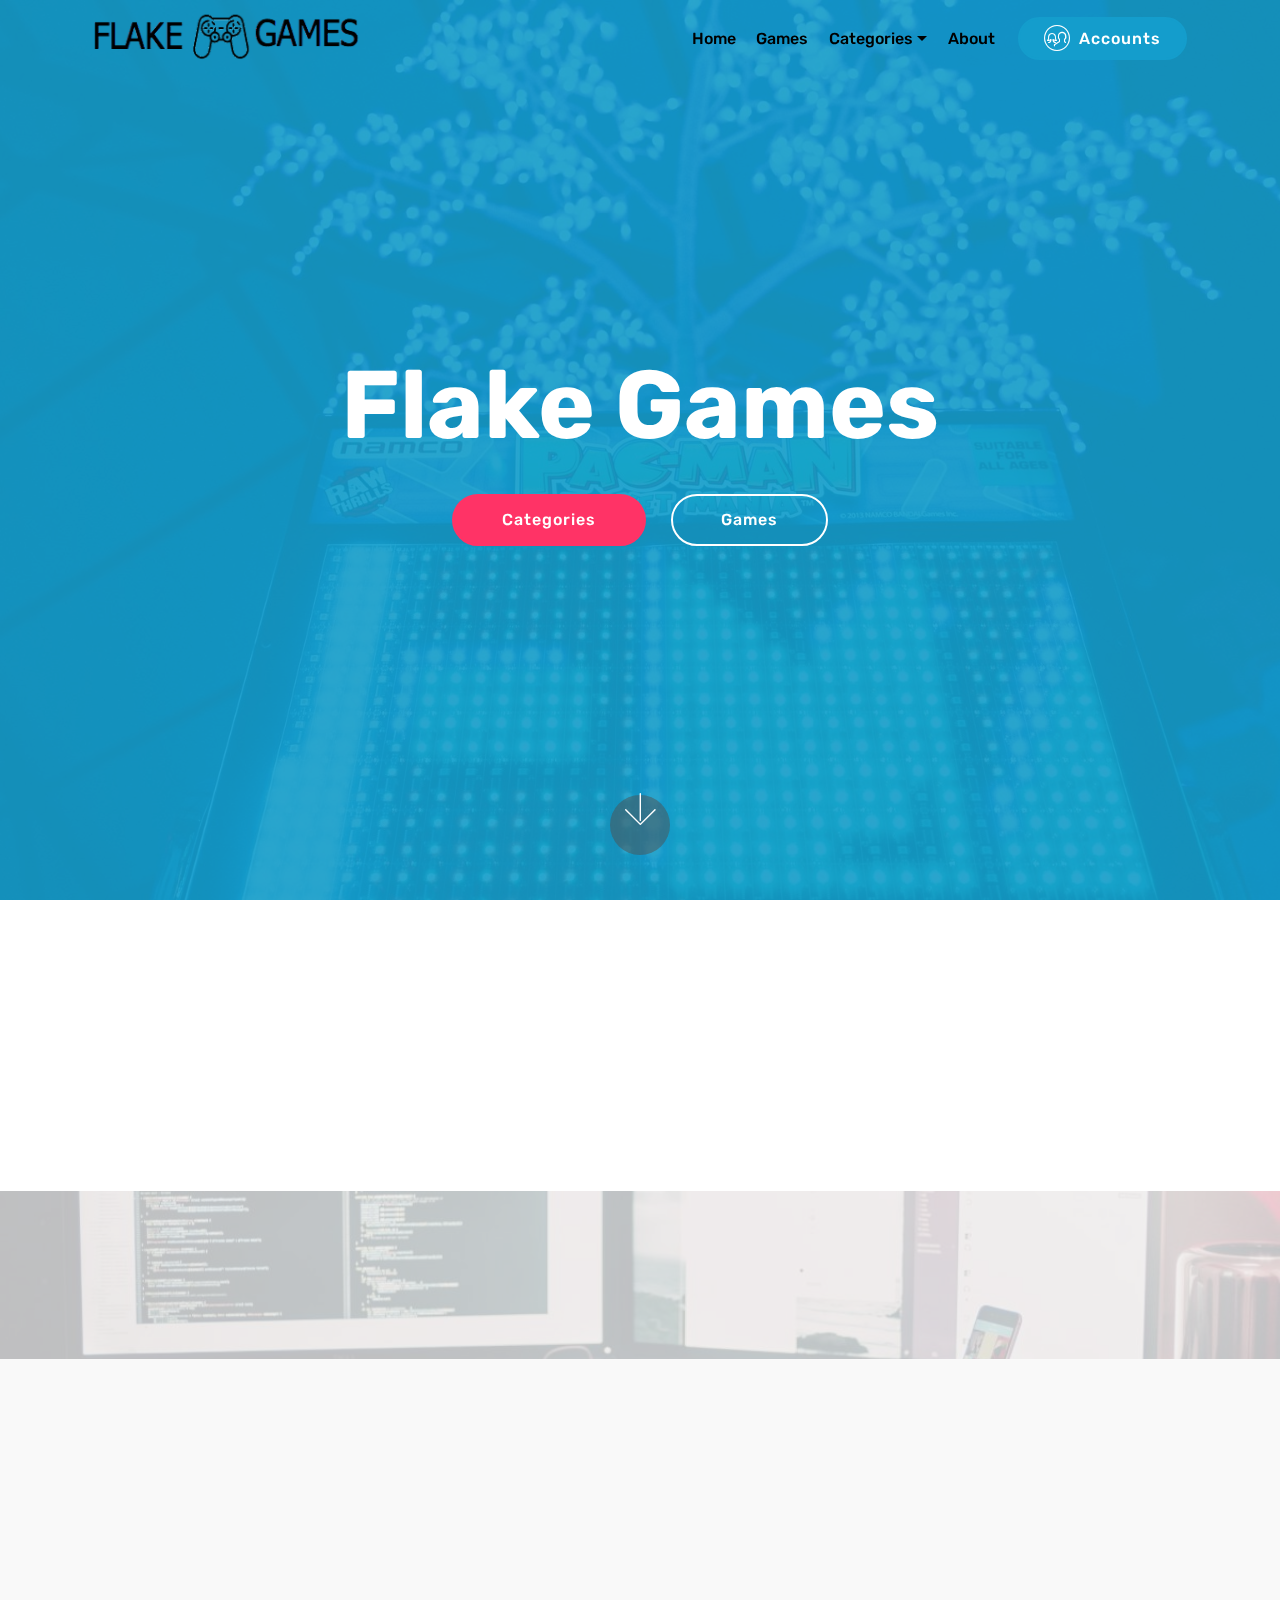
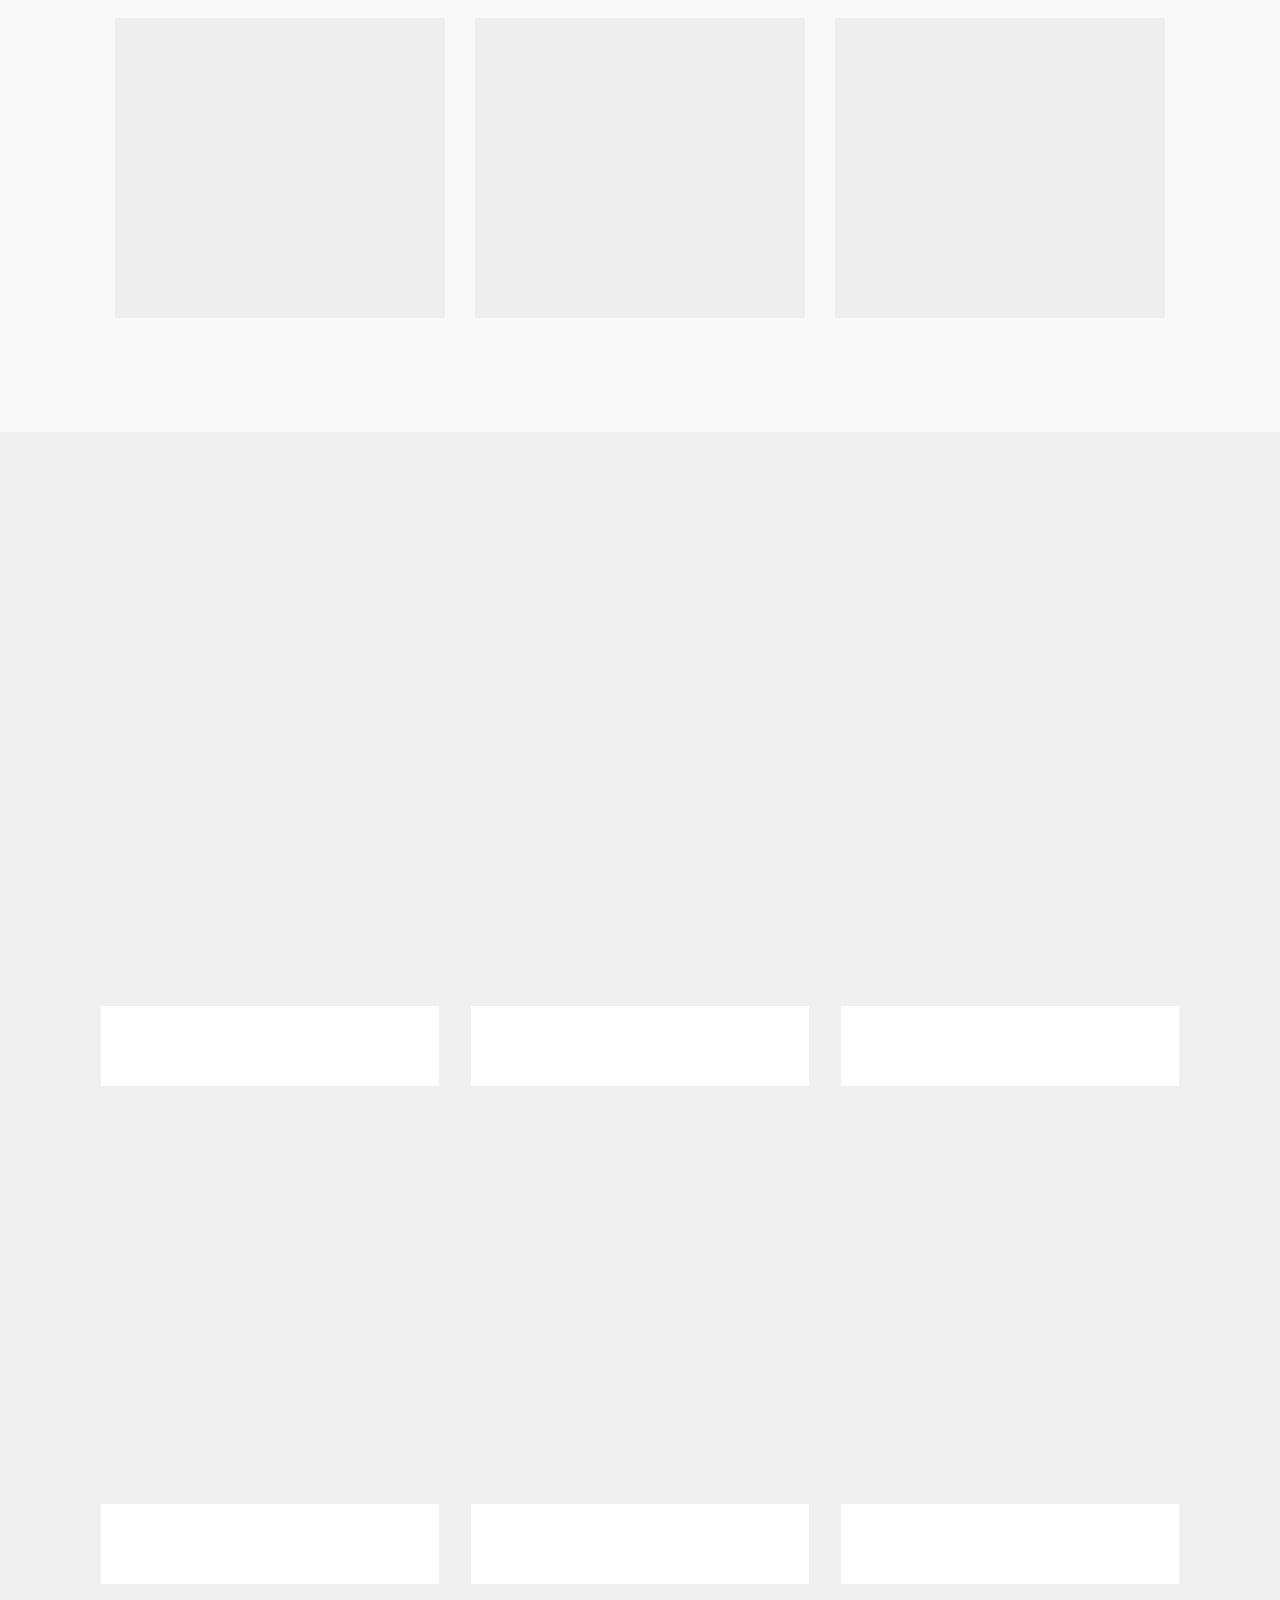
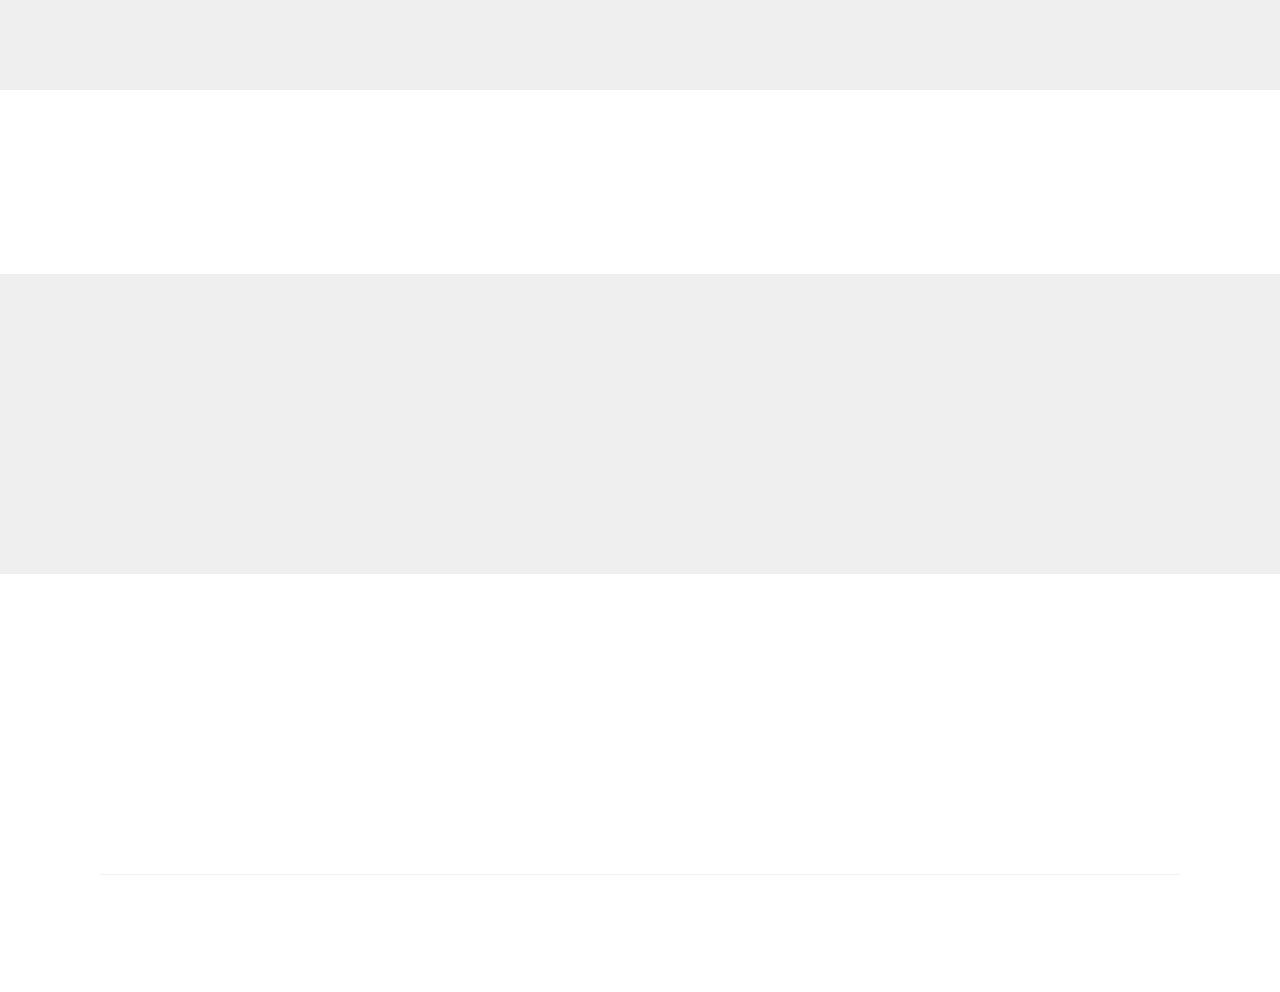
<file: index.html>
<!DOCTYPE html>
<html >
<head>
  <!-- Site made with Mobirise Website Builder v4.5.4, https://mobirise.com -->
  <meta charset="UTF-8">
  <meta http-equiv="X-UA-Compatible" content="IE=edge">
  <meta name="generator" content="Mobirise v4.5.4, mobirise.com">
  <meta name="viewport" content="width=device-width, initial-scale=1, minimum-scale=1">
  <link rel="shortcut icon" href="assets/images/controller-gamepad-icon-computer-game-video-games-1784573-128x128-1.png" type="image/x-icon">
  <meta name="description" content="Welcome to the all new redesigned Flake Games 3.0. Everything has been redesigned from the ground up to make it more useable for users. Here you can find lots of fun online games playable Free of charge to all users any time. FREE Online games ">
  <title>Flake Games</title>
  <link rel="stylesheet" href="assets/web/assets/mobirise-icons/mobirise-icons.css">
  <link rel="stylesheet" href="assets/tether/tether.min.css">
  <link rel="stylesheet" href="assets/bootstrap/css/bootstrap.min.css">
  <link rel="stylesheet" href="assets/bootstrap/css/bootstrap-grid.min.css">
  <link rel="stylesheet" href="assets/bootstrap/css/bootstrap-reboot.min.css">
  <link rel="stylesheet" href="assets/animatecss/animate.min.css">
  <link rel="stylesheet" href="assets/socicon/css/styles.css">
  <link rel="stylesheet" href="assets/dropdown/css/style.css">
  <link rel="stylesheet" href="assets/theme/css/style.css">
  <link rel="stylesheet" href="assets/mobirise/css/mbr-additional.css" type="text/css">
  
  
  
</head>
<body>
<section class="menu cid-qJvWB4aN1L" once="menu" id="menu2-1">

    

    <nav class="navbar navbar-expand beta-menu navbar-dropdown align-items-center navbar-fixed-top navbar-toggleable-sm bg-color transparent">
        <button class="navbar-toggler navbar-toggler-right" type="button" data-toggle="collapse" data-target="#navbarSupportedContent" aria-controls="navbarSupportedContent" aria-expanded="false" aria-label="Toggle navigation">
            <div class="hamburger">
                <span></span>
                <span></span>
                <span></span>
                <span></span>
            </div>
        </button>
        <div class="menu-logo">
            <div class="navbar-brand">
                <span class="navbar-logo">
                    <a href="index.html">
                        <img src="assets/images/invert-300x64.png" alt="Flake Games" title="Flake Games" style="height: 3.8rem;">
                    </a>
                </span>
                
            </div>
        </div>
        <div class="collapse navbar-collapse" id="navbarSupportedContent">
            <ul class="navbar-nav nav-dropdown" data-app-modern-menu="true"><li class="nav-item">
                    <a class="nav-link link text-black display-4" href="index.html">
                        Home</a>
                </li><li class="nav-item"><a class="nav-link link text-black display-4" href="/games">
                        Games</a></li><li class="nav-item dropdown"><a class="nav-link link text-black dropdown-toggle display-4" href="categories/index.html" data-toggle="dropdown-submenu" aria-expanded="false">Categories</a><div class="dropdown-menu"><a class="text-black dropdown-item display-4" href="/categories/editor.html" aria-expanded="false">Editor Choice<br></a><a class="text-black dropdown-item display-4" href="/categories/io.html" aria-expanded="false">Io Games</a><a class="text-black dropdown-item display-4" href="/categories/race.html" aria-expanded="false">Racing Games</a><a class="text-black dropdown-item display-4" href="/categories/sport.html" aria-expanded="false">Sport Games</a><a class="text-black dropdown-item display-4" href="/categories/single.html" aria-expanded="true">Single Player</a></div></li>
                <li class="nav-item">
                    <a class="nav-link link text-black display-4" href="https://flakega.me/about">
                        About</a>
                </li></ul>
            <div class="navbar-buttons mbr-section-btn"><a class="btn btn-sm btn-primary display-4" href="soon.html"><span class="mbri-users mbr-iconfont mbr-iconfont-btn"></span>
                    
                    Accounts</a></div>
        </div>
    </nav>
</section>

<section class="engine"><a href="https://mobirise.co/j">design your own website for free</a></section><section class="cid-qJvWAgj6VI mbr-fullscreen mbr-parallax-background" id="header2-0">

    

    <div class="mbr-overlay" style="opacity: 0.9; background-color: rgb(20, 157, 204);"></div>

    <div class="container align-center">
        <div class="row justify-content-md-center">
            <div class="mbr-white col-md-10">
                <h1 class="mbr-section-title mbr-bold pb-3 mbr-fonts-style display-1">
                    Flake Games</h1>
                
                
                <div class="mbr-section-btn"><a class="btn btn-md btn-secondary display-4" href="https://flakega.me/categories/index.html">Categories</a> 
                    <a class="btn btn-md btn-white-outline display-4" href="https://flakega.me/games">Games</a></div>
            </div>
        </div>
    </div>
    <div class="mbr-arrow hidden-sm-down" aria-hidden="true">
        <a href="#next">
            <i class="mbri-down mbr-iconfont"></i>
        </a>
    </div>
</section>

<section class="mbr-section info1 cid-qJvXYjua9s" id="info1-2">

    

    
    <div class="container">
        <div class="row justify-content-center content-row">
            <div class="media-container-column title col-12 col-lg-7 col-md-6">
                <h3 class="mbr-section-subtitle align-left mbr-light pb-3 mbr-fonts-style display-5">Now Available&nbsp;</h3>
                <h2 class="align-left mbr-bold mbr-fonts-style display-2">
                    Version 3</h2>
            </div>
            <div class="media-container-column col-12 col-lg-3 col-md-4">
                <div class="mbr-section-btn align-right py-4"><a class="btn btn-primary display-4" href="whatsnew.html">Whats New</a></div>
            </div>
        </div>
    </div>
</section>

<section class="mbr-section info1 cid-qLckK5BakW" id="info1-g">

    

    <div class="mbr-overlay" style="opacity: 0.8; background-color: rgb(239, 239, 239);">
    </div>
    <div class="container">
        <div class="row justify-content-center content-row">
            <div class="media-container-column title col-12 col-lg-7 col-md-6">
                <h3 class="mbr-section-subtitle align-left mbr-light pb-3 mbr-fonts-style display-5">
                    Want to be the first to know of all Updates?</h3>
                <h2 class="align-left mbr-bold mbr-fonts-style display-2">Push Notifications</h2>
            </div>
            <div class="media-container-column col-12 col-lg-3 col-md-4">
                <div class="mbr-section-btn align-right py-4"><a class="btn btn-primary display-4" href="notifications.html">Learn More</a> <a class="btn btn-primary-outline display-4" href="#">Subscribe</a></div>
            </div>
        </div>
    </div>
</section>

<section class="features15 cid-qJvYhEuIF2" id="features15-3">

    

    
    <div class="container">
        <h2 class="mbr-section-title pb-3 align-center mbr-fonts-style display-2">Best New Games</h2>
        <h3 class="mbr-section-subtitle display-5 align-center mbr-fonts-style">Some of the best new games on Flake Games</h3>

        <div class="media-container-row container pt-5 mt-2">

            <div class="col-12 col-md-6 mb-4 col-lg-4">
                <div class="card flip-card p-5 align-center">
                    <div class="card-front card_cont">
                        <img src="assets/images/golf-300x300.png" alt="Golf" title="Golf Battle Online">
                    </div>
                    <div class="card_back card_cont">
                        <h4 class="card-title display-5 py-2 mbr-fonts-style">
                            Golf Battle Online</h4>
                        
                    </div>
                </div>
            </div>

            <div class="col-12 col-md-6 mb-4 col-lg-4">
                
                <div class="card flip-card p-5 align-center">
                    <div class="card-front card_cont">
                        <img src="assets/images/nobrakes-300x300.png" alt="Mobirise" title="">
                    </div>
                    <div class="card_back card_cont">
                        <h4 class="card-title py-2 mbr-fonts-style display-5">
                            No brakes Io</h4>
                        
                    </div>
                </div>
            </div>
            
            <div class="col-12 col-md-6 mb-4 col-lg-4">
                <div class="card flip-card p-5 align-center">
                    <div class="card-front card_cont">
                        <img src="assets/images/flip-master-300x300.png" alt="Flip Master" title="Flip master">
                    </div>
                    <div class="card_back card_cont">
                        <h4 class="card-title py-2 mbr-fonts-style display-5">
                            Flip master</h4>
                        
                    </div>
                </div> 
            </div>

            
        </div>
</div></section>

<section class="features18 popup-btn-cards cid-qJvYzD6fsQ" id="features18-4">

    

    
    <div class="container">
        <h2 class="mbr-section-title pb-3 align-center mbr-fonts-style display-2">Featured Games</h2>
        
        <div class="media-container-row pt-5 ">
            <div class="card p-3 col-12 col-md-6 col-lg-4">
                <div class="card-wrapper ">
                    <div class="card-img">
                        <div class="mbr-overlay"></div>
                        <div class="mbr-section-btn text-center"><a href="https://flakega.me/games/flip-diving.html" class="btn btn-primary display-4">Play Now</a></div>
                        <img src="assets/images/flip-diving-icon-300x300.png" alt="Flip Diver" title="Flip Diver on flake">
                    </div>
                    <div class="card-box">
                        <h4 class="card-title mbr-fonts-style display-7">
                            Flip Diver</h4>
                        
                    </div>
                </div>
            </div>
            <div class="card p-3 col-12 col-md-6 col-lg-4">
                <div class="card-wrapper">
                    <div class="card-img">
                        <div class="mbr-overlay"></div>
                        <div class="mbr-section-btn text-center"><a href="/games/flipmaster.html" class="btn btn-primary display-4">Play Now</a></div>
                        <img src="assets/images/flip-master-300x300.png" alt="master" title="">
                    </div>
                    <div class="card-box">
                        <h4 class="card-title mbr-fonts-style display-7">
                            Flip Master</h4>
                        
                    </div>
                </div>
            </div>

            <div class="card p-3 col-12 col-md-6 col-lg-4">
                <div class="card-wrapper">
                    <div class="card-img">
                        <div class="mbr-overlay"></div>
                        <div class="mbr-section-btn text-center"><a href="/games/battle-golf-online.html" class="btn btn-primary display-4">Play Now</a></div>
                        <img src="assets/images/golf-300x300.png" alt="golf" title="">
                    </div>
                    <div class="card-box">
                        <h4 class="card-title mbr-fonts-style display-7">
                            Battle Golf Online</h4>
                        
                    </div>
                </div>
            </div>

            
        </div>
    </div>
</section>

<section class="features18 popup-btn-cards cid-qJvYXzFh0z" id="features18-5">

    

    
    <div class="container">
        
        
        <div class="media-container-row pt-5 ">
            <div class="card p-3 col-12 col-md-6 col-lg-4">
                <div class="card-wrapper ">
                    <div class="card-img">
                        <div class="mbr-overlay"></div>
                        <div class="mbr-section-btn text-center"><a href="/games/nobrakes.html" class="btn btn-primary display-4">Play Now</a></div>
                        <img src="assets/images/nobrakes-300x300.png" alt="No Brakes" title="No brakes IO">
                    </div>
                    <div class="card-box">
                        <h4 class="card-title mbr-fonts-style display-7">
                            No Brakes Io</h4>
                        
                    </div>
                </div>
            </div>
            <div class="card p-3 col-12 col-md-6 col-lg-4">
                <div class="card-wrapper">
                    <div class="card-img">
                        <div class="mbr-overlay"></div>
                        <div class="mbr-section-btn text-center"><a href="/games/tanxio.html" class="btn btn-primary display-4">Play Now</a></div>
                        <img src="assets/images/tanks-300x300.png" alt="Tanx.Io" title="Tanks">
                    </div>
                    <div class="card-box">
                        <h4 class="card-title mbr-fonts-style display-7">
                            tank.io</h4>
                        
                    </div>
                </div>
            </div>

            <div class="card p-3 col-12 col-md-6 col-lg-4">
                <div class="card-wrapper">
                    <div class="card-img">
                        <div class="mbr-overlay"></div>
                        <div class="mbr-section-btn text-center"><a href="/games/8ball.html" class="btn btn-primary display-4">Play Now</a></div>
                        <img src="assets/images/8-ball-pool-300x300.png" alt="8 Ball Pool" title="8ball">
                    </div>
                    <div class="card-box">
                        <h4 class="card-title mbr-fonts-style display-7">
                            8 ball Pool</h4>
                        
                    </div>
                </div>
            </div>

            
        </div>
    </div>
</section>

<section class="mbr-section content8 cid-qJvZJSN2cW" id="content8-7">

    

    <div class="container">
        <div class="media-container-row title">
            <div class="col-12 col-md-8">
                <div class="mbr-section-btn align-center"><a class="btn btn-primary display-4" href="gamedb.html">Game DataBase</a></div>
            </div>
        </div>
    </div>
</section>

<section class="cid-qJw2uE5LFz" id="social-buttons2-b">

    

    

    <div class="container">
        <div class="media-container-row">
            <div class="col-md-8 align-center">
                <h2 class="pb-3 mbr-fonts-style display-2">
                    FOLLOW US!
                </h2>
                <div class="social-list pl-0 mb-0">
                    <a href="https://twitter.com/flake_game" target="_blank">
                        <span class="px-2 mbr-iconfont mbr-iconfont-social socicon-twitter socicon"></span>
                    </a>
                    <a href="https://www.facebook.com/flakegames/" target="_blank">
                        <span class="px-2 mbr-iconfont mbr-iconfont-social socicon-facebook socicon"></span>
                    </a>
                    <a href="https://www.instagram.com/flakegame/" target="_blank">
                        <span class="px-2 mbr-iconfont mbr-iconfont-social socicon-instagram socicon"></span>
                    </a>
                    <a href="https://plus.google.com/+FlakeGa" target="_blank">
                        <span class="px-2 mbr-iconfont mbr-iconfont-social socicon-googleplus socicon"></span>
                    </a>
                    <a href="https://plus.google.com/u/0/+Mobirise" target="_blank">
                        
                    </a>
                    <a href="https://www.behance.net/Mobirise" target="_blank">
                        
                    </a>
                </div>
            </div>
        </div>
    </div>
</section>

<section class="footer3 cid-qJw2EpxHAA" id="footer3-d">

    

    

    <div class="container">
        <div class="media-container-row content">
            <div class="col-md-2 col-sm-4">
                <div class="mb-3 img-logo">
                    <a href="https://flakega.me">
                         <img src="assets/images/controller-gamepad-icon-computer-game-video-games-1784573-720x720.png" alt="Flake Games" title="Flake Games Icon">
                    </a>
                </div>
                <p class="mbr-fonts-style foot-logo display-7">Flake Games</p>
            </div>
            <div class="col-md-3 col-sm-4">
                <p class="mb-4 mbr-fonts-style foot-title display-7">
                    RESOURCE</p>
                <p class="mbr-text mbr-links-column mbr-fonts-style display-7">
                    <a href="/About" class="text-black">About</a>&nbsp;<br><a href="/games" class="text-black"></a><a href="/games" class="text-black">Games</a>
                    <br><a href="https://flakega.me/terms-service.html" class="text-black"></a><a href="https://flakega.me/terms-service.html" target="_blank" class="text-black">Terms</a>&nbsp;<br><a href="https://flakega.me/privacypolicy.htm" class="text-black">Privacy</a>&nbsp;<br><a href="/legal" class="text-black">L</a>egal</p>
            </div>
            <div class="col-md-3 col-sm-4">
                <p class="mb-4 mbr-fonts-style foot-title display-7">
                    CATEGORIES
                </p>
                <p class="mbr-text mbr-fonts-style mbr-links-column display-7"><a href="https://flakedevelop.me" class="text-black">Flake Development&nbsp;</a><br><a href="#" class="text-black">C</a>areer&nbsp;<br><a href="/beta" class="text-black">Beta</a>
                    <br><a href="/developer" class="text-black">Developer</a>&nbsp;<br><a href="https://flak.ga/SUBMITGAME" class="text-black">Submit Game</a></p>
            </div>
            <div class="col-md-4 col-sm-12">
                <p class="mb-4 mbr-fonts-style foot-title display-7">
                    SUBSCRIBE
                </p>
                <p class="mbr-text form-text mbr-fonts-style display-7">
                    Get updates and free resources.
                </p>
                <div class="media-container-column" data-form-type="formoid">
                    <div data-form-alert="" hidden="" class="align-center">Thank You. We will Add you soon.</div>

                    <form class="form-inline" action="https://mobirise.com/" method="post" data-form-title="Mobirise Form">
                        <input type="hidden" value="zUCsFbBkjuJJZtpOzvMR3XtzWSSxBsoFDZO9xZWEGwM5fKJj/x6BjydcYHF75MUq93pTmq+LleuUunhouOppeLw5fFpglMBwYz9HlvJ2NY6HhS1MXDrXrH7TqX3/r70U" data-form-email="true">
                        <div class="form-group">
                            <input type="email" class="form-control input-sm input-inverse my-2" name="email" required="" data-form-field="Email" placeholder="Email" id="email-footer3-d">
                        </div>
                        <div class="input-group-btn m-2">
                            <button href="" class="btn btn-primary display-4" type="submit" role="button">Subscribe</button>
                        </div>
                    </form>
                </div>

            </div>
        </div>
        <div class="footer-lower">
            <div class="media-container-row">
                <div class="col-sm-12">
                    <hr>
                </div>
            </div>
            <div class="media-container-row">
                <div class="col-sm-6 copyright">
                    <p class="mbr-text mbr-fonts-style display-7">
                        © Copyright 2016-2018 <a href="https://flakedevelop.me">Flake Development</a> - All Rights Reserved
                    </p>
                </div>
                <div class="col-md-6">
                    <div class="social-list align-right">
                        <div class="soc-item">
                            <a href="https://twitter.com/flake_game" target="_blank">
                                <span class="mbr-iconfont mbr-iconfont-social socicon-twitter socicon"></span>
                            </a>
                        </div>
                        <div class="soc-item">
                            <a href="https://www.facebook.com/flakegames/" target="_blank">
                                <span class="mbr-iconfont mbr-iconfont-social socicon-facebook socicon"></span>
                            </a>
                        </div>
                        <div class="soc-item">
                            <a href="https://plus.google.com/+FlakeGa" target="_blank">
                                <span class="mbr-iconfont mbr-iconfont-social socicon-googleplus socicon"></span>
                            </a>
                        </div>
                        <div class="soc-item">
                            <a href="https://www.instagram.com/flakegame/" target="_blank">
                                <span class="mbr-iconfont mbr-iconfont-social socicon-instagram socicon"></span>
                            </a>
                        </div>
                        
                        
                    </div>
                </div>
            </div>
        </div>
    </div>
</section>


  <script src="assets/web/assets/jquery/jquery.min.js"></script>
  <script src="assets/popper/popper.min.js"></script>
  <script src="assets/tether/tether.min.js"></script>
  <script src="assets/bootstrap/js/bootstrap.min.js"></script>
  <script src="assets/smoothscroll/smooth-scroll.js"></script>
  <script src="assets/parallax/jarallax.min.js"></script>
  <script src="assets/dropdown/js/script.min.js"></script>
  <script src="assets/touchswipe/jquery.touch-swipe.min.js"></script>
  <script src="assets/mbr-flip-card/mbr-flip-card.js"></script>
  <script src="assets/mbr-popup-btns/mbr-popup-btns.js"></script>
  <script src="assets/sociallikes/social-likes.js"></script>
  <script src="assets/viewportchecker/jquery.viewportchecker.js"></script>
  <script src="assets/theme/js/script.js"></script>
  <script src="assets/formoid/formoid.min.js"></script>
  
  
 <div id="scrollToTop" class="scrollToTop mbr-arrow-up"><a style="text-align: center;"><i></i></a></div>
    <input name="animation" type="hidden">
  </body>
</html>
</file>
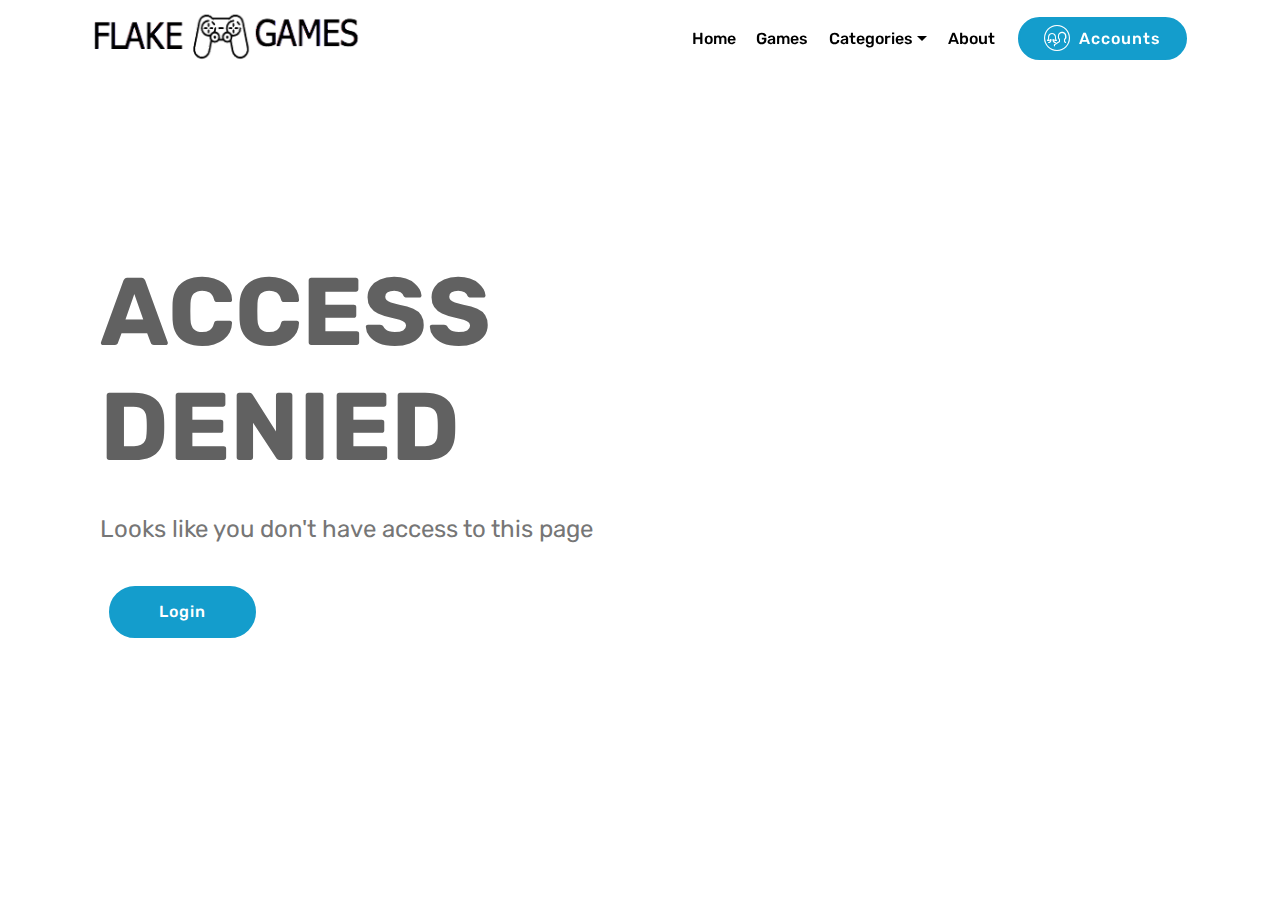
<file: AccessDenied.html>
<!DOCTYPE html>
<html >
<head>
  <!-- Site made with Mobirise Website Builder v4.5.4, https://mobirise.com -->
  <meta charset="UTF-8">
  <meta http-equiv="X-UA-Compatible" content="IE=edge">
  <meta name="generator" content="Mobirise v4.5.4, mobirise.com">
  <meta name="viewport" content="width=device-width, initial-scale=1, minimum-scale=1">
  <link rel="shortcut icon" href="assets/images/controller-gamepad-icon-computer-game-video-games-1784573-128x128-1.png" type="image/x-icon">
  <meta name="description" content="Site Builder Description">
  <title>ACCESS DENICED</title>
  <link rel="stylesheet" href="assets/web/assets/mobirise-icons/mobirise-icons.css">
  <link rel="stylesheet" href="assets/tether/tether.min.css">
  <link rel="stylesheet" href="assets/bootstrap/css/bootstrap.min.css">
  <link rel="stylesheet" href="assets/bootstrap/css/bootstrap-grid.min.css">
  <link rel="stylesheet" href="assets/bootstrap/css/bootstrap-reboot.min.css">
  <link rel="stylesheet" href="assets/dropdown/css/style.css">
  <link rel="stylesheet" href="assets/animatecss/animate.min.css">
  <link rel="stylesheet" href="assets/theme/css/style.css">
  <link rel="stylesheet" href="assets/mobirise/css/mbr-additional.css" type="text/css">
  
  
  
</head>
<body>
<section class="menu cid-qJvWB4aN1L" once="menu" id="menu2-11">

    

    <nav class="navbar navbar-expand beta-menu navbar-dropdown align-items-center navbar-fixed-top navbar-toggleable-sm bg-color transparent">
        <button class="navbar-toggler navbar-toggler-right" type="button" data-toggle="collapse" data-target="#navbarSupportedContent" aria-controls="navbarSupportedContent" aria-expanded="false" aria-label="Toggle navigation">
            <div class="hamburger">
                <span></span>
                <span></span>
                <span></span>
                <span></span>
            </div>
        </button>
        <div class="menu-logo">
            <div class="navbar-brand">
                <span class="navbar-logo">
                    <a href="index.html">
                        <img src="assets/images/invert-300x64.png" alt="Flake Games" title="Flake Games" style="height: 3.8rem;">
                    </a>
                </span>
                
            </div>
        </div>
        <div class="collapse navbar-collapse" id="navbarSupportedContent">
            <ul class="navbar-nav nav-dropdown" data-app-modern-menu="true"><li class="nav-item">
                    <a class="nav-link link text-black display-4" href="index.html">
                        Home</a>
                </li><li class="nav-item"><a class="nav-link link text-black display-4" href="/games">
                        Games</a></li><li class="nav-item dropdown"><a class="nav-link link text-black dropdown-toggle display-4" href="categories/index.html" data-toggle="dropdown-submenu" aria-expanded="false">Categories</a><div class="dropdown-menu"><a class="text-black dropdown-item display-4" href="/categories/editor.html" aria-expanded="false">Editor Choice<br></a><a class="text-black dropdown-item display-4" href="/categories/io.html" aria-expanded="false">Io Games</a><a class="text-black dropdown-item display-4" href="/categories/race.html" aria-expanded="false">Racing Games</a><a class="text-black dropdown-item display-4" href="/categories/sport.html" aria-expanded="false">Sport Games</a><a class="text-black dropdown-item display-4" href="/categories/single.html" aria-expanded="true">Single Player</a></div></li>
                <li class="nav-item">
                    <a class="nav-link link text-black display-4" href="https://flakega.me/about">
                        About</a>
                </li></ul>
            <div class="navbar-buttons mbr-section-btn"><a class="btn btn-sm btn-primary display-4" href="soon.html"><span class="mbri-users mbr-iconfont mbr-iconfont-btn"></span>
                    
                    Accounts</a></div>
        </div>
    </nav>
</section>

<section class="engine"><a href="https://mobirise.co/b">free site creator</a></section><section class="header9 cid-qM8oqyeEit mbr-fullscreen" id="header9-12">

    

    

    <div class="container">
        <div class="media-container-column mbr-white col-md-8">
            <h1 class="mbr-section-title align-left mbr-bold pb-3 mbr-fonts-style display-1">
                ACCESS DENIED</h1>
            
            <p class="mbr-text align-left pb-3 mbr-fonts-style display-5">
                Looks like you don't have access to this page</p>
            <div class="mbr-section-btn align-left"><a class="btn btn-md btn-primary display-4" href="#">Login</a></div>
        </div>
    </div>

    
</section>


  <script src="assets/web/assets/jquery/jquery.min.js"></script>
  <script src="assets/popper/popper.min.js"></script>
  <script src="assets/tether/tether.min.js"></script>
  <script src="assets/bootstrap/js/bootstrap.min.js"></script>
  <script src="assets/dropdown/js/script.min.js"></script>
  <script src="assets/touchswipe/jquery.touch-swipe.min.js"></script>
  <script src="assets/viewportchecker/jquery.viewportchecker.js"></script>
  <script src="assets/smoothscroll/smooth-scroll.js"></script>
  <script src="assets/theme/js/script.js"></script>
  
  
 <div id="scrollToTop" class="scrollToTop mbr-arrow-up"><a style="text-align: center;"><i></i></a></div>
    <input name="animation" type="hidden">
  </body>
</html>
</file>
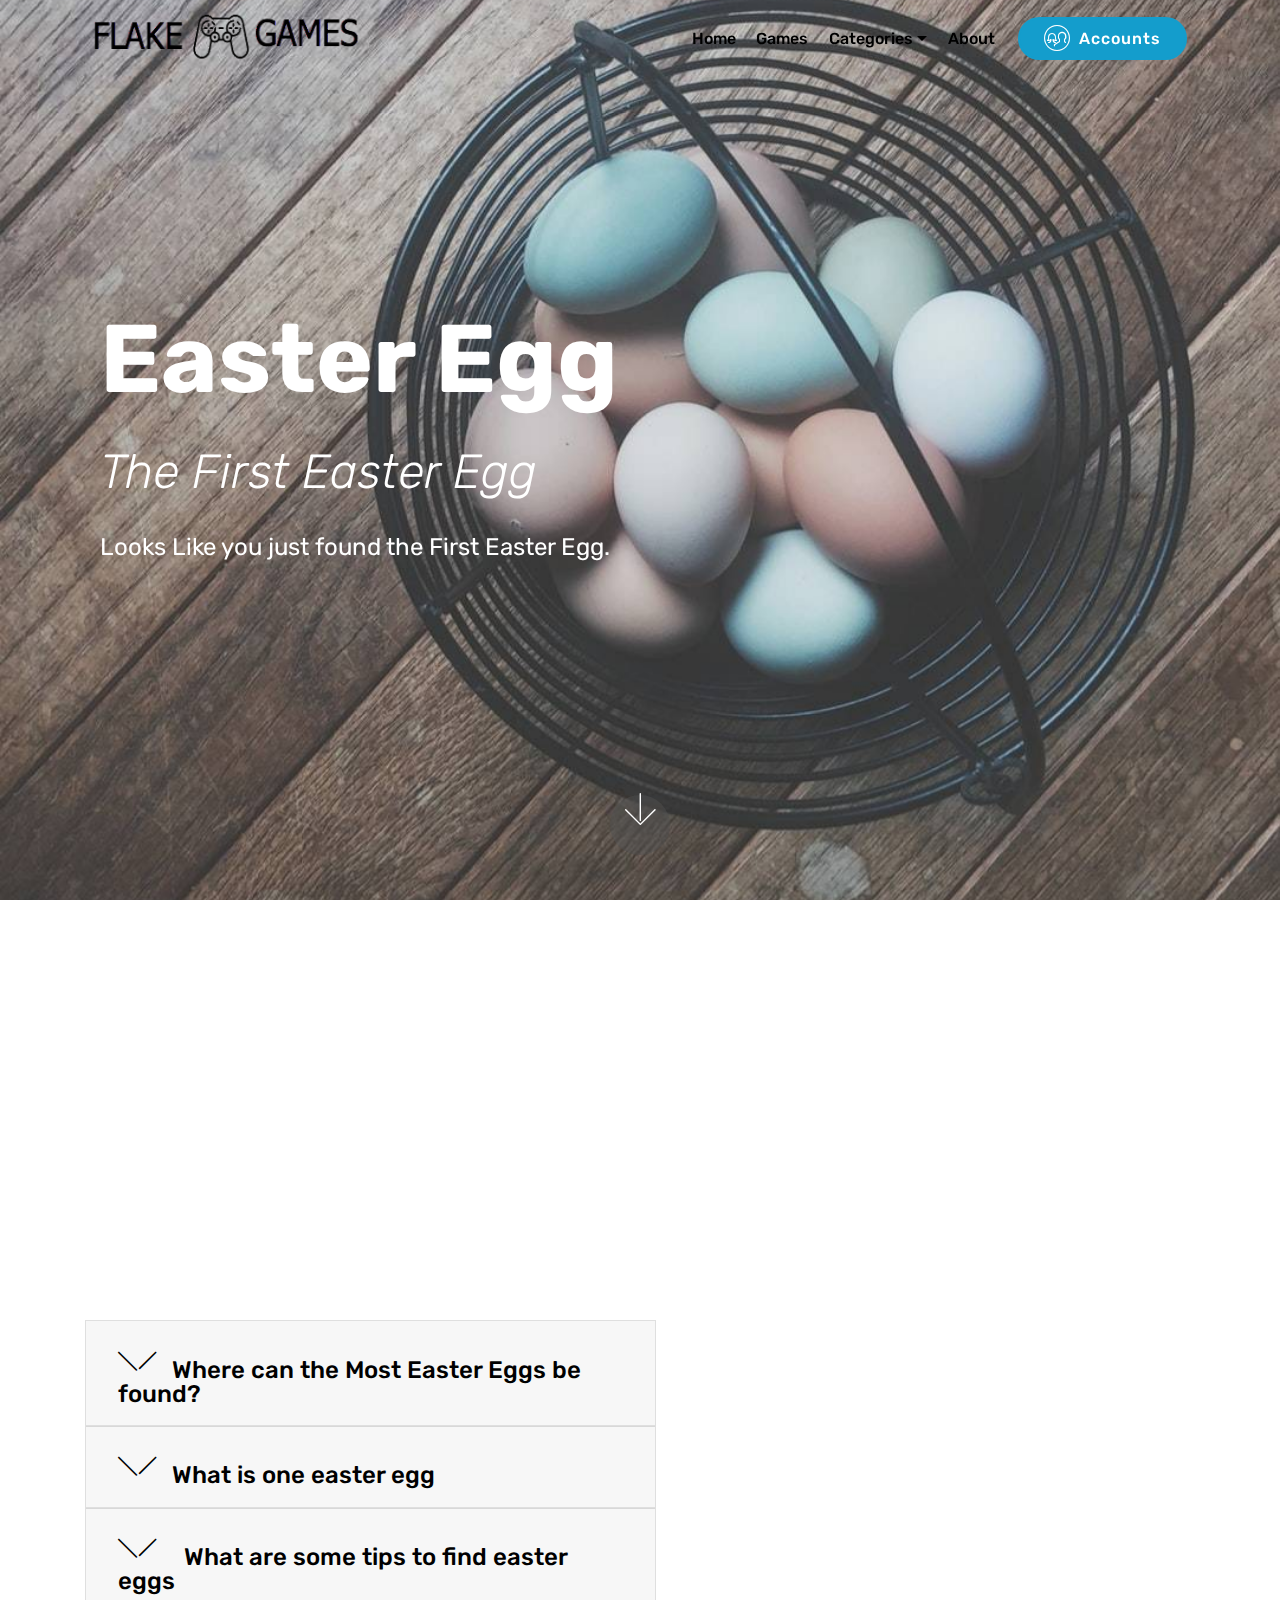
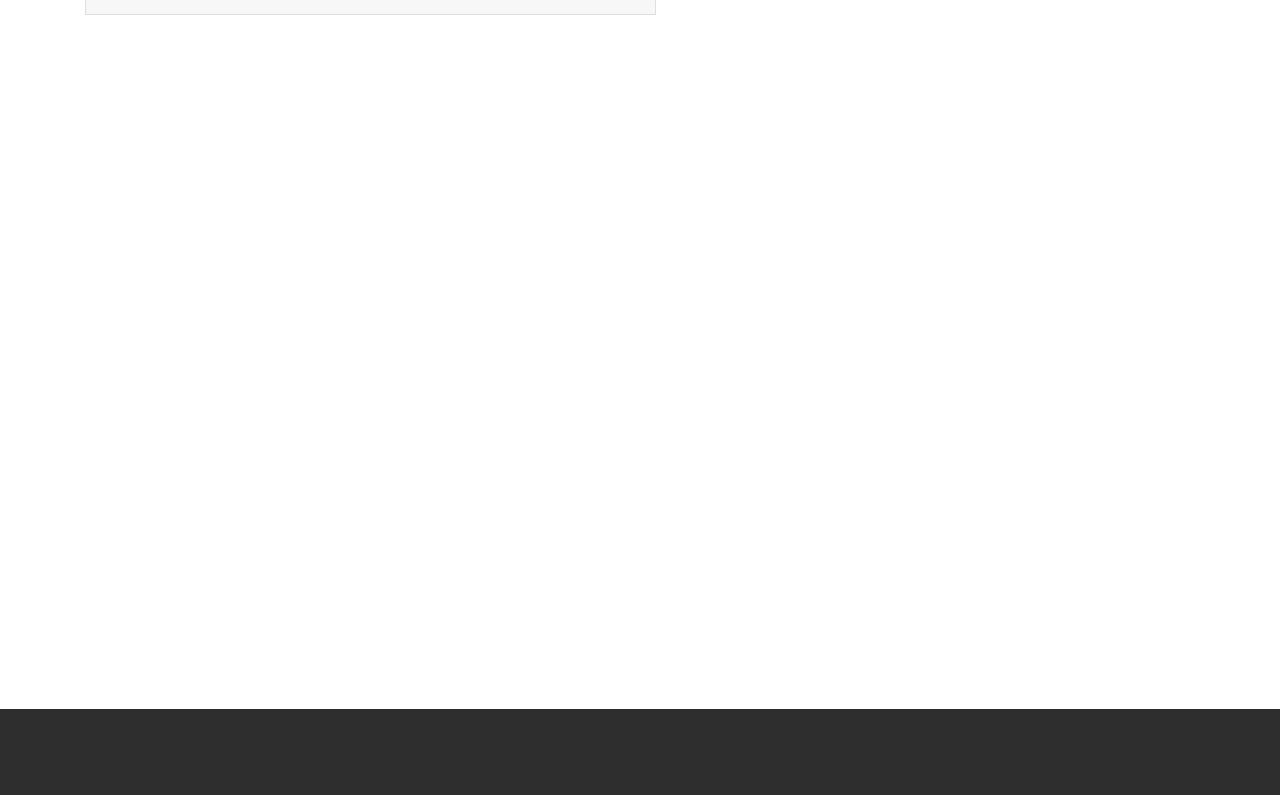
<file: easter.html>
<!DOCTYPE html>
<html >
<head>
  <!-- Site made with Mobirise Website Builder v4.5.4, https://mobirise.com -->
  <meta charset="UTF-8">
  <meta http-equiv="X-UA-Compatible" content="IE=edge">
  <meta name="generator" content="Mobirise v4.5.4, mobirise.com">
  <meta name="viewport" content="width=device-width, initial-scale=1, minimum-scale=1">
  <link rel="shortcut icon" href="assets/images/controller-gamepad-icon-computer-game-video-games-1784573-128x128-1.png" type="image/x-icon">
  <meta name="description" content="You found the first easter egg. Awesome Here you can find a list of hints to find the others">
  <title>Easter egg</title>
  <link rel="stylesheet" href="assets/web/assets/mobirise-icons/mobirise-icons.css">
  <link rel="stylesheet" href="assets/tether/tether.min.css">
  <link rel="stylesheet" href="assets/bootstrap/css/bootstrap.min.css">
  <link rel="stylesheet" href="assets/bootstrap/css/bootstrap-grid.min.css">
  <link rel="stylesheet" href="assets/bootstrap/css/bootstrap-reboot.min.css">
  <link rel="stylesheet" href="assets/dropdown/css/style.css">
  <link rel="stylesheet" href="assets/socicon/css/styles.css">
  <link rel="stylesheet" href="assets/animatecss/animate.min.css">
  <link rel="stylesheet" href="assets/theme/css/style.css">
  <link rel="stylesheet" href="assets/mobirise/css/mbr-additional.css" type="text/css">
  
  
  
</head>
<body>
<section class="menu cid-qJvWB4aN1L" once="menu" id="menu2-17">

    

    <nav class="navbar navbar-expand beta-menu navbar-dropdown align-items-center navbar-fixed-top navbar-toggleable-sm bg-color transparent">
        <button class="navbar-toggler navbar-toggler-right" type="button" data-toggle="collapse" data-target="#navbarSupportedContent" aria-controls="navbarSupportedContent" aria-expanded="false" aria-label="Toggle navigation">
            <div class="hamburger">
                <span></span>
                <span></span>
                <span></span>
                <span></span>
            </div>
        </button>
        <div class="menu-logo">
            <div class="navbar-brand">
                <span class="navbar-logo">
                    <a href="index.html">
                        <img src="assets/images/invert-300x64.png" alt="Flake Games" title="Flake Games" style="height: 3.8rem;">
                    </a>
                </span>
                
            </div>
        </div>
        <div class="collapse navbar-collapse" id="navbarSupportedContent">
            <ul class="navbar-nav nav-dropdown" data-app-modern-menu="true"><li class="nav-item">
                    <a class="nav-link link text-black display-4" href="index.html">
                        Home</a>
                </li><li class="nav-item"><a class="nav-link link text-black display-4" href="/games">
                        Games</a></li><li class="nav-item dropdown"><a class="nav-link link text-black dropdown-toggle display-4" href="categories/index.html" data-toggle="dropdown-submenu" aria-expanded="false">Categories</a><div class="dropdown-menu"><a class="text-black dropdown-item display-4" href="/categories/editor.html" aria-expanded="false">Editor Choice<br></a><a class="text-black dropdown-item display-4" href="/categories/io.html" aria-expanded="false">Io Games</a><a class="text-black dropdown-item display-4" href="/categories/race.html" aria-expanded="false">Racing Games</a><a class="text-black dropdown-item display-4" href="/categories/sport.html" aria-expanded="false">Sport Games</a><a class="text-black dropdown-item display-4" href="/categories/single.html" aria-expanded="true">Single Player</a></div></li>
                <li class="nav-item">
                    <a class="nav-link link text-black display-4" href="https://flakega.me/about">
                        About</a>
                </li></ul>
            <div class="navbar-buttons mbr-section-btn"><a class="btn btn-sm btn-primary display-4" href="soon.html"><span class="mbri-users mbr-iconfont mbr-iconfont-btn"></span>
                    
                    Accounts</a></div>
        </div>
    </nav>
</section>

<section class="engine"><a href="https://mobirise.co/i">build a website for free</a></section><section class="header9 cid-qM8rJx9AUW mbr-fullscreen mbr-parallax-background" id="header9-18">

    

    

    <div class="container">
        <div class="media-container-column mbr-white col-md-8">
            <h1 class="mbr-section-title align-left mbr-bold pb-3 mbr-fonts-style display-1">
                Easter Egg</h1>
            <h3 class="mbr-section-subtitle align-left mbr-light pb-3 mbr-fonts-style display-2">
                The First Easter Egg</h3>
            <p class="mbr-text align-left pb-3 mbr-fonts-style display-5">
                Looks Like you just found the First Easter Egg.&nbsp;</p>
            
        </div>
    </div>

    <div class="mbr-arrow hidden-sm-down" aria-hidden="true">
        <a href="#next">
            <i class="mbri-down mbr-iconfont"></i>
        </a>
    </div>
</section>

<section class="mbr-section content4 cid-qM8s4RB0r3" id="content4-19">

    

    <div class="container">
        <div class="media-container-row">
            <div class="title col-12 col-md-8">
                <h2 class="align-center pb-3 mbr-fonts-style display-2">
                    Easter Eggs</h2>
                <h3 class="mbr-section-subtitle align-center mbr-light mbr-fonts-style display-5">
                    Flake Games is full of Easter Eggs</h3>
                
            </div>
        </div>
    </div>
</section>

<section class="toggle2 cid-qM8sEzPpVB" id="toggle2-1d">
    
        

    
        <div class="container">
            <div class="media-container-row">
                    <div class="toggle-content">
                        <h2 class="mbr-section-title pb-3 align-left mbr-fonts-style display-2">
                            Hints</h2>
                        
                        <div id="bootstrap-toggle" class="toggle-panel accordionStyles tab-content pt-5 mt-2">
                            <div class="card">
                                <div class="card-header" role="tab" id="headingOne">
                                    <a role="button" class="collapsed panel-title text-black" data-toggle="collapse" data-parent="#accordion" data-core="" href="#collapse1_41" aria-expanded="false" aria-controls="collapse1">
                                        <h4 class="mbr-fonts-style display-5">
                                            <span class="sign mbr-iconfont mbri-arrow-down inactive"></span>Where can the Most Easter Eggs be found?</h4>
                                    </a>
                                </div>
                                <div id="collapse1_41" class="panel-collapse noScroll collapse" role="tabpanel" aria-labelledby="headingOne">
                                    <div class="panel-body p-4">
                                        <p class="mbr-fonts-style panel-text display-7">
                                           Well You can find the every where. on most pages</p>
                                    </div>
                                </div>
                            </div>
                            <div class="card">
                                <div class="card-header" role="tab" id="headingTwo">
                                    <a role="button" class="collapsed panel-title text-black" data-toggle="collapse" data-parent="#accordion" data-core="" href="#collapse2_41" aria-expanded="false" aria-controls="collapse2">
                                        <h4 class="mbr-fonts-style display-5">
                                            <span class="sign mbr-iconfont mbri-arrow-down inactive"></span>What is one easter egg</h4>
                                    </a>
                                </div>
                                <div id="collapse2_41" class="panel-collapse noScroll collapse" role="tabpanel" aria-labelledby="headingTwo">
                                    <div class="panel-body p-4">
                                        <p class="mbr-fonts-style panel-text display-7">
                                           This Page!</p>
                                    </div>
                                </div>
                            </div>
                            <div class="card">
                                <div class="card-header" role="tab" id="headingThree">
                                    <a role="button" class="collapsed panel-title text-black" data-toggle="collapse" data-parent="#accordion" data-core="" href="#collapse3_41" aria-expanded="true" aria-controls="collapse3">
                                        <h4 class="mbr-fonts-style display-5">
                                            <span class="sign mbr-iconfont mbri-arrow-down inactive"></span>&nbsp; What are some tips to find easter eggs</h4>
                                    </a>
                                </div>
                                <div id="collapse3_41" class="panel-collapse noScroll collapse" role="tabpanel" aria-labelledby="headingThree">
                                    <div class="panel-body p-4">
                                        <p class="mbr-fonts-style panel-text display-7">Try Diffent Things</p>
                                    </div>
                                </div>
                            </div>
                            
                            
                            
                        </div>
                    </div>
                <div class="mbr-figure" style="width: 89%;">
                     <img src="assets/images/mbr-694x1080.jpg" alt="Mobirise" title="">
                </div>
            </div>
        </div>
</section>

<section class="cid-qM8tvz9PMV" id="social-buttons1-1f">
    
    

    

    <div class="container">
        <div class="media-container-row">
            <div class="col-md-8 align-center">
                <h2 class="pb-3 mbr-section-title mbr-fonts-style display-2">
                    SHARE THIS PAGE!
                </h2>
                <div>
                    <div class="mbr-social-likes" data-counters="false">
                        <span class="btn btn-social facebook mx-2" title="Share link on Facebook">
                            <i class="socicon socicon-facebook"></i>
                        </span>
                        <span class="btn btn-social twitter mx-2" title="Share link on Twitter">
                            <i class="socicon socicon-twitter"></i>
                        </span>
                        <span class="btn btn-social plusone mx-2" title="Share link on Google+">
                            <i class="socicon socicon-googleplus"></i>
                        </span>
                        
                        
                    </div>
                </div>
            </div>
        </div>
    </div>
</section>

<section once="" class="cid-qM8tq6m79m" id="footer6-1e">

    

    

    <div class="container">
        <div class="media-container-row align-center mbr-white">
            <div class="col-12">
                <p class="mbr-text mb-0 mbr-fonts-style display-7">
                    © Copyright 2018 Flake Development - All Rights Reserved
                </p>
            </div>
        </div>
    </div>
</section>


  <script src="assets/web/assets/jquery/jquery.min.js"></script>
  <script src="assets/popper/popper.min.js"></script>
  <script src="assets/tether/tether.min.js"></script>
  <script src="assets/bootstrap/js/bootstrap.min.js"></script>
  <script src="assets/smoothscroll/smooth-scroll.js"></script>
  <script src="assets/dropdown/js/script.min.js"></script>
  <script src="assets/viewportchecker/jquery.viewportchecker.js"></script>
  <script src="assets/parallax/jarallax.min.js"></script>
  <script src="assets/mbr-switch-arrow/mbr-switch-arrow.js"></script>
  <script src="assets/sociallikes/social-likes.js"></script>
  <script src="assets/touchswipe/jquery.touch-swipe.min.js"></script>
  <script src="assets/theme/js/script.js"></script>
  
  
 <div id="scrollToTop" class="scrollToTop mbr-arrow-up"><a style="text-align: center;"><i></i></a></div>
    <input name="animation" type="hidden">
  </body>
</html>
</file>
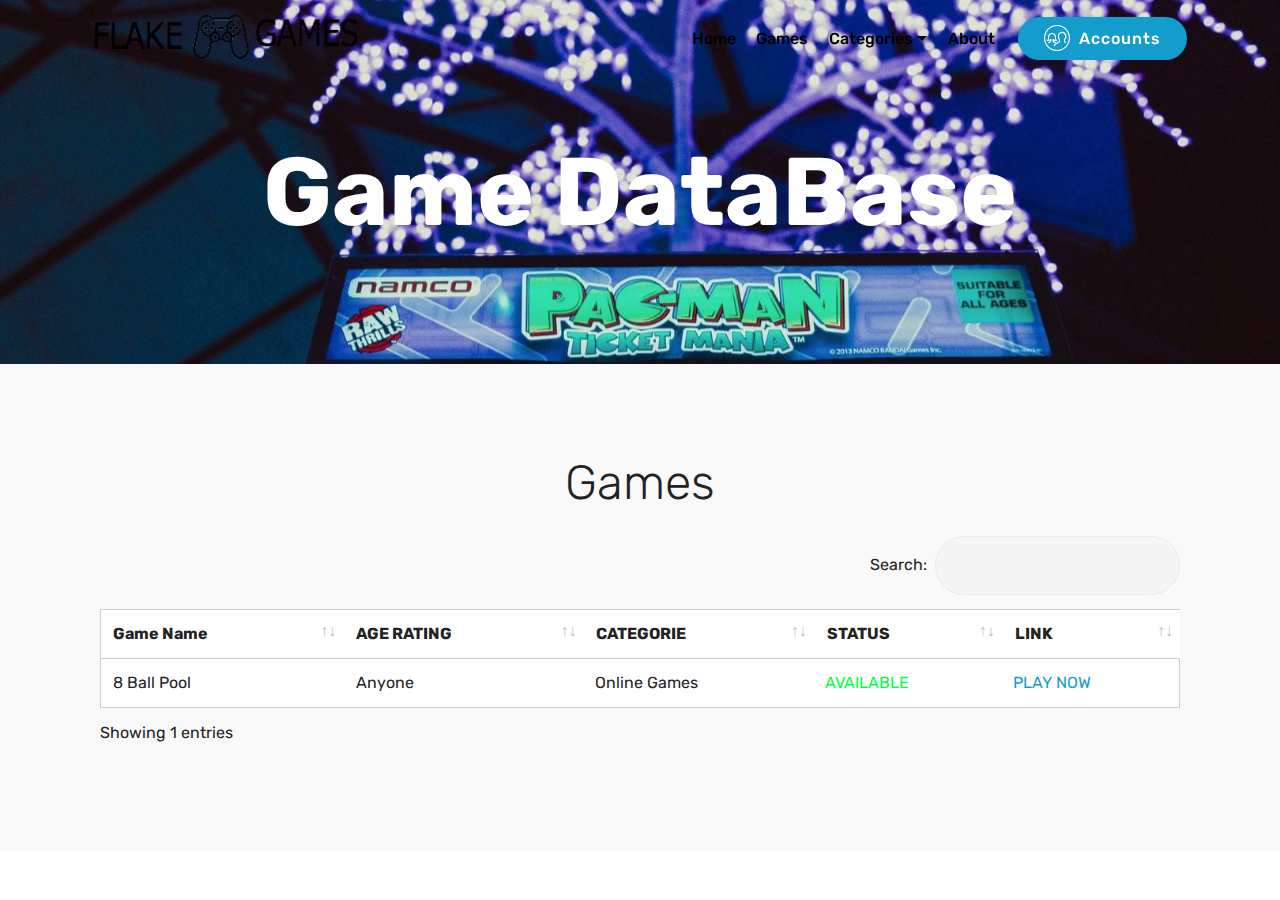
<file: gamedb.html>
<!DOCTYPE html>
<html >
<head>
  <!-- Site made with Mobirise Website Builder v4.5.4, https://mobirise.com -->
  <meta charset="UTF-8">
  <meta http-equiv="X-UA-Compatible" content="IE=edge">
  <meta name="generator" content="Mobirise v4.5.4, mobirise.com">
  <meta name="viewport" content="width=device-width, initial-scale=1, minimum-scale=1">
  <link rel="shortcut icon" href="assets/images/controller-gamepad-icon-computer-game-video-games-1784573-128x128-1.png" type="image/x-icon">
  <meta name="description" content="Welcome to the Database of all games on flake games, Here you can find an list of all current and upcoming games for Flake Games, You can easy search for an game on our data base and see if it is here now or planned.">
  <title>Game DataBase ~ Flake Games</title>
  <link rel="stylesheet" href="assets/web/assets/mobirise-icons/mobirise-icons.css">
  <link rel="stylesheet" href="assets/tether/tether.min.css">
  <link rel="stylesheet" href="assets/bootstrap/css/bootstrap.min.css">
  <link rel="stylesheet" href="assets/bootstrap/css/bootstrap-grid.min.css">
  <link rel="stylesheet" href="assets/bootstrap/css/bootstrap-reboot.min.css">
  <link rel="stylesheet" href="assets/dropdown/css/style.css">
  <link rel="stylesheet" href="assets/datatables/data-tables.bootstrap4.min.css">
  <link rel="stylesheet" href="assets/animatecss/animate.min.css">
  <link rel="stylesheet" href="assets/theme/css/style.css">
  <link rel="stylesheet" href="assets/mobirise/css/mbr-additional.css" type="text/css">
  
  
  
</head>
<body>
<section class="menu cid-qJvWB4aN1L" once="menu" id="menu2-8">

    

    <nav class="navbar navbar-expand beta-menu navbar-dropdown align-items-center navbar-fixed-top navbar-toggleable-sm bg-color transparent">
        <button class="navbar-toggler navbar-toggler-right" type="button" data-toggle="collapse" data-target="#navbarSupportedContent" aria-controls="navbarSupportedContent" aria-expanded="false" aria-label="Toggle navigation">
            <div class="hamburger">
                <span></span>
                <span></span>
                <span></span>
                <span></span>
            </div>
        </button>
        <div class="menu-logo">
            <div class="navbar-brand">
                <span class="navbar-logo">
                    <a href="index.html">
                        <img src="assets/images/invert-300x64.png" alt="Flake Games" title="Flake Games" style="height: 3.8rem;">
                    </a>
                </span>
                
            </div>
        </div>
        <div class="collapse navbar-collapse" id="navbarSupportedContent">
            <ul class="navbar-nav nav-dropdown" data-app-modern-menu="true"><li class="nav-item">
                    <a class="nav-link link text-black display-4" href="index.html">
                        Home</a>
                </li><li class="nav-item"><a class="nav-link link text-black display-4" href="/games">
                        Games</a></li><li class="nav-item dropdown"><a class="nav-link link text-black dropdown-toggle display-4" href="categories/index.html" data-toggle="dropdown-submenu" aria-expanded="false">Categories</a><div class="dropdown-menu"><a class="text-black dropdown-item display-4" href="/categories/editor.html" aria-expanded="false">Editor Choice<br></a><a class="text-black dropdown-item display-4" href="/categories/io.html" aria-expanded="false">Io Games</a><a class="text-black dropdown-item display-4" href="/categories/race.html" aria-expanded="false">Racing Games</a><a class="text-black dropdown-item display-4" href="/categories/sport.html" aria-expanded="false">Sport Games</a><a class="text-black dropdown-item display-4" href="/categories/single.html" aria-expanded="true">Single Player</a></div></li>
                <li class="nav-item">
                    <a class="nav-link link text-black display-4" href="https://flakega.me/about">
                        About</a>
                </li></ul>
            <div class="navbar-buttons mbr-section-btn"><a class="btn btn-sm btn-primary display-4" href="soon.html"><span class="mbri-users mbr-iconfont mbr-iconfont-btn"></span>
                    
                    Accounts</a></div>
        </div>
    </nav>
</section>

<section class="engine"><a href="https://mobirise.co/l">bootstrap themes</a></section><section class="header1 cid-qJw0QnrIef mbr-parallax-background" id="header1-9">

    

    

    <div class="container">
        <div class="row justify-content-md-center">
            <div class="mbr-white col-md-10">
                <h1 class="mbr-section-title align-center mbr-bold pb-3 mbr-fonts-style display-1">
                    Game DataBase</h1>
                
                
                
            </div>
        </div>
    </div>

</section>

<section class="section-table cid-qJw0XeOEbu" id="table1-a">

  
  
  <div class="container container-table">
      <h2 class="mbr-section-title mbr-fonts-style align-center pb-3 display-2">Games</h2>
      
      <div class="table-wrapper">
        <div class="container">
          <div class="row search">
            <div class="col-md-6"></div>
            <div class="col-md-6">
                <div class="dataTables_filter">
                  <label class="searchInfo mbr-fonts-style display-7">Search:</label>
                  <input class="form-control input-sm" disabled="">
                </div>
            </div>
          </div>
        </div>

        <div class="container scroll">
          <table class="table isSearch" cellspacing="0">
            <thead>
              <tr class="table-heads ">
                  
                  
                  
                  
              <th class="head-item mbr-fonts-style display-7">
                      Game Name&nbsp;</th><th class="head-item mbr-fonts-style display-7">
                      AGE RATING</th><th class="head-item mbr-fonts-style display-7">
                      CATEGORIE</th><th class="head-item mbr-fonts-style display-7">
                      STATUS</th><th class="head-item mbr-fonts-style display-7">
                      LINK</th></tr>
            </thead>

            <tbody>
              
              
              
              
            <tr> 
                
                
                
                
              <td class="body-item mbr-fonts-style display-7">8 Ball Pool</td><td class="body-item mbr-fonts-style display-7">Anyone<br></td><td class="body-item mbr-fonts-style display-7">Online Games</td><td class="body-item mbr-fonts-style display-7"><a href="#" class="text-warning">AVAILABLE</a></td><td class="body-item mbr-fonts-style display-7"><a href="/games/8-ball-pool.html" class="text-primary">PLAY NOW</a></td></tr></tbody>
          </table>
        </div>
        <div class="container table-info-container">
          <div class="row info">
            <div class="col-md-6">
              <div class="dataTables_info mbr-fonts-style display-7">
                <span class="infoBefore">Showing</span>
                <span class="inactive infoRows"></span>
                <span class="infoAfter">entries</span>
                <span class="infoFilteredBefore">(filtered from</span>
                <span class="inactive infoRows"></span>
                <span class="infoFilteredAfter"> total entries)</span>
              </div>
            </div>
            <div class="col-md-6"></div>
          </div>
        </div>
      </div>
    </div>
</section>


  <script src="assets/web/assets/jquery/jquery.min.js"></script>
  <script src="assets/popper/popper.min.js"></script>
  <script src="assets/tether/tether.min.js"></script>
  <script src="assets/bootstrap/js/bootstrap.min.js"></script>
  <script src="assets/smoothscroll/smooth-scroll.js"></script>
  <script src="assets/dropdown/js/script.min.js"></script>
  <script src="assets/datatables/jquery.data-tables.min.js"></script>
  <script src="assets/datatables/data-tables.bootstrap4.min.js"></script>
  <script src="assets/viewportchecker/jquery.viewportchecker.js"></script>
  <script src="assets/parallax/jarallax.min.js"></script>
  <script src="assets/touchswipe/jquery.touch-swipe.min.js"></script>
  <script src="assets/theme/js/script.js"></script>
  
  
 <div id="scrollToTop" class="scrollToTop mbr-arrow-up"><a style="text-align: center;"><i></i></a></div>
    <input name="animation" type="hidden">
  </body>
</html>
</file>
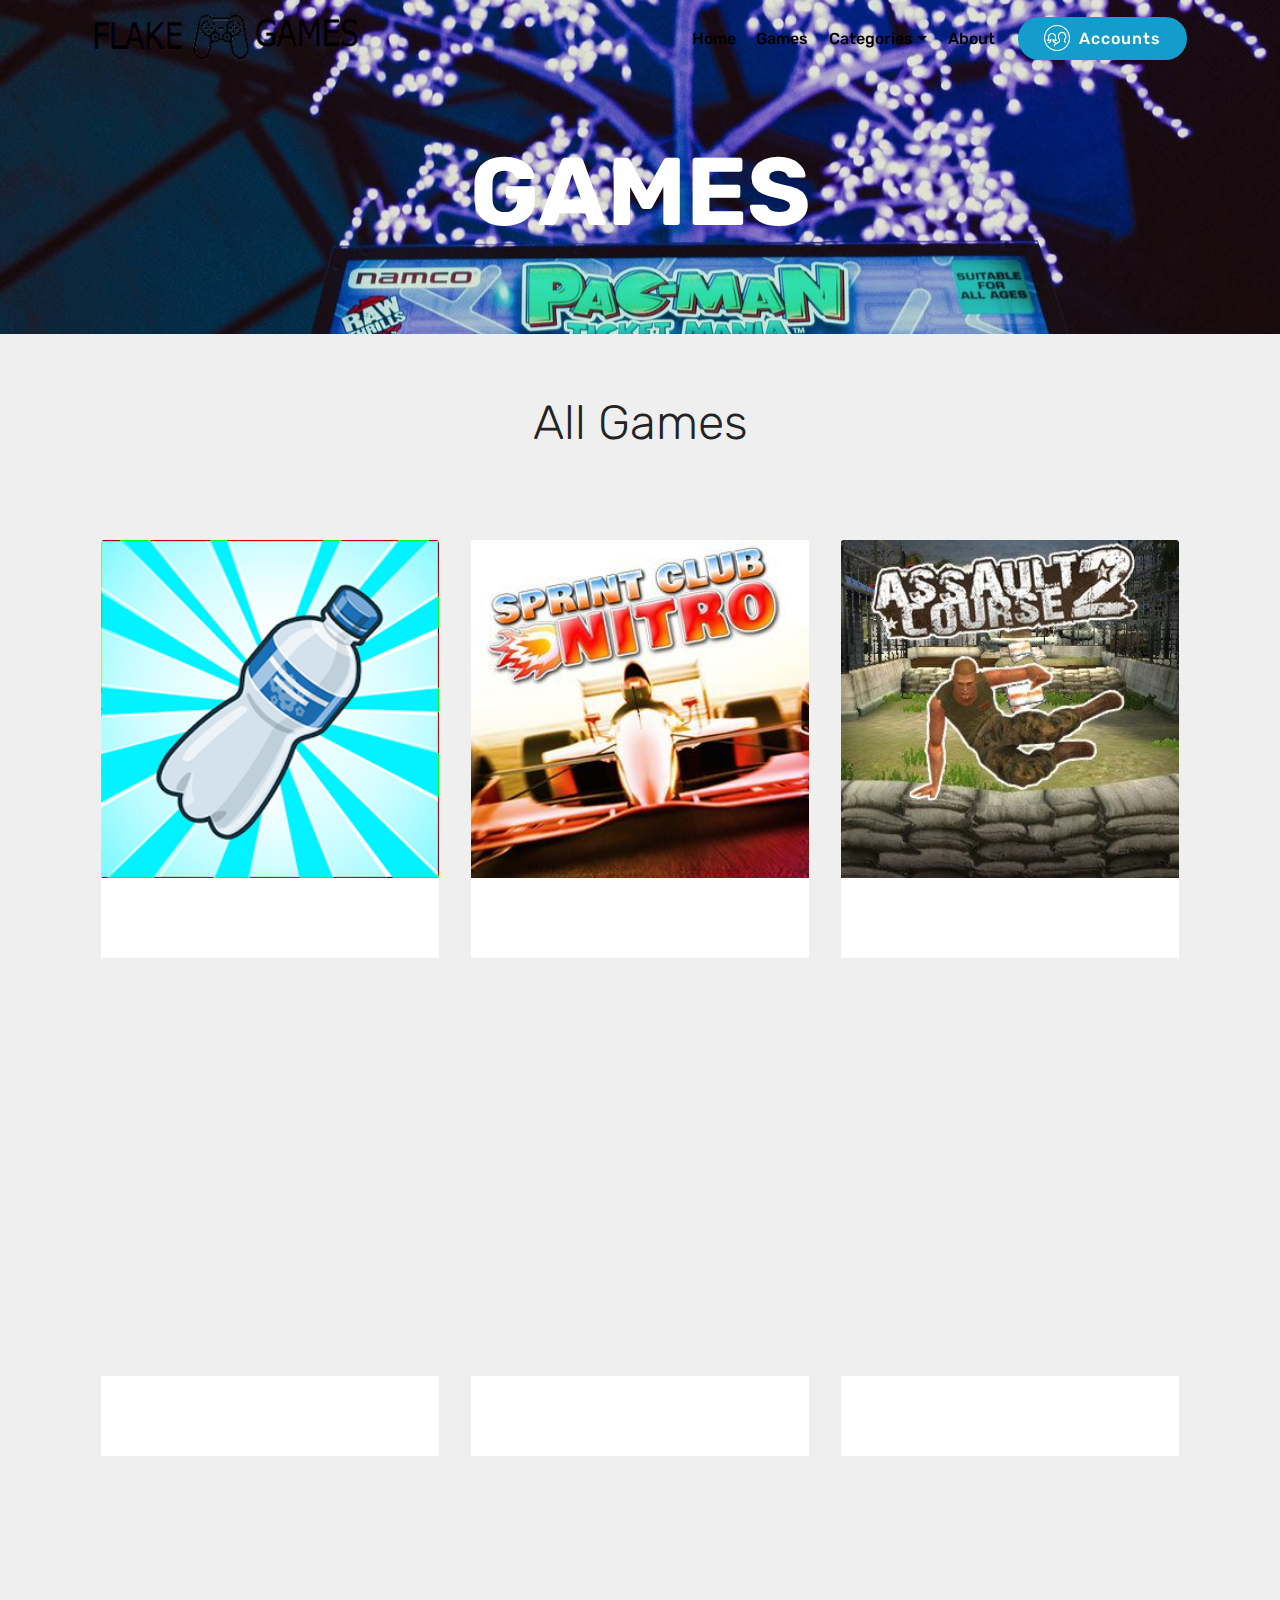
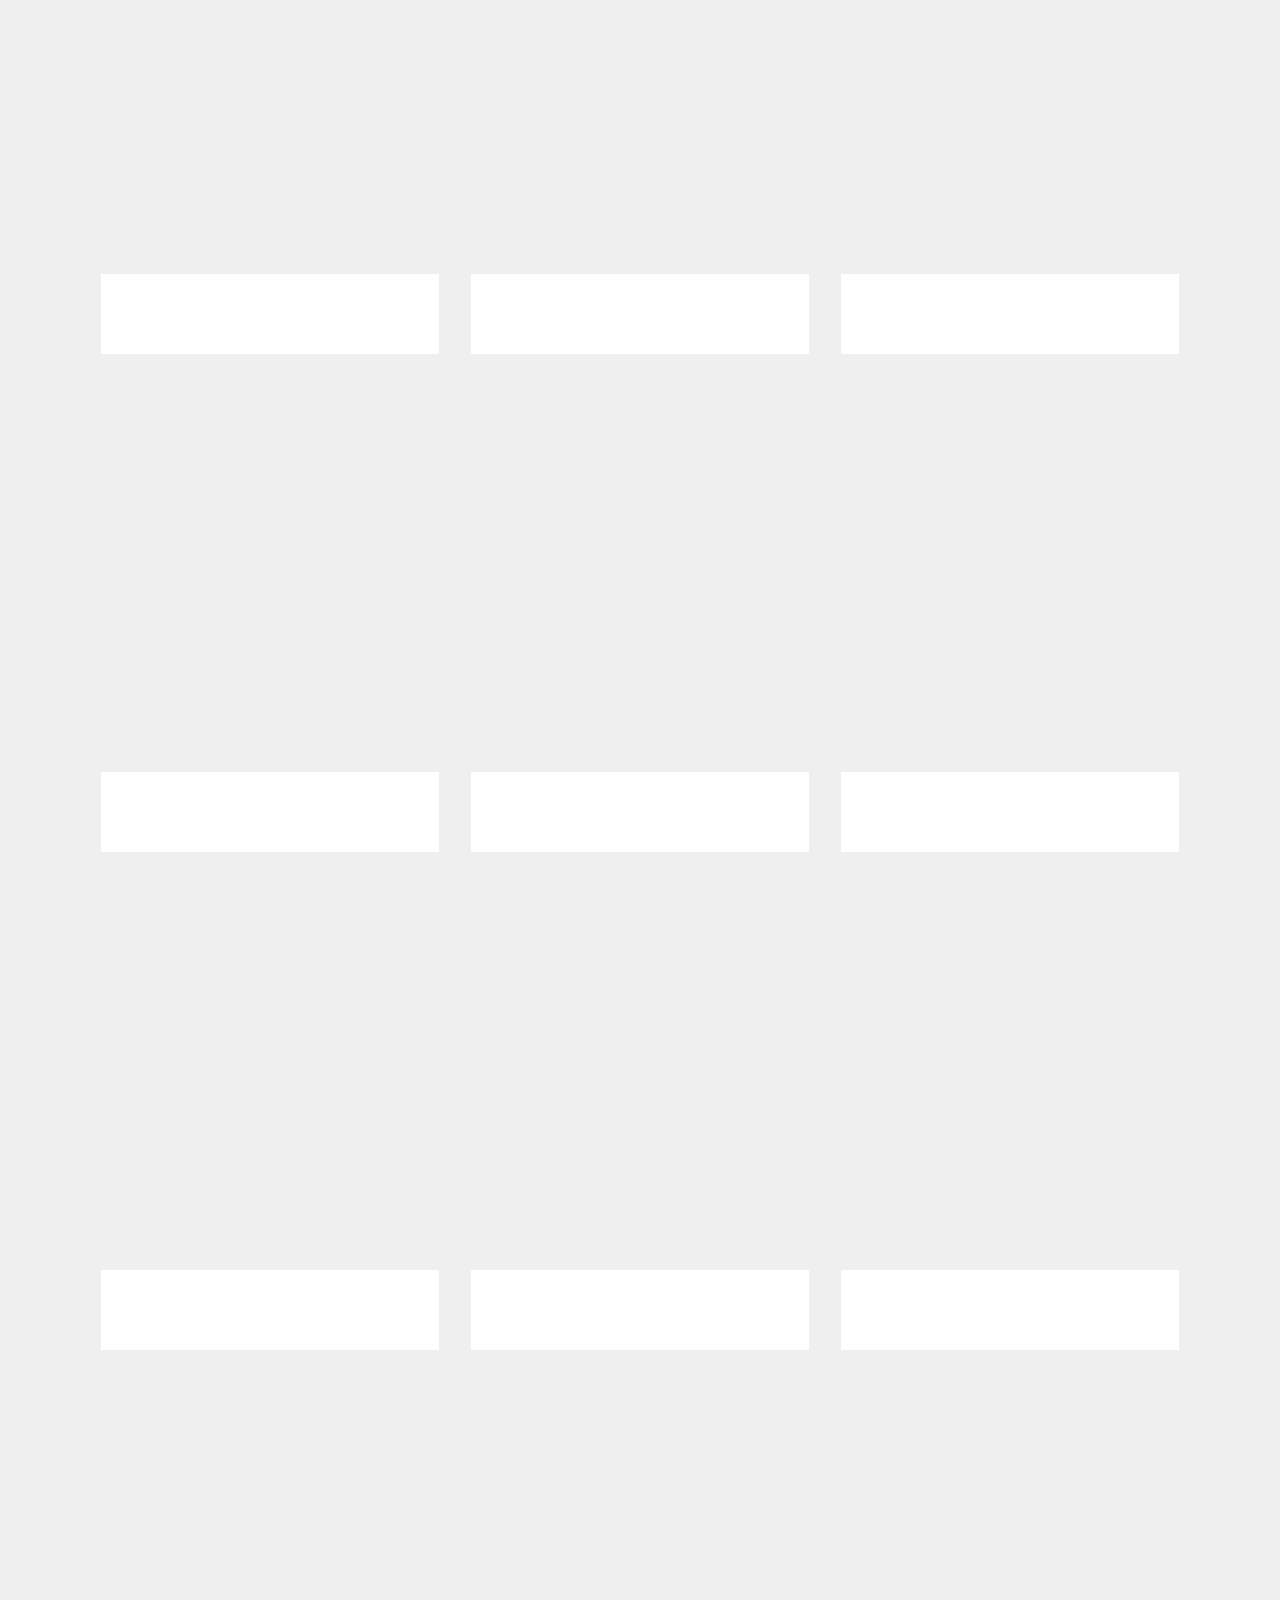
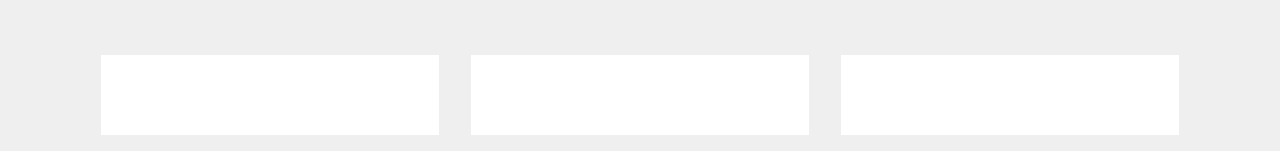
<file: games.html>
<!DOCTYPE html>
<html >
<head>
  <!-- Site made with Mobirise Website Builder v4.5.4, https://mobirise.com -->
  <meta charset="UTF-8">
  <meta http-equiv="X-UA-Compatible" content="IE=edge">
  <meta name="generator" content="Mobirise v4.5.4, mobirise.com">
  <meta name="viewport" content="width=device-width, initial-scale=1, minimum-scale=1">
  <link rel="shortcut icon" href="assets/images/controller-gamepad-icon-computer-game-video-games-1784573-128x128-1.png" type="image/x-icon">
  <meta name="description" content="View all the games flake games has to offer at the time plus exclusive flake games specal games.">
  <title>Games</title>
  <link rel="stylesheet" href="assets/web/assets/mobirise-icons/mobirise-icons.css">
  <link rel="stylesheet" href="assets/tether/tether.min.css">
  <link rel="stylesheet" href="assets/bootstrap/css/bootstrap.min.css">
  <link rel="stylesheet" href="assets/bootstrap/css/bootstrap-grid.min.css">
  <link rel="stylesheet" href="assets/bootstrap/css/bootstrap-reboot.min.css">
  <link rel="stylesheet" href="assets/dropdown/css/style.css">
  <link rel="stylesheet" href="assets/animatecss/animate.min.css">
  <link rel="stylesheet" href="assets/theme/css/style.css">
  <link rel="stylesheet" href="assets/mobirise/css/mbr-additional.css" type="text/css">
  
  
  
</head>
<body>
<section class="menu cid-qJvWB4aN1L" once="menu" id="menu2-o">

    

    <nav class="navbar navbar-expand beta-menu navbar-dropdown align-items-center navbar-fixed-top navbar-toggleable-sm bg-color transparent">
        <button class="navbar-toggler navbar-toggler-right" type="button" data-toggle="collapse" data-target="#navbarSupportedContent" aria-controls="navbarSupportedContent" aria-expanded="false" aria-label="Toggle navigation">
            <div class="hamburger">
                <span></span>
                <span></span>
                <span></span>
                <span></span>
            </div>
        </button>
        <div class="menu-logo">
            <div class="navbar-brand">
                <span class="navbar-logo">
                    <a href="index.html">
                        <img src="assets/images/invert-300x64.png" alt="Flake Games" title="Flake Games" style="height: 3.8rem;">
                    </a>
                </span>
                
            </div>
        </div>
        <div class="collapse navbar-collapse" id="navbarSupportedContent">
            <ul class="navbar-nav nav-dropdown" data-app-modern-menu="true"><li class="nav-item">
                    <a class="nav-link link text-black display-4" href="index.html">
                        Home</a>
                </li><li class="nav-item"><a class="nav-link link text-black display-4" href="/games">
                        Games</a></li><li class="nav-item dropdown"><a class="nav-link link text-black dropdown-toggle display-4" href="categories/index.html" data-toggle="dropdown-submenu" aria-expanded="false">Categories</a><div class="dropdown-menu"><a class="text-black dropdown-item display-4" href="/categories/editor.html" aria-expanded="false">Editor Choice<br></a><a class="text-black dropdown-item display-4" href="/categories/io.html" aria-expanded="false">Io Games</a><a class="text-black dropdown-item display-4" href="/categories/race.html" aria-expanded="false">Racing Games</a><a class="text-black dropdown-item display-4" href="/categories/sport.html" aria-expanded="false">Sport Games</a><a class="text-black dropdown-item display-4" href="/categories/single.html" aria-expanded="true">Single Player</a></div></li>
                <li class="nav-item">
                    <a class="nav-link link text-black display-4" href="https://flakega.me/about">
                        About</a>
                </li></ul>
            <div class="navbar-buttons mbr-section-btn"><a class="btn btn-sm btn-primary display-4" href="soon.html"><span class="mbri-users mbr-iconfont mbr-iconfont-btn"></span>
                    
                    Accounts</a></div>
        </div>
    </nav>
</section>

<section class="engine"><a href="https://mobirise.co/m">bootstrap table</a></section><section class="header1 cid-qLggzRNUtA mbr-parallax-background" id="header1-p">

    

    

    <div class="container">
        <div class="row justify-content-md-center">
            <div class="mbr-white col-md-10">
                <h1 class="mbr-section-title align-center mbr-bold pb-3 mbr-fonts-style display-1">
                    GAMES</h1>
                
                
                
            </div>
        </div>
    </div>

</section>

<section class="features18 popup-btn-cards cid-qLggDlZUDF" id="features18-q">

    

    
    <div class="container">
        <h2 class="mbr-section-title pb-3 align-center mbr-fonts-style display-2">All Games</h2>
        
        <div class="media-container-row pt-5 ">
            <div class="card p-3 col-12 col-md-6 col-lg-4">
                <div class="card-wrapper ">
                    <div class="card-img">
                        <div class="mbr-overlay"></div>
                        <div class="mbr-section-btn text-center">
                            <a href="https://mobirise.com" class="btn btn-primary display-4">Learn More</a>
                        </div>
                        <img src="assets/images/bottle-flip-300x300.png" alt="Game" title="">
                    </div>
                    <div class="card-box">
                        <h4 class="card-title mbr-fonts-style display-7">
                            Bottle Flip</h4>
                        
                    </div>
                </div>
            </div>
            <div class="card p-3 col-12 col-md-6 col-lg-4">
                <div class="card-wrapper">
                    <div class="card-img">
                        <div class="mbr-overlay"></div>
                        <div class="mbr-section-btn text-center">
                            <a href="https://mobirise.com" class="btn btn-primary display-4">Learn More</a>
                        </div>
                        <img src="assets/images/sprint-club-nitro-300-300x300.jpg" alt="Mobirise" title="">
                    </div>
                    <div class="card-box">
                        <h4 class="card-title mbr-fonts-style display-7">
                            Sprint Club</h4>
                        
                    </div>
                </div>
            </div>

            <div class="card p-3 col-12 col-md-6 col-lg-4">
                <div class="card-wrapper">
                    <div class="card-img">
                        <div class="mbr-overlay"></div>
                        <div class="mbr-section-btn text-center">
                            <a href="https://mobirise.com" class="btn btn-primary display-4">Learn More</a>
                        </div>
                        <img src="assets/images/assault-course-2-300x300.jpg" alt="Mobirise" title="">
                    </div>
                    <div class="card-box">
                        <h4 class="card-title mbr-fonts-style display-7">
                            Assault Course 2</h4>
                        
                    </div>
                </div>
            </div>

            
        </div>
    </div>
</section>

<section class="features18 popup-btn-cards cid-qLghIf8zwG" id="features18-y">

    

    
    <div class="container">
        
        
        <div class="media-container-row pt-5 ">
            <div class="card p-3 col-12 col-md-6 col-lg-4">
                <div class="card-wrapper ">
                    <div class="card-img">
                        <div class="mbr-overlay"></div>
                        <div class="mbr-section-btn text-center"><a href="https://flakega.me/games/flip-diving.html" class="btn btn-primary display-4">Play Now</a></div>
                        <img src="assets/images/flip-diving-icon-300x300.png" alt="Flip Diver" title="Flip Diver on flake">
                    </div>
                    <div class="card-box">
                        <h4 class="card-title mbr-fonts-style display-7">
                            Flip Diver</h4>
                        
                    </div>
                </div>
            </div>
            <div class="card p-3 col-12 col-md-6 col-lg-4">
                <div class="card-wrapper">
                    <div class="card-img">
                        <div class="mbr-overlay"></div>
                        <div class="mbr-section-btn text-center"><a href="https://flakega.me/games/flip-master.html" class="btn btn-primary display-4">Play Now</a></div>
                        <img src="assets/images/flip-master-300x300.png" alt="master" title="">
                    </div>
                    <div class="card-box">
                        <h4 class="card-title mbr-fonts-style display-7">
                            Flip Master</h4>
                        
                    </div>
                </div>
            </div>

            <div class="card p-3 col-12 col-md-6 col-lg-4">
                <div class="card-wrapper">
                    <div class="card-img">
                        <div class="mbr-overlay"></div>
                        <div class="mbr-section-btn text-center"><a href="/games/battle-golf-online.html" class="btn btn-primary display-4">Play Now</a></div>
                        <img src="assets/images/golf-300x300.png" alt="golf" title="">
                    </div>
                    <div class="card-box">
                        <h4 class="card-title mbr-fonts-style display-7">
                            Battle Golf Online</h4>
                        
                    </div>
                </div>
            </div>

            
        </div>
    </div>
</section>

<section class="features18 popup-btn-cards cid-qLghHONVWI" id="features18-x">

    

    
    <div class="container">
        
        
        <div class="media-container-row pt-5 ">
            <div class="card p-3 col-12 col-md-6 col-lg-4">
                <div class="card-wrapper ">
                    <div class="card-img">
                        <div class="mbr-overlay"></div>
                        <div class="mbr-section-btn text-center"><a href="/games/nobrakesio.html" class="btn btn-primary display-4">Play Now</a></div>
                        <img src="assets/images/nobrakes-300x300.png" alt="No Brakes" title="No brakes IO">
                    </div>
                    <div class="card-box">
                        <h4 class="card-title mbr-fonts-style display-7">
                            No Brakes Io</h4>
                        
                    </div>
                </div>
            </div>
            <div class="card p-3 col-12 col-md-6 col-lg-4">
                <div class="card-wrapper">
                    <div class="card-img">
                        <div class="mbr-overlay"></div>
                        <div class="mbr-section-btn text-center"><a href="/games/tanxio.html" class="btn btn-primary display-4">Play Now</a></div>
                        <img src="assets/images/tanks-300x300.png" alt="Tanx.Io" title="Tanks">
                    </div>
                    <div class="card-box">
                        <h4 class="card-title mbr-fonts-style display-7">
                            tank.io</h4>
                        
                    </div>
                </div>
            </div>

            <div class="card p-3 col-12 col-md-6 col-lg-4">
                <div class="card-wrapper">
                    <div class="card-img">
                        <div class="mbr-overlay"></div>
                        <div class="mbr-section-btn text-center"><a href="/games/8-ball-pool.html" class="btn btn-primary display-4">Play Now</a></div>
                        <img src="assets/images/8-ball-pool-300x300.png" alt="8 Ball Pool" title="8ball">
                    </div>
                    <div class="card-box">
                        <h4 class="card-title mbr-fonts-style display-7">
                            8 ball Pool</h4>
                        
                    </div>
                </div>
            </div>

            
        </div>
    </div>
</section>

<section class="features18 popup-btn-cards cid-qLggDEXixi" id="features18-r">

    

    
    <div class="container">
        
        
        <div class="media-container-row pt-5 ">
            <div class="card p-3 col-12 col-md-6 col-lg-4">
                <div class="card-wrapper ">
                    <div class="card-img">
                        <div class="mbr-overlay"></div>
                        <div class="mbr-section-btn text-center">
                            <a href="https://mobirise.com" class="btn btn-primary display-4">Learn More</a>
                        </div>
                        <img src="assets/images/roler-rider-300x300.jpg" alt="Mobirise" title="">
                    </div>
                    <div class="card-box">
                        <h4 class="card-title mbr-fonts-style display-7">
                            Roller Rider</h4>
                        
                    </div>
                </div>
            </div>
            <div class="card p-3 col-12 col-md-6 col-lg-4">
                <div class="card-wrapper">
                    <div class="card-img">
                        <div class="mbr-overlay"></div>
                        <div class="mbr-section-btn text-center">
                            <a href="https://mobirise.com" class="btn btn-primary display-4">Learn More</a>
                        </div>
                        <img src="assets/images/saloon-brawl-2-300x300.jpg" alt="Mobirise" title="">
                    </div>
                    <div class="card-box">
                        <h4 class="card-title mbr-fonts-style display-7">
                            Saloon Barwl 2</h4>
                        
                    </div>
                </div>
            </div>

            <div class="card p-3 col-12 col-md-6 col-lg-4">
                <div class="card-wrapper">
                    <div class="card-img">
                        <div class="mbr-overlay"></div>
                        <div class="mbr-section-btn text-center">
                            <a href="https://mobirise.com" class="btn btn-primary display-4">Learn More</a>
                        </div>
                        <img src="assets/images/stickman300-300x300.jpg" alt="Mobirise" title="">
                    </div>
                    <div class="card-box">
                        <h4 class="card-title mbr-fonts-style display-7">
                            Stick Man</h4>
                        
                    </div>
                </div>
            </div>

            
        </div>
    </div>
</section>

<section class="features18 popup-btn-cards cid-qLggVonhhk" id="features18-v">

    

    
    <div class="container">
        
        
        <div class="media-container-row pt-5 ">
            <div class="card p-3 col-12 col-md-6 col-lg-4">
                <div class="card-wrapper ">
                    <div class="card-img">
                        <div class="mbr-overlay"></div>
                        <div class="mbr-section-btn text-center">
                            <a href="https://mobirise.com" class="btn btn-primary display-4">Learn More</a>
                        </div>
                        <img src="assets/images/winter-bow-master-300x300.jpg" alt="Mobirise" title="">
                    </div>
                    <div class="card-box">
                        <h4 class="card-title mbr-fonts-style display-7">
                            Bow Master Japan</h4>
                        
                    </div>
                </div>
            </div>
            <div class="card p-3 col-12 col-md-6 col-lg-4">
                <div class="card-wrapper">
                    <div class="card-img">
                        <div class="mbr-overlay"></div>
                        <div class="mbr-section-btn text-center">
                            <a href="https://mobirise.com" class="btn btn-primary display-4">Learn More</a>
                        </div>
                        <img src="assets/images/supercarshowdown-2-300x300.jpg" alt="Mobirise" title="">
                    </div>
                    <div class="card-box">
                        <h4 class="card-title mbr-fonts-style display-7">
                            Super Car Showdown</h4>
                        
                    </div>
                </div>
            </div>

            <div class="card p-3 col-12 col-md-6 col-lg-4">
                <div class="card-wrapper">
                    <div class="card-img">
                        <div class="mbr-overlay"></div>
                        <div class="mbr-section-btn text-center">
                            <a href="https://mobirise.com" class="btn btn-primary display-4">Learn More</a>
                        </div>
                        <img src="assets/images/tumblestump-2-2-300x300.jpg" alt="Mobirise" title="">
                    </div>
                    <div class="card-box">
                        <h4 class="card-title mbr-fonts-style display-7">
                            Tumble Stump 2</h4>
                        
                    </div>
                </div>
            </div>

            
        </div>
    </div>
</section>

<section class="features18 popup-btn-cards cid-qLggVNUH5E" id="features18-w">

    

    
    <div class="container">
        
        
        <div class="media-container-row pt-5 ">
            <div class="card p-3 col-12 col-md-6 col-lg-4">
                <div class="card-wrapper ">
                    <div class="card-img">
                        <div class="mbr-overlay"></div>
                        <div class="mbr-section-btn text-center">
                            <a href="https://mobirise.com" class="btn btn-primary display-4">Learn More</a>
                        </div>
                        <img src="assets/images/01.jpg" alt="Mobirise">
                    </div>
                    <div class="card-box">
                        <h4 class="card-title mbr-fonts-style display-7">
                            No Coding
                        </h4>
                        
                    </div>
                </div>
            </div>
            <div class="card p-3 col-12 col-md-6 col-lg-4">
                <div class="card-wrapper">
                    <div class="card-img">
                        <div class="mbr-overlay"></div>
                        <div class="mbr-section-btn text-center">
                            <a href="https://mobirise.com" class="btn btn-primary display-4">Learn More</a>
                        </div>
                        <img src="assets/images/02.jpg" alt="Mobirise">
                    </div>
                    <div class="card-box">
                        <h4 class="card-title mbr-fonts-style display-7">
                            Mobile Friendly
                        </h4>
                        
                    </div>
                </div>
            </div>

            <div class="card p-3 col-12 col-md-6 col-lg-4">
                <div class="card-wrapper">
                    <div class="card-img">
                        <div class="mbr-overlay"></div>
                        <div class="mbr-section-btn text-center">
                            <a href="https://mobirise.com" class="btn btn-primary display-4">Learn More</a>
                        </div>
                        <img src="assets/images/03.jpg" alt="Mobirise">
                    </div>
                    <div class="card-box">
                        <h4 class="card-title mbr-fonts-style display-7">
                            Unique Styles
                        </h4>
                        
                    </div>
                </div>
            </div>

            
        </div>
    </div>
</section>


  <script src="assets/web/assets/jquery/jquery.min.js"></script>
  <script src="assets/popper/popper.min.js"></script>
  <script src="assets/tether/tether.min.js"></script>
  <script src="assets/bootstrap/js/bootstrap.min.js"></script>
  <script src="assets/smoothscroll/smooth-scroll.js"></script>
  <script src="assets/dropdown/js/script.min.js"></script>
  <script src="assets/mbr-popup-btns/mbr-popup-btns.js"></script>
  <script src="assets/viewportchecker/jquery.viewportchecker.js"></script>
  <script src="assets/parallax/jarallax.min.js"></script>
  <script src="assets/touchswipe/jquery.touch-swipe.min.js"></script>
  <script src="assets/theme/js/script.js"></script>
  
  
 <div id="scrollToTop" class="scrollToTop mbr-arrow-up"><a style="text-align: center;"><i></i></a></div>
    <input name="animation" type="hidden">
  </body>
</html>
</file>
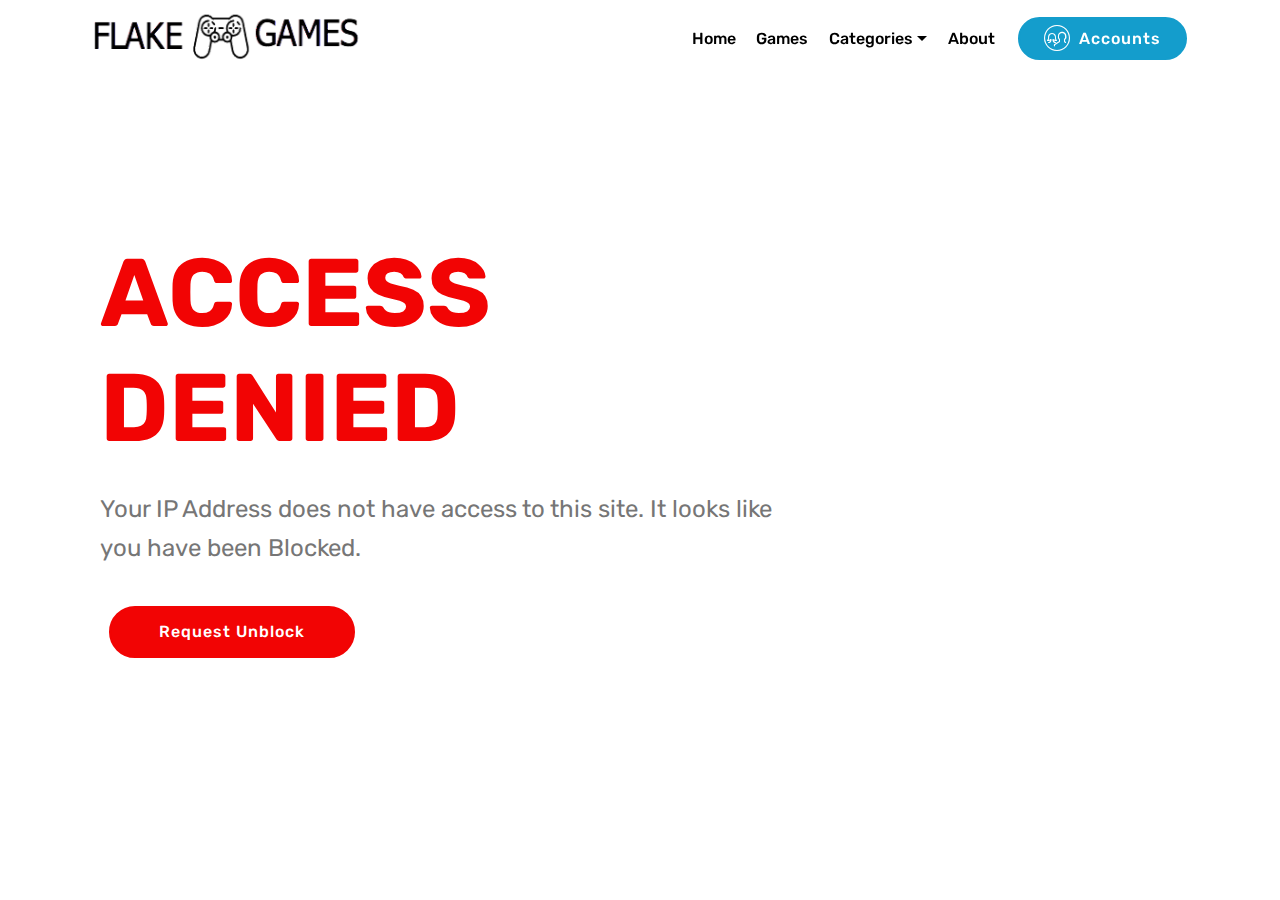
<file: ip-ban.html>
<!DOCTYPE html>
<html >
<head>
  <!-- Site made with Mobirise Website Builder v4.5.4, https://mobirise.com -->
  <meta charset="UTF-8">
  <meta http-equiv="X-UA-Compatible" content="IE=edge">
  <meta name="generator" content="Mobirise v4.5.4, mobirise.com">
  <meta name="viewport" content="width=device-width, initial-scale=1, minimum-scale=1">
  <link rel="shortcut icon" href="assets/images/controller-gamepad-icon-computer-game-video-games-1784573-128x128-1.png" type="image/x-icon">
  <meta name="description" content="You IP WAS BANNED FROM THIS SITE">
  <title>Banned IP</title>
  <link rel="stylesheet" href="assets/web/assets/mobirise-icons/mobirise-icons.css">
  <link rel="stylesheet" href="assets/tether/tether.min.css">
  <link rel="stylesheet" href="assets/bootstrap/css/bootstrap.min.css">
  <link rel="stylesheet" href="assets/bootstrap/css/bootstrap-grid.min.css">
  <link rel="stylesheet" href="assets/bootstrap/css/bootstrap-reboot.min.css">
  <link rel="stylesheet" href="assets/dropdown/css/style.css">
  <link rel="stylesheet" href="assets/animatecss/animate.min.css">
  <link rel="stylesheet" href="assets/theme/css/style.css">
  <link rel="stylesheet" href="assets/mobirise/css/mbr-additional.css" type="text/css">
  
  
  
</head>
<body>
<section class="menu cid-qJvWB4aN1L" once="menu" id="menu2-13">

    

    <nav class="navbar navbar-expand beta-menu navbar-dropdown align-items-center navbar-fixed-top navbar-toggleable-sm bg-color transparent">
        <button class="navbar-toggler navbar-toggler-right" type="button" data-toggle="collapse" data-target="#navbarSupportedContent" aria-controls="navbarSupportedContent" aria-expanded="false" aria-label="Toggle navigation">
            <div class="hamburger">
                <span></span>
                <span></span>
                <span></span>
                <span></span>
            </div>
        </button>
        <div class="menu-logo">
            <div class="navbar-brand">
                <span class="navbar-logo">
                    <a href="index.html">
                        <img src="assets/images/invert-300x64.png" alt="Flake Games" title="Flake Games" style="height: 3.8rem;">
                    </a>
                </span>
                
            </div>
        </div>
        <div class="collapse navbar-collapse" id="navbarSupportedContent">
            <ul class="navbar-nav nav-dropdown" data-app-modern-menu="true"><li class="nav-item">
                    <a class="nav-link link text-black display-4" href="index.html">
                        Home</a>
                </li><li class="nav-item"><a class="nav-link link text-black display-4" href="/games">
                        Games</a></li><li class="nav-item dropdown"><a class="nav-link link text-black dropdown-toggle display-4" href="categories/index.html" data-toggle="dropdown-submenu" aria-expanded="false">Categories</a><div class="dropdown-menu"><a class="text-black dropdown-item display-4" href="/categories/editor.html" aria-expanded="false">Editor Choice<br></a><a class="text-black dropdown-item display-4" href="/categories/io.html" aria-expanded="false">Io Games</a><a class="text-black dropdown-item display-4" href="/categories/race.html" aria-expanded="false">Racing Games</a><a class="text-black dropdown-item display-4" href="/categories/sport.html" aria-expanded="false">Sport Games</a><a class="text-black dropdown-item display-4" href="/categories/single.html" aria-expanded="true">Single Player</a></div></li>
                <li class="nav-item">
                    <a class="nav-link link text-black display-4" href="https://flakega.me/about">
                        About</a>
                </li></ul>
            <div class="navbar-buttons mbr-section-btn"><a class="btn btn-sm btn-primary display-4" href="soon.html"><span class="mbri-users mbr-iconfont mbr-iconfont-btn"></span>
                    
                    Accounts</a></div>
        </div>
    </nav>
</section>

<section class="engine"><a href="https://mobirise.co/n">bootstrap modal</a></section><section class="header9 cid-qM8p3FV7nv mbr-fullscreen" id="header9-14">

    

    

    <div class="container">
        <div class="media-container-column mbr-white col-md-8">
            <h1 class="mbr-section-title align-left mbr-bold pb-3 mbr-fonts-style display-1">ACCESS DENIED</h1>
            
            <p class="mbr-text align-left pb-3 mbr-fonts-style display-5">Your IP Address does not have access to this site. It looks like you have been Blocked. &nbsp;</p>
            <div class="mbr-section-btn align-left"><a class="btn btn-md btn-danger display-4" href="mailto:hello@flakedevelop.me">Request Unblock</a></div>
        </div>
    </div>

    
</section>


  <script src="assets/web/assets/jquery/jquery.min.js"></script>
  <script src="assets/popper/popper.min.js"></script>
  <script src="assets/tether/tether.min.js"></script>
  <script src="assets/bootstrap/js/bootstrap.min.js"></script>
  <script src="assets/dropdown/js/script.min.js"></script>
  <script src="assets/touchswipe/jquery.touch-swipe.min.js"></script>
  <script src="assets/viewportchecker/jquery.viewportchecker.js"></script>
  <script src="assets/smoothscroll/smooth-scroll.js"></script>
  <script src="assets/theme/js/script.js"></script>
  
  
 <div id="scrollToTop" class="scrollToTop mbr-arrow-up"><a style="text-align: center;"><i></i></a></div>
    <input name="animation" type="hidden">
  </body>
</html>
</file>
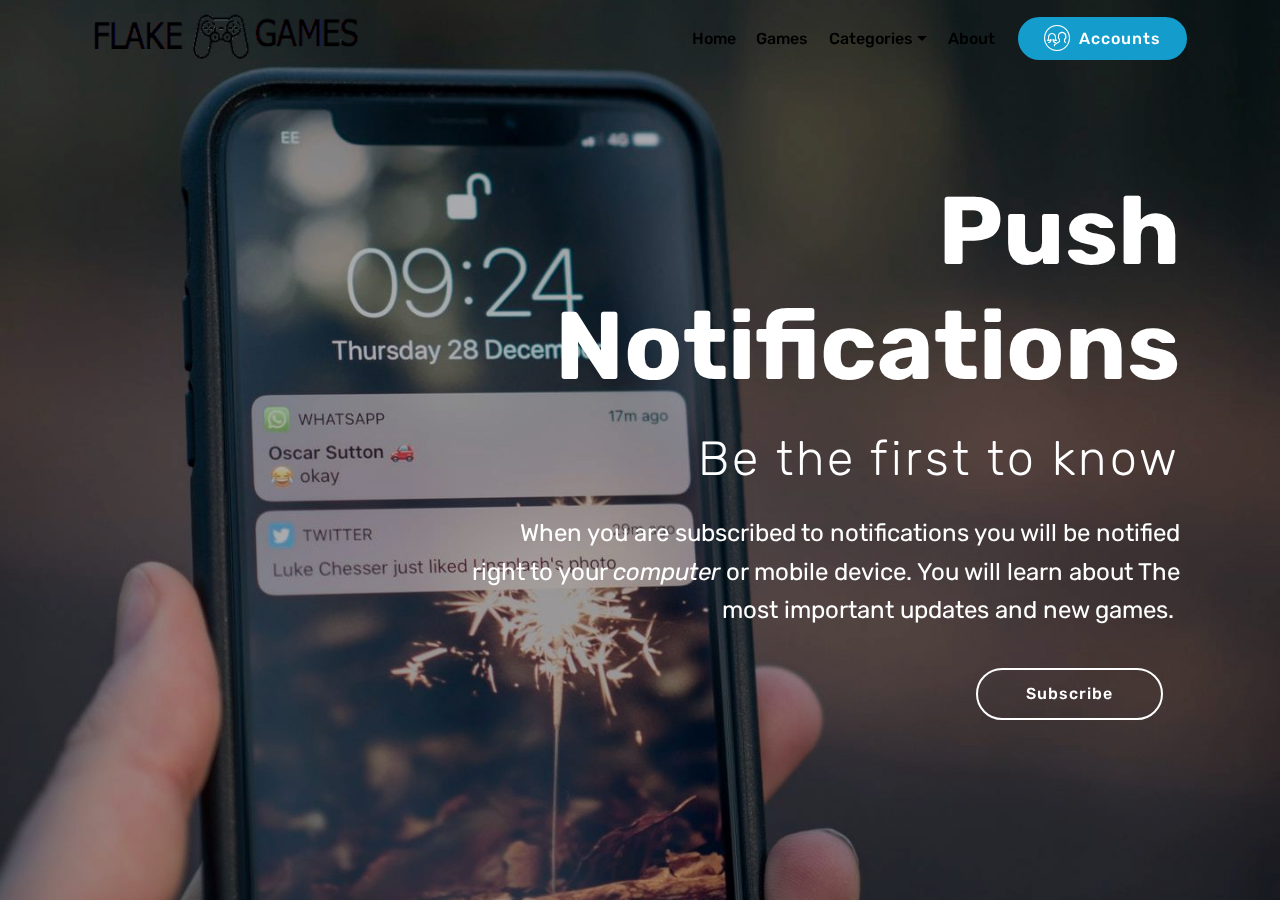
<file: notifications.html>
<!DOCTYPE html>
<html >
<head>
  <!-- Site made with Mobirise Website Builder v4.5.4, https://mobirise.com -->
  <meta charset="UTF-8">
  <meta http-equiv="X-UA-Compatible" content="IE=edge">
  <meta name="generator" content="Mobirise v4.5.4, mobirise.com">
  <meta name="viewport" content="width=device-width, initial-scale=1, minimum-scale=1">
  <link rel="shortcut icon" href="assets/images/controller-gamepad-icon-computer-game-video-games-1784573-128x128-1.png" type="image/x-icon">
  <meta name="description" content="Recive push Notifications to stay upto date with the latest infomation!">
  <title>Push Notifications</title>
  <link rel="stylesheet" href="assets/web/assets/mobirise-icons/mobirise-icons.css">
  <link rel="stylesheet" href="assets/tether/tether.min.css">
  <link rel="stylesheet" href="assets/bootstrap/css/bootstrap.min.css">
  <link rel="stylesheet" href="assets/bootstrap/css/bootstrap-grid.min.css">
  <link rel="stylesheet" href="assets/bootstrap/css/bootstrap-reboot.min.css">
  <link rel="stylesheet" href="assets/animatecss/animate.min.css">
  <link rel="stylesheet" href="assets/dropdown/css/style.css">
  <link rel="stylesheet" href="assets/theme/css/style.css">
  <link rel="stylesheet" href="assets/mobirise/css/mbr-additional.css" type="text/css">
  
  
  
</head>
<body>
<section class="menu cid-qJvWB4aN1L" once="menu" id="menu2-h">

    

    <nav class="navbar navbar-expand beta-menu navbar-dropdown align-items-center navbar-fixed-top navbar-toggleable-sm bg-color transparent">
        <button class="navbar-toggler navbar-toggler-right" type="button" data-toggle="collapse" data-target="#navbarSupportedContent" aria-controls="navbarSupportedContent" aria-expanded="false" aria-label="Toggle navigation">
            <div class="hamburger">
                <span></span>
                <span></span>
                <span></span>
                <span></span>
            </div>
        </button>
        <div class="menu-logo">
            <div class="navbar-brand">
                <span class="navbar-logo">
                    <a href="index.html">
                        <img src="assets/images/invert-300x64.png" alt="Flake Games" title="Flake Games" style="height: 3.8rem;">
                    </a>
                </span>
                
            </div>
        </div>
        <div class="collapse navbar-collapse" id="navbarSupportedContent">
            <ul class="navbar-nav nav-dropdown" data-app-modern-menu="true"><li class="nav-item">
                    <a class="nav-link link text-black display-4" href="index.html">
                        Home</a>
                </li><li class="nav-item"><a class="nav-link link text-black display-4" href="/games">
                        Games</a></li><li class="nav-item dropdown"><a class="nav-link link text-black dropdown-toggle display-4" href="categories/index.html" data-toggle="dropdown-submenu" aria-expanded="false">Categories</a><div class="dropdown-menu"><a class="text-black dropdown-item display-4" href="/categories/editor.html" aria-expanded="false">Editor Choice<br></a><a class="text-black dropdown-item display-4" href="/categories/io.html" aria-expanded="false">Io Games</a><a class="text-black dropdown-item display-4" href="/categories/race.html" aria-expanded="false">Racing Games</a><a class="text-black dropdown-item display-4" href="/categories/sport.html" aria-expanded="false">Sport Games</a><a class="text-black dropdown-item display-4" href="/categories/single.html" aria-expanded="true">Single Player</a></div></li>
                <li class="nav-item">
                    <a class="nav-link link text-black display-4" href="https://flakega.me/about">
                        About</a>
                </li></ul>
            <div class="navbar-buttons mbr-section-btn"><a class="btn btn-sm btn-primary display-4" href="soon.html"><span class="mbri-users mbr-iconfont mbr-iconfont-btn"></span>
                    
                    Accounts</a></div>
        </div>
    </nav>
</section>

<section class="engine"><a href="https://mobirise.co/j">design a website</a></section><section class="header10 cid-qLclpnPNRR mbr-fullscreen mbr-parallax-background" id="header10-i">

    

    <div class="mbr-overlay" style="opacity: 0.3; background-color: rgb(0, 0, 0);">
    </div>

    <div class="container">
        <div class="media-container-column mbr-white col-lg-8 col-md-10 ml-auto">
            <h1 class="mbr-section-title align-right mbr-bold pb-3 mbr-fonts-style display-1">Push Notifications
            </h1>
            <h3 class="mbr-section-subtitle align-right mbr-light pb-3 mbr-fonts-style display-2">
                Be the first to know</h3>
            <p class="mbr-text align-right pb-3 mbr-fonts-style display-5">
               When you are subscribed to notifications you will be notified right to your <em>computer</em> or mobile device. You will learn about The most important updates and new games.&nbsp;</p>
            <div class="mbr-section-btn align-right"><a class="btn btn-md btn-white-outline display-4" href="#">Subscribe</a></div>
        </div>
    </div>

    
</section>


  <script src="assets/web/assets/jquery/jquery.min.js"></script>
  <script src="assets/popper/popper.min.js"></script>
  <script src="assets/tether/tether.min.js"></script>
  <script src="assets/bootstrap/js/bootstrap.min.js"></script>
  <script src="assets/smoothscroll/smooth-scroll.js"></script>
  <script src="assets/touchswipe/jquery.touch-swipe.min.js"></script>
  <script src="assets/viewportchecker/jquery.viewportchecker.js"></script>
  <script src="assets/parallax/jarallax.min.js"></script>
  <script src="assets/dropdown/js/script.min.js"></script>
  <script src="assets/theme/js/script.js"></script>
  
  
 <div id="scrollToTop" class="scrollToTop mbr-arrow-up"><a style="text-align: center;"><i></i></a></div>
    <input name="animation" type="hidden">
  </body>
</html>
</file>
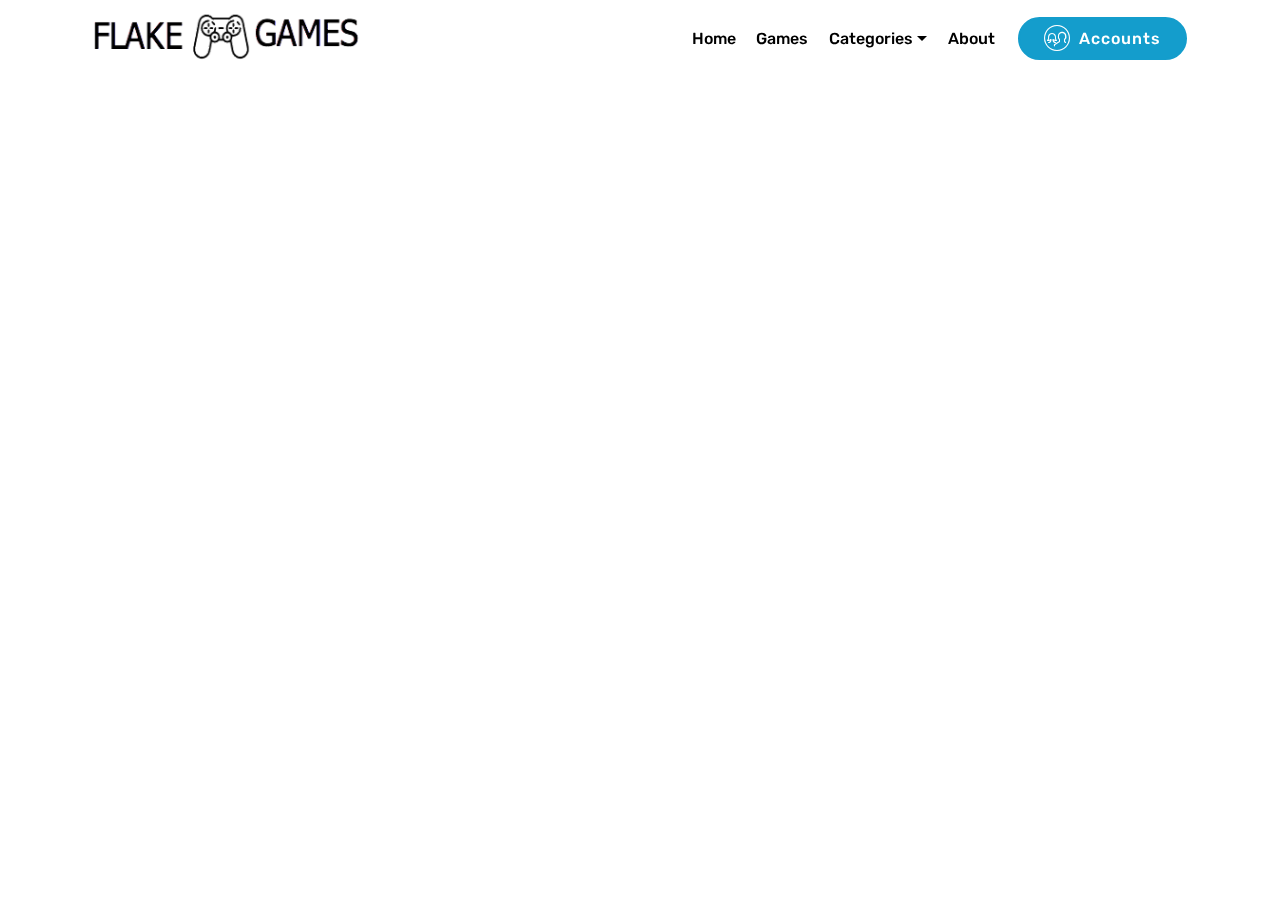
<file: page10.html>
<!DOCTYPE html>
<html >
<head>
  <!-- Site made with Mobirise Website Builder v4.5.4, https://mobirise.com -->
  <meta charset="UTF-8">
  <meta http-equiv="X-UA-Compatible" content="IE=edge">
  <meta name="generator" content="Mobirise v4.5.4, mobirise.com">
  <meta name="viewport" content="width=device-width, initial-scale=1, minimum-scale=1">
  <link rel="shortcut icon" href="assets/images/controller-gamepad-icon-computer-game-video-games-1784573-128x128-1.png" type="image/x-icon">
  <meta name="description" content="Web Maker Description">
  <title>Game Demo</title>
  <link rel="stylesheet" href="assets/web/assets/mobirise-icons/mobirise-icons.css">
  <link rel="stylesheet" href="assets/tether/tether.min.css">
  <link rel="stylesheet" href="assets/bootstrap/css/bootstrap.min.css">
  <link rel="stylesheet" href="assets/bootstrap/css/bootstrap-grid.min.css">
  <link rel="stylesheet" href="assets/bootstrap/css/bootstrap-reboot.min.css">
  <link rel="stylesheet" href="assets/dropdown/css/style.css">
  <link rel="stylesheet" href="assets/animatecss/animate.min.css">
  <link rel="stylesheet" href="assets/theme/css/style.css">
  <link rel="stylesheet" href="assets/mobirise/css/mbr-additional.css" type="text/css">
  
  
  
</head>
<body>
<section class="menu cid-qJvWB4aN1L" once="menu" id="menu2-1k">

    

    <nav class="navbar navbar-expand beta-menu navbar-dropdown align-items-center navbar-fixed-top navbar-toggleable-sm bg-color transparent">
        <button class="navbar-toggler navbar-toggler-right" type="button" data-toggle="collapse" data-target="#navbarSupportedContent" aria-controls="navbarSupportedContent" aria-expanded="false" aria-label="Toggle navigation">
            <div class="hamburger">
                <span></span>
                <span></span>
                <span></span>
                <span></span>
            </div>
        </button>
        <div class="menu-logo">
            <div class="navbar-brand">
                <span class="navbar-logo">
                    <a href="index.html">
                        <img src="assets/images/invert-300x64.png" alt="Flake Games" title="Flake Games" style="height: 3.8rem;">
                    </a>
                </span>
                
            </div>
        </div>
        <div class="collapse navbar-collapse" id="navbarSupportedContent">
            <ul class="navbar-nav nav-dropdown" data-app-modern-menu="true"><li class="nav-item">
                    <a class="nav-link link text-black display-4" href="index.html">
                        Home</a>
                </li><li class="nav-item"><a class="nav-link link text-black display-4" href="/games">
                        Games</a></li><li class="nav-item dropdown"><a class="nav-link link text-black dropdown-toggle display-4" href="categories/index.html" data-toggle="dropdown-submenu" aria-expanded="false">Categories</a><div class="dropdown-menu"><a class="text-black dropdown-item display-4" href="/categories/editor.html" aria-expanded="false">Editor Choice<br></a><a class="text-black dropdown-item display-4" href="/categories/io.html" aria-expanded="false">Io Games</a><a class="text-black dropdown-item display-4" href="/categories/race.html" aria-expanded="false">Racing Games</a><a class="text-black dropdown-item display-4" href="/categories/sport.html" aria-expanded="false">Sport Games</a><a class="text-black dropdown-item display-4" href="/categories/single.html" aria-expanded="true">Single Player</a></div></li>
                <li class="nav-item">
                    <a class="nav-link link text-black display-4" href="https://flakega.me/about">
                        About</a>
                </li></ul>
            <div class="navbar-buttons mbr-section-btn"><a class="btn btn-sm btn-primary display-4" href="soon.html"><span class="mbri-users mbr-iconfont mbr-iconfont-btn"></span>
                    
                    Accounts</a></div>
        </div>
    </nav>
</section>


  <section class="engine"><a href="https://mobirise.co/c">free web maker</a></section><script src="assets/web/assets/jquery/jquery.min.js"></script>
  <script src="assets/popper/popper.min.js"></script>
  <script src="assets/tether/tether.min.js"></script>
  <script src="assets/bootstrap/js/bootstrap.min.js"></script>
  <script src="assets/dropdown/js/script.min.js"></script>
  <script src="assets/touchswipe/jquery.touch-swipe.min.js"></script>
  <script src="assets/viewportchecker/jquery.viewportchecker.js"></script>
  <script src="assets/smoothscroll/smooth-scroll.js"></script>
  <script src="assets/theme/js/script.js"></script>
  
  
 <div id="scrollToTop" class="scrollToTop mbr-arrow-up"><a style="text-align: center;"><i></i></a></div>
    <input name="animation" type="hidden">
  </body>
</html>
</file>
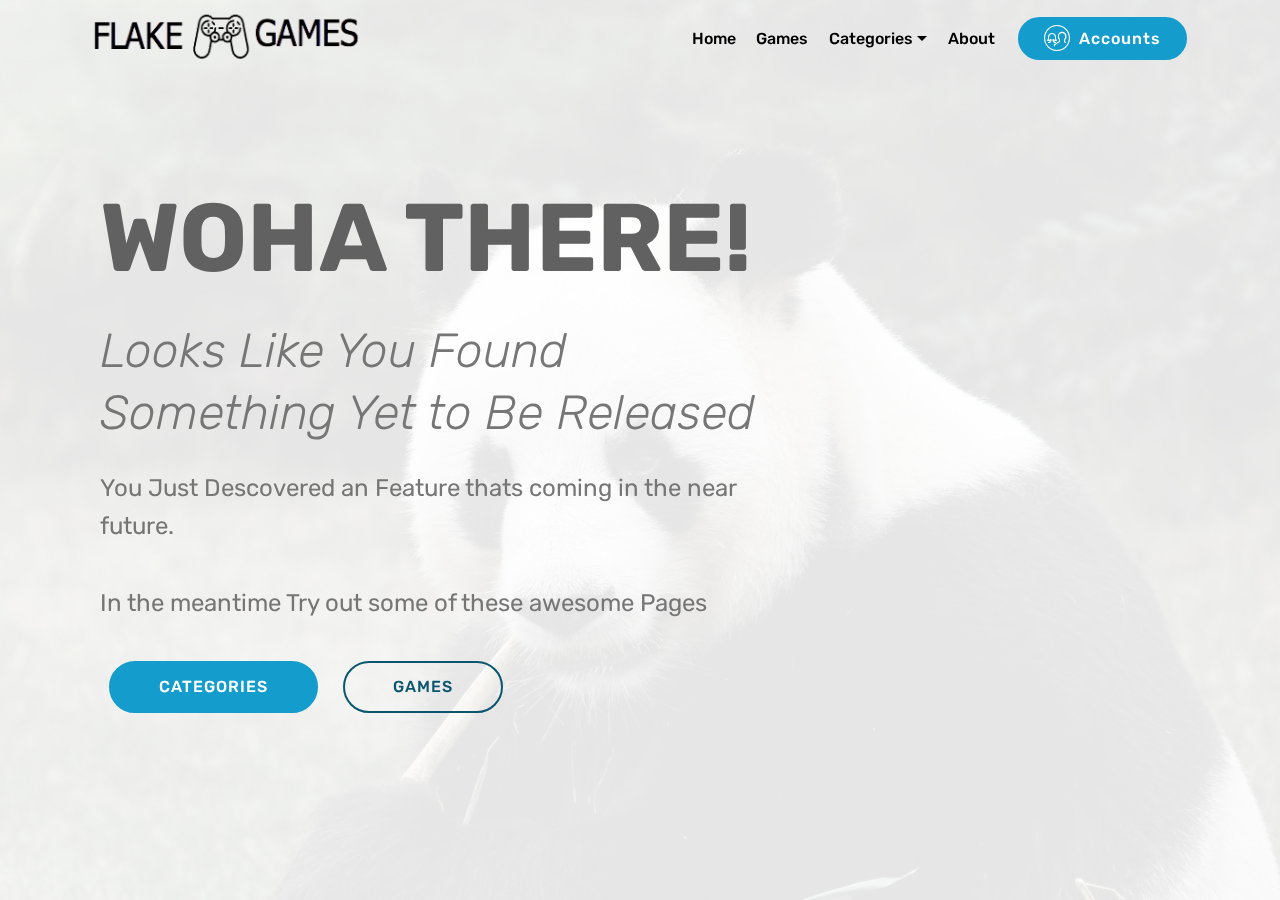
<file: soon.html>
<!DOCTYPE html>
<html >
<head>
  <!-- Site made with Mobirise Website Builder v4.5.4, https://mobirise.com -->
  <meta charset="UTF-8">
  <meta http-equiv="X-UA-Compatible" content="IE=edge">
  <meta name="generator" content="Mobirise v4.5.4, mobirise.com">
  <meta name="viewport" content="width=device-width, initial-scale=1, minimum-scale=1">
  <link rel="shortcut icon" href="assets/images/controller-gamepad-icon-computer-game-video-games-1784573-128x128-1.png" type="image/x-icon">
  <meta name="description" content="Woah There, Looks like this has yet to be released">
  <title>Coming Soon ~ Flake Games</title>
  <link rel="stylesheet" href="assets/web/assets/mobirise-icons/mobirise-icons.css">
  <link rel="stylesheet" href="assets/tether/tether.min.css">
  <link rel="stylesheet" href="assets/bootstrap/css/bootstrap.min.css">
  <link rel="stylesheet" href="assets/bootstrap/css/bootstrap-grid.min.css">
  <link rel="stylesheet" href="assets/bootstrap/css/bootstrap-reboot.min.css">
  <link rel="stylesheet" href="assets/animatecss/animate.min.css">
  <link rel="stylesheet" href="assets/dropdown/css/style.css">
  <link rel="stylesheet" href="assets/theme/css/style.css">
  <link rel="stylesheet" href="assets/mobirise/css/mbr-additional.css" type="text/css">
  
  
  
</head>
<body>
<section class="menu cid-qJvWB4aN1L" once="menu" id="menu2-e">

    

    <nav class="navbar navbar-expand beta-menu navbar-dropdown align-items-center navbar-fixed-top navbar-toggleable-sm bg-color transparent">
        <button class="navbar-toggler navbar-toggler-right" type="button" data-toggle="collapse" data-target="#navbarSupportedContent" aria-controls="navbarSupportedContent" aria-expanded="false" aria-label="Toggle navigation">
            <div class="hamburger">
                <span></span>
                <span></span>
                <span></span>
                <span></span>
            </div>
        </button>
        <div class="menu-logo">
            <div class="navbar-brand">
                <span class="navbar-logo">
                    <a href="index.html">
                        <img src="assets/images/invert-300x64.png" alt="Flake Games" title="Flake Games" style="height: 3.8rem;">
                    </a>
                </span>
                
            </div>
        </div>
        <div class="collapse navbar-collapse" id="navbarSupportedContent">
            <ul class="navbar-nav nav-dropdown" data-app-modern-menu="true"><li class="nav-item">
                    <a class="nav-link link text-black display-4" href="index.html">
                        Home</a>
                </li><li class="nav-item"><a class="nav-link link text-black display-4" href="/games">
                        Games</a></li><li class="nav-item dropdown"><a class="nav-link link text-black dropdown-toggle display-4" href="categories/index.html" data-toggle="dropdown-submenu" aria-expanded="false">Categories</a><div class="dropdown-menu"><a class="text-black dropdown-item display-4" href="/categories/editor.html" aria-expanded="false">Editor Choice<br></a><a class="text-black dropdown-item display-4" href="/categories/io.html" aria-expanded="false">Io Games</a><a class="text-black dropdown-item display-4" href="/categories/race.html" aria-expanded="false">Racing Games</a><a class="text-black dropdown-item display-4" href="/categories/sport.html" aria-expanded="false">Sport Games</a><a class="text-black dropdown-item display-4" href="/categories/single.html" aria-expanded="true">Single Player</a></div></li>
                <li class="nav-item">
                    <a class="nav-link link text-black display-4" href="https://flakega.me/about">
                        About</a>
                </li></ul>
            <div class="navbar-buttons mbr-section-btn"><a class="btn btn-sm btn-primary display-4" href="soon.html"><span class="mbri-users mbr-iconfont mbr-iconfont-btn"></span>
                    
                    Accounts</a></div>
        </div>
    </nav>
</section>

<section class="engine"><a href="https://mobirise.co/e">website design software</a></section><section class="header9 cid-qJw6tm52vx mbr-fullscreen mbr-parallax-background" id="header9-f">

    

    <div class="mbr-overlay" style="opacity: 0.9; background-color: rgb(255, 255, 255);">
    </div>

    <div class="container">
        <div class="media-container-column mbr-white col-md-8">
            <h1 class="mbr-section-title align-left mbr-bold pb-3 mbr-fonts-style display-1">
                WOHA THERE!</h1>
            <h3 class="mbr-section-subtitle align-left mbr-light pb-3 mbr-fonts-style display-2">
                Looks Like You Found Something Yet to Be Released</h3>
            <p class="mbr-text align-left pb-3 mbr-fonts-style display-5">
                You Just Descovered an Feature thats coming in the near future.<br><br>In the meantime Try out some of these awesome Pages</p>
            <div class="mbr-section-btn align-left"><a class="btn btn-md btn-primary display-4" href="categories">CATEGORIES</a>
                <a class="btn btn-md btn-primary-outline display-4" href="/games">GAMES</a></div>
        </div>
    </div>

    
</section>


  <script src="assets/web/assets/jquery/jquery.min.js"></script>
  <script src="assets/popper/popper.min.js"></script>
  <script src="assets/tether/tether.min.js"></script>
  <script src="assets/bootstrap/js/bootstrap.min.js"></script>
  <script src="assets/smoothscroll/smooth-scroll.js"></script>
  <script src="assets/touchswipe/jquery.touch-swipe.min.js"></script>
  <script src="assets/viewportchecker/jquery.viewportchecker.js"></script>
  <script src="assets/parallax/jarallax.min.js"></script>
  <script src="assets/dropdown/js/script.min.js"></script>
  <script src="assets/theme/js/script.js"></script>
  
  
 <div id="scrollToTop" class="scrollToTop mbr-arrow-up"><a style="text-align: center;"><i></i></a></div>
    <input name="animation" type="hidden">
  </body>
</html>
</file>
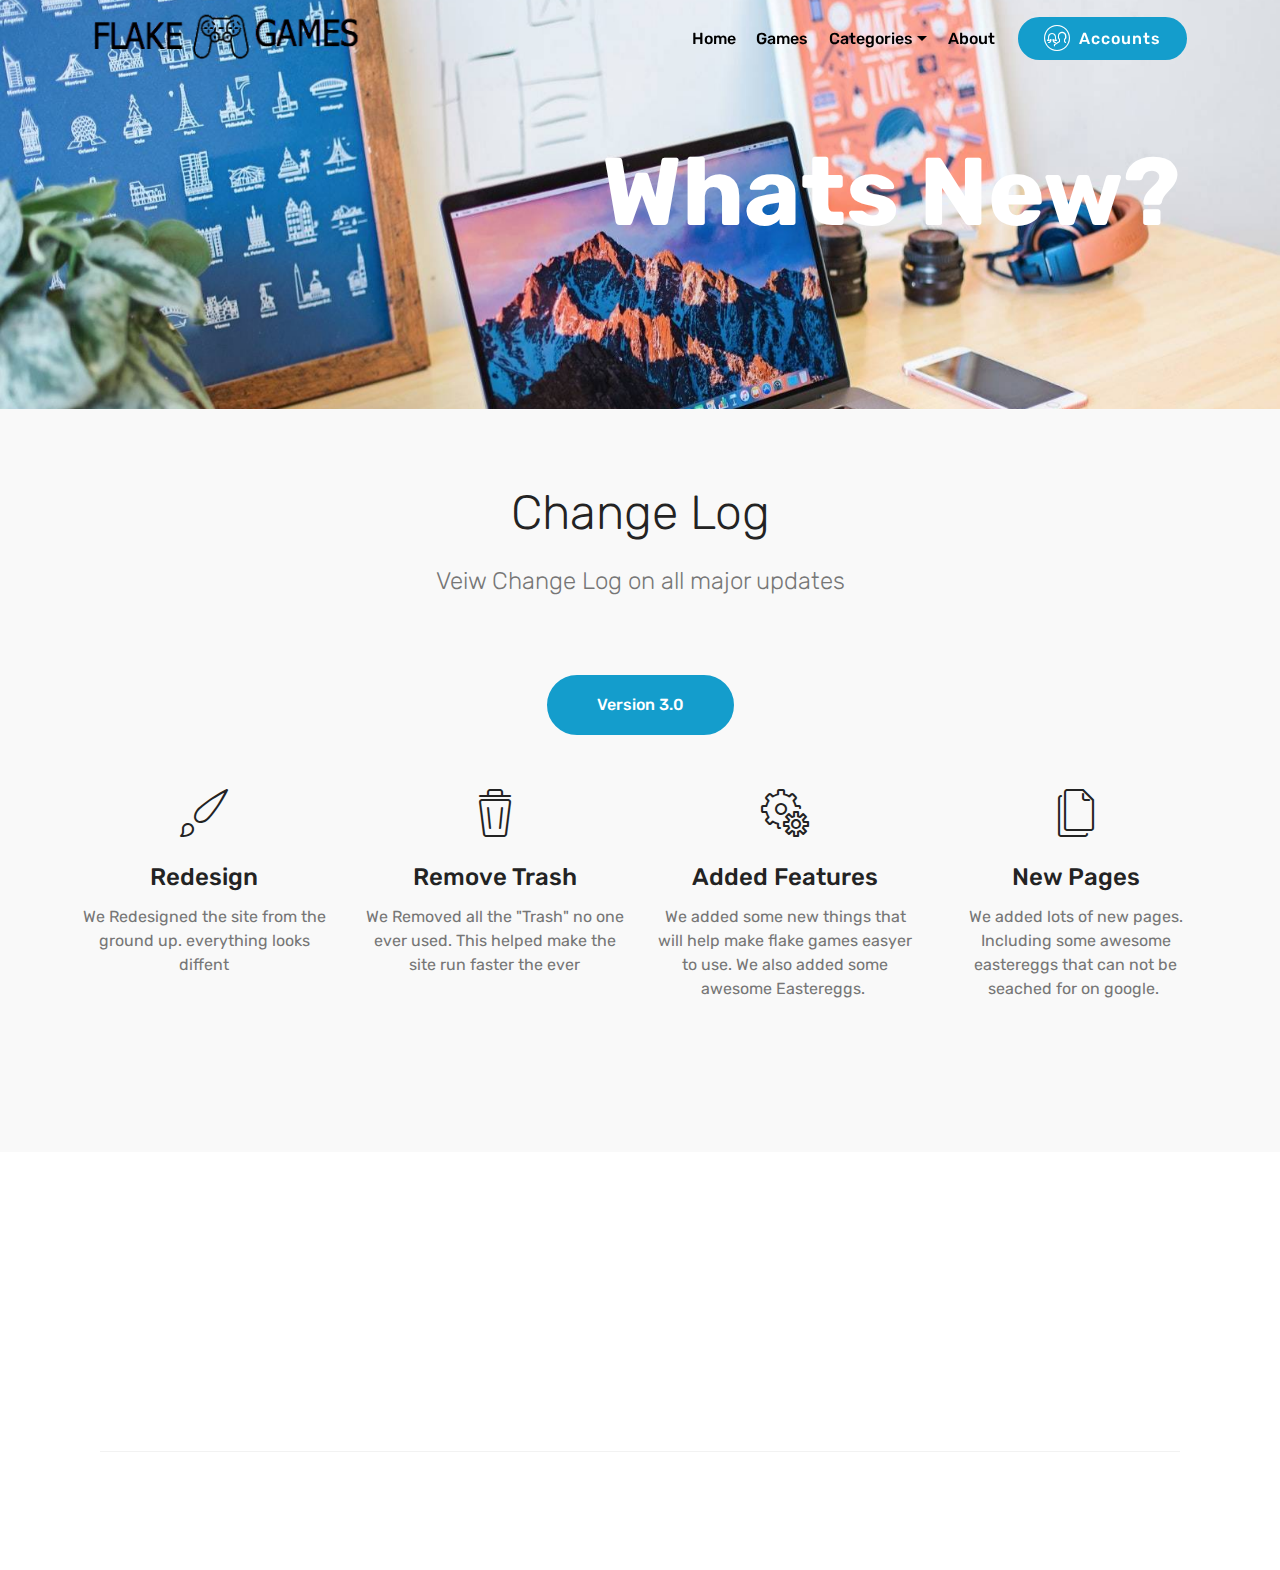
<file: whatsnew.html>
<!DOCTYPE html>
<html >
<head>
  <!-- Site made with Mobirise Website Builder v4.5.4, https://mobirise.com -->
  <meta charset="UTF-8">
  <meta http-equiv="X-UA-Compatible" content="IE=edge">
  <meta name="generator" content="Mobirise v4.5.4, mobirise.com">
  <meta name="viewport" content="width=device-width, initial-scale=1, minimum-scale=1">
  <link rel="shortcut icon" href="assets/images/controller-gamepad-icon-computer-game-video-games-1784573-128x128-1.png" type="image/x-icon">
  <meta name="description" content="Whats new In the latest Version of flake games? Where here is an list. ">
  <title>Whats New</title>
  <link rel="stylesheet" href="assets/web/assets/mobirise-icons-bold/mobirise-icons-bold.css">
  <link rel="stylesheet" href="assets/web/assets/mobirise-icons/mobirise-icons.css">
  <link rel="stylesheet" href="assets/tether/tether.min.css">
  <link rel="stylesheet" href="assets/bootstrap/css/bootstrap.min.css">
  <link rel="stylesheet" href="assets/bootstrap/css/bootstrap-grid.min.css">
  <link rel="stylesheet" href="assets/bootstrap/css/bootstrap-reboot.min.css">
  <link rel="stylesheet" href="assets/dropdown/css/style.css">
  <link rel="stylesheet" href="assets/socicon/css/styles.css">
  <link rel="stylesheet" href="assets/animatecss/animate.min.css">
  <link rel="stylesheet" href="assets/theme/css/style.css">
  <link rel="stylesheet" href="assets/mobirise/css/mbr-additional.css" type="text/css">
  
  
  
</head>
<body>
<section class="menu cid-qJvWB4aN1L" once="menu" id="menu2-k">

    

    <nav class="navbar navbar-expand beta-menu navbar-dropdown align-items-center navbar-fixed-top navbar-toggleable-sm bg-color transparent">
        <button class="navbar-toggler navbar-toggler-right" type="button" data-toggle="collapse" data-target="#navbarSupportedContent" aria-controls="navbarSupportedContent" aria-expanded="false" aria-label="Toggle navigation">
            <div class="hamburger">
                <span></span>
                <span></span>
                <span></span>
                <span></span>
            </div>
        </button>
        <div class="menu-logo">
            <div class="navbar-brand">
                <span class="navbar-logo">
                    <a href="index.html">
                        <img src="assets/images/invert-300x64.png" alt="Flake Games" title="Flake Games" style="height: 3.8rem;">
                    </a>
                </span>
                
            </div>
        </div>
        <div class="collapse navbar-collapse" id="navbarSupportedContent">
            <ul class="navbar-nav nav-dropdown" data-app-modern-menu="true"><li class="nav-item">
                    <a class="nav-link link text-black display-4" href="index.html">
                        Home</a>
                </li><li class="nav-item"><a class="nav-link link text-black display-4" href="/games">
                        Games</a></li><li class="nav-item dropdown"><a class="nav-link link text-black dropdown-toggle display-4" href="categories/index.html" data-toggle="dropdown-submenu" aria-expanded="false">Categories</a><div class="dropdown-menu"><a class="text-black dropdown-item display-4" href="/categories/editor.html" aria-expanded="false">Editor Choice<br></a><a class="text-black dropdown-item display-4" href="/categories/io.html" aria-expanded="false">Io Games</a><a class="text-black dropdown-item display-4" href="/categories/race.html" aria-expanded="false">Racing Games</a><a class="text-black dropdown-item display-4" href="/categories/sport.html" aria-expanded="false">Sport Games</a><a class="text-black dropdown-item display-4" href="/categories/single.html" aria-expanded="true">Single Player</a></div></li>
                <li class="nav-item">
                    <a class="nav-link link text-black display-4" href="https://flakega.me/about">
                        About</a>
                </li></ul>
            <div class="navbar-buttons mbr-section-btn"><a class="btn btn-sm btn-primary display-4" href="soon.html"><span class="mbri-users mbr-iconfont mbr-iconfont-btn"></span>
                    
                    Accounts</a></div>
        </div>
    </nav>
</section>

<section class="engine"><a href="https://mobirise.co/g">create a website for free</a></section><section class="header10 cid-qLcrRPMXL8 mbr-parallax-background" id="header10-l">

    

    

    <div class="container">
        <div class="media-container-column mbr-white col-lg-8 col-md-10 ml-auto">
            <h1 class="mbr-section-title align-right mbr-bold pb-3 mbr-fonts-style display-1">
                Whats New?</h1>
            
            
            
        </div>
    </div>

    
</section>

<section class="tabs3 cid-qLcs6cNPUw" id="tabs3-m">

    

    

    <div class="container">
        <h2 class="mbr-section-title align-center pb-3 mbr-fonts-style display-2">
           Change Log</h2>
        <h3 class="mbr-section-subtitle  display-5 align-center mbr-light mbr-fonts-style">
            Veiw Change Log on all major updates</h3>
    </div>
    <div class="container-fluid">
        <div class="row tabcont">
            <ul class="nav nav-tabs pt-3 mt-5" role="tablist">
                <li class="nav-item mbr-fonts-style"><a class="nav-link active display-7" role="tab" data-toggle="tab" href="#tabs3-m_tab0" aria-expanded="true">
                        Version 3.0</a></li>
                
                
                
                
                
            </ul>
        </div>
    </div>

    <div class="container">
        <div class="row px-1">
            <div class="tab-content">
                <div id="tab1" class="tab-pane in active mbr-table" role="tabpanel">
                    <div class="row tab-content-row">
                        <div class="col-xs-12 col-md-6 col-lg-3">
                            <div class="card-img ">
                                <span class="mbr-iconfont mbri-change-style"></span>
                            </div>
                            <h4 class="mbr-element-title  align-center mbr-fonts-style pb-2 display-5">Redesign</h4>
                            <p class="mbr-section-text  align-center mbr-fonts-style display-7">
                                We Redesigned the site from the ground up. everything looks diffent</p>
                        </div>

                        <div class="col-xs-12 col-md-6 col-lg-3">
                            <div class="card-img ">
                                <span class="mbr-iconfont mbri-trash"></span>
                            </div>
                            <h4 class="mbr-element-title  align-center mbr-fonts-style pb-2 display-5">
                                Remove Trash</h4>
                            <p class="mbr-section-text  align-center mbr-fonts-style display-7">
                                We Removed all the "Trash" no one ever used. This helped make the site run faster the ever</p>
                        </div>

                        <div class="col-xs-12 col-md-6 col-lg-3">
                            <div class="card-img ">
                                <span class="mbr-iconfont mbri-setting"></span>
                            </div>
                            <h4 class="mbr-element-title  align-center mbr-fonts-style pb-2 display-5">
                                Added Features</h4>
                            <p class="mbr-section-text  align-center mbr-fonts-style display-7">We added some new things that will help make flake games easyer to use. We also added some awesome Eastereggs.&nbsp;</p>
                        </div>

                        <div class="col-xs-12 col-md-6 col-lg-3">
                            <div class="card-img ">
                                <span class="mbr-iconfont mbri-pages"></span>
                            </div>
                            <h4 class="mbr-element-title  align-center mbr-fonts-style pb-2 display-5">
                                New Pages</h4>
                            <p class="mbr-section-text  align-center mbr-fonts-style display-7">
                                We added lots of new pages. Including some awesome eastereggs that can not be seached for on google.&nbsp;</p>
                        </div>
                    </div>
                </div>

                <div id="tab2" class="tab-pane  mbr-table" role="tabpanel">
                    <div class="row tab-content-row">
                        <div class="col-xs-12 col-md-6 col-lg-3">
                            <div class="card-img ">
                                <span class="mbri-bootstrap mbr-iconfont"></span>
                            </div>
                            <h4 class="mbr-element-title  align-center mbr-fonts-style pb-2 display-5">
                                IT'S EASY AND SIMPLE
                            </h4>
                            <p class="mbr-section-text  align-center mbr-fonts-style display-7">
                                Cut down the development time with drag-and-drop website builder. Drop the blocks into the page, edit content inline and publish - no technical skills required.
                            </p>
                        </div>

                        <div class="col-xs-12 col-md-6 col-lg-3">
                            <div class="card-img ">
                                <span class="mbri-bootstrap mbr-iconfont"></span>
                            </div>
                            <h4 class="mbr-element-title  align-center mbr-fonts-style pb-2 display-5">
                                IT'S EASY AND SIMPLE
                            </h4>
                            <p class="mbr-section-text  align-center mbr-fonts-style display-7">
                                Cut down the development time with drag-and-drop website builder. Drop the blocks into the page, edit content inline and publish - no technical skills required.
                            </p>
                        </div>

                        <div class="col-xs-12 col-md-6 col-lg-3">
                            <div class="card-img ">
                                <span class="mbri-bootstrap mbr-iconfont"></span>
                            </div>
                            <h4 class="mbr-element-title  align-center mbr-fonts-style pb-2 display-5">
                                IT'S EASY AND SIMPLE
                            </h4>
                            <p class="mbr-section-text  align-center mbr-fonts-style display-7">
                                Cut down the development time with drag-and-drop website builder. Drop the blocks into the page, edit content inline and publish - no technical skills required.
                            </p>
                        </div>

                        <div class="col-xs-12 col-md-6 col-lg-3">
                            <div class="card-img ">
                                <span class="mbri-bootstrap mbr-iconfont"></span>
                            </div>
                            <h4 class="mbr-element-title  align-center mbr-fonts-style pb-2 display-5">
                                IT'S EASY AND SIMPLE
                            </h4>
                            <p class="mbr-section-text  align-center mbr-fonts-style display-7">
                                Cut down the development time with drag-and-drop website builder. Drop the blocks into the page, edit content inline and publish - no technical skills required.
                            </p>
                        </div>
                    </div>
                </div>

                <div id="tab3" class="tab-pane  mbr-table" role="tabpanel">
                    <div class="row tab-content-row">
                        <div class="col-xs-12 col-md-6 col-lg-3">
                            <div class="card-img ">
                                <span class="mbr-iconfont mbri-magic-stick"></span>
                            </div>
                            <h4 class="mbr-element-title  align-center mbr-fonts-style pb-2 display-5">
                                Redesigned</h4>
                            <p class="mbr-section-text  align-center mbr-fonts-style display-7">
                                We redesigned Flake games from the ground up. Changing the look to a more simple modern look</p>
                        </div>

                        <div class="col-xs-12 col-md-6 col-lg-3">
                            <div class="card-img ">
                                <span class="mbr-iconfont mbrib-trash"></span>
                            </div>
                            <h4 class="mbr-element-title  align-center mbr-fonts-style pb-2 display-5">
                                Removed Trash</h4>
                            <p class="mbr-section-text  align-center mbr-fonts-style display-7">
                                We removed all the "trash" that no one ever used.</p>
                        </div>

                        <div class="col-xs-12 col-md-6 col-lg-3">
                            <div class="card-img ">
                                <span class="mbr-iconfont mbri-setting"></span>
                            </div>
                            <h4 class="mbr-element-title  align-center mbr-fonts-style pb-2 display-5">
                                Useful Features</h4>
                            <p class="mbr-section-text  align-center mbr-fonts-style display-7">since we removed the "trash" we needed something people will use more so we added new wedgets and interactive features.</p>
                        </div>

                        <div class="col-xs-12 col-md-6 col-lg-3">
                            <div class="card-img ">
                                <span class="mbr-iconfont mbrib-pages"></span>
                            </div>
                            <h4 class="mbr-element-title  align-center mbr-fonts-style pb-2 display-5">
                                New Pages</h4>
                            <p class="mbr-section-text  align-center mbr-fonts-style display-7">
                                We added alot of new pages. Inculding easteregg pages that can not be searched for but only found.&nbsp;</p>
                        </div>
                    </div>
                </div>

                <div id="tab4" class="tab-pane  mbr-table" role="tabpanel">
                    <div class="row tab-content-row">
                        <div class="col-xs-12 col-md-6 col-lg-3">
                            <div class="card-img ">
                                <span class="mbri-responsive mbr-iconfont"></span>
                            </div>
                            <h4 class="mbr-element-title  align-center mbr-fonts-style pb-2 display-5">
                                MOBILE FRIENDLY
                            </h4>
                            <p class="mbr-section-text  align-center mbr-fonts-style display-7">
                                No special actions required, all sites you make with Mobirise are mobile-friendly. You don't have to create a special mobile version of your site, it will adapt automagically.
                            </p>
                        </div>

                        <div class="col-xs-12 col-md-6 col-lg-3">
                            <div class="card-img ">
                                <span class="mbri-responsive mbr-iconfont"></span>
                            </div>
                            <h4 class="mbr-element-title  align-center mbr-fonts-style pb-2 display-5">
                                MOBILE FRIENDLY
                            </h4>
                            <p class="mbr-section-text  align-center mbr-fonts-style display-7">
                                No special actions required, all sites you make with Mobirise are mobile-friendly. You don't have to create a special mobile version of your site, it will adapt automagically.
                            </p>
                        </div>

                        <div class="col-xs-12 col-md-6 col-lg-3">
                            <div class="card-img ">
                                <span class="mbri-responsive mbr-iconfont"></span>
                            </div>
                            <h4 class="mbr-element-title  align-center mbr-fonts-style pb-2 display-5">
                                MOBILE FRIENDLY
                            </h4>
                            <p class="mbr-section-text  align-center mbr-fonts-style display-7">
                                No special actions required, all sites you make with Mobirise are mobile-friendly. You don't have to create a special mobile version of your site, it will adapt automagically.
                            </p>
                        </div>

                        <div class="col-xs-12 col-md-6 col-lg-3">
                            <div class="card-img ">
                                <span class="mbri-responsive mbr-iconfont"></span>
                            </div>
                            <h4 class="mbr-element-title  align-center mbr-fonts-style pb-2 display-5">
                                MOBILE FRIENDLY
                            </h4>
                            <p class="mbr-section-text  align-center mbr-fonts-style display-7">
                                No special actions required, all sites you make with Mobirise are mobile-friendly. You don't have to create a special mobile version of your site, it will adapt automagically.
                            </p>
                        </div>
                    </div>
                </div>

                <div id="tab5" class="tab-pane  mbr-table" role="tabpanel">
                    <div class="row tab-content-row">
                        <div class="col-xs-12 col-md-6 col-lg-3">
                            <div class="card-img ">
                                <span class="mbri-bootstrap mbr-iconfont"></span>
                            </div>
                            <h4 class="mbr-element-title  align-center mbr-fonts-style pb-2 display-5">
                                IT'S EASY AND SIMPLE
                            </h4>
                            <p class="mbr-section-text  align-center mbr-fonts-style display-7">
                                Cut down the development time with drag-and-drop website builder. Drop the blocks into the page, edit content inline and publish - no technical skills required.
                            </p>
                        </div>

                        <div class="col-xs-12 col-md-6 col-lg-3">
                            <div class="card-img ">
                                <span class="mbri-bootstrap mbr-iconfont"></span>
                            </div>
                            <h4 class="mbr-element-title  align-center mbr-fonts-style pb-2 display-5">
                                IT'S EASY AND SIMPLE
                            </h4>
                            <p class="mbr-section-text  align-center mbr-fonts-style display-7">
                                Cut down the development time with drag-and-drop website builder. Drop the blocks into the page, edit content inline and publish - no technical skills required.
                            </p>
                        </div>

                        <div class="col-xs-12 col-md-6 col-lg-3">
                            <div class="card-img ">
                                <span class="mbri-bootstrap mbr-iconfont"></span>
                            </div>
                            <h4 class="mbr-element-title  align-center mbr-fonts-style pb-2 display-5">
                                IT'S EASY AND SIMPLE
                            </h4>
                            <p class="mbr-section-text  align-center mbr-fonts-style display-7">
                                Cut down the development time with drag-and-drop website builder. Drop the blocks into the page, edit content inline and publish - no technical skills required.
                            </p>
                        </div>

                        <div class="col-xs-12 col-md-6 col-lg-3">
                            <div class="card-img ">
                                <span class="mbri-bootstrap mbr-iconfont"></span>
                            </div>
                            <h4 class="mbr-element-title  align-center mbr-fonts-style pb-2 display-5">
                                IT'S EASY AND SIMPLE
                            </h4>
                            <p class="mbr-section-text  align-center mbr-fonts-style display-7">
                                Cut down the development time with drag-and-drop website builder. Drop the blocks into the page, edit content inline and publish - no technical skills required.
                            </p>
                        </div>
                    </div>
                </div>

                <div id="tab6" class="tab-pane  mbr-table" role="tabpanel">
                    <div class="row tab-content-row">
                        <div class="col-xs-12 col-md-6 col-lg-3">
                            <div class="card-img ">
                                <span class="mbri-extension mbr-iconfont"></span>
                            </div>
                            <h4 class="mbr-element-title  align-center mbr-fonts-style pb-2 display-5">
                                TRENDY WEBSITE BLOCKS
                            </h4>
                            <p class="mbr-section-text  align-center mbr-fonts-style display-7">
                                Choose from the large selection  pre-made blocks - full-screen intro, bootstrap carousel, slider, responsive image gallery with, parallax scrolling, sticky header and more.
                            </p>
                        </div>

                        <div class="col-xs-12 col-md-6 col-lg-3">
                            <div class="card-img ">
                                <span class="mbri-extension mbr-iconfont"></span>
                            </div>
                            <h4 class="mbr-element-title  align-center mbr-fonts-style pb-2 display-5">
                                TRENDY WEBSITE BLOCKS
                            </h4>
                            <p class="mbr-section-text  align-center mbr-fonts-style display-7">
                                Choose from the large selection  pre-made blocks - full-screen intro, bootstrap carousel, slider, responsive image gallery with, parallax scrolling, sticky header and more.
                            </p>
                        </div>

                        <div class="col-xs-12 col-md-6 col-lg-3">
                            <div class="card-img ">
                                <span class="mbri-extension mbr-iconfont"></span>
                            </div>
                            <h4 class="mbr-element-title  align-center mbr-fonts-style pb-2 display-5">
                                TRENDY WEBSITE BLOCKS
                            </h4>
                            <p class="mbr-section-text  align-center mbr-fonts-style display-7">
                                Choose from the large selection  pre-made blocks - full-screen intro, bootstrap carousel, slider, responsive image gallery with, parallax scrolling, sticky header and more.
                            </p>
                        </div>

                        <div class="col-xs-12 col-md-6 col-lg-3">
                            <div class="card-img ">
                                <span class="mbri-extension mbr-iconfont"></span>
                            </div>
                            <h4 class="mbr-element-title  align-center mbr-fonts-style pb-2 display-5">
                                TRENDY WEBSITE BLOCKS
                            </h4>
                            <p class="mbr-section-text  align-center mbr-fonts-style display-7">
                                Choose from the large selection  pre-made blocks - full-screen intro, bootstrap carousel, slider, responsive image gallery with, parallax scrolling, sticky header and more.
                            </p>
                        </div>
                    </div>
                </div>
            </div>
        </div>
    </div>
</section>

<section class="footer3 cid-qM8u27r7m5" id="footer3-1g">

    

    

    <div class="container">
        <div class="media-container-row content">
            <div class="col-md-2 col-sm-4">
                <div class="mb-3 img-logo">
                    <a href="https://flakega.me">
                         <img src="assets/images/controller-gamepad-icon-computer-game-video-games-1784573-720x720.png" alt="Flake Games" title="Flake Games Icon">
                    </a>
                </div>
                <p class="mbr-fonts-style foot-logo display-7">Flake Games</p>
            </div>
            <div class="col-md-3 col-sm-4">
                <p class="mb-4 mbr-fonts-style foot-title display-7">
                    RESOURCE</p>
                <p class="mbr-text mbr-links-column mbr-fonts-style display-7">
                    <a href="/About" class="text-black">About</a>&nbsp;<br><a href="/games" class="text-black"></a><a href="/games" class="text-black">Games</a>
                    <br><a href="https://flakega.me/terms-service.html" class="text-black"></a><a href="https://flakega.me/terms-service.html" target="_blank" class="text-black">Terms</a>&nbsp;<br><a href="https://flakega.me/privacypolicy.htm" class="text-black">Privacy</a>&nbsp;<br><a href="/legal" class="text-black">LEGAL</a><br><a href="easter.html" class="text-black">Easter Egg</a></p>
            </div>
            <div class="col-md-3 col-sm-4">
                <p class="mb-4 mbr-fonts-style foot-title display-7">
                    CATEGORIES
                </p>
                <p class="mbr-text mbr-fonts-style mbr-links-column display-7"><a href="https://flakedevelop.me" class="text-black">Flake Development&nbsp;</a><br><a href="#" class="text-black">C</a>areer&nbsp;<br><a href="/beta" class="text-black">Beta</a>
                    <br><a href="/developer" class="text-black">Developer</a>&nbsp;<br><a href="https://flak.ga/SUBMITGAME" class="text-black">Submit Game</a></p>
            </div>
            <div class="col-md-4 col-sm-12">
                <p class="mb-4 mbr-fonts-style foot-title display-7">
                    SUBSCRIBE
                </p>
                <p class="mbr-text form-text mbr-fonts-style display-7">
                    Get updates and free resources.
                </p>
                <div class="media-container-column" data-form-type="formoid">
                    <div data-form-alert="" hidden="" class="align-center">Thank You. We will Add you soon.</div>

                    <form class="form-inline" action="https://mobirise.com/" method="post" data-form-title="Mobirise Form">
                        <input type="hidden" value="cvgVg9oWHldadT1SQugCXoCam/vvANzDdZUk32wr2itIZ6Qb3jC7GHXojDd0qf3THe48ZAL4ZKz+CI4+XvXT4k1XfCrh+e2QzmTD2/ejlVAnSoYyhWI7AWqrwQ6JZ1uh" data-form-email="true">
                        <div class="form-group">
                            <input type="email" class="form-control input-sm input-inverse my-2" name="email" required="" data-form-field="Email" placeholder="Email" id="email-footer3-1g">
                        </div>
                        <div class="input-group-btn m-2">
                            <button href="" class="btn btn-primary display-4" type="submit" role="button">Subscribe</button>
                        </div>
                    </form>
                </div>

            </div>
        </div>
        <div class="footer-lower">
            <div class="media-container-row">
                <div class="col-sm-12">
                    <hr>
                </div>
            </div>
            <div class="media-container-row">
                <div class="col-sm-6 copyright">
                    <p class="mbr-text mbr-fonts-style display-7">
                        © Copyright 2016-2018 <a href="https://flakedevelop.me">Flake Development</a> - All Rights Reserved
                    </p>
                </div>
                <div class="col-md-6">
                    <div class="social-list align-right">
                        <div class="soc-item">
                            <a href="https://twitter.com/flake_game" target="_blank">
                                <span class="mbr-iconfont mbr-iconfont-social socicon-twitter socicon"></span>
                            </a>
                        </div>
                        <div class="soc-item">
                            <a href="https://www.facebook.com/flakegames/" target="_blank">
                                <span class="mbr-iconfont mbr-iconfont-social socicon-facebook socicon"></span>
                            </a>
                        </div>
                        <div class="soc-item">
                            <a href="https://plus.google.com/+FlakeGa" target="_blank">
                                <span class="mbr-iconfont mbr-iconfont-social socicon-googleplus socicon"></span>
                            </a>
                        </div>
                        <div class="soc-item">
                            <a href="https://www.instagram.com/flakegame/" target="_blank">
                                <span class="mbr-iconfont mbr-iconfont-social socicon-instagram socicon"></span>
                            </a>
                        </div>
                        
                        
                    </div>
                </div>
            </div>
        </div>
    </div>
</section>


  <script src="assets/web/assets/jquery/jquery.min.js"></script>
  <script src="assets/popper/popper.min.js"></script>
  <script src="assets/tether/tether.min.js"></script>
  <script src="assets/bootstrap/js/bootstrap.min.js"></script>
  <script src="assets/dropdown/js/script.min.js"></script>
  <script src="assets/touchswipe/jquery.touch-swipe.min.js"></script>
  <script src="assets/viewportchecker/jquery.viewportchecker.js"></script>
  <script src="assets/parallax/jarallax.min.js"></script>
  <script src="assets/mbr-tabs/mbr-tabs.js"></script>
  <script src="assets/smoothscroll/smooth-scroll.js"></script>
  <script src="assets/theme/js/script.js"></script>
  <script src="assets/formoid/formoid.min.js"></script>
  
  
 <div id="scrollToTop" class="scrollToTop mbr-arrow-up"><a style="text-align: center;"><i></i></a></div>
    <input name="animation" type="hidden">
  </body>
</html>
</file>
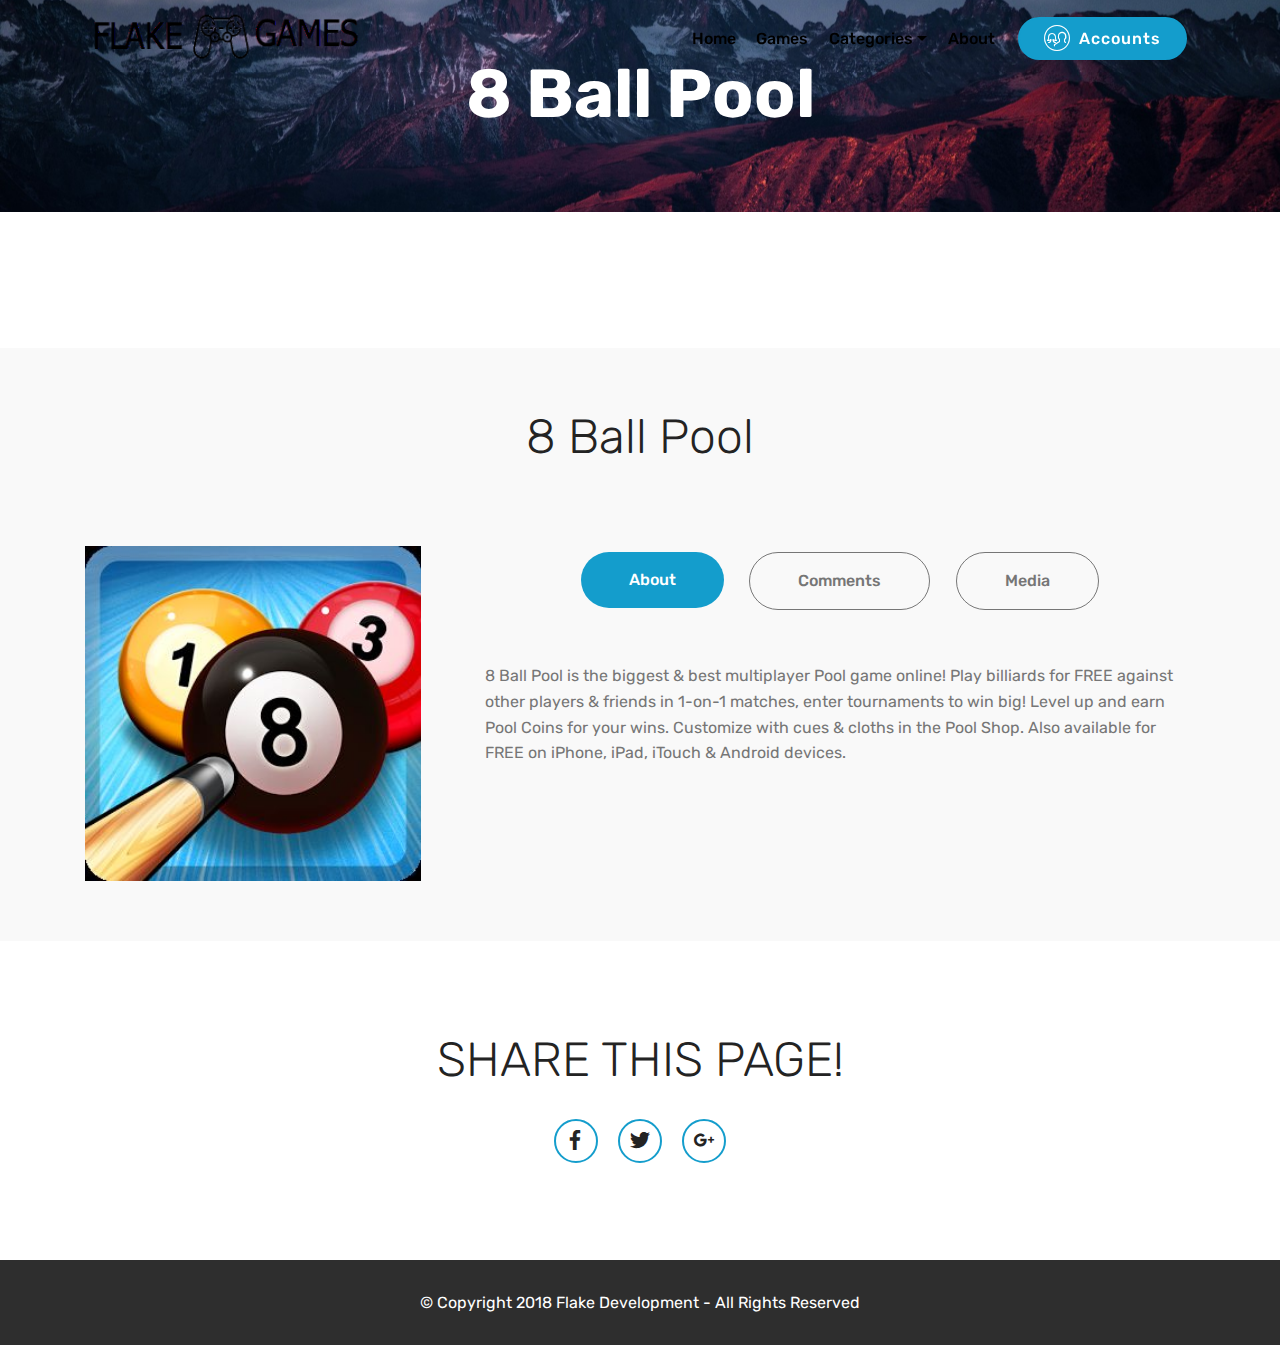
<file: games/8ball.html>
<!DOCTYPE html>
<html >
<head>
  <!-- Site made with Mobirise Website Builder v4.5.4, https://mobirise.com -->
  <meta charset="UTF-8">
  <meta http-equiv="X-UA-Compatible" content="IE=edge">
  <meta name="generator" content="Mobirise v4.5.4, mobirise.com">
  <meta name="viewport" content="width=device-width, initial-scale=1, minimum-scale=1">
  <link rel="shortcut icon" href="assets/images/invert-300x64.png" type="image/x-icon">
  <meta name="description" content="">
  <title>8 Ball Pool</title>
  <link rel="stylesheet" href="assets/web/assets/mobirise-icons/mobirise-icons.css">
  <link rel="stylesheet" href="assets/tether/tether.min.css">
  <link rel="stylesheet" href="assets/bootstrap/css/bootstrap.min.css">
  <link rel="stylesheet" href="assets/bootstrap/css/bootstrap-grid.min.css">
  <link rel="stylesheet" href="assets/bootstrap/css/bootstrap-reboot.min.css">
  <link rel="stylesheet" href="assets/socicon/css/styles.css">
  <link rel="stylesheet" href="assets/dropdown/css/style.css">
  <link rel="stylesheet" href="assets/theme/css/style.css">
  <link rel="stylesheet" href="assets/mobirise/css/mbr-additional.css" type="text/css">
  
  
  
</head>
<body>
<section class="menu cid-qOHngKPjLD" once="menu" id="menu2-a">

    

    <nav class="navbar navbar-expand beta-menu navbar-dropdown align-items-center navbar-fixed-top navbar-toggleable-sm bg-color transparent">
        <button class="navbar-toggler navbar-toggler-right" type="button" data-toggle="collapse" data-target="#navbarSupportedContent" aria-controls="navbarSupportedContent" aria-expanded="false" aria-label="Toggle navigation">
            <div class="hamburger">
                <span></span>
                <span></span>
                <span></span>
                <span></span>
            </div>
        </button>
        <div class="menu-logo">
            <div class="navbar-brand">
                <span class="navbar-logo">
                    <a href="index.html">
                        <img src="assets/images/invert-300x64.png" alt="Flake Games" title="Flake Games" style="height: 3.8rem;">
                    </a>
                </span>
                
            </div>
        </div>
        <div class="collapse navbar-collapse" id="navbarSupportedContent">
            <ul class="navbar-nav nav-dropdown" data-app-modern-menu="true"><li class="nav-item">
                    <a class="nav-link link text-black display-4" href="http://flakega.me">
                        Home</a>
                </li><li class="nav-item"><a class="nav-link link text-black display-4" href="http://flakega.me/games">
                        Games</a></li><li class="nav-item dropdown"><a class="nav-link link text-black dropdown-toggle display-4" href="categories/index.html" data-toggle="dropdown-submenu" aria-expanded="false">Categories</a><div class="dropdown-menu"><a class="text-black dropdown-item display-4" href="/categories/editor.html" aria-expanded="false">Editor Choice<br></a><a class="text-black dropdown-item display-4" href="/categories/io.html" aria-expanded="false">Io Games</a><a class="text-black dropdown-item display-4" href="/categories/race.html" aria-expanded="false">Racing Games</a><a class="text-black dropdown-item display-4" href="/categories/sport.html" aria-expanded="false">Sport Games</a><a class="text-black dropdown-item display-4" href="/categories/single.html" aria-expanded="true">Single Player</a></div></li>
                <li class="nav-item">
                    <a class="nav-link link text-black display-4" href="https://flakega.me/about">
                        About</a>
                </li></ul>
            <div class="navbar-buttons mbr-section-btn"><a class="btn btn-sm btn-primary display-4" href="soon.html"><span class="mbri-users mbr-iconfont mbr-iconfont-btn"></span>
                    
                    Accounts</a></div>
        </div>
    </nav>
</section>

<section class="engine"><a href="https://mobirise.co/m">bootstrap table</a></section><section class="mbr-section content5 cid-qOHla5LPiN mbr-parallax-background" id="content5-6">

    

    

    <div class="container">
        <div class="media-container-row">
            <div class="title col-12 col-md-8">
                <h2 class="align-center mbr-bold mbr-white pb-3 mbr-fonts-style display-1">8 Ball Pool</h2>
                
                
                
            </div>
        </div>
    </div>
</section>

<section class="cid-qOHkEu10z4" id="image1-2">

    

    <figure class="mbr-figure container">
        <div class="miniclip-game-embed" data-game-name="8-ball-pool-multiplayer" data-theme="5" data-width="1010" data-height="672" data-language="en"></div>
        <p style="text-align:center;">

    </figure>
</section>

<section class="tabs4 cid-qOHkSMFRJG" id="tabs4-4">

    

    

    <div class="container">
        <h2 class="mbr-section-title align-center pb-3 mbr-fonts-style display-2">
            8 Ball Pool</h2>
        

        <div class="media-container-row mt-5 pt-3">
            <div class="mbr-figure" style="width: 36%;">
                <img src="assets/images/8-ball-pool-300x300.jpg" alt="8 Ball Pool" title="8 Ball Pool on Flake Games">
            </div>
            <div class="tabs-container">
                <ul class="nav nav-tabs" role="tablist">
                    <li class="nav-item"><a class="nav-link mbr-fonts-style active display-7" role="tab" data-toggle="tab" href="#tabs4-4_tab0" aria-expanded="true">
                            About</a></li>
                    <li class="nav-item"><a class="nav-link mbr-fonts-style active display-7" role="tab" data-toggle="tab" href="#tabs4-4_tab1" aria-expanded="true">
                            Comments</a></li>
                    <li class="nav-item"><a class="nav-link mbr-fonts-style active display-7" role="tab" data-toggle="tab" href="#tabs4-4_tab2" aria-expanded="true">Media</a></li>
                    
                    
                    
                </ul>
                <div class="tab-content">
                    <div id="tab1" class="tab-pane in active" role="tabpanel">
                        <div class="row">
                            <div class="col-md-12">
                                <p class="mbr-text py-5 mbr-fonts-style display-7">8 Ball Pool is the biggest &amp; best multiplayer Pool game online! Play billiards for FREE against other players &amp; friends in 1-on-1 matches, enter tournaments to win big! Level up and earn Pool Coins for your wins. Customize with cues &amp; cloths in the Pool Shop. Also available for FREE on iPhone, iPad, iTouch &amp; Android devices.</p>
                            </div>
                        </div>
                    </div>
                    <div id="tab2" class="tab-pane" role="tabpanel">
                        <div class="row">
                            <div class="col-md-12">
                                <p class="mbr-text py-5 mbr-fonts-style display-7">
                                    Coming soon in version 3.0</p>
                            </div>
                        </div>
                    </div>
                    <div id="tab3" class="tab-pane" role="tabpanel">
                        <div class="row">
                            <div class="col-md-12">
                                <p class="mbr-text py-5 mbr-fonts-style display-7">
                                    NO MEDIA FOUND!</p>
                            </div>
                        </div>
                    </div>
                    <div id="tab4" class="tab-pane" role="tabpanel">
                        <div class="row">
                            <div class="col-md-12">
                                <p class="mbr-text py-5 mbr-fonts-style display-7">
                                    Sites made with Mobirise are 100% mobile-friendly according the latest Google Test and Google loves those websites (officially)!
                                </p>
                            </div>
                        </div>
                    </div>
                    <div id="tab5" class="tab-pane" role="tabpanel">
                        <div class="row">
                            <div class="col-md-12">
                                <p class="mbr-text py-5 mbr-fonts-style display-7">
                                    Mobirise themes are based on Bootstrap 3 and Bootstrap 4 - most powerful mobile first framework. Now, even if you're not code-savvy, you can be a part of an exciting growing bootstrap community.
                                </p>
                            </div>
                        </div>
                    </div>
                    <div id="tab6" class="tab-pane" role="tabpanel">
                        <div class="row">
                            <div class="col-md-12">
                                <p class="mbr-text py-5 mbr-fonts-style display-7">
                                    Choose from the large selection of latest pre-made blocks - full-screen intro, bootstrap carousel, content slider, responsive image gallery with lightbox, parallax scrolling, video backgrounds, hamburger menu, sticky header and more.
                                </p>
                            </div>
                        </div>
                    </div>
                </div>
            </div>
        </div>
    </div>
</section>

<section class="cid-qOHmfZv1Uq" id="social-buttons1-8">
    
    

    

    <div class="container">
        <div class="media-container-row">
            <div class="col-md-8 align-center">
                <h2 class="pb-3 mbr-section-title mbr-fonts-style display-2">
                    SHARE THIS PAGE!
                </h2>
                <div>
                    <div class="mbr-social-likes" data-counters="false">
                        <span class="btn btn-social facebook mx-2" title="Share link on Facebook">
                            <i class="socicon socicon-facebook"></i>
                        </span>
                        <span class="btn btn-social twitter mx-2" title="Share link on Twitter">
                            <i class="socicon socicon-twitter"></i>
                        </span>
                        <span class="btn btn-social plusone mx-2" title="Share link on Google+">
                            <i class="socicon socicon-googleplus"></i>
                        </span>
                        
                        
                    </div>
                </div>
            </div>
        </div>
    </div>
</section>

<section once="" class="cid-qOHmk47kT2" id="footer6-9">

    

    

    <div class="container">
        <div class="media-container-row align-center mbr-white">
            <div class="col-12">
                <p class="mbr-text mb-0 mbr-fonts-style display-7">
                    © Copyright 2018 Flake Development - All Rights Reserved
                </p>
            </div>
        </div>
    </div>
</section>


  <script src="assets/web/assets/jquery/jquery.min.js"></script>
  <script src="assets/popper/popper.min.js"></script>
  <script src="assets/tether/tether.min.js"></script>
  <script src="assets/bootstrap/js/bootstrap.min.js"></script>
  <script src="assets/smoothscroll/smooth-scroll.js"></script>
  <script src="assets/mbr-tabs/mbr-tabs.js"></script>
  <script src="assets/sociallikes/social-likes.js"></script>
  <script src="assets/dropdown/js/script.min.js"></script>
  <script src="assets/touchswipe/jquery.touch-swipe.min.js"></script>
  <script src="assets/parallax/jarallax.min.js"></script>
  <script src="assets/theme/js/script.js"></script>
  <script src="//static.miniclipcdn.com/js/game-embed.js"></script>

  
</body>
</html>
</file>
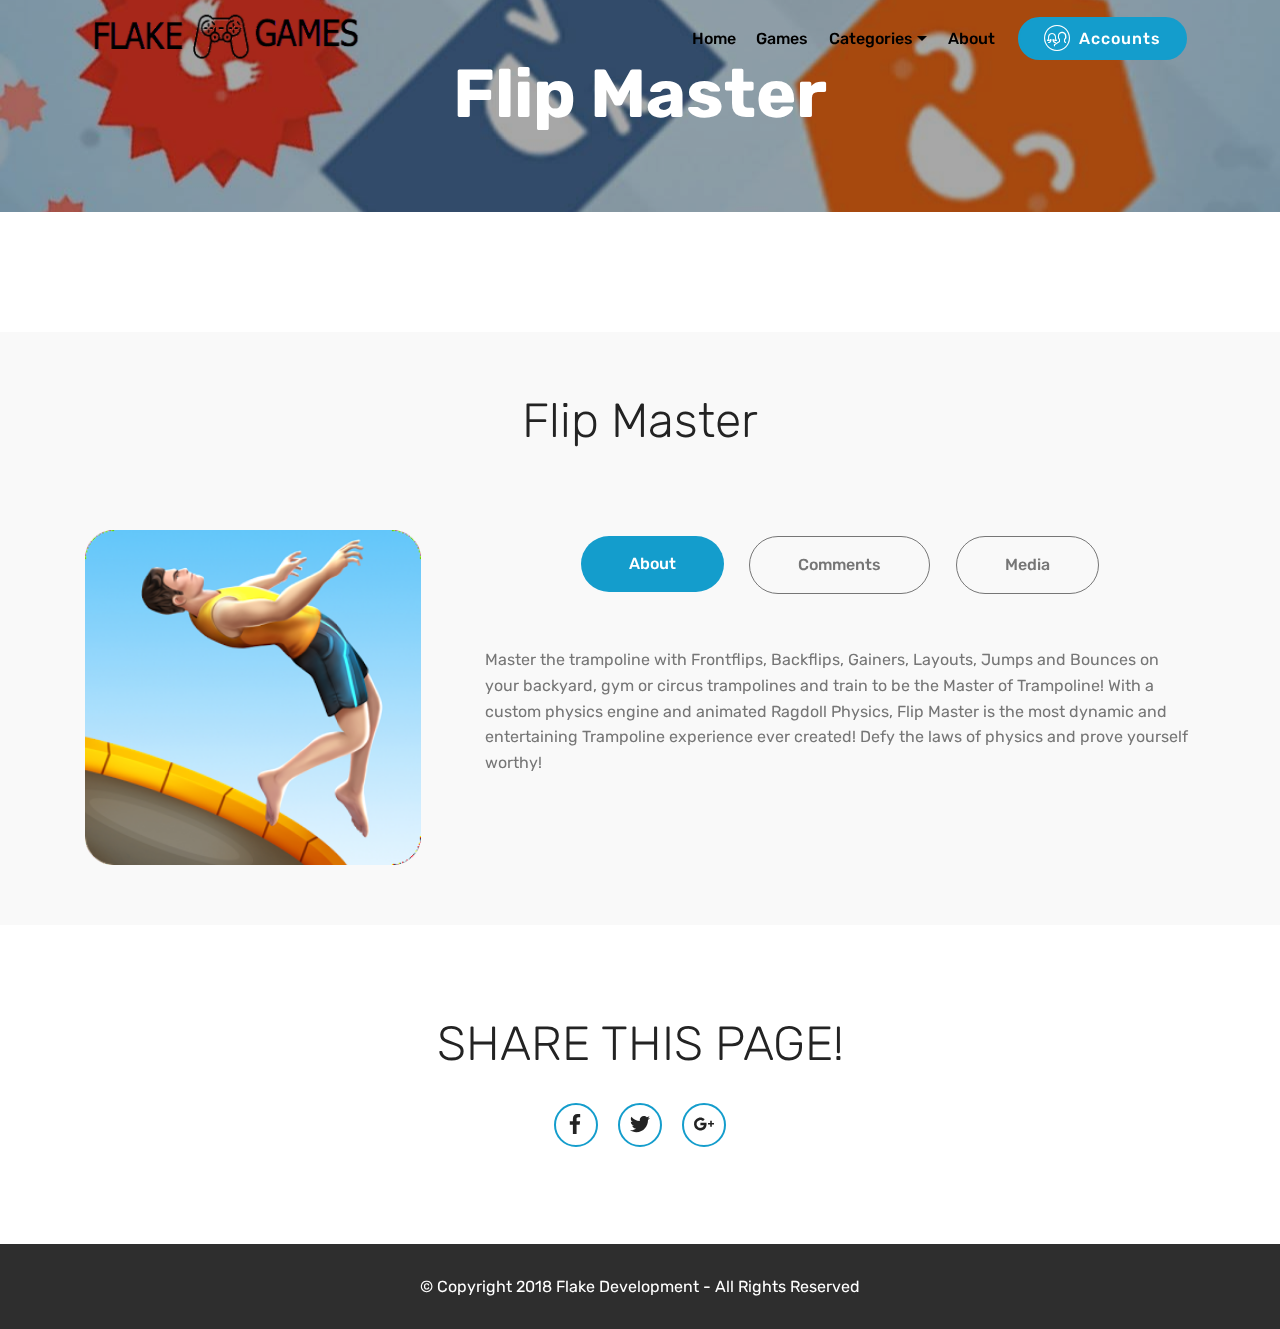
<file: games/flipmaster.html>
<!DOCTYPE html>
<html >
<head>
  <!-- Site made with Mobirise Website Builder v4.5.4, https://mobirise.com -->
  <meta charset="UTF-8">
  <meta http-equiv="X-UA-Compatible" content="IE=edge">
  <meta name="generator" content="Mobirise v4.5.4, mobirise.com">
  <meta name="viewport" content="width=device-width, initial-scale=1, minimum-scale=1">
  <link rel="shortcut icon" href="assets/images/invert-300x64.png" type="image/x-icon">
  <meta name="description" content="Master the trampoline with Frontflips, Backflips, Gainers, Layouts, Jumps and Bounces on your backyard, gym or circus trampolines and train to be the Master of Trampoline! With a custom physics engine and animated Ragdoll Physics, Flip Master is the most dynamic and entertaining Trampoline experience ever created! Defy the laws of physics and prove yourself worthy!">
  <title>Flip Master</title>
  <link rel="stylesheet" href="assets/web/assets/mobirise-icons/mobirise-icons.css">
  <link rel="stylesheet" href="assets/tether/tether.min.css">
  <link rel="stylesheet" href="assets/bootstrap/css/bootstrap.min.css">
  <link rel="stylesheet" href="assets/bootstrap/css/bootstrap-grid.min.css">
  <link rel="stylesheet" href="assets/bootstrap/css/bootstrap-reboot.min.css">
  <link rel="stylesheet" href="assets/socicon/css/styles.css">
  <link rel="stylesheet" href="assets/dropdown/css/style.css">
  <link rel="stylesheet" href="assets/theme/css/style.css">
  <link rel="stylesheet" href="assets/mobirise/css/mbr-additional.css" type="text/css">
  
  
  
</head>
<body>
<section class="menu cid-qOHv8z1iZC" once="menu" id="menu2-m">

    

    <nav class="navbar navbar-expand beta-menu navbar-dropdown align-items-center navbar-fixed-top navbar-toggleable-sm bg-color transparent">
        <button class="navbar-toggler navbar-toggler-right" type="button" data-toggle="collapse" data-target="#navbarSupportedContent" aria-controls="navbarSupportedContent" aria-expanded="false" aria-label="Toggle navigation">
            <div class="hamburger">
                <span></span>
                <span></span>
                <span></span>
                <span></span>
            </div>
        </button>
        <div class="menu-logo">
            <div class="navbar-brand">
                <span class="navbar-logo">
                    <a href="index.html">
                        <img src="assets/images/invert-300x64.png" alt="Flake Games" title="Flake Games" style="height: 3.8rem;">
                    </a>
                </span>
                
            </div>
        </div>
        <div class="collapse navbar-collapse" id="navbarSupportedContent">
            <ul class="navbar-nav nav-dropdown" data-app-modern-menu="true"><li class="nav-item">
                    <a class="nav-link link text-black display-4" href="http://flakega.me">
                        Home</a>
                </li><li class="nav-item"><a class="nav-link link text-black display-4" href="http://flakega.me/games">
                        Games</a></li><li class="nav-item dropdown"><a class="nav-link link text-black dropdown-toggle display-4" href="categories/index.html" data-toggle="dropdown-submenu" aria-expanded="false">Categories</a><div class="dropdown-menu"><a class="text-black dropdown-item display-4" href="/categories/editor.html" aria-expanded="false">Editor Choice<br></a><a class="text-black dropdown-item display-4" href="/categories/io.html" aria-expanded="false">Io Games</a><a class="text-black dropdown-item display-4" href="/categories/race.html" aria-expanded="false">Racing Games</a><a class="text-black dropdown-item display-4" href="/categories/sport.html" aria-expanded="false">Sport Games</a><a class="text-black dropdown-item display-4" href="/categories/single.html" aria-expanded="true">Single Player</a></div></li>
                <li class="nav-item">
                    <a class="nav-link link text-black display-4" href="https://flakega.me/about">
                        About</a>
                </li></ul>
            <div class="navbar-buttons mbr-section-btn"><a class="btn btn-sm btn-primary display-4" href="soon.html"><span class="mbri-users mbr-iconfont mbr-iconfont-btn"></span>
                    
                    Accounts</a></div>
        </div>
    </nav>
</section>

<section class="engine"><a href="https://mobirise.co/b">free web creator</a></section><section class="mbr-section content5 cid-qOHv8sKKov mbr-parallax-background" id="content5-h">

    

    <div class="mbr-overlay" style="opacity: 0.4; background-color: rgb(35, 35, 35);">
    </div>

    <div class="container">
        <div class="media-container-row">
            <div class="title col-12 col-md-8">
                <h2 class="align-center mbr-bold mbr-white pb-3 mbr-fonts-style display-1">Flip Master</h2>
                
                
                
            </div>
        </div>
    </div>
</section>

<section class="cid-qOHv8uPOKI" id="image1-i">

    

    <figure class="mbr-figure container">
            <div class="miniclip-game-embed" data-game-name="flip-master" data-theme="5" data-width="488" data-height="670" data-language="en"><div/>
    </figure>
</section>

<section class="tabs4 cid-qOHv8vumTR" id="tabs4-j">

    

    

    <div class="container">
        <h2 class="mbr-section-title align-center pb-3 mbr-fonts-style display-2">
            Flip Master</h2>
        

        <div class="media-container-row mt-5 pt-3">
            <div class="mbr-figure" style="width: 36%;">
                <img src="assets/images/flip-master-300x300.png" alt="Nobrakes.io" title="Play Brakes.io on flakega.me">
            </div>
            <div class="tabs-container">
                <ul class="nav nav-tabs" role="tablist">
                    <li class="nav-item"><a class="nav-link mbr-fonts-style active display-7" role="tab" data-toggle="tab" href="#tabs4-4_tab0" aria-expanded="true">
                            About</a></li>
                    <li class="nav-item"><a class="nav-link mbr-fonts-style active display-7" role="tab" data-toggle="tab" href="#tabs4-4_tab1" aria-expanded="true">
                            Comments</a></li>
                    <li class="nav-item"><a class="nav-link mbr-fonts-style active display-7" role="tab" data-toggle="tab" href="#tabs4-4_tab2" aria-expanded="true">Media</a></li>
                    
                    
                    
                </ul>
                <div class="tab-content">
                    <div id="tab1" class="tab-pane in active" role="tabpanel">
                        <div class="row">
                            <div class="col-md-12">
                                <p class="mbr-text py-5 mbr-fonts-style display-7">Master the trampoline with Frontflips, Backflips, Gainers, Layouts, Jumps and Bounces on your backyard, gym or circus trampolines and train to be the Master of Trampoline! With a custom physics engine and animated Ragdoll Physics, Flip Master is the most dynamic and entertaining Trampoline experience ever created! Defy the laws of physics and prove yourself worthy!</p>
                            </div>
                        </div>
                    </div>
                    <div id="tab2" class="tab-pane" role="tabpanel">
                        <div class="row">
                            <div class="col-md-12">
                                <p class="mbr-text py-5 mbr-fonts-style display-7">
                                    Coming soon in version 3.0</p>
                            </div>
                        </div>
                    </div>
                    <div id="tab3" class="tab-pane" role="tabpanel">
                        <div class="row">
                            <div class="col-md-12">
                                <p class="mbr-text py-5 mbr-fonts-style display-7">
                                    NO MEDIA FOUND!</p>
                            </div>
                        </div>
                    </div>
                    <div id="tab4" class="tab-pane" role="tabpanel">
                        <div class="row">
                            <div class="col-md-12">
                                <p class="mbr-text py-5 mbr-fonts-style display-7">
                                    Sites made with Mobirise are 100% mobile-friendly according the latest Google Test and Google loves those websites (officially)!
                                </p>
                            </div>
                        </div>
                    </div>
                    <div id="tab5" class="tab-pane" role="tabpanel">
                        <div class="row">
                            <div class="col-md-12">
                                <p class="mbr-text py-5 mbr-fonts-style display-7">
                                    Mobirise themes are based on Bootstrap 3 and Bootstrap 4 - most powerful mobile first framework. Now, even if you're not code-savvy, you can be a part of an exciting growing bootstrap community.
                                </p>
                            </div>
                        </div>
                    </div>
                    <div id="tab6" class="tab-pane" role="tabpanel">
                        <div class="row">
                            <div class="col-md-12">
                                <p class="mbr-text py-5 mbr-fonts-style display-7">
                                    Choose from the large selection of latest pre-made blocks - full-screen intro, bootstrap carousel, content slider, responsive image gallery with lightbox, parallax scrolling, video backgrounds, hamburger menu, sticky header and more.
                                </p>
                            </div>
                        </div>
                    </div>
                </div>
            </div>
        </div>
    </div>
</section>

<section class="cid-qOHv8xka9O" id="social-buttons1-k">
    
    

    

    <div class="container">
        <div class="media-container-row">
            <div class="col-md-8 align-center">
                <h2 class="pb-3 mbr-section-title mbr-fonts-style display-2">
                    SHARE THIS PAGE!
                </h2>
                <div>
                    <div class="mbr-social-likes" data-counters="false">
                        <span class="btn btn-social facebook mx-2" title="Share link on Facebook">
                            <i class="socicon socicon-facebook"></i>
                        </span>
                        <span class="btn btn-social twitter mx-2" title="Share link on Twitter">
                            <i class="socicon socicon-twitter"></i>
                        </span>
                        <span class="btn btn-social plusone mx-2" title="Share link on Google+">
                            <i class="socicon socicon-googleplus"></i>
                        </span>
                        
                        
                    </div>
                </div>
            </div>
        </div>
    </div>
</section>

<section once="" class="cid-qOHv8ya4ug" id="footer6-l">

    

    

    <div class="container">
        <div class="media-container-row align-center mbr-white">
            <div class="col-12">
                <p class="mbr-text mb-0 mbr-fonts-style display-7">
                    © Copyright 2018 Flake Development - All Rights Reserved
                </p>
            </div>
        </div>
    </div>
</section>


  <script src="assets/web/assets/jquery/jquery.min.js"></script>
  <script src="assets/popper/popper.min.js"></script>
  <script src="assets/tether/tether.min.js"></script>
  <script src="assets/bootstrap/js/bootstrap.min.js"></script>
  <script src="assets/smoothscroll/smooth-scroll.js"></script>
  <script src="assets/mbr-tabs/mbr-tabs.js"></script>
  <script src="assets/sociallikes/social-likes.js"></script>
  <script src="assets/dropdown/js/script.min.js"></script>
  <script src="assets/touchswipe/jquery.touch-swipe.min.js"></script>
  <script src="assets/parallax/jarallax.min.js"></script>
  <script src="assets/theme/js/script.js"></script>
  <script src="//static.miniclipcdn.com/js/game-embed.js"></script>

  
</body>
</html>
</file>
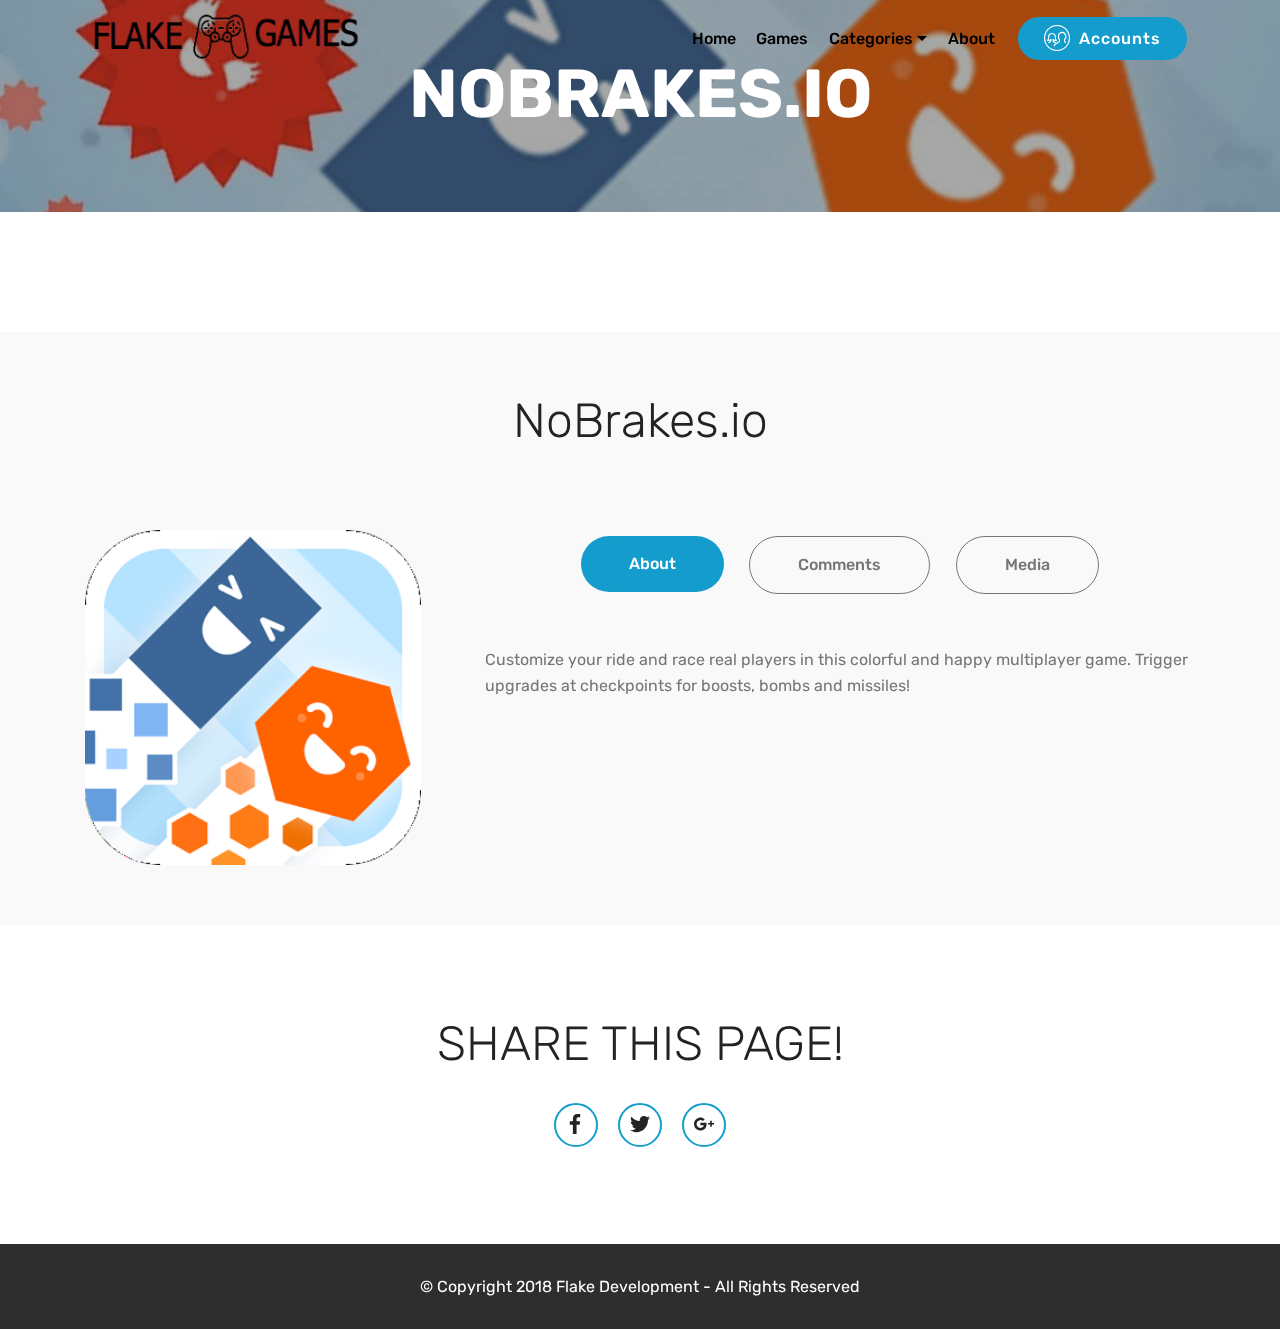
<file: games/nobrakes.html>
<!DOCTYPE html>
<html >
<head>
  <!-- Site made with Mobirise Website Builder v4.5.4, https://mobirise.com -->
  <meta charset="UTF-8">
  <meta http-equiv="X-UA-Compatible" content="IE=edge">
  <meta name="generator" content="Mobirise v4.5.4, mobirise.com">
  <meta name="viewport" content="width=device-width, initial-scale=1, minimum-scale=1">
  <link rel="shortcut icon" href="assets/images/invert-300x64.png" type="image/x-icon">
  <meta name="description" content="Customize your ride and race real players in this colorful and happy multiplayer game. Trigger upgrades at checkpoints for boosts, bombs and missiles!">
  <title>NoBrakes.io</title>
  <link rel="stylesheet" href="assets/web/assets/mobirise-icons/mobirise-icons.css">
  <link rel="stylesheet" href="assets/tether/tether.min.css">
  <link rel="stylesheet" href="assets/bootstrap/css/bootstrap.min.css">
  <link rel="stylesheet" href="assets/bootstrap/css/bootstrap-grid.min.css">
  <link rel="stylesheet" href="assets/bootstrap/css/bootstrap-reboot.min.css">
  <link rel="stylesheet" href="assets/socicon/css/styles.css">
  <link rel="stylesheet" href="assets/dropdown/css/style.css">
  <link rel="stylesheet" href="assets/theme/css/style.css">
  <link rel="stylesheet" href="assets/mobirise/css/mbr-additional.css" type="text/css">
  
  
  
</head>
<body>
<section class="menu cid-qOHtrt9oAw" once="menu" id="menu2-g">

    

    <nav class="navbar navbar-expand beta-menu navbar-dropdown align-items-center navbar-fixed-top navbar-toggleable-sm bg-color transparent">
        <button class="navbar-toggler navbar-toggler-right" type="button" data-toggle="collapse" data-target="#navbarSupportedContent" aria-controls="navbarSupportedContent" aria-expanded="false" aria-label="Toggle navigation">
            <div class="hamburger">
                <span></span>
                <span></span>
                <span></span>
                <span></span>
            </div>
        </button>
        <div class="menu-logo">
            <div class="navbar-brand">
                <span class="navbar-logo">
                    <a href="index.html">
                        <img src="assets/images/invert-300x64.png" alt="Flake Games" title="Flake Games" style="height: 3.8rem;">
                    </a>
                </span>
                
            </div>
        </div>
        <div class="collapse navbar-collapse" id="navbarSupportedContent">
            <ul class="navbar-nav nav-dropdown" data-app-modern-menu="true"><li class="nav-item">
                    <a class="nav-link link text-black display-4" href="http://flakega.me">
                        Home</a>
                </li><li class="nav-item"><a class="nav-link link text-black display-4" href="http://flakega.me/games">
                        Games</a></li><li class="nav-item dropdown"><a class="nav-link link text-black dropdown-toggle display-4" href="categories/index.html" data-toggle="dropdown-submenu" aria-expanded="false">Categories</a><div class="dropdown-menu"><a class="text-black dropdown-item display-4" href="/categories/editor.html" aria-expanded="false">Editor Choice<br></a><a class="text-black dropdown-item display-4" href="/categories/io.html" aria-expanded="false">Io Games</a><a class="text-black dropdown-item display-4" href="/categories/race.html" aria-expanded="false">Racing Games</a><a class="text-black dropdown-item display-4" href="/categories/sport.html" aria-expanded="false">Sport Games</a><a class="text-black dropdown-item display-4" href="/categories/single.html" aria-expanded="true">Single Player</a></div></li>
                <li class="nav-item">
                    <a class="nav-link link text-black display-4" href="https://flakega.me/about">
                        About</a>
                </li></ul>
            <div class="navbar-buttons mbr-section-btn"><a class="btn btn-sm btn-primary display-4" href="soon.html"><span class="mbri-users mbr-iconfont mbr-iconfont-btn"></span>
                    
                    Accounts</a></div>
        </div>
    </nav>
</section>

<section class="engine"><a href="https://mobirise.co">Mobirise</a></section><section class="mbr-section content5 cid-qOHtrgXuXa mbr-parallax-background" id="content5-b">

    

    <div class="mbr-overlay" style="opacity: 0.4; background-color: rgb(35, 35, 35);">
    </div>

    <div class="container">
        <div class="media-container-row">
            <div class="title col-12 col-md-8">
                <h2 class="align-center mbr-bold mbr-white pb-3 mbr-fonts-style display-1">NOBRAKES.IO</h2>
                
                
                
            </div>
        </div>
    </div>
</section>

<section class="cid-qOHtroiuEd" id="image1-c">

    

    <figure class="mbr-figure container">
            <div class="miniclip-game-embed" data-game-name="nobrakesio" data-theme="5" data-width="800" data-height="620" data-language="en"> </div>
    </figure>
</section>

<section class="tabs4 cid-qOHtrppQzl" id="tabs4-d">

    

    

    <div class="container">
        <h2 class="mbr-section-title align-center pb-3 mbr-fonts-style display-2">
            NoBrakes.io</h2>
        

        <div class="media-container-row mt-5 pt-3">
            <div class="mbr-figure" style="width: 36%;">
                <img src="assets/images/nobrakes-300x300.png" alt="Nobrakes.io" title="Play Brakes.io on flakega.me">
            </div>
            <div class="tabs-container">
                <ul class="nav nav-tabs" role="tablist">
                    <li class="nav-item"><a class="nav-link mbr-fonts-style active display-7" role="tab" data-toggle="tab" href="#tabs4-4_tab0" aria-expanded="true">
                            About</a></li>
                    <li class="nav-item"><a class="nav-link mbr-fonts-style active display-7" role="tab" data-toggle="tab" href="#tabs4-4_tab1" aria-expanded="true">
                            Comments</a></li>
                    <li class="nav-item"><a class="nav-link mbr-fonts-style active display-7" role="tab" data-toggle="tab" href="#tabs4-4_tab2" aria-expanded="true">Media</a></li>
                    
                    
                    
                </ul>
                <div class="tab-content">
                    <div id="tab1" class="tab-pane in active" role="tabpanel">
                        <div class="row">
                            <div class="col-md-12">
                                <p class="mbr-text py-5 mbr-fonts-style display-7">Customize your ride and race real players in this colorful and happy multiplayer game. Trigger upgrades at checkpoints for boosts, bombs and missiles!</p>
                            </div>
                        </div>
                    </div>
                    <div id="tab2" class="tab-pane" role="tabpanel">
                        <div class="row">
                            <div class="col-md-12">
                                <p class="mbr-text py-5 mbr-fonts-style display-7">
                                    Coming soon in version 3.0</p>
                            </div>
                        </div>
                    </div>
                    <div id="tab3" class="tab-pane" role="tabpanel">
                        <div class="row">
                            <div class="col-md-12">
                                <p class="mbr-text py-5 mbr-fonts-style display-7">
                                    NO MEDIA FOUND!</p>
                            </div>
                        </div>
                    </div>
                    <div id="tab4" class="tab-pane" role="tabpanel">
                        <div class="row">
                            <div class="col-md-12">
                                <p class="mbr-text py-5 mbr-fonts-style display-7">
                                    Sites made with Mobirise are 100% mobile-friendly according the latest Google Test and Google loves those websites (officially)!
                                </p>
                            </div>
                        </div>
                    </div>
                    <div id="tab5" class="tab-pane" role="tabpanel">
                        <div class="row">
                            <div class="col-md-12">
                                <p class="mbr-text py-5 mbr-fonts-style display-7">
                                    Mobirise themes are based on Bootstrap 3 and Bootstrap 4 - most powerful mobile first framework. Now, even if you're not code-savvy, you can be a part of an exciting growing bootstrap community.
                                </p>
                            </div>
                        </div>
                    </div>
                    <div id="tab6" class="tab-pane" role="tabpanel">
                        <div class="row">
                            <div class="col-md-12">
                                <p class="mbr-text py-5 mbr-fonts-style display-7">
                                    Choose from the large selection of latest pre-made blocks - full-screen intro, bootstrap carousel, content slider, responsive image gallery with lightbox, parallax scrolling, video backgrounds, hamburger menu, sticky header and more.
                                </p>
                            </div>
                        </div>
                    </div>
                </div>
            </div>
        </div>
    </div>
</section>

<section class="cid-qOHtrrbkob" id="social-buttons1-e">
    
    

    

    <div class="container">
        <div class="media-container-row">
            <div class="col-md-8 align-center">
                <h2 class="pb-3 mbr-section-title mbr-fonts-style display-2">
                    SHARE THIS PAGE!
                </h2>
                <div>
                    <div class="mbr-social-likes" data-counters="false">
                        <span class="btn btn-social facebook mx-2" title="Share link on Facebook">
                            <i class="socicon socicon-facebook"></i>
                        </span>
                        <span class="btn btn-social twitter mx-2" title="Share link on Twitter">
                            <i class="socicon socicon-twitter"></i>
                        </span>
                        <span class="btn btn-social plusone mx-2" title="Share link on Google+">
                            <i class="socicon socicon-googleplus"></i>
                        </span>
                        
                        
                    </div>
                </div>
            </div>
        </div>
    </div>
</section>

<section once="" class="cid-qOHtrskFtE" id="footer6-f">

    

    

    <div class="container">
        <div class="media-container-row align-center mbr-white">
            <div class="col-12">
                <p class="mbr-text mb-0 mbr-fonts-style display-7">
                    © Copyright 2018 Flake Development - All Rights Reserved
                </p>
            </div>
        </div>
    </div>
</section>


  <script src="assets/web/assets/jquery/jquery.min.js"></script>
  <script src="assets/popper/popper.min.js"></script>
  <script src="assets/tether/tether.min.js"></script>
  <script src="assets/bootstrap/js/bootstrap.min.js"></script>
  <script src="assets/smoothscroll/smooth-scroll.js"></script>
  <script src="assets/mbr-tabs/mbr-tabs.js"></script>
  <script src="assets/sociallikes/social-likes.js"></script>
  <script src="assets/dropdown/js/script.min.js"></script>
  <script src="assets/touchswipe/jquery.touch-swipe.min.js"></script>
  <script src="assets/parallax/jarallax.min.js"></script>
  <script src="assets/theme/js/script.js"></script>
  <script src="//static.miniclipcdn.com/js/game-embed.js"></script>

  
  
</body>
</html>
</file>
<file: assets/web/assets/mobirise-icons/mobirise-icons.css>
@font-face {
  font-family: 'MobiriseIcons';
  src:  url('mobirise-icons.eot?spat4u');
  src:  url('mobirise-icons.eot?spat4u#iefix') format('embedded-opentype'),
    url('mobirise-icons.ttf?spat4u') format('truetype'),
    url('mobirise-icons.woff?spat4u') format('woff'),
    url('mobirise-icons.svg?spat4u#MobiriseIcons') format('svg');
  font-weight: normal;
  font-style: normal;
}

[class^="mbri-"], [class*=" mbri-"] {
  /* use !important to prevent issues with browser extensions that change fonts */
  font-family: MobiriseIcons !important;
  speak: none;
  font-style: normal;
  font-weight: normal;
  font-variant: normal;
  text-transform: none;
  line-height: 1;

  /* Better Font Rendering =========== */
  -webkit-font-smoothing: antialiased;
  -moz-osx-font-smoothing: grayscale;
}

.mbri-add-submenu:before {
  content: "\e900";
}
.mbri-alert:before {
  content: "\e901";
}
.mbri-align-center:before {
  content: "\e902";
}
.mbri-align-justify:before {
  content: "\e903";
}
.mbri-align-left:before {
  content: "\e904";
}
.mbri-align-right:before {
  content: "\e905";
}
.mbri-android:before {
  content: "\e906";
}
.mbri-apple:before {
  content: "\e907";
}
.mbri-arrow-down:before {
  content: "\e908";
}
.mbri-arrow-next:before {
  content: "\e909";
}
.mbri-arrow-prev:before {
  content: "\e90a";
}
.mbri-arrow-up:before {
  content: "\e90b";
}
.mbri-bold:before {
  content: "\e90c";
}
.mbri-bookmark:before {
  content: "\e90d";
}
.mbri-bootstrap:before {
  content: "\e90e";
}
.mbri-briefcase:before {
  content: "\e90f";
}
.mbri-browse:before {
  content: "\e910";
}
.mbri-bulleted-list:before {
  content: "\e911";
}
.mbri-calendar:before {
  content: "\e912";
}
.mbri-camera:before {
  content: "\e913";
}
.mbri-cart-add:before {
  content: "\e914";
}
.mbri-cart-full:before {
  content: "\e915";
}
.mbri-cash:before {
  content: "\e916";
}
.mbri-change-style:before {
  content: "\e917";
}
.mbri-chat:before {
  content: "\e918";
}
.mbri-clock:before {
  content: "\e919";
}
.mbri-close:before {
  content: "\e91a";
}
.mbri-cloud:before {
  content: "\e91b";
}
.mbri-code:before {
  content: "\e91c";
}
.mbri-contact-form:before {
  content: "\e91d";
}
.mbri-credit-card:before {
  content: "\e91e";
}
.mbri-cursor-click:before {
  content: "\e91f";
}
.mbri-cust-feedback:before {
  content: "\e920";
}
.mbri-database:before {
  content: "\e921";
}
.mbri-delivery:before {
  content: "\e922";
}
.mbri-desktop:before {
  content: "\e923";
}
.mbri-devices:before {
  content: "\e924";
}
.mbri-down:before {
  content: "\e925";
}
.mbri-download:before {
  content: "\e989";
}
.mbri-drag-n-drop:before {
  content: "\e927";
}
.mbri-drag-n-drop2:before {
  content: "\e928";
}
.mbri-edit:before {
  content: "\e929";
}
.mbri-edit2:before {
  content: "\e92a";
}
.mbri-error:before {
  content: "\e92b";
}
.mbri-extension:before {
  content: "\e92c";
}
.mbri-features:before {
  content: "\e92d";
}
.mbri-file:before {
  content: "\e92e";
}
.mbri-flag:before {
  content: "\e92f";
}
.mbri-folder:before {
  content: "\e930";
}
.mbri-gift:before {
  content: "\e931";
}
.mbri-github:before {
  content: "\e932";
}
.mbri-globe:before {
  content: "\e933";
}
.mbri-globe-2:before {
  content: "\e934";
}
.mbri-growing-chart:before {
  content: "\e935";
}
.mbri-hearth:before {
  content: "\e936";
}
.mbri-help:before {
  content: "\e937";
}
.mbri-home:before {
  content: "\e938";
}
.mbri-hot-cup:before {
  content: "\e939";
}
.mbri-idea:before {
  content: "\e93a";
}
.mbri-image-gallery:before {
  content: "\e93b";
}
.mbri-image-slider:before {
  content: "\e93c";
}
.mbri-info:before {
  content: "\e93d";
}
.mbri-italic:before {
  content: "\e93e";
}
.mbri-key:before {
  content: "\e93f";
}
.mbri-laptop:before {
  content: "\e940";
}
.mbri-layers:before {
  content: "\e941";
}
.mbri-left-right:before {
  content: "\e942";
}
.mbri-left:before {
  content: "\e943";
}
.mbri-letter:before {
  content: "\e944";
}
.mbri-like:before {
  content: "\e945";
}
.mbri-link:before {
  content: "\e946";
}
.mbri-lock:before {
  content: "\e947";
}
.mbri-login:before {
  content: "\e948";
}
.mbri-logout:before {
  content: "\e949";
}
.mbri-magic-stick:before {
  content: "\e94a";
}
.mbri-map-pin:before {
  content: "\e94b";
}
.mbri-menu:before {
  content: "\e94c";
}
.mbri-mobile:before {
  content: "\e94d";
}
.mbri-mobile2:before {
  content: "\e94e";
}
.mbri-mobirise:before {
  content: "\e94f";
}
.mbri-more-horizontal:before {
  content: "\e950";
}
.mbri-more-vertical:before {
  content: "\e951";
}
.mbri-music:before {
  content: "\e952";
}
.mbri-new-file:before {
  content: "\e953";
}
.mbri-numbered-list:before {
  content: "\e954";
}
.mbri-opened-folder:before {
  content: "\e955";
}
.mbri-pages:before {
  content: "\e956";
}
.mbri-paper-plane:before {
  content: "\e957";
}
.mbri-paperclip:before {
  content: "\e958";
}
.mbri-photo:before {
  content: "\e959";
}
.mbri-photos:before {
  content: "\e95a";
}
.mbri-pin:before {
  content: "\e95b";
}
.mbri-play:before {
  content: "\e95c";
}
.mbri-plus:before {
  content: "\e95d";
}
.mbri-preview:before {
  content: "\e95e";
}
.mbri-print:before {
  content: "\e95f";
}
.mbri-protect:before {
  content: "\e960";
}
.mbri-question:before {
  content: "\e961";
}
.mbri-quote-left:before {
  content: "\e962";
}
.mbri-quote-right:before {
  content: "\e963";
}
.mbri-refresh:before {
  content: "\e964";
}
.mbri-responsive:before {
  content: "\e965";
}
.mbri-right:before {
  content: "\e966";
}
.mbri-rocket:before {
  content: "\e967";
}
.mbri-sad-face:before {
  content: "\e968";
}
.mbri-sale:before {
  content: "\e969";
}
.mbri-save:before {
  content: "\e96a";
}
.mbri-search:before {
  content: "\e96b";
}
.mbri-setting:before {
  content: "\e96c";
}
.mbri-setting2:before {
  content: "\e96d";
}
.mbri-setting3:before {
  content: "\e96e";
}
.mbri-share:before {
  content: "\e96f";
}
.mbri-shopping-bag:before {
  content: "\e970";
}
.mbri-shopping-basket:before {
  content: "\e971";
}
.mbri-shopping-cart:before {
  content: "\e972";
}
.mbri-sites:before {
  content: "\e973";
}
.mbri-smile-face:before {
  content: "\e974";
}
.mbri-speed:before {
  content: "\e975";
}
.mbri-star:before {
  content: "\e976";
}
.mbri-success:before {
  content: "\e977";
}
.mbri-sun:before {
  content: "\e978";
}
.mbri-sun2:before {
  content: "\e979";
}
.mbri-tablet:before {
  content: "\e97a";
}
.mbri-tablet-vertical:before {
  content: "\e97b";
}
.mbri-target:before {
  content: "\e97c";
}
.mbri-timer:before {
  content: "\e97d";
}
.mbri-to-ftp:before {
  content: "\e97e";
}
.mbri-to-local-drive:before {
  content: "\e97f";
}
.mbri-touch-swipe:before {
  content: "\e980";
}
.mbri-touch:before {
  content: "\e981";
}
.mbri-trash:before {
  content: "\e982";
}
.mbri-underline:before {
  content: "\e983";
}
.mbri-unlink:before {
  content: "\e984";
}
.mbri-unlock:before {
  content: "\e985";
}
.mbri-up-down:before {
  content: "\e986";
}
.mbri-up:before {
  content: "\e987";
}
.mbri-update:before {
  content: "\e988";
}
.mbri-upload:before {
 content: "\e926"; 
}
.mbri-user:before {
  content: "\e98a";
}
.mbri-user2:before {
  content: "\e98b";
}
.mbri-users:before {
  content: "\e98c";
}
.mbri-video:before {
  content: "\e98d";
}
.mbri-video-play:before {
  content: "\e98e";
}
.mbri-watch:before {
  content: "\e98f";
}
.mbri-website-theme:before {
  content: "\e990";
}
.mbri-wifi:before {
  content: "\e991";
}
.mbri-windows:before {
  content: "\e992";
}
.mbri-zoom-out:before {
  content: "\e993";
}
.mbri-redo:before {
  content: "\e994";
}
.mbri-undo:before {
  content: "\e995";
}
</file>
<file: assets/socicon/css/styles.css>
@charset "UTF-8";

@font-face {
  font-family: "socicon";
  src:url("../fonts/socicon.eot");
  src:url("../fonts/socicon.eot?#iefix") format("embedded-opentype"),
    url("../fonts/socicon.woff") format("woff"),
    url("../fonts/socicon.ttf") format("truetype"),
    url("../fonts/socicon.svg#socicon") format("svg");
  font-weight: normal;
  font-style: normal;

}

[data-icon]:before {
  font-family: "socicon" !important;
  content: attr(data-icon);
  font-style: normal !important;
  font-weight: normal !important;
  font-variant: normal !important;
  text-transform: none !important;
  speak: none;
  line-height: 1;
  -webkit-font-smoothing: antialiased;
  -moz-osx-font-smoothing: grayscale;
}

[class^="socicon-"]:before,
[class*=" socicon-"]:before {
  font-family: "socicon" !important;
  font-style: normal !important;
  font-weight: normal !important;
  font-variant: normal !important;
  text-transform: none !important;
  speak: none;
  line-height: 1;
  -webkit-font-smoothing: antialiased;
  -moz-osx-font-smoothing: grayscale;
}

.socicon-modelmayhem:before {
  content: "\e000";
}
.socicon-mixcloud:before {
  content: "\e001";
}
.socicon-drupal:before {
  content: "\e002";
}
.socicon-swarm:before {
  content: "\e003";
}
.socicon-istock:before {
  content: "\e004";
}
.socicon-yammer:before {
  content: "\e005";
}
.socicon-ello:before {
  content: "\e006";
}
.socicon-stackoverflow:before {
  content: "\e007";
}
.socicon-persona:before {
  content: "\e008";
}
.socicon-triplej:before {
  content: "\e009";
}
.socicon-houzz:before {
  content: "\e00a";
}
.socicon-rss:before {
  content: "\e00b";
}
.socicon-paypal:before {
  content: "\e00c";
}
.socicon-odnoklassniki:before {
  content: "\e00d";
}
.socicon-airbnb:before {
  content: "\e00e";
}
.socicon-periscope:before {
  content: "\e00f";
}
.socicon-outlook:before {
  content: "\e010";
}
.socicon-coderwall:before {
  content: "\e011";
}
.socicon-tripadvisor:before {
  content: "\e012";
}
.socicon-appnet:before {
  content: "\e013";
}
.socicon-goodreads:before {
  content: "\e014";
}
.socicon-tripit:before {
  content: "\e015";
}
.socicon-lanyrd:before {
  content: "\e016";
}
.socicon-slideshare:before {
  content: "\e017";
}
.socicon-buffer:before {
  content: "\e018";
}
.socicon-disqus:before {
  content: "\e019";
}
.socicon-vkontakte:before {
  content: "\e01a";
}
.socicon-whatsapp:before {
  content: "\e01b";
}
.socicon-patreon:before {
  content: "\e01c";
}
.socicon-storehouse:before {
  content: "\e01d";
}
.socicon-pocket:before {
  content: "\e01e";
}
.socicon-mail:before {
  content: "\e01f";
}
.socicon-blogger:before {
  content: "\e020";
}
.socicon-technorati:before {
  content: "\e021";
}
.socicon-reddit:before {
  content: "\e022";
}
.socicon-dribbble:before {
  content: "\e023";
}
.socicon-stumbleupon:before {
  content: "\e024";
}
.socicon-digg:before {
  content: "\e025";
}
.socicon-envato:before {
  content: "\e026";
}
.socicon-behance:before {
  content: "\e027";
}
.socicon-delicious:before {
  content: "\e028";
}
.socicon-deviantart:before {
  content: "\e029";
}
.socicon-forrst:before {
  content: "\e02a";
}
.socicon-play:before {
  content: "\e02b";
}
.socicon-zerply:before {
  content: "\e02c";
}
.socicon-wikipedia:before {
  content: "\e02d";
}
.socicon-apple:before {
  content: "\e02e";
}
.socicon-flattr:before {
  content: "\e02f";
}
.socicon-github:before {
  content: "\e030";
}
.socicon-renren:before {
  content: "\e031";
}
.socicon-friendfeed:before {
  content: "\e032";
}
.socicon-newsvine:before {
  content: "\e033";
}
.socicon-identica:before {
  content: "\e034";
}
.socicon-bebo:before {
  content: "\e035";
}
.socicon-zynga:before {
  content: "\e036";
}
.socicon-steam:before {
  content: "\e037";
}
.socicon-xbox:before {
  content: "\e038";
}
.socicon-windows:before {
  content: "\e039";
}
.socicon-qq:before {
  content: "\e03a";
}
.socicon-douban:before {
  content: "\e03b";
}
.socicon-meetup:before {
  content: "\e03c";
}
.socicon-playstation:before {
  content: "\e03d";
}
.socicon-android:before {
  content: "\e03e";
}
.socicon-snapchat:before {
  content: "\e03f";
}
.socicon-twitter:before {
  content: "\e040";
}
.socicon-facebook:before {
  content: "\e041";
}
.socicon-googleplus:before {
  content: "\e042";
}
.socicon-pinterest:before {
  content: "\e043";
}
.socicon-foursquare:before {
  content: "\e044";
}
.socicon-yahoo:before {
  content: "\e045";
}
.socicon-skype:before {
  content: "\e046";
}
.socicon-yelp:before {
  content: "\e047";
}
.socicon-feedburner:before {
  content: "\e048";
}
.socicon-linkedin:before {
  content: "\e049";
}
.socicon-viadeo:before {
  content: "\e04a";
}
.socicon-xing:before {
  content: "\e04b";
}
.socicon-myspace:before {
  content: "\e04c";
}
.socicon-soundcloud:before {
  content: "\e04d";
}
.socicon-spotify:before {
  content: "\e04e";
}
.socicon-grooveshark:before {
  content: "\e04f";
}
.socicon-lastfm:before {
  content: "\e050";
}
.socicon-youtube:before {
  content: "\e051";
}
.socicon-vimeo:before {
  content: "\e052";
}
.socicon-dailymotion:before {
  content: "\e053";
}
.socicon-vine:before {
  content: "\e054";
}
.socicon-flickr:before {
  content: "\e055";
}
.socicon-500px:before {
  content: "\e056";
}
.socicon-wordpress:before {
  content: "\e058";
}
.socicon-tumblr:before {
  content: "\e059";
}
.socicon-twitch:before {
  content: "\e05a";
}
.socicon-8tracks:before {
  content: "\e05b";
}
.socicon-amazon:before {
  content: "\e05c";
}
.socicon-icq:before {
  content: "\e05d";
}
.socicon-smugmug:before {
  content: "\e05e";
}
.socicon-ravelry:before {
  content: "\e05f";
}
.socicon-weibo:before {
  content: "\e060";
}
.socicon-baidu:before {
  content: "\e061";
}
.socicon-angellist:before {
  content: "\e062";
}
.socicon-ebay:before {
  content: "\e063";
}
.socicon-imdb:before {
  content: "\e064";
}
.socicon-stayfriends:before {
  content: "\e065";
}
.socicon-residentadvisor:before {
  content: "\e066";
}
.socicon-google:before {
  content: "\e067";
}
.socicon-yandex:before {
  content: "\e068";
}
.socicon-sharethis:before {
  content: "\e069";
}
.socicon-bandcamp:before {
  content: "\e06a";
}
.socicon-itunes:before {
  content: "\e06b";
}
.socicon-deezer:before {
  content: "\e06c";
}
.socicon-telegram:before {
  content: "\e06e";
}
.socicon-openid:before {
  content: "\e06f";
}
.socicon-amplement:before {
  content: "\e070";
}
.socicon-viber:before {
  content: "\e071";
}
.socicon-zomato:before {
  content: "\e072";
}
.socicon-draugiem:before {
  content: "\e074";
}
.socicon-endomodo:before {
  content: "\e075";
}
.socicon-filmweb:before {
  content: "\e076";
}
.socicon-stackexchange:before {
  content: "\e077";
}
.socicon-wykop:before {
  content: "\e078";
}
.socicon-teamspeak:before {
  content: "\e079";
}
.socicon-teamviewer:before {
  content: "\e07a";
}
.socicon-ventrilo:before {
  content: "\e07b";
}
.socicon-younow:before {
  content: "\e07c";
}
.socicon-raidcall:before {
  content: "\e07d";
}
.socicon-mumble:before {
  content: "\e07e";
}
.socicon-medium:before {
  content: "\e06d";
}
.socicon-bebee:before {
  content: "\e07f";
}
.socicon-hitbox:before {
  content: "\e080";
}
.socicon-reverbnation:before {
  content: "\e081";
}
.socicon-formulr:before {
  content: "\e082";
}
.socicon-instagram:before {
  content: "\e057";
}
.socicon-battlenet:before {
  content: "\e083";
}
.socicon-chrome:before {
  content: "\e084";
}
.socicon-discord:before {
  content: "\e086";
}
.socicon-issuu:before {
  content: "\e087";
}
.socicon-macos:before {
  content: "\e088";
}
.socicon-firefox:before {
  content: "\e089";
}
.socicon-opera:before {
  content: "\e08d";
}
.socicon-keybase:before {
  content: "\e090";
}
.socicon-alliance:before {
  content: "\e091";
}
.socicon-livejournal:before {
  content: "\e092";
}
.socicon-googlephotos:before {
  content: "\e093";
}
.socicon-horde:before {
  content: "\e094";
}
.socicon-etsy:before {
  content: "\e095";
}
.socicon-zapier:before {
  content: "\e096";
}
.socicon-google-scholar:before {
  content: "\e097";
}
.socicon-researchgate:before {
  content: "\e098";
}
.socicon-wechat:before {
  content: "\e099";
}
.socicon-strava:before {
  content: "\e09a";
}
.socicon-line:before {
  content: "\e09b";
}
.socicon-lyft:before {
  content: "\e09c";
}
.socicon-uber:before {
  content: "\e09d";
}
.socicon-songkick:before {
  content: "\e09e";
}
.socicon-viewbug:before {
  content: "\e09f";
}
.socicon-googlegroups:before {
  content: "\e0a0";
}
.socicon-quora:before {
  content: "\e073";
}
.socicon-diablo:before {
  content: "\e085";
}
.socicon-blizzard:before {
  content: "\e0a1";
}
.socicon-hearthstone:before {
  content: "\e08b";
}
.socicon-heroes:before {
  content: "\e08a";
}
.socicon-overwatch:before {
  content: "\e08c";
}
.socicon-warcraft:before {
  content: "\e08e";
}
.socicon-starcraft:before {
  content: "\e08f";
}
.socicon-beam:before {
  content: "\e0a2";
}
.socicon-curse:before {
  content: "\e0a3";
}
.socicon-player:before {
  content: "\e0a4";
}
.socicon-streamjar:before {
  content: "\e0a5";
}
.socicon-nintendo:before {
  content: "\e0a6";
}
.socicon-hellocoton:before {
  content: "\e0a7";
}
</file>
<file: assets/dropdown/css/style.css>
.navbar-dropdown {
  left: 0;
  padding: 0;
  position: absolute;
  right: 0;
  top: 0;
  transition: all 0.45s ease;
  z-index: 1030;
  background: #282828; }
  .navbar-dropdown .navbar-logo {
    margin-right: 0.8rem;
    transition: margin 0.3s ease-in-out;
    vertical-align: middle; }
    .navbar-dropdown .navbar-logo img {
      height: 3.125rem;
      transition: all 0.3s ease-in-out; }
    .navbar-dropdown .navbar-logo.mbr-iconfont {
      font-size: 3.125rem;
      line-height: 3.125rem; }
  .navbar-dropdown .navbar-caption {
    font-weight: 700;
    white-space: normal;
    vertical-align: -4px;
    line-height: 3.125rem !important; }
    .navbar-dropdown .navbar-caption, .navbar-dropdown .navbar-caption:hover {
      color: inherit;
      text-decoration: none; }
  .navbar-dropdown .mbr-iconfont + .navbar-caption {
    vertical-align: -1px; }
  .navbar-dropdown.navbar-fixed-top {
    position: fixed; }
  .navbar-dropdown .navbar-brand span {
    vertical-align: -4px; }
  .navbar-dropdown.bg-color.transparent {
    background: none; }
  .navbar-dropdown.navbar-short .navbar-brand {
    padding: 0.625rem 0; }
    .navbar-dropdown.navbar-short .navbar-brand span {
      vertical-align: -1px; }
  .navbar-dropdown.navbar-short .navbar-caption {
    line-height: 2.375rem !important;
    vertical-align: -2px; }
  .navbar-dropdown.navbar-short .navbar-logo {
    margin-right: 0.5rem; }
    .navbar-dropdown.navbar-short .navbar-logo img {
      height: 2.375rem; }
    .navbar-dropdown.navbar-short .navbar-logo.mbr-iconfont {
      font-size: 2.375rem;
      line-height: 2.375rem; }
  .navbar-dropdown.navbar-short .mbr-table-cell {
    height: 3.625rem; }
  .navbar-dropdown .navbar-close {
    left: 0.6875rem;
    position: fixed;
    top: 0.75rem;
    z-index: 1000; }
  .navbar-dropdown .hamburger-icon {
    content: "";
    display: inline-block;
    vertical-align: middle;
    width: 16px;
    -webkit-box-shadow: 0 -6px 0 1px #282828,0 0 0 1px #282828,0 6px 0 1px #282828;
    -moz-box-shadow: 0 -6px 0 1px #282828,0 0 0 1px #282828,0 6px 0 1px #282828;
    box-shadow: 0 -6px 0 1px #282828,0 0 0 1px #282828,0 6px 0 1px #282828; }

.dropdown-menu .dropdown-toggle[data-toggle="dropdown-submenu"]::after {
  border-bottom: 0.35em solid transparent;
  border-left: 0.35em solid;
  border-right: 0;
  border-top: 0.35em solid transparent;
  margin-left: 0.3rem; }

.dropdown-menu .dropdown-item:focus {
  outline: 0; }

.nav-dropdown {
  font-size: 0.75rem;
  font-weight: 500;
  height: auto !important; }
  .nav-dropdown .nav-btn {
    padding-left: 1rem; }
  .nav-dropdown .link {
    margin: .667em 1.667em;
    font-weight: 500;
    padding: 0;
    transition: color .2s ease-in-out; }
    .nav-dropdown .link.dropdown-toggle {
      margin-right: 2.583em; }
      .nav-dropdown .link.dropdown-toggle::after {
        margin-left: .25rem;
        border-top: 0.35em solid;
        border-right: 0.35em solid transparent;
        border-left: 0.35em solid transparent;
        border-bottom: 0; }
      .nav-dropdown .link.dropdown-toggle[aria-expanded="true"] {
        margin: 0;
        padding: 0.667em 3.263em  0.667em 1.667em; }
  .nav-dropdown .link::after,
  .nav-dropdown .dropdown-item::after {
    color: inherit; }
  .nav-dropdown .btn {
    font-size: 0.75rem;
    font-weight: 700;
    letter-spacing: 0;
    margin-bottom: 0;
    padding-left: 1.25rem;
    padding-right: 1.25rem; }
  .nav-dropdown .dropdown-menu {
    border-radius: 0;
    border: 0;
    left: 0;
    margin: 0;
    padding-bottom: 1.25rem;
    padding-top: 1.25rem;
    position: relative; }
  .nav-dropdown .dropdown-submenu {
    margin-left: 0.125rem;
    top: 0; }
  .nav-dropdown .dropdown-item {
    font-weight: 500;
    line-height: 2;
    padding: 0.3846em 4.615em 0.3846em 1.5385em;
    position: relative;
    transition: color .2s ease-in-out, background-color .2s ease-in-out; }
    .nav-dropdown .dropdown-item::after {
      margin-top: -0.3077em;
      position: absolute;
      right: 1.1538em;
      top: 50%; }
    .nav-dropdown .dropdown-item:focus, .nav-dropdown .dropdown-item:hover {
      background: none; }

@media (max-width: 767px) {
  .nav-dropdown.navbar-toggleable-sm {
    bottom: 0;
    display: none;
    left: 0;
    overflow-x: hidden;
    position: fixed;
    top: 0;
    transform: translateX(-100%);
    -ms-transform: translateX(-100%);
    -webkit-transform: translateX(-100%);
    width: 18.75rem;
    z-index: 999; } }
.nav-dropdown.navbar-toggleable-xl {
  bottom: 0;
  display: none;
  left: 0;
  overflow-x: hidden;
  position: fixed;
  top: 0;
  transform: translateX(-100%);
  -ms-transform: translateX(-100%);
  -webkit-transform: translateX(-100%);
  width: 18.75rem;
  z-index: 999; }

.nav-dropdown-sm {
  display: block !important;
  overflow-x: hidden;
  overflow: auto;
  padding-top: 3.875rem; }
  .nav-dropdown-sm::after {
    content: "";
    display: block;
    height: 3rem;
    width: 100%; }
  .nav-dropdown-sm.collapse.in ~ .navbar-close {
    display: block !important; }
  .nav-dropdown-sm.collapsing, .nav-dropdown-sm.collapse.in {
    transform: translateX(0);
    -ms-transform: translateX(0);
    -webkit-transform: translateX(0);
    transition: all 0.25s ease-out;
    -webkit-transition: all 0.25s ease-out;
    background: #282828; }
  .nav-dropdown-sm.collapsing[aria-expanded="false"] {
    transform: translateX(-100%);
    -ms-transform: translateX(-100%);
    -webkit-transform: translateX(-100%); }
  .nav-dropdown-sm .nav-item {
    display: block;
    margin-left: 0 !important;
    padding-left: 0; }
  .nav-dropdown-sm .link,
  .nav-dropdown-sm .dropdown-item {
    border-top: 1px dotted rgba(255, 255, 255, 0.1);
    font-size: 0.8125rem;
    line-height: 1.6;
    margin: 0 !important;
    padding: 0.875rem 2.4rem 0.875rem 1.5625rem !important;
    position: relative;
    white-space: normal; }
    .nav-dropdown-sm .link:focus, .nav-dropdown-sm .link:hover,
    .nav-dropdown-sm .dropdown-item:focus,
    .nav-dropdown-sm .dropdown-item:hover {
      background: rgba(0, 0, 0, 0.2) !important;
      color: #c0a375; }
  .nav-dropdown-sm .nav-btn {
    position: relative;
    padding: 1.5625rem 1.5625rem 0 1.5625rem; }
    .nav-dropdown-sm .nav-btn::before {
      border-top: 1px dotted rgba(255, 255, 255, 0.1);
      content: "";
      left: 0;
      position: absolute;
      top: 0;
      width: 100%; }
    .nav-dropdown-sm .nav-btn + .nav-btn {
      padding-top: 0.625rem; }
      .nav-dropdown-sm .nav-btn + .nav-btn::before {
        display: none; }
  .nav-dropdown-sm .btn {
    padding: 0.625rem 0; }
  .nav-dropdown-sm .dropdown-toggle[data-toggle="dropdown-submenu"]::after {
    margin-left: .25rem;
    border-top: 0.35em solid;
    border-right: 0.35em solid transparent;
    border-left: 0.35em solid transparent;
    border-bottom: 0; }
  .nav-dropdown-sm .dropdown-toggle[data-toggle="dropdown-submenu"][aria-expanded="true"]::after {
    border-top: 0;
    border-right: 0.35em solid transparent;
    border-left: 0.35em solid transparent;
    border-bottom: 0.35em solid; }
  .nav-dropdown-sm .dropdown-menu {
    margin: 0;
    padding: 0;
    position: relative;
    top: 0;
    left: 0;
    width: 100%;
    border: 0;
    float: none;
    border-radius: 0;
    background: none; }
  .nav-dropdown-sm .dropdown-submenu {
    left: 100%;
    margin-left: 0.125rem;
    margin-top: -1.25rem;
    top: 0; }

.navbar-toggleable-sm .nav-dropdown .dropdown-menu {
  position: absolute; }

.navbar-toggleable-sm .nav-dropdown .dropdown-submenu {
  left: 100%;
  margin-left: 0.125rem;
  margin-top: -1.25rem;
  top: 0; }

.navbar-toggleable-sm.opened .nav-dropdown .dropdown-menu {
  position: relative; }

.navbar-toggleable-sm.opened .nav-dropdown .dropdown-submenu {
  left: 0;
  margin-left: 00rem;
  margin-top: 0rem;
  top: 0; }

.is-builder .nav-dropdown.collapsing {
  transition: none !important; }

/*# sourceMappingURL=style.css.map */
</file>
<file: assets/theme/css/style.css>
/*!
 * Mobirise v4 theme (https://mobirise.com/)
 * Copyright 2017 Mobirise
 */
section {
  background-color: #eeeeee; }

section,
.container,
.container-fluid {
  position: relative;
  word-wrap: break-word; }

a.mbr-iconfont:hover {
  text-decoration: none; }

.article .lead p, .article .lead ul, .article .lead ol, .article .lead pre, .article .lead blockquote {
  margin-bottom: 0; }

a {
  font-style: normal;
  font-weight: 400;
  cursor: pointer; }
  a, a:hover {
    text-decoration: none; }

figure {
  margin-bottom: 0; }

body {
  color: #232323; }

h1, h2, h3, h4, h5, h6,
.h1, .h2, .h3, .h4, .h5, .h6,
.display-1, .display-2, .display-3, .display-4 {
  line-height: 1;
  word-break: break-word;
  word-wrap: break-word; }

b, strong {
  font-weight: bold; }

blockquote {
  padding: 10px 0 10px 20px;
  position: relative;
  border-left: 2px solid;
  border-color: #ff3366; }

input:-webkit-autofill, input:-webkit-autofill:hover, input:-webkit-autofill:focus, input:-webkit-autofill:active {
  transition-delay: 9999s;
  transition-property: background-color, color; }

textarea[type="hidden"] {
  display: none; }

body {
  position: relative; }

section {
  background-position: 50% 50%;
  background-repeat: no-repeat;
  background-size: cover; }
  section .mbr-background-video,
  section .mbr-background-video-preview {
    position: absolute;
    bottom: 0;
    left: 0;
    right: 0;
    top: 0; }

.hidden {
  visibility: hidden; }

.mbr-z-index20 {
  z-index: 20; }

/*! Base colors */
.mbr-white {
  color: #ffffff; }

.mbr-black {
  color: #000000; }

.mbr-bg-white {
  background-color: #ffffff; }

.mbr-bg-black {
  background-color: #000000; }

/*! Text-aligns */
.align-left {
  text-align: left; }

.align-center {
  text-align: center; }

.align-right {
  text-align: right; }

@media (max-width: 767px) {
  .align-left, .align-center, .align-right, .mbr-section-btn, .mbr-section-title {
    text-align: center; } }
/*! Font-weight  */
.mbr-light {
  font-weight: 300; }

.mbr-regular {
  font-weight: 400; }

.mbr-semibold {
  font-weight: 500; }

.mbr-bold {
  font-weight: 700; }

/*! Media  */
.media-size-item {
  -webkit-flex: 1 1 auto;
  -moz-flex: 1 1 auto;
  -ms-flex: 1 1 auto;
  -o-flex: 1 1 auto;
  flex: 1 1 auto; }

.media-content {
  -webkit-flex-basis: 100%;
  flex-basis: 100%; }

.media-container-row {
  display: -ms-flexbox;
  display: -webkit-flex;
  display: flex;
  -webkit-flex-direction: row;
  -ms-flex-direction: row;
  flex-direction: row;
  -webkit-flex-wrap: wrap;
  -ms-flex-wrap: wrap;
  flex-wrap: wrap;
  -webkit-justify-content: center;
  -ms-flex-pack: center;
  justify-content: center;
  -webkit-align-content: center;
  -ms-flex-line-pack: center;
  align-content: center;
  -webkit-align-items: start;
  -ms-flex-align: start;
  align-items: start; }
  .media-container-row .media-size-item {
    width: 400px; }

.media-container-column {
  display: -ms-flexbox;
  display: -webkit-flex;
  display: flex;
  -webkit-flex-direction: column;
  -ms-flex-direction: column;
  flex-direction: column;
  -webkit-flex-wrap: wrap;
  -ms-flex-wrap: wrap;
  flex-wrap: wrap;
  -webkit-justify-content: center;
  -ms-flex-pack: center;
  justify-content: center;
  -webkit-align-content: center;
  -ms-flex-line-pack: center;
  align-content: center;
  -webkit-align-items: stretch;
  -ms-flex-align: stretch;
  align-items: stretch; }
  .media-container-column > * {
    width: 100%; }

@media (min-width: 992px) {
  .media-container-row {
    -webkit-flex-wrap: nowrap;
    -ms-flex-wrap: nowrap;
    flex-wrap: nowrap; } }
figure {
  overflow: hidden; }

figure[mbr-media-size] {
  transition: width 0.1s; }

.mbr-figure img, .mbr-figure iframe {
  display: block;
  width: 100%; }

.card {
  background-color: transparent;
  border: none; }

.card-img {
  text-align: center;
  flex-shrink: 0; }

.media {
  max-width: 100%;
  margin: 0 auto; }

.mbr-figure {
  -ms-flex-item-align: center;
  -ms-grid-row-align: center;
  -webkit-align-self: center;
  align-self: center; }

.media-container > div {
  max-width: 100%; }

.mbr-figure img, .card-img img {
  width: 100%; }

@media (max-width: 991px) {
  .media-size-item {
    width: auto !important; }

  .media {
    width: auto; }

  .mbr-figure {
    width: 100% !important; } }
/*! Buttons */
.mbr-section-btn {
  margin-left: -.25rem;
  margin-right: -.25rem;
  font-size: 0; }

nav .mbr-section-btn {
  margin-left: 0rem;
  margin-right: 0rem; }

/*! Btn icon margin */
.btn .mbr-iconfont, .btn.btn-sm .mbr-iconfont {
  cursor: pointer;
  margin-right: 0.5rem; }

.btn.btn-md .mbr-iconfont, .btn.btn-md .mbr-iconfont {
  margin-right: 0.8rem; }

.mbr-regular {
  font-weight: 400; }

.mbr-semibold {
  font-weight: 500; }

.mbr-bold {
  font-weight: 700; }

[type="submit"] {
  -webkit-appearance: none; }

/*! Full-screen */
.mbr-fullscreen .mbr-overlay {
  min-height: 100vh; }

.mbr-fullscreen {
  display: flex;
  display: -webkit-flex;
  display: -moz-flex;
  display: -ms-flex;
  display: -o-flex;
  align-items: center;
  -webkit-align-items: center;
  min-height: 100vh;
  padding-top: 3rem;
  padding-bottom: 3rem; }

/*! Map */
.map {
  height: 25rem;
  position: relative; }
  .map iframe {
    width: 100%;
    height: 100%; }

/* Form */
.form-asterisk {
  font-family: initial;
  position: absolute;
  top: -2px;
  font-weight: normal; }

/*! Scroll to top arrow */
.mbr-arrow-up {
  bottom: 25px;
  right: 90px;
  position: fixed;
  text-align: right;
  z-index: 5000;
  color: #ffffff;
  font-size: 32px;
  transform: rotate(180deg);
  -webkit-transform: rotate(180deg); }

.mbr-arrow-up a {
  background: rgba(0, 0, 0, 0.2);
  border-radius: 3px;
  color: #fff;
  display: inline-block;
  height: 60px;
  width: 60px;
  outline-style: none !important;
  position: relative;
  text-decoration: none;
  transition: all .3s ease-in-out;
  cursor: pointer;
  text-align: center; }
  .mbr-arrow-up a:hover {
    background-color: rgba(0, 0, 0, 0.4); }
  .mbr-arrow-up a i {
    line-height: 60px; }

.mbr-arrow-up-icon {
  display: block;
  color: #fff; }

.mbr-arrow-up-icon::before {
  content: "\203a";
  display: inline-block;
  font-family: serif;
  font-size: 32px;
  line-height: 1;
  font-style: normal;
  position: relative;
  top: 6px;
  left: -4px;
  -webkit-transform: rotate(-90deg);
  transform: rotate(-90deg); }

/*! Arrow Down */
.mbr-arrow {
  position: absolute;
  bottom: 45px;
  left: 50%;
  width: 60px;
  height: 60px;
  cursor: pointer;
  background-color: rgba(80, 80, 80, 0.5);
  border-radius: 50%;
  -webkit-transform: translateX(-50%);
  transform: translateX(-50%); }
  .mbr-arrow > a {
    display: inline-block;
    text-decoration: none;
    outline-style: none;
    -webkit-animation: arrowdown 1.7s ease-in-out infinite;
    animation: arrowdown 1.7s ease-in-out infinite; }
    .mbr-arrow > a > i {
      position: absolute;
      top: -2px;
      left: 15px;
      font-size: 2rem; }

@keyframes arrowdown {
  0% {
    transform: translateY(0px);
    -webkit-transform: translateY(0px); }
  50% {
    transform: translateY(-5px);
    -webkit-transform: translateY(-5px); }
  100% {
    transform: translateY(0px);
    -webkit-transform: translateY(0px); } }
@-webkit-keyframes arrowdown {
  0% {
    transform: translateY(0px);
    -webkit-transform: translateY(0px); }
  50% {
    transform: translateY(-5px);
    -webkit-transform: translateY(-5px); }
  100% {
    transform: translateY(0px);
    -webkit-transform: translateY(0px); } }
@media (max-width: 500px) {
  .mbr-arrow-up {
    left: 50%;
    right: auto;
    transform: translateX(-50%) rotate(180deg);
    -webkit-transform: translateX(-50%) rotate(180deg); } }
/*Gradients animation*/
@keyframes gradient-animation {
  from {
    background-position: 0% 100%;
    animation-timing-function: ease-in-out; }
  to {
    background-position: 100% 0%;
    animation-timing-function: ease-in-out; } }
@-webkit-keyframes gradient-animation {
  from {
    background-position: 0% 100%;
    animation-timing-function: ease-in-out; }
  to {
    background-position: 100% 0%;
    animation-timing-function: ease-in-out; } }
.bg-gradient {
  background-size: 200% 200%;
  animation: gradient-animation 5s infinite alternate;
  -webkit-animation: gradient-animation 5s infinite alternate; }

.menu .navbar-brand {
  display: -webkit-flex; }
  .menu .navbar-brand span {
    display: flex;
    display: -webkit-flex; }
  .menu .navbar-brand .navbar-caption-wrap {
    display: -webkit-flex; }
  .menu .navbar-brand .navbar-logo img {
    display: -webkit-flex; }
@media (min-width: 768px) and (max-width: 991px) {
  .menu .navbar-toggleable-sm .navbar-nav {
    display: -webkit-box;
    display: -webkit-flex;
    display: -ms-flexbox; } }
@media (min-width: 992px) {
  .menu .navbar-nav.nav-dropdown {
    display: -webkit-flex; }
  .menu .navbar-toggleable-sm .navbar-collapse {
    display: -webkit-flex !important; } }

/*# sourceMappingURL=style.css.map */
.engine {
	position: absolute;
	text-indent: -2400px;
	text-align: center;
	padding: 0;
	top: 0;
	left: -2400px;
}
</file>
<file: assets/mobirise/css/mbr-additional.css>
@import url(https://fonts.googleapis.com/css?family=Rubik:300,300i,400,400i,500,500i,700,700i,900,900i);





body {
  font-style: normal;
  line-height: 1.5;
}
.mbr-section-title {
  font-style: normal;
  line-height: 1.2;
}
.mbr-section-subtitle {
  line-height: 1.3;
}
.mbr-text {
  font-style: normal;
  line-height: 1.6;
}
.display-1 {
  font-family: 'Rubik', sans-serif;
  font-size: 6rem;
}
.display-1 > .mbr-iconfont {
  font-size: 9.6rem;
}
.display-2 {
  font-family: 'Rubik', sans-serif;
  font-size: 3rem;
}
.display-2 > .mbr-iconfont {
  font-size: 4.8rem;
}
.display-4 {
  font-family: 'Rubik', sans-serif;
  font-size: 1rem;
}
.display-4 > .mbr-iconfont {
  font-size: 1.6rem;
}
.display-5 {
  font-family: 'Rubik', sans-serif;
  font-size: 1.5rem;
}
.display-5 > .mbr-iconfont {
  font-size: 2.4rem;
}
.display-7 {
  font-family: 'Rubik', sans-serif;
  font-size: 1rem;
}
.display-7 > .mbr-iconfont {
  font-size: 1.6rem;
}
/* ---- Fluid typography for mobile devices ---- */
/* 1.4 - font scale ratio ( bootstrap == 1.42857 ) */
/* 100vw - current viewport width */
/* (48 - 20)  48 == 48rem == 768px, 20 == 20rem == 320px(minimal supported viewport) */
/* 0.65 - min scale variable, may vary */
@media (max-width: 768px) {
  .display-1 {
    font-size: 4.8rem;
    font-size: calc( 2.75rem + (6 - 2.75) * ((100vw - 20rem) / (48 - 20)));
    line-height: calc( 1.4 * (2.75rem + (6 - 2.75) * ((100vw - 20rem) / (48 - 20))));
  }
  .display-2 {
    font-size: 2.4rem;
    font-size: calc( 1.7rem + (3 - 1.7) * ((100vw - 20rem) / (48 - 20)));
    line-height: calc( 1.4 * (1.7rem + (3 - 1.7) * ((100vw - 20rem) / (48 - 20))));
  }
  .display-4 {
    font-size: 0.8rem;
    font-size: calc( 1rem + (1 - 1) * ((100vw - 20rem) / (48 - 20)));
    line-height: calc( 1.4 * (1rem + (1 - 1) * ((100vw - 20rem) / (48 - 20))));
  }
  .display-5 {
    font-size: 1.2rem;
    font-size: calc( 1.175rem + (1.5 - 1.175) * ((100vw - 20rem) / (48 - 20)));
    line-height: calc( 1.4 * (1.175rem + (1.5 - 1.175) * ((100vw - 20rem) / (48 - 20))));
  }
}
/* Buttons */
.btn {
  font-weight: 500;
  border-width: 2px;
  font-style: normal;
  letter-spacing: 1px;
  margin: .4rem .8rem;
  white-space: normal;
  -webkit-transition: all 0.3s ease-in-out;
  -moz-transition: all 0.3s ease-in-out;
  transition: all 0.3s ease-in-out;
  padding: 1rem 3rem;
  border-radius: 3px;
  display: inline-flex;
  align-items: center;
  justify-content: center;
  word-break: break-word;
}
.btn-sm {
  font-weight: 500;
  letter-spacing: 1px;
  -webkit-transition: all 0.3s ease-in-out;
  -moz-transition: all 0.3s ease-in-out;
  transition: all 0.3s ease-in-out;
  padding: 0.6rem 1.5rem;
  border-radius: 3px;
}
.btn-md {
  font-weight: 500;
  letter-spacing: 1px;
  margin: .4rem .8rem !important;
  -webkit-transition: all 0.3s ease-in-out;
  -moz-transition: all 0.3s ease-in-out;
  transition: all 0.3s ease-in-out;
  padding: 1rem 3rem;
  border-radius: 3px;
}
.btn-lg {
  font-weight: 500;
  letter-spacing: 1px;
  margin: .4rem .8rem !important;
  -webkit-transition: all 0.3s ease-in-out;
  -moz-transition: all 0.3s ease-in-out;
  transition: all 0.3s ease-in-out;
  padding: 1.2rem 3.2rem;
  border-radius: 3px;
}
.bg-primary {
  background-color: #149dcc !important;
}
.bg-success {
  background-color: #f7ed4a !important;
}
.bg-info {
  background-color: #ffb600 !important;
}
.bg-warning {
  background-color: #00ff40 !important;
}
.bg-danger {
  background-color: #f20404 !important;
}
.btn-primary,
.btn-primary:active {
  background-color: #149dcc;
  border-color: #149dcc;
  color: #ffffff;
}
.btn-primary:hover,
.btn-primary:focus,
.btn-primary.focus,
.btn-primary.active {
  color: #ffffff;
  background-color: #0d6786;
  border-color: #0d6786;
}
.btn-primary.disabled,
.btn-primary:disabled {
  color: #ffffff !important;
  background-color: #0d6786 !important;
  border-color: #0d6786 !important;
}
.btn-secondary,
.btn-secondary:active {
  background-color: #ff3366;
  border-color: #ff3366;
  color: #ffffff;
}
.btn-secondary:hover,
.btn-secondary:focus,
.btn-secondary.focus,
.btn-secondary.active {
  color: #ffffff;
  background-color: #e50039;
  border-color: #e50039;
}
.btn-secondary.disabled,
.btn-secondary:disabled {
  color: #ffffff !important;
  background-color: #e50039 !important;
  border-color: #e50039 !important;
}
.btn-info,
.btn-info:active {
  background-color: #ffb600;
  border-color: #ffb600;
  color: #ffffff;
}
.btn-info:hover,
.btn-info:focus,
.btn-info.focus,
.btn-info.active {
  color: #ffffff;
  background-color: #b37f00;
  border-color: #b37f00;
}
.btn-info.disabled,
.btn-info:disabled {
  color: #ffffff !important;
  background-color: #b37f00 !important;
  border-color: #b37f00 !important;
}
.btn-success,
.btn-success:active {
  background-color: #f7ed4a;
  border-color: #f7ed4a;
  color: #3f3c03;
}
.btn-success:hover,
.btn-success:focus,
.btn-success.focus,
.btn-success.active {
  color: #3f3c03;
  background-color: #eadd0a;
  border-color: #eadd0a;
}
.btn-success.disabled,
.btn-success:disabled {
  color: #3f3c03 !important;
  background-color: #eadd0a !important;
  border-color: #eadd0a !important;
}
.btn-warning,
.btn-warning:active {
  background-color: #00ff40;
  border-color: #00ff40;
  color: #000000;
}
.btn-warning:hover,
.btn-warning:focus,
.btn-warning.focus,
.btn-warning.active {
  color: #000000;
  background-color: #00b32d;
  border-color: #00b32d;
}
.btn-warning.disabled,
.btn-warning:disabled {
  color: #000000 !important;
  background-color: #00b32d !important;
  border-color: #00b32d !important;
}
.btn-danger,
.btn-danger:active {
  background-color: #f20404;
  border-color: #f20404;
  color: #ffffff;
}
.btn-danger:hover,
.btn-danger:focus,
.btn-danger.focus,
.btn-danger.active {
  color: #ffffff;
  background-color: #a70303;
  border-color: #a70303;
}
.btn-danger.disabled,
.btn-danger:disabled {
  color: #ffffff !important;
  background-color: #a70303 !important;
  border-color: #a70303 !important;
}
.btn-white {
  color: #333333 !important;
}
.btn-white,
.btn-white:active {
  background-color: #ffffff;
  border-color: #ffffff;
  color: #808080;
}
.btn-white:hover,
.btn-white:focus,
.btn-white.focus,
.btn-white.active {
  color: #808080;
  background-color: #d9d9d9;
  border-color: #d9d9d9;
}
.btn-white.disabled,
.btn-white:disabled {
  color: #808080 !important;
  background-color: #d9d9d9 !important;
  border-color: #d9d9d9 !important;
}
.btn-black,
.btn-black:active {
  background-color: #333333;
  border-color: #333333;
  color: #ffffff;
}
.btn-black:hover,
.btn-black:focus,
.btn-black.focus,
.btn-black.active {
  color: #ffffff;
  background-color: #0d0d0d;
  border-color: #0d0d0d;
}
.btn-black.disabled,
.btn-black:disabled {
  color: #ffffff !important;
  background-color: #0d0d0d !important;
  border-color: #0d0d0d !important;
}
.btn-primary-outline,
.btn-primary-outline:active {
  background: none;
  border-color: #0b566f;
  color: #0b566f;
}
.btn-primary-outline:hover,
.btn-primary-outline:focus,
.btn-primary-outline.focus,
.btn-primary-outline.active {
  color: #ffffff;
  background-color: #149dcc;
  border-color: #149dcc;
}
.btn-primary-outline.disabled,
.btn-primary-outline:disabled {
  color: #ffffff !important;
  background-color: #149dcc !important;
  border-color: #149dcc !important;
}
.btn-secondary-outline,
.btn-secondary-outline:active {
  background: none;
  border-color: #cc0033;
  color: #cc0033;
}
.btn-secondary-outline:hover,
.btn-secondary-outline:focus,
.btn-secondary-outline.focus,
.btn-secondary-outline.active {
  color: #ffffff;
  background-color: #ff3366;
  border-color: #ff3366;
}
.btn-secondary-outline.disabled,
.btn-secondary-outline:disabled {
  color: #ffffff !important;
  background-color: #ff3366 !important;
  border-color: #ff3366 !important;
}
.btn-info-outline,
.btn-info-outline:active {
  background: none;
  border-color: #996d00;
  color: #996d00;
}
.btn-info-outline:hover,
.btn-info-outline:focus,
.btn-info-outline.focus,
.btn-info-outline.active {
  color: #ffffff;
  background-color: #ffb600;
  border-color: #ffb600;
}
.btn-info-outline.disabled,
.btn-info-outline:disabled {
  color: #ffffff !important;
  background-color: #ffb600 !important;
  border-color: #ffb600 !important;
}
.btn-success-outline,
.btn-success-outline:active {
  background: none;
  border-color: #d2c609;
  color: #d2c609;
}
.btn-success-outline:hover,
.btn-success-outline:focus,
.btn-success-outline.focus,
.btn-success-outline.active {
  color: #3f3c03;
  background-color: #f7ed4a;
  border-color: #f7ed4a;
}
.btn-success-outline.disabled,
.btn-success-outline:disabled {
  color: #3f3c03 !important;
  background-color: #f7ed4a !important;
  border-color: #f7ed4a !important;
}
.btn-warning-outline,
.btn-warning-outline:active {
  background: none;
  border-color: #009926;
  color: #009926;
}
.btn-warning-outline:hover,
.btn-warning-outline:focus,
.btn-warning-outline.focus,
.btn-warning-outline.active {
  color: #000000;
  background-color: #00ff40;
  border-color: #00ff40;
}
.btn-warning-outline.disabled,
.btn-warning-outline:disabled {
  color: #000000 !important;
  background-color: #00ff40 !important;
  border-color: #00ff40 !important;
}
.btn-danger-outline,
.btn-danger-outline:active {
  background: none;
  border-color: #8e0202;
  color: #8e0202;
}
.btn-danger-outline:hover,
.btn-danger-outline:focus,
.btn-danger-outline.focus,
.btn-danger-outline.active {
  color: #ffffff;
  background-color: #f20404;
  border-color: #f20404;
}
.btn-danger-outline.disabled,
.btn-danger-outline:disabled {
  color: #ffffff !important;
  background-color: #f20404 !important;
  border-color: #f20404 !important;
}
.btn-black-outline,
.btn-black-outline:active {
  background: none;
  border-color: #000000;
  color: #000000;
}
.btn-black-outline:hover,
.btn-black-outline:focus,
.btn-black-outline.focus,
.btn-black-outline.active {
  color: #ffffff;
  background-color: #333333;
  border-color: #333333;
}
.btn-black-outline.disabled,
.btn-black-outline:disabled {
  color: #ffffff !important;
  background-color: #333333 !important;
  border-color: #333333 !important;
}
.btn-white-outline,
.btn-white-outline:active,
.btn-white-outline.active {
  background: none;
  border-color: #ffffff;
  color: #ffffff;
}
.btn-white-outline:hover,
.btn-white-outline:focus,
.btn-white-outline.focus {
  color: #333333;
  background-color: #ffffff;
  border-color: #ffffff;
}
.text-primary {
  color: #149dcc !important;
}
.text-secondary {
  color: #ff3366 !important;
}
.text-success {
  color: #f7ed4a !important;
}
.text-info {
  color: #ffb600 !important;
}
.text-warning {
  color: #00ff40 !important;
}
.text-danger {
  color: #f20404 !important;
}
.text-white {
  color: #ffffff !important;
}
.text-black {
  color: #000000 !important;
}
a.text-primary:hover,
a.text-primary:focus {
  color: #0b566f !important;
}
a.text-secondary:hover,
a.text-secondary:focus {
  color: #cc0033 !important;
}
a.text-success:hover,
a.text-success:focus {
  color: #d2c609 !important;
}
a.text-info:hover,
a.text-info:focus {
  color: #996d00 !important;
}
a.text-warning:hover,
a.text-warning:focus {
  color: #009926 !important;
}
a.text-danger:hover,
a.text-danger:focus {
  color: #8e0202 !important;
}
a.text-white:hover,
a.text-white:focus {
  color: #b3b3b3 !important;
}
a.text-black:hover,
a.text-black:focus {
  color: #4d4d4d !important;
}
.alert-success {
  background-color: #70c770;
}
.alert-info {
  background-color: #ffb600;
}
.alert-warning {
  background-color: #00ff40;
}
.alert-danger {
  background-color: #f20404;
}
.mbr-section-btn a.btn:not(.btn-form) {
  border-radius: 100px;
}
.mbr-section-btn a.btn:not(.btn-form):hover {
  box-shadow: 0 10px 40px 0 rgba(0, 0, 0, 0.2);
}
.mbr-gallery-filter li a {
  border-radius: 100px !important;
}
.mbr-gallery-filter li.active .btn {
  background-color: #149dcc;
  border-color: #149dcc;
  color: #ffffff;
}
.mbr-gallery-filter li.active .btn:focus {
  box-shadow: none;
}
.nav-tabs .nav-link {
  border-radius: 100px !important;
}
.btn-form {
  border-radius: 0;
}
.btn-form:hover {
  cursor: pointer;
}
a,
a:hover {
  color: #149dcc;
}
.mbr-plan-header.bg-primary .mbr-plan-subtitle,
.mbr-plan-header.bg-primary .mbr-plan-price-desc {
  color: #b4e6f8;
}
.mbr-plan-header.bg-success .mbr-plan-subtitle,
.mbr-plan-header.bg-success .mbr-plan-price-desc {
  color: #ffffff;
}
.mbr-plan-header.bg-info .mbr-plan-subtitle,
.mbr-plan-header.bg-info .mbr-plan-price-desc {
  color: #fff0cc;
}
.mbr-plan-header.bg-warning .mbr-plan-subtitle,
.mbr-plan-header.bg-warning .mbr-plan-price-desc {
  color: #ccffd9;
}
.mbr-plan-header.bg-danger .mbr-plan-subtitle,
.mbr-plan-header.bg-danger .mbr-plan-price-desc {
  color: #fec4c4;
}
/* Scroll to top button*/
#scrollToTop a {
  border-radius: 100px;
}
#scrollToTop a i:before {
  content: '';
  position: absolute;
  height: 40%;
  top: 25%;
  background: #fff;
  width: 2px;
  left: calc(50% - 1px);
}
#scrollToTop a i:after {
  content: '';
  position: absolute;
  display: block;
  border-top: 2px solid #fff;
  border-right: 2px solid #fff;
  width: 40%;
  height: 40%;
  left: 30%;
  bottom: 30%;
  transform: rotate(135deg);
}
/* Others*/
.note-check a[data-value=Rubik] {
  font-style: normal;
}
.mbr-arrow a {
  color: #ffffff;
}
@media (max-width: 767px) {
  .mbr-arrow {
    display: none;
  }
}
.form-control-label {
  position: relative;
  cursor: pointer;
  margin-bottom: .357em;
  padding: 0;
}
.alert {
  color: #ffffff;
  border-radius: 0;
  border: 0;
  font-size: .875rem;
  line-height: 1.5;
  margin-bottom: 1.875rem;
  padding: 1.25rem;
  position: relative;
}
.alert.alert-form::after {
  background-color: inherit;
  bottom: -7px;
  content: "";
  display: block;
  height: 14px;
  left: 50%;
  margin-left: -7px;
  position: absolute;
  transform: rotate(45deg);
  width: 14px;
}
.form-control {
  background-color: #f5f5f5;
  box-shadow: none;
  color: #565656;
  font-family: 'Rubik', sans-serif;
  font-size: 1rem;
  line-height: 1.43;
  min-height: 3.5em;
  padding: 1.07em .5em;
}
.form-control > .mbr-iconfont {
  font-size: 1.6rem;
}
.form-control,
.form-control:focus {
  border: 1px solid #e8e8e8;
}
.form-active .form-control:invalid {
  border-color: red;
}
.mbr-overlay {
  background-color: #000;
  bottom: 0;
  left: 0;
  opacity: .5;
  position: absolute;
  right: 0;
  top: 0;
  z-index: 0;
}
blockquote {
  font-style: italic;
  padding: 10px 0 10px 20px;
  font-size: 1.09rem;
  position: relative;
  border-color: #149dcc;
  border-width: 3px;
}
ul,
ol,
pre,
blockquote {
  margin-bottom: 2.3125rem;
}
pre {
  background: #f4f4f4;
  padding: 10px 24px;
  white-space: pre-wrap;
}
.inactive {
  -webkit-user-select: none;
  -moz-user-select: none;
  -ms-user-select: none;
  user-select: none;
  pointer-events: none;
  -webkit-user-drag: none;
  user-drag: none;
}
.mbr-section__comments .row {
  justify-content: center;
}
/* Forms */
.mbr-form .btn {
  margin: .4rem 0;
}
.mbr-form .input-group-btn a.btn {
  border-radius: 100px !important;
}
.mbr-form .input-group-btn a.btn:hover {
  box-shadow: 0 10px 40px 0 rgba(0, 0, 0, 0.2);
}
.mbr-form .input-group-btn button[type="submit"] {
  border-radius: 100px !important;
  padding: 1rem 3rem;
}
.mbr-form .input-group-btn button[type="submit"]:hover {
  box-shadow: 0 10px 40px 0 rgba(0, 0, 0, 0.2);
}
.form2 .form-control {
  border-top-left-radius: 100px;
  border-bottom-left-radius: 100px;
}
.form2 .input-group-btn a.btn {
  border-top-left-radius: 0 !important;
  border-bottom-left-radius: 0 !important;
}
.form2 .input-group-btn button[type="submit"] {
  border-top-left-radius: 0 !important;
  border-bottom-left-radius: 0 !important;
}
.form3 input[type="email"] {
  border-radius: 100px !important;
}
@media (max-width: 349px) {
  .form2 input[type="email"] {
    border-radius: 100px !important;
  }
  .form2 .input-group-btn a.btn {
    border-radius: 100px !important;
  }
  .form2 .input-group-btn button[type="submit"] {
    border-radius: 100px !important;
  }
}
@media (max-width: 767px) {
  .btn {
    font-size: .75rem !important;
  }
  .btn .mbr-iconfont {
    font-size: 1rem !important;
  }
}
/* Social block */
.btn-social {
  font-size: 20px;
  border-radius: 50%;
  padding: 0;
  width: 44px;
  height: 44px;
  line-height: 44px;
  text-align: center;
  position: relative;
  border: 2px solid #c0a375;
  border-color: #149dcc;
  color: #232323;
  cursor: pointer;
}
.btn-social i {
  top: 0;
  line-height: 44px;
  width: 44px;
}
.btn-social:hover {
  color: #fff;
  background: #149dcc;
}
.btn-social + .btn {
  margin-left: .1rem;
}
/* Footer */
.mbr-footer-content li::before,
.mbr-footer .mbr-contacts li::before {
  background: #149dcc;
}
.mbr-footer-content li a:hover,
.mbr-footer .mbr-contacts li a:hover {
  color: #149dcc;
}
.footer3 input[type="email"],
.footer4 input[type="email"] {
  border-radius: 100px !important;
}
.footer3 .input-group-btn a.btn,
.footer4 .input-group-btn a.btn {
  border-radius: 100px !important;
}
.footer3 .input-group-btn button[type="submit"],
.footer4 .input-group-btn button[type="submit"] {
  border-radius: 100px !important;
}
/* Headers*/
.header13 .form-inline input[type="email"],
.header14 .form-inline input[type="email"] {
  border-radius: 100px;
}
.header13 .form-inline input[type="text"],
.header14 .form-inline input[type="text"] {
  border-radius: 100px;
}
.header13 .form-inline input[type="tel"],
.header14 .form-inline input[type="tel"] {
  border-radius: 100px;
}
.header13 .form-inline a.btn,
.header14 .form-inline a.btn {
  border-radius: 100px;
}
.header13 .form-inline button,
.header14 .form-inline button {
  border-radius: 100px !important;
}
.offset-1 {
  margin-left: 8.33333%;
}
.offset-2 {
  margin-left: 16.66667%;
}
.offset-3 {
  margin-left: 25%;
}
.offset-4 {
  margin-left: 33.33333%;
}
.offset-5 {
  margin-left: 41.66667%;
}
.offset-6 {
  margin-left: 50%;
}
.offset-7 {
  margin-left: 58.33333%;
}
.offset-8 {
  margin-left: 66.66667%;
}
.offset-9 {
  margin-left: 75%;
}
.offset-10 {
  margin-left: 83.33333%;
}
.offset-11 {
  margin-left: 91.66667%;
}
@media (min-width: 576px) {
  .offset-sm-0 {
    margin-left: 0%;
  }
  .offset-sm-1 {
    margin-left: 8.33333%;
  }
  .offset-sm-2 {
    margin-left: 16.66667%;
  }
  .offset-sm-3 {
    margin-left: 25%;
  }
  .offset-sm-4 {
    margin-left: 33.33333%;
  }
  .offset-sm-5 {
    margin-left: 41.66667%;
  }
  .offset-sm-6 {
    margin-left: 50%;
  }
  .offset-sm-7 {
    margin-left: 58.33333%;
  }
  .offset-sm-8 {
    margin-left: 66.66667%;
  }
  .offset-sm-9 {
    margin-left: 75%;
  }
  .offset-sm-10 {
    margin-left: 83.33333%;
  }
  .offset-sm-11 {
    margin-left: 91.66667%;
  }
}
@media (min-width: 768px) {
  .offset-md-0 {
    margin-left: 0%;
  }
  .offset-md-1 {
    margin-left: 8.33333%;
  }
  .offset-md-2 {
    margin-left: 16.66667%;
  }
  .offset-md-3 {
    margin-left: 25%;
  }
  .offset-md-4 {
    margin-left: 33.33333%;
  }
  .offset-md-5 {
    margin-left: 41.66667%;
  }
  .offset-md-6 {
    margin-left: 50%;
  }
  .offset-md-7 {
    margin-left: 58.33333%;
  }
  .offset-md-8 {
    margin-left: 66.66667%;
  }
  .offset-md-9 {
    margin-left: 75%;
  }
  .offset-md-10 {
    margin-left: 83.33333%;
  }
  .offset-md-11 {
    margin-left: 91.66667%;
  }
}
@media (min-width: 992px) {
  .offset-lg-0 {
    margin-left: 0%;
  }
  .offset-lg-1 {
    margin-left: 8.33333%;
  }
  .offset-lg-2 {
    margin-left: 16.66667%;
  }
  .offset-lg-3 {
    margin-left: 25%;
  }
  .offset-lg-4 {
    margin-left: 33.33333%;
  }
  .offset-lg-5 {
    margin-left: 41.66667%;
  }
  .offset-lg-6 {
    margin-left: 50%;
  }
  .offset-lg-7 {
    margin-left: 58.33333%;
  }
  .offset-lg-8 {
    margin-left: 66.66667%;
  }
  .offset-lg-9 {
    margin-left: 75%;
  }
  .offset-lg-10 {
    margin-left: 83.33333%;
  }
  .offset-lg-11 {
    margin-left: 91.66667%;
  }
}
@media (min-width: 1200px) {
  .offset-xl-0 {
    margin-left: 0%;
  }
  .offset-xl-1 {
    margin-left: 8.33333%;
  }
  .offset-xl-2 {
    margin-left: 16.66667%;
  }
  .offset-xl-3 {
    margin-left: 25%;
  }
  .offset-xl-4 {
    margin-left: 33.33333%;
  }
  .offset-xl-5 {
    margin-left: 41.66667%;
  }
  .offset-xl-6 {
    margin-left: 50%;
  }
  .offset-xl-7 {
    margin-left: 58.33333%;
  }
  .offset-xl-8 {
    margin-left: 66.66667%;
  }
  .offset-xl-9 {
    margin-left: 75%;
  }
  .offset-xl-10 {
    margin-left: 83.33333%;
  }
  .offset-xl-11 {
    margin-left: 91.66667%;
  }
}
.navbar-toggler {
  -webkit-align-self: flex-start;
  -ms-flex-item-align: start;
  align-self: flex-start;
  padding: 0.25rem 0.75rem;
  font-size: 1.25rem;
  line-height: 1;
  background: transparent;
  border: 1px solid transparent;
  -webkit-border-radius: 0.25rem;
  border-radius: 0.25rem;
}
.navbar-toggler:focus,
.navbar-toggler:hover {
  text-decoration: none;
}
.navbar-toggler-icon {
  display: inline-block;
  width: 1.5em;
  height: 1.5em;
  vertical-align: middle;
  content: "";
  background: no-repeat center center;
  -webkit-background-size: 100% 100%;
  -o-background-size: 100% 100%;
  background-size: 100% 100%;
}
.navbar-toggler-left {
  position: absolute;
  left: 1rem;
}
.navbar-toggler-right {
  position: absolute;
  right: 1rem;
}
@media (max-width: 575px) {
  .navbar-toggleable .navbar-nav .dropdown-menu {
    position: static;
    float: none;
  }
  .navbar-toggleable > .container {
    padding-right: 0;
    padding-left: 0;
  }
}
@media (min-width: 576px) {
  .navbar-toggleable {
    -webkit-box-orient: horizontal;
    -webkit-box-direction: normal;
    -webkit-flex-direction: row;
    -ms-flex-direction: row;
    flex-direction: row;
    -webkit-flex-wrap: nowrap;
    -ms-flex-wrap: nowrap;
    flex-wrap: nowrap;
    -webkit-box-align: center;
    -webkit-align-items: center;
    -ms-flex-align: center;
    align-items: center;
  }
  .navbar-toggleable .navbar-nav {
    -webkit-box-orient: horizontal;
    -webkit-box-direction: normal;
    -webkit-flex-direction: row;
    -ms-flex-direction: row;
    flex-direction: row;
  }
  .navbar-toggleable .navbar-nav .nav-link {
    padding-right: .5rem;
    padding-left: .5rem;
  }
  .navbar-toggleable > .container {
    display: -webkit-box;
    display: -webkit-flex;
    display: -ms-flexbox;
    display: flex;
    -webkit-flex-wrap: nowrap;
    -ms-flex-wrap: nowrap;
    flex-wrap: nowrap;
    -webkit-box-align: center;
    -webkit-align-items: center;
    -ms-flex-align: center;
    align-items: center;
  }
  .navbar-toggleable .navbar-collapse {
    display: -webkit-box !important;
    display: -webkit-flex !important;
    display: -ms-flexbox !important;
    display: flex !important;
    width: 100%;
  }
  .navbar-toggleable .navbar-toggler {
    display: none;
  }
}
@media (max-width: 767px) {
  .navbar-toggleable-sm .navbar-nav .dropdown-menu {
    position: static;
    float: none;
  }
  .navbar-toggleable-sm > .container {
    padding-right: 0;
    padding-left: 0;
  }
}
@media (min-width: 768px) {
  .navbar-toggleable-sm {
    -webkit-box-orient: horizontal;
    -webkit-box-direction: normal;
    -webkit-flex-direction: row;
    -ms-flex-direction: row;
    flex-direction: row;
    -webkit-flex-wrap: nowrap;
    -ms-flex-wrap: nowrap;
    flex-wrap: nowrap;
    -webkit-box-align: center;
    -webkit-align-items: center;
    -ms-flex-align: center;
    align-items: center;
  }
  .navbar-toggleable-sm .navbar-nav {
    -webkit-box-orient: horizontal;
    -webkit-box-direction: normal;
    -webkit-flex-direction: row;
    -ms-flex-direction: row;
    flex-direction: row;
  }
  .navbar-toggleable-sm .navbar-nav .nav-link {
    padding-right: .5rem;
    padding-left: .5rem;
  }
  .navbar-toggleable-sm > .container {
    display: -webkit-box;
    display: -webkit-flex;
    display: -ms-flexbox;
    display: flex;
    -webkit-flex-wrap: nowrap;
    -ms-flex-wrap: nowrap;
    flex-wrap: nowrap;
    -webkit-box-align: center;
    -webkit-align-items: center;
    -ms-flex-align: center;
    align-items: center;
  }
  .navbar-toggleable-sm .navbar-collapse {
    display: -webkit-box !important;
    display: -webkit-flex !important;
    display: -ms-flexbox !important;
    display: flex !important;
    width: 100%;
  }
  .navbar-toggleable-sm .navbar-toggler {
    display: none;
  }
}
@media (max-width: 991px) {
  .navbar-toggleable-md .navbar-nav .dropdown-menu {
    position: static;
    float: none;
  }
  .navbar-toggleable-md > .container {
    padding-right: 0;
    padding-left: 0;
  }
}
@media (min-width: 992px) {
  .navbar-toggleable-md {
    -webkit-box-orient: horizontal;
    -webkit-box-direction: normal;
    -webkit-flex-direction: row;
    -ms-flex-direction: row;
    flex-direction: row;
    -webkit-flex-wrap: nowrap;
    -ms-flex-wrap: nowrap;
    flex-wrap: nowrap;
    -webkit-box-align: center;
    -webkit-align-items: center;
    -ms-flex-align: center;
    align-items: center;
  }
  .navbar-toggleable-md .navbar-nav {
    -webkit-box-orient: horizontal;
    -webkit-box-direction: normal;
    -webkit-flex-direction: row;
    -ms-flex-direction: row;
    flex-direction: row;
  }
  .navbar-toggleable-md .navbar-nav .nav-link {
    padding-right: .5rem;
    padding-left: .5rem;
  }
  .navbar-toggleable-md > .container {
    display: -webkit-box;
    display: -webkit-flex;
    display: -ms-flexbox;
    display: flex;
    -webkit-flex-wrap: nowrap;
    -ms-flex-wrap: nowrap;
    flex-wrap: nowrap;
    -webkit-box-align: center;
    -webkit-align-items: center;
    -ms-flex-align: center;
    align-items: center;
  }
  .navbar-toggleable-md .navbar-collapse {
    display: -webkit-box !important;
    display: -webkit-flex !important;
    display: -ms-flexbox !important;
    display: flex !important;
    width: 100%;
  }
  .navbar-toggleable-md .navbar-toggler {
    display: none;
  }
}
@media (max-width: 1199px) {
  .navbar-toggleable-lg .navbar-nav .dropdown-menu {
    position: static;
    float: none;
  }
  .navbar-toggleable-lg > .container {
    padding-right: 0;
    padding-left: 0;
  }
}
@media (min-width: 1200px) {
  .navbar-toggleable-lg {
    -webkit-box-orient: horizontal;
    -webkit-box-direction: normal;
    -webkit-flex-direction: row;
    -ms-flex-direction: row;
    flex-direction: row;
    -webkit-flex-wrap: nowrap;
    -ms-flex-wrap: nowrap;
    flex-wrap: nowrap;
    -webkit-box-align: center;
    -webkit-align-items: center;
    -ms-flex-align: center;
    align-items: center;
  }
  .navbar-toggleable-lg .navbar-nav {
    -webkit-box-orient: horizontal;
    -webkit-box-direction: normal;
    -webkit-flex-direction: row;
    -ms-flex-direction: row;
    flex-direction: row;
  }
  .navbar-toggleable-lg .navbar-nav .nav-link {
    padding-right: .5rem;
    padding-left: .5rem;
  }
  .navbar-toggleable-lg > .container {
    display: -webkit-box;
    display: -webkit-flex;
    display: -ms-flexbox;
    display: flex;
    -webkit-flex-wrap: nowrap;
    -ms-flex-wrap: nowrap;
    flex-wrap: nowrap;
    -webkit-box-align: center;
    -webkit-align-items: center;
    -ms-flex-align: center;
    align-items: center;
  }
  .navbar-toggleable-lg .navbar-collapse {
    display: -webkit-box !important;
    display: -webkit-flex !important;
    display: -ms-flexbox !important;
    display: flex !important;
    width: 100%;
  }
  .navbar-toggleable-lg .navbar-toggler {
    display: none;
  }
}
.navbar-toggleable-xl {
  -webkit-box-orient: horizontal;
  -webkit-box-direction: normal;
  -webkit-flex-direction: row;
  -ms-flex-direction: row;
  flex-direction: row;
  -webkit-flex-wrap: nowrap;
  -ms-flex-wrap: nowrap;
  flex-wrap: nowrap;
  -webkit-box-align: center;
  -webkit-align-items: center;
  -ms-flex-align: center;
  align-items: center;
}
.navbar-toggleable-xl .navbar-nav .dropdown-menu {
  position: static;
  float: none;
}
.navbar-toggleable-xl > .container {
  padding-right: 0;
  padding-left: 0;
}
.navbar-toggleable-xl .navbar-nav {
  -webkit-box-orient: horizontal;
  -webkit-box-direction: normal;
  -webkit-flex-direction: row;
  -ms-flex-direction: row;
  flex-direction: row;
}
.navbar-toggleable-xl .navbar-nav .nav-link {
  padding-right: .5rem;
  padding-left: .5rem;
}
.navbar-toggleable-xl > .container {
  display: -webkit-box;
  display: -webkit-flex;
  display: -ms-flexbox;
  display: flex;
  -webkit-flex-wrap: nowrap;
  -ms-flex-wrap: nowrap;
  flex-wrap: nowrap;
  -webkit-box-align: center;
  -webkit-align-items: center;
  -ms-flex-align: center;
  align-items: center;
}
.navbar-toggleable-xl .navbar-collapse {
  display: -webkit-box !important;
  display: -webkit-flex !important;
  display: -ms-flexbox !important;
  display: flex !important;
  width: 100%;
}
.navbar-toggleable-xl .navbar-toggler {
  display: none;
}
.card-img {
  width: auto;
}
.menu .navbar.collapsed:not(.beta-menu) {
  flex-direction: column;
}
.carousel-item.active,
.carousel-item-next,
.carousel-item-prev {
  display: -webkit-box;
  display: -webkit-flex;
  display: -ms-flexbox;
  display: flex;
}
.note-air-layout .dropup .dropdown-menu,
.note-air-layout .navbar-fixed-bottom .dropdown .dropdown-menu {
  bottom: initial !important;
}
html,
body {
  height: auto;
  min-height: 100vh;
}
.cid-qJvWAgj6VI {
  background-image: url("../../../assets/images/mbr-1620x1080.jpg");
}
.cid-qJvXYjua9s {
  padding-top: 90px;
  padding-bottom: 90px;
  background-color: #ffffff;
}
.cid-qJvXYjua9s .mbr-section-subtitle {
  color: #767676;
}
.cid-qJvXYjua9s .btn {
  margin: 0 0 .5rem 0;
}
.cid-qJvXYjua9s .content-row {
  flex-direction: row-reverse;
}
.cid-qLckK5BakW {
  padding-top: 0px;
  padding-bottom: 0px;
  background-image: url("../../../assets/images/04.jpg");
}
.cid-qLckK5BakW .mbr-section-subtitle {
  color: #767676;
}
.cid-qLckK5BakW .btn {
  margin: 0 0 .5rem 0;
}
.cid-qJvWB4aN1L .navbar {
  background: #ffffff;
  transition: none;
  min-height: 77px;
  padding: .5rem 0;
}
.cid-qJvWB4aN1L .navbar-dropdown.bg-color.transparent.opened {
  background: #ffffff;
}
.cid-qJvWB4aN1L a {
  font-style: normal;
}
.cid-qJvWB4aN1L .nav-item span {
  padding-right: 0.4em;
  line-height: 0.5em;
  vertical-align: text-bottom;
  position: relative;
  text-decoration: none;
}
.cid-qJvWB4aN1L .nav-item a {
  display: flex;
  align-items: center;
  justify-content: center;
  padding: 0.7rem 0 !important;
  margin: 0rem .65rem !important;
}
.cid-qJvWB4aN1L .nav-item:focus,
.cid-qJvWB4aN1L .nav-link:focus {
  outline: none;
}
.cid-qJvWB4aN1L .btn {
  padding: 0.4rem 1.5rem;
  display: inline-flex;
  align-items: center;
}
.cid-qJvWB4aN1L .btn .mbr-iconfont {
  font-size: 1.6rem;
}
.cid-qJvWB4aN1L .menu-logo {
  margin-right: auto;
}
.cid-qJvWB4aN1L .menu-logo .navbar-brand {
  display: flex;
  margin-left: 5rem;
  padding: 0;
  transition: padding .2s;
  min-height: 3.8rem;
  align-items: center;
}
.cid-qJvWB4aN1L .menu-logo .navbar-brand .navbar-caption-wrap {
  display: flex;
  -webkit-align-items: center;
  align-items: center;
  word-break: break-word;
  min-width: 7rem;
  margin: .3rem 0;
}
.cid-qJvWB4aN1L .menu-logo .navbar-brand .navbar-caption-wrap .navbar-caption {
  line-height: 1.2rem !important;
  padding-right: 2rem;
}
.cid-qJvWB4aN1L .menu-logo .navbar-brand .navbar-logo {
  font-size: 4rem;
  transition: font-size 0.25s;
}
.cid-qJvWB4aN1L .menu-logo .navbar-brand .navbar-logo img {
  display: flex;
}
.cid-qJvWB4aN1L .menu-logo .navbar-brand .navbar-logo .mbr-iconfont {
  transition: font-size 0.25s;
}
.cid-qJvWB4aN1L .navbar-toggleable-sm .navbar-collapse {
  justify-content: flex-end;
  -webkit-justify-content: flex-end;
  padding-right: 5rem;
  width: auto;
}
.cid-qJvWB4aN1L .navbar-toggleable-sm .navbar-collapse .navbar-nav {
  flex-wrap: wrap;
  -webkit-flex-wrap: wrap;
  padding-left: 0;
}
.cid-qJvWB4aN1L .navbar-toggleable-sm .navbar-collapse .navbar-nav .nav-item {
  -webkit-align-self: center;
  align-self: center;
}
.cid-qJvWB4aN1L .navbar-toggleable-sm .navbar-collapse .navbar-buttons {
  padding-left: 0;
  padding-bottom: 0;
}
.cid-qJvWB4aN1L .dropdown .dropdown-menu {
  background: #ffffff;
  display: none;
  position: absolute;
  min-width: 5rem;
  padding-top: 1.4rem;
  padding-bottom: 1.4rem;
  text-align: left;
}
.cid-qJvWB4aN1L .dropdown .dropdown-menu .dropdown-item {
  width: auto;
  padding: 0.235em 1.5385em 0.235em 1.5385em !important;
}
.cid-qJvWB4aN1L .dropdown .dropdown-menu .dropdown-item::after {
  right: 0.5rem;
}
.cid-qJvWB4aN1L .dropdown .dropdown-menu .dropdown-submenu {
  margin: 0;
}
.cid-qJvWB4aN1L .dropdown.open > .dropdown-menu {
  display: block;
}
.cid-qJvWB4aN1L .navbar-toggleable-sm.opened:after {
  position: absolute;
  width: 100vw;
  height: 100vh;
  content: '';
  background-color: rgba(0, 0, 0, 0.1);
  left: 0;
  bottom: 0;
  transform: translateY(100%);
  -webkit-transform: translateY(100%);
  z-index: 1000;
}
.cid-qJvWB4aN1L .navbar.navbar-short {
  min-height: 60px;
  transition: all .2s;
}
.cid-qJvWB4aN1L .navbar.navbar-short .navbar-toggler-right {
  top: 20px;
}
.cid-qJvWB4aN1L .navbar.navbar-short .navbar-logo a {
  font-size: 2.5rem !important;
  line-height: 2.5rem;
  transition: font-size 0.25s;
}
.cid-qJvWB4aN1L .navbar.navbar-short .navbar-logo a .mbr-iconfont {
  font-size: 2.5rem !important;
}
.cid-qJvWB4aN1L .navbar.navbar-short .navbar-logo a img {
  height: 3rem !important;
}
.cid-qJvWB4aN1L .navbar.navbar-short .navbar-brand {
  min-height: 3rem;
}
.cid-qJvWB4aN1L button.navbar-toggler {
  width: 31px;
  height: 18px;
  cursor: pointer;
  transition: all .2s;
  top: 1.5rem;
  right: 1rem;
}
.cid-qJvWB4aN1L button.navbar-toggler:focus {
  outline: none;
}
.cid-qJvWB4aN1L button.navbar-toggler .hamburger span {
  position: absolute;
  right: 0;
  width: 30px;
  height: 2px;
  border-right: 5px;
  background-color: #333333;
}
.cid-qJvWB4aN1L button.navbar-toggler .hamburger span:nth-child(1) {
  top: 0;
  transition: all .2s;
}
.cid-qJvWB4aN1L button.navbar-toggler .hamburger span:nth-child(2) {
  top: 8px;
  transition: all .15s;
}
.cid-qJvWB4aN1L button.navbar-toggler .hamburger span:nth-child(3) {
  top: 8px;
  transition: all .15s;
}
.cid-qJvWB4aN1L button.navbar-toggler .hamburger span:nth-child(4) {
  top: 16px;
  transition: all .2s;
}
.cid-qJvWB4aN1L nav.opened .hamburger span:nth-child(1) {
  top: 8px;
  width: 0;
  opacity: 0;
  right: 50%;
  transition: all .2s;
}
.cid-qJvWB4aN1L nav.opened .hamburger span:nth-child(2) {
  -webkit-transform: rotate(45deg);
  transform: rotate(45deg);
  transition: all .25s;
}
.cid-qJvWB4aN1L nav.opened .hamburger span:nth-child(3) {
  -webkit-transform: rotate(-45deg);
  transform: rotate(-45deg);
  transition: all .25s;
}
.cid-qJvWB4aN1L nav.opened .hamburger span:nth-child(4) {
  top: 8px;
  width: 0;
  opacity: 0;
  right: 50%;
  transition: all .2s;
}
.cid-qJvWB4aN1L .collapsed.navbar-expand {
  flex-direction: column;
}
.cid-qJvWB4aN1L .collapsed .btn {
  display: flex;
}
.cid-qJvWB4aN1L .collapsed .navbar-collapse {
  display: none !important;
  padding-right: 0 !important;
}
.cid-qJvWB4aN1L .collapsed .navbar-collapse.collapsing,
.cid-qJvWB4aN1L .collapsed .navbar-collapse.show {
  display: block !important;
}
.cid-qJvWB4aN1L .collapsed .navbar-collapse.collapsing .navbar-nav,
.cid-qJvWB4aN1L .collapsed .navbar-collapse.show .navbar-nav {
  display: block;
  text-align: center;
}
.cid-qJvWB4aN1L .collapsed .navbar-collapse.collapsing .navbar-nav .nav-item,
.cid-qJvWB4aN1L .collapsed .navbar-collapse.show .navbar-nav .nav-item {
  clear: both;
}
.cid-qJvWB4aN1L .collapsed .navbar-collapse.collapsing .navbar-buttons,
.cid-qJvWB4aN1L .collapsed .navbar-collapse.show .navbar-buttons {
  text-align: center;
}
.cid-qJvWB4aN1L .collapsed .navbar-collapse.collapsing .navbar-buttons:last-child,
.cid-qJvWB4aN1L .collapsed .navbar-collapse.show .navbar-buttons:last-child {
  margin-bottom: 1rem;
}
.cid-qJvWB4aN1L .collapsed button.navbar-toggler {
  display: block;
}
.cid-qJvWB4aN1L .collapsed .navbar-brand {
  margin-left: 1rem !important;
}
.cid-qJvWB4aN1L .collapsed .navbar-toggleable-sm {
  flex-direction: column;
  -webkit-flex-direction: column;
}
.cid-qJvWB4aN1L .collapsed .dropdown .dropdown-menu {
  width: 100%;
  text-align: center;
  position: relative;
  opacity: 0;
  display: block;
  height: 0;
  visibility: hidden;
  padding: 0;
  transition-duration: .5s;
  transition-property: opacity,padding,height;
}
.cid-qJvWB4aN1L .collapsed .dropdown.open > .dropdown-menu {
  position: relative;
  opacity: 1;
  height: auto;
  padding: 1.4rem 0;
  visibility: visible;
}
.cid-qJvWB4aN1L .collapsed .dropdown .dropdown-submenu {
  left: 0;
  text-align: center;
  width: 100%;
}
.cid-qJvWB4aN1L .collapsed .dropdown .dropdown-toggle[data-toggle="dropdown-submenu"]::after {
  margin-top: 0;
  position: inherit;
  right: 0;
  top: 50%;
  display: inline-block;
  width: 0;
  height: 0;
  margin-left: .3em;
  vertical-align: middle;
  content: "";
  border-top: .30em solid;
  border-right: .30em solid transparent;
  border-left: .30em solid transparent;
}
@media (max-width: 991px) {
  .cid-qJvWB4aN1L.navbar-expand {
    flex-direction: column;
  }
  .cid-qJvWB4aN1L img {
    height: 3.8rem !important;
  }
  .cid-qJvWB4aN1L .btn {
    display: flex;
  }
  .cid-qJvWB4aN1L button.navbar-toggler {
    display: block;
  }
  .cid-qJvWB4aN1L .navbar-brand {
    margin-left: 1rem !important;
  }
  .cid-qJvWB4aN1L .navbar-toggleable-sm {
    flex-direction: column;
    -webkit-flex-direction: column;
  }
  .cid-qJvWB4aN1L .navbar-collapse {
    display: none !important;
    padding-right: 0 !important;
  }
  .cid-qJvWB4aN1L .navbar-collapse.collapsing,
  .cid-qJvWB4aN1L .navbar-collapse.show {
    display: block !important;
  }
  .cid-qJvWB4aN1L .navbar-collapse.collapsing .navbar-nav,
  .cid-qJvWB4aN1L .navbar-collapse.show .navbar-nav {
    display: block;
    text-align: center;
  }
  .cid-qJvWB4aN1L .navbar-collapse.collapsing .navbar-nav .nav-item,
  .cid-qJvWB4aN1L .navbar-collapse.show .navbar-nav .nav-item {
    clear: both;
  }
  .cid-qJvWB4aN1L .navbar-collapse.collapsing .navbar-buttons,
  .cid-qJvWB4aN1L .navbar-collapse.show .navbar-buttons {
    text-align: center;
  }
  .cid-qJvWB4aN1L .navbar-collapse.collapsing .navbar-buttons:last-child,
  .cid-qJvWB4aN1L .navbar-collapse.show .navbar-buttons:last-child {
    margin-bottom: 1rem;
  }
  .cid-qJvWB4aN1L .dropdown .dropdown-menu {
    width: 100%;
    text-align: center;
    position: relative;
    opacity: 0;
    display: block;
    height: 0;
    visibility: hidden;
    padding: 0;
    transition-duration: .5s;
    transition-property: opacity,padding,height;
  }
  .cid-qJvWB4aN1L .dropdown.open > .dropdown-menu {
    position: relative;
    opacity: 1;
    height: auto;
    padding: 1.4rem 0;
    visibility: visible;
  }
  .cid-qJvWB4aN1L .dropdown .dropdown-submenu {
    left: 0;
    text-align: center;
    width: 100%;
  }
  .cid-qJvWB4aN1L .dropdown .dropdown-toggle[data-toggle="dropdown-submenu"]::after {
    margin-top: 0;
    position: inherit;
    right: 0;
    top: 50%;
    display: inline-block;
    width: 0;
    height: 0;
    margin-left: .3em;
    vertical-align: middle;
    content: "";
    border-top: .30em solid;
    border-right: .30em solid transparent;
    border-left: .30em solid transparent;
  }
}
@media (min-width: 767px) {
  .cid-qJvWB4aN1L .menu-logo {
    flex-shrink: 0;
  }
}
.cid-qJvWB4aN1L .navbar-collapse {
  flex-basis: auto;
}
.cid-qJvWB4aN1L .nav-link:hover,
.cid-qJvWB4aN1L .dropdown-item:hover {
  color: #767676 !important;
}
.cid-qJvYhEuIF2 {
  padding-top: 90px;
  padding-bottom: 90px;
  background-color: #f9f9f9;
}
.cid-qJvYhEuIF2 .mbr-section-subtitle {
  color: #767676;
  font-weight: 300;
}
.cid-qJvYhEuIF2 .media-container-row {
  word-wrap: break-word;
  word-break: break-word;
  align-items: stretch;
  -webkit-align-items: stretch;
}
.cid-qJvYhEuIF2 .card_cont {
  -o-transition: all .5s;
  -ms-transition: all .5s;
  -moz-transition: all .5s;
  -webkit-transition: all .5s;
  transition: all .5s;
  -o-backface-visibility: hidden;
  -ms-backface-visibility: hidden;
  -moz-backface-visibility: hidden;
  -webkit-backface-visibility: hidden;
  backface-visibility: hidden;
  position: absolute;
  top: 0px;
  left: 0px;
  text-align: center;
  background-color: #eee;
}
.cid-qJvYhEuIF2 .card-front {
  z-index: 2;
  padding: 0;
  width: 100%;
  height: 100%;
  overflow: hidden;
}
.cid-qJvYhEuIF2 .card-front img {
  min-height: 100%;
  min-width: 100%;
  width: auto;
  max-width: 600px;
}
.cid-qJvYhEuIF2 .card_back {
  width: 100%;
  height: 100%;
  padding: 30px 30px;
  color: #ffffff;
  background-color: #149dcc;
  z-index: 1;
  margin: 0;
  text-align: center;
  overflow: hidden;
  -o-transform: rotateY(-180deg);
  -ms-transform: rotateY(-180deg);
  -moz-transform: rotateY(-180deg);
  -webkit-transform: rotateY(-180deg);
  transform: rotateY(-180deg);
}
.cid-qJvYhEuIF2 .card {
  min-height: 300px;
}
.cid-qJvYhEuIF2 .card:hover .card-front {
  z-index: 1;
  -o-transform: rotateY(180deg);
  -ms-transform: rotateY(180deg);
  -moz-transform: rotateY(180deg);
  -webkit-transform: rotateY(180deg);
  transform: rotateY(180deg);
}
.cid-qJvYhEuIF2 .card:hover .card_back {
  z-index: 2;
  -o-transform: rotateY(0deg);
  -ms-transform: rotateY(0deg);
  -moz-transform: rotateY(0deg);
  -webkit-transform: rotateY(0deg);
  transform: rotateY(0deg);
}
.cid-qJvYhEuIF2 .builderCard .card_back {
  border-bottom-left-radius: 100px;
}
.cid-qJvYhEuIF2 .builderCard .card_cont {
  -o-backface-visibility: hidden;
  -ms-backface-visibility: hidd;
  -moz-backface-visibility: visible;
  -webkit-backface-visibility: visible;
  backface-visibility: visible;
}
.cid-qJvYzD6fsQ {
  padding-top: 90px;
  padding-bottom: 0px;
  background-color: #efefef;
}
.cid-qJvYzD6fsQ .mbr-section-subtitle {
  color: #767676;
}
.cid-qJvYzD6fsQ .mbr-text {
  color: #767676;
}
.cid-qJvYzD6fsQ .card {
  display: flex;
  position: relative;
  justify-content: center;
}
.cid-qJvYzD6fsQ .card-wrapper {
  height: 100%;
  box-shadow: 0px 0px 0px 0px rgba(0, 0, 0, 0);
  transition: box-shadow 0.3s;
}
.cid-qJvYzD6fsQ .card-wrapper .card-img {
  display: flex;
  flex-direction: column;
  align-items: center;
  justify-content: center;
  position: relative;
  overflow: hidden;
  border-bottom-right-radius: 0;
  border-bottom-left-radius: 0;
}
.cid-qJvYzD6fsQ .card-wrapper .card-img .mbr-overlay {
  background-color: #efefef;
  display: none;
  transition: opacity .3s;
}
.cid-qJvYzD6fsQ .card-wrapper .card-img .mbr-section-btn {
  display: flex;
  position: absolute;
  transition: opacity .3s;
  width: 100%;
  margin: auto;
  left: 0;
  justify-content: center;
  align-items: center;
}
.cid-qJvYzD6fsQ .card-wrapper .card-img img {
  width: 100%;
  height: 100%;
}
.cid-qJvYzD6fsQ .card-wrapper .card-box {
  background-color: #ffffff;
  padding: 0 2rem 2rem 2rem;
  border-bottom-left-radius: 0;
  border-bottom-right-radius: 0;
}
.cid-qJvYzD6fsQ .card-wrapper .card-box h4 {
  font-weight: 500;
  margin-bottom: 0;
  padding-top: 2rem;
}
.cid-qJvYzD6fsQ .card-wrapper .card-box p {
  margin-bottom: 0;
  padding-top: 1.5rem;
}
.cid-qJvYzD6fsQ .card-wrapper:hover {
  box-shadow: 0px 0px 30px 0px rgba(0, 0, 0, 0.05);
  transition: box-shadow 0.3s;
}
.cid-qJvYzD6fsQ .popup-btn .mbr-overlay {
  display: block !important;
  opacity: 0;
}
.cid-qJvYzD6fsQ .popup-btn .mbr-section-btn {
  height: 100%;
  display: flex !important;
  opacity: 0;
}
.cid-qJvYzD6fsQ .popup-btn:hover .mbr-overlay {
  opacity: .5;
}
.cid-qJvYzD6fsQ .popup-btn:hover .mbr-section-btn {
  opacity: 1;
}
.cid-qJvYXzFh0z {
  padding-top: 0px;
  padding-bottom: 90px;
  background-color: #efefef;
}
.cid-qJvYXzFh0z .mbr-section-subtitle {
  color: #767676;
}
.cid-qJvYXzFh0z .mbr-text {
  color: #767676;
}
.cid-qJvYXzFh0z .card {
  display: flex;
  position: relative;
  justify-content: center;
}
.cid-qJvYXzFh0z .card-wrapper {
  height: 100%;
  box-shadow: 0px 0px 0px 0px rgba(0, 0, 0, 0);
  transition: box-shadow 0.3s;
}
.cid-qJvYXzFh0z .card-wrapper .card-img {
  display: flex;
  flex-direction: column;
  align-items: center;
  justify-content: center;
  position: relative;
  overflow: hidden;
  border-bottom-right-radius: 0;
  border-bottom-left-radius: 0;
}
.cid-qJvYXzFh0z .card-wrapper .card-img .mbr-overlay {
  background-color: #efefef;
  display: none;
  transition: opacity .3s;
}
.cid-qJvYXzFh0z .card-wrapper .card-img .mbr-section-btn {
  display: flex;
  position: absolute;
  transition: opacity .3s;
  width: 100%;
  margin: auto;
  left: 0;
  justify-content: center;
  align-items: center;
}
.cid-qJvYXzFh0z .card-wrapper .card-img img {
  width: 100%;
  height: 100%;
}
.cid-qJvYXzFh0z .card-wrapper .card-box {
  background-color: #ffffff;
  padding: 0 2rem 2rem 2rem;
  border-bottom-left-radius: 0;
  border-bottom-right-radius: 0;
}
.cid-qJvYXzFh0z .card-wrapper .card-box h4 {
  font-weight: 500;
  margin-bottom: 0;
  padding-top: 2rem;
}
.cid-qJvYXzFh0z .card-wrapper .card-box p {
  margin-bottom: 0;
  padding-top: 1.5rem;
}
.cid-qJvYXzFh0z .card-wrapper:hover {
  box-shadow: 0px 0px 30px 0px rgba(0, 0, 0, 0.05);
  transition: box-shadow 0.3s;
}
.cid-qJvYXzFh0z .popup-btn .mbr-overlay {
  display: block !important;
  opacity: 0;
}
.cid-qJvYXzFh0z .popup-btn .mbr-section-btn {
  height: 100%;
  display: flex !important;
  opacity: 0;
}
.cid-qJvYXzFh0z .popup-btn:hover .mbr-overlay {
  opacity: .5;
}
.cid-qJvYXzFh0z .popup-btn:hover .mbr-section-btn {
  opacity: 1;
}
.cid-qJvZJSN2cW {
  padding-top: 60px;
  padding-bottom: 60px;
  background-color: #ffffff;
}
.cid-qJw2uE5LFz {
  padding-top: 90px;
  padding-bottom: 90px;
  background: linear-gradient(0deg, #efefef, #efefef);
}
.cid-qJw2uE5LFz .mbr-iconfont-social {
  font-size: 32px;
  color: #149dcc;
}
.cid-qJw2uE5LFz .social-list a:focus {
  text-decoration: none;
}
.cid-qJw2EpxHAA {
  padding-top: 60px;
  padding-bottom: 60px;
  background-color: #ffffff;
}
.cid-qJw2EpxHAA .form-text {
  color: #767676;
}
@media (max-width: 767px) {
  .cid-qJw2EpxHAA .content {
    text-align: center;
  }
  .cid-qJw2EpxHAA .content > div:not(:last-child) {
    margin-bottom: 2rem;
  }
}
.cid-qJw2EpxHAA .input-group {
  flex-wrap: wrap;
  -webkit-flex-wrap: wrap;
  justify-content: center;
}
.cid-qJw2EpxHAA .input-group-btn {
  display: inline-block;
}
.cid-qJw2EpxHAA .input-group-btn a.btn {
  margin: 0 !important;
  color: #fff;
}
.cid-qJw2EpxHAA .img-logo img {
  height: 6rem;
}
.cid-qJw2EpxHAA [type="email"] {
  font-size: .75rem;
  text-align: center;
  min-width: 150px;
}
.cid-qJw2EpxHAA [type="submit"] {
  padding: .75rem 1.5625rem !important;
  margin-left: .625rem;
  text-transform: none;
  text-align: center;
}
.cid-qJw2EpxHAA .copyright .mbr-text {
  color: #767676;
}
@media (max-width: 767px) {
  .cid-qJw2EpxHAA .footer-lower .copyright {
    margin-bottom: 1rem;
    text-align: center;
  }
}
.cid-qJw2EpxHAA .footer-lower hr {
  margin: 1rem 0;
  border-color: #000;
  opacity: .05;
}
.cid-qJw2EpxHAA .footer-lower .social-list {
  padding-left: 0;
  margin-bottom: 0;
  list-style: none;
  display: flex;
  flex-wrap: wrap;
  justify-content: flex-end;
  -webkit-justify-content: flex-end;
}
.cid-qJw2EpxHAA .footer-lower .social-list .mbr-iconfont-social {
  font-size: 1.3rem;
  color: #232323;
}
.cid-qJw2EpxHAA .footer-lower .social-list .soc-item {
  margin: 0 .5rem;
}
.cid-qJw2EpxHAA .footer-lower .social-list a {
  margin: 0;
  opacity: .5;
  -webkit-transition: .2s linear;
  transition: .2s linear;
}
.cid-qJw2EpxHAA .footer-lower .social-list a:hover {
  opacity: 1;
}
@media (max-width: 767px) {
  .cid-qJw2EpxHAA .footer-lower .social-list {
    justify-content: center;
    -webkit-justify-content: center;
  }
}
.cid-qJw2EpxHAA form .input-group input.form-control,
.cid-qJw2EpxHAA form .input-group-btn .btn {
  border-top-right-radius: 3px;
  border-bottom-right-radius: 3px;
  border-top-left-radius: 3px;
  border-bottom-left-radius: 3px;
}
.cid-qJw2EpxHAA .form-inline {
  justify-content: center;
}
.cid-qJw2EpxHAA .form-group {
  margin: 0;
}
@media (max-width: 767px) {
  .cid-qJw2EpxHAA .foot-logo {
    text-align: center !important;
  }
  .cid-qJw2EpxHAA .foot-title {
    text-align: center !important;
  }
  .cid-qJw2EpxHAA .mbr-text {
    text-align: center !important;
  }
}
.cid-qJvWB4aN1L .navbar {
  background: #ffffff;
  transition: none;
  min-height: 77px;
  padding: .5rem 0;
}
.cid-qJvWB4aN1L .navbar-dropdown.bg-color.transparent.opened {
  background: #ffffff;
}
.cid-qJvWB4aN1L a {
  font-style: normal;
}
.cid-qJvWB4aN1L .nav-item span {
  padding-right: 0.4em;
  line-height: 0.5em;
  vertical-align: text-bottom;
  position: relative;
  text-decoration: none;
}
.cid-qJvWB4aN1L .nav-item a {
  display: flex;
  align-items: center;
  justify-content: center;
  padding: 0.7rem 0 !important;
  margin: 0rem .65rem !important;
}
.cid-qJvWB4aN1L .nav-item:focus,
.cid-qJvWB4aN1L .nav-link:focus {
  outline: none;
}
.cid-qJvWB4aN1L .btn {
  padding: 0.4rem 1.5rem;
  display: inline-flex;
  align-items: center;
}
.cid-qJvWB4aN1L .btn .mbr-iconfont {
  font-size: 1.6rem;
}
.cid-qJvWB4aN1L .menu-logo {
  margin-right: auto;
}
.cid-qJvWB4aN1L .menu-logo .navbar-brand {
  display: flex;
  margin-left: 5rem;
  padding: 0;
  transition: padding .2s;
  min-height: 3.8rem;
  align-items: center;
}
.cid-qJvWB4aN1L .menu-logo .navbar-brand .navbar-caption-wrap {
  display: flex;
  -webkit-align-items: center;
  align-items: center;
  word-break: break-word;
  min-width: 7rem;
  margin: .3rem 0;
}
.cid-qJvWB4aN1L .menu-logo .navbar-brand .navbar-caption-wrap .navbar-caption {
  line-height: 1.2rem !important;
  padding-right: 2rem;
}
.cid-qJvWB4aN1L .menu-logo .navbar-brand .navbar-logo {
  font-size: 4rem;
  transition: font-size 0.25s;
}
.cid-qJvWB4aN1L .menu-logo .navbar-brand .navbar-logo img {
  display: flex;
}
.cid-qJvWB4aN1L .menu-logo .navbar-brand .navbar-logo .mbr-iconfont {
  transition: font-size 0.25s;
}
.cid-qJvWB4aN1L .navbar-toggleable-sm .navbar-collapse {
  justify-content: flex-end;
  -webkit-justify-content: flex-end;
  padding-right: 5rem;
  width: auto;
}
.cid-qJvWB4aN1L .navbar-toggleable-sm .navbar-collapse .navbar-nav {
  flex-wrap: wrap;
  -webkit-flex-wrap: wrap;
  padding-left: 0;
}
.cid-qJvWB4aN1L .navbar-toggleable-sm .navbar-collapse .navbar-nav .nav-item {
  -webkit-align-self: center;
  align-self: center;
}
.cid-qJvWB4aN1L .navbar-toggleable-sm .navbar-collapse .navbar-buttons {
  padding-left: 0;
  padding-bottom: 0;
}
.cid-qJvWB4aN1L .dropdown .dropdown-menu {
  background: #ffffff;
  display: none;
  position: absolute;
  min-width: 5rem;
  padding-top: 1.4rem;
  padding-bottom: 1.4rem;
  text-align: left;
}
.cid-qJvWB4aN1L .dropdown .dropdown-menu .dropdown-item {
  width: auto;
  padding: 0.235em 1.5385em 0.235em 1.5385em !important;
}
.cid-qJvWB4aN1L .dropdown .dropdown-menu .dropdown-item::after {
  right: 0.5rem;
}
.cid-qJvWB4aN1L .dropdown .dropdown-menu .dropdown-submenu {
  margin: 0;
}
.cid-qJvWB4aN1L .dropdown.open > .dropdown-menu {
  display: block;
}
.cid-qJvWB4aN1L .navbar-toggleable-sm.opened:after {
  position: absolute;
  width: 100vw;
  height: 100vh;
  content: '';
  background-color: rgba(0, 0, 0, 0.1);
  left: 0;
  bottom: 0;
  transform: translateY(100%);
  -webkit-transform: translateY(100%);
  z-index: 1000;
}
.cid-qJvWB4aN1L .navbar.navbar-short {
  min-height: 60px;
  transition: all .2s;
}
.cid-qJvWB4aN1L .navbar.navbar-short .navbar-toggler-right {
  top: 20px;
}
.cid-qJvWB4aN1L .navbar.navbar-short .navbar-logo a {
  font-size: 2.5rem !important;
  line-height: 2.5rem;
  transition: font-size 0.25s;
}
.cid-qJvWB4aN1L .navbar.navbar-short .navbar-logo a .mbr-iconfont {
  font-size: 2.5rem !important;
}
.cid-qJvWB4aN1L .navbar.navbar-short .navbar-logo a img {
  height: 3rem !important;
}
.cid-qJvWB4aN1L .navbar.navbar-short .navbar-brand {
  min-height: 3rem;
}
.cid-qJvWB4aN1L button.navbar-toggler {
  width: 31px;
  height: 18px;
  cursor: pointer;
  transition: all .2s;
  top: 1.5rem;
  right: 1rem;
}
.cid-qJvWB4aN1L button.navbar-toggler:focus {
  outline: none;
}
.cid-qJvWB4aN1L button.navbar-toggler .hamburger span {
  position: absolute;
  right: 0;
  width: 30px;
  height: 2px;
  border-right: 5px;
  background-color: #333333;
}
.cid-qJvWB4aN1L button.navbar-toggler .hamburger span:nth-child(1) {
  top: 0;
  transition: all .2s;
}
.cid-qJvWB4aN1L button.navbar-toggler .hamburger span:nth-child(2) {
  top: 8px;
  transition: all .15s;
}
.cid-qJvWB4aN1L button.navbar-toggler .hamburger span:nth-child(3) {
  top: 8px;
  transition: all .15s;
}
.cid-qJvWB4aN1L button.navbar-toggler .hamburger span:nth-child(4) {
  top: 16px;
  transition: all .2s;
}
.cid-qJvWB4aN1L nav.opened .hamburger span:nth-child(1) {
  top: 8px;
  width: 0;
  opacity: 0;
  right: 50%;
  transition: all .2s;
}
.cid-qJvWB4aN1L nav.opened .hamburger span:nth-child(2) {
  -webkit-transform: rotate(45deg);
  transform: rotate(45deg);
  transition: all .25s;
}
.cid-qJvWB4aN1L nav.opened .hamburger span:nth-child(3) {
  -webkit-transform: rotate(-45deg);
  transform: rotate(-45deg);
  transition: all .25s;
}
.cid-qJvWB4aN1L nav.opened .hamburger span:nth-child(4) {
  top: 8px;
  width: 0;
  opacity: 0;
  right: 50%;
  transition: all .2s;
}
.cid-qJvWB4aN1L .collapsed.navbar-expand {
  flex-direction: column;
}
.cid-qJvWB4aN1L .collapsed .btn {
  display: flex;
}
.cid-qJvWB4aN1L .collapsed .navbar-collapse {
  display: none !important;
  padding-right: 0 !important;
}
.cid-qJvWB4aN1L .collapsed .navbar-collapse.collapsing,
.cid-qJvWB4aN1L .collapsed .navbar-collapse.show {
  display: block !important;
}
.cid-qJvWB4aN1L .collapsed .navbar-collapse.collapsing .navbar-nav,
.cid-qJvWB4aN1L .collapsed .navbar-collapse.show .navbar-nav {
  display: block;
  text-align: center;
}
.cid-qJvWB4aN1L .collapsed .navbar-collapse.collapsing .navbar-nav .nav-item,
.cid-qJvWB4aN1L .collapsed .navbar-collapse.show .navbar-nav .nav-item {
  clear: both;
}
.cid-qJvWB4aN1L .collapsed .navbar-collapse.collapsing .navbar-buttons,
.cid-qJvWB4aN1L .collapsed .navbar-collapse.show .navbar-buttons {
  text-align: center;
}
.cid-qJvWB4aN1L .collapsed .navbar-collapse.collapsing .navbar-buttons:last-child,
.cid-qJvWB4aN1L .collapsed .navbar-collapse.show .navbar-buttons:last-child {
  margin-bottom: 1rem;
}
.cid-qJvWB4aN1L .collapsed button.navbar-toggler {
  display: block;
}
.cid-qJvWB4aN1L .collapsed .navbar-brand {
  margin-left: 1rem !important;
}
.cid-qJvWB4aN1L .collapsed .navbar-toggleable-sm {
  flex-direction: column;
  -webkit-flex-direction: column;
}
.cid-qJvWB4aN1L .collapsed .dropdown .dropdown-menu {
  width: 100%;
  text-align: center;
  position: relative;
  opacity: 0;
  display: block;
  height: 0;
  visibility: hidden;
  padding: 0;
  transition-duration: .5s;
  transition-property: opacity,padding,height;
}
.cid-qJvWB4aN1L .collapsed .dropdown.open > .dropdown-menu {
  position: relative;
  opacity: 1;
  height: auto;
  padding: 1.4rem 0;
  visibility: visible;
}
.cid-qJvWB4aN1L .collapsed .dropdown .dropdown-submenu {
  left: 0;
  text-align: center;
  width: 100%;
}
.cid-qJvWB4aN1L .collapsed .dropdown .dropdown-toggle[data-toggle="dropdown-submenu"]::after {
  margin-top: 0;
  position: inherit;
  right: 0;
  top: 50%;
  display: inline-block;
  width: 0;
  height: 0;
  margin-left: .3em;
  vertical-align: middle;
  content: "";
  border-top: .30em solid;
  border-right: .30em solid transparent;
  border-left: .30em solid transparent;
}
@media (max-width: 991px) {
  .cid-qJvWB4aN1L.navbar-expand {
    flex-direction: column;
  }
  .cid-qJvWB4aN1L img {
    height: 3.8rem !important;
  }
  .cid-qJvWB4aN1L .btn {
    display: flex;
  }
  .cid-qJvWB4aN1L button.navbar-toggler {
    display: block;
  }
  .cid-qJvWB4aN1L .navbar-brand {
    margin-left: 1rem !important;
  }
  .cid-qJvWB4aN1L .navbar-toggleable-sm {
    flex-direction: column;
    -webkit-flex-direction: column;
  }
  .cid-qJvWB4aN1L .navbar-collapse {
    display: none !important;
    padding-right: 0 !important;
  }
  .cid-qJvWB4aN1L .navbar-collapse.collapsing,
  .cid-qJvWB4aN1L .navbar-collapse.show {
    display: block !important;
  }
  .cid-qJvWB4aN1L .navbar-collapse.collapsing .navbar-nav,
  .cid-qJvWB4aN1L .navbar-collapse.show .navbar-nav {
    display: block;
    text-align: center;
  }
  .cid-qJvWB4aN1L .navbar-collapse.collapsing .navbar-nav .nav-item,
  .cid-qJvWB4aN1L .navbar-collapse.show .navbar-nav .nav-item {
    clear: both;
  }
  .cid-qJvWB4aN1L .navbar-collapse.collapsing .navbar-buttons,
  .cid-qJvWB4aN1L .navbar-collapse.show .navbar-buttons {
    text-align: center;
  }
  .cid-qJvWB4aN1L .navbar-collapse.collapsing .navbar-buttons:last-child,
  .cid-qJvWB4aN1L .navbar-collapse.show .navbar-buttons:last-child {
    margin-bottom: 1rem;
  }
  .cid-qJvWB4aN1L .dropdown .dropdown-menu {
    width: 100%;
    text-align: center;
    position: relative;
    opacity: 0;
    display: block;
    height: 0;
    visibility: hidden;
    padding: 0;
    transition-duration: .5s;
    transition-property: opacity,padding,height;
  }
  .cid-qJvWB4aN1L .dropdown.open > .dropdown-menu {
    position: relative;
    opacity: 1;
    height: auto;
    padding: 1.4rem 0;
    visibility: visible;
  }
  .cid-qJvWB4aN1L .dropdown .dropdown-submenu {
    left: 0;
    text-align: center;
    width: 100%;
  }
  .cid-qJvWB4aN1L .dropdown .dropdown-toggle[data-toggle="dropdown-submenu"]::after {
    margin-top: 0;
    position: inherit;
    right: 0;
    top: 50%;
    display: inline-block;
    width: 0;
    height: 0;
    margin-left: .3em;
    vertical-align: middle;
    content: "";
    border-top: .30em solid;
    border-right: .30em solid transparent;
    border-left: .30em solid transparent;
  }
}
@media (min-width: 767px) {
  .cid-qJvWB4aN1L .menu-logo {
    flex-shrink: 0;
  }
}
.cid-qJvWB4aN1L .navbar-collapse {
  flex-basis: auto;
}
.cid-qJvWB4aN1L .nav-link:hover,
.cid-qJvWB4aN1L .dropdown-item:hover {
  color: #767676 !important;
}
.cid-qJw0QnrIef {
  padding-top: 135px;
  padding-bottom: 90px;
  background-image: url("../../../assets/images/mbr-1620x1080.jpg");
}
.cid-qJw0XeOEbu {
  padding-top: 90px;
  padding-bottom: 90px;
  background-color: #f9f9f9;
}
.cid-qJw0XeOEbu .mbr-section-subtitle {
  color: #767676;
}
.cid-qJw0XeOEbu .container-table {
  margin: 0 auto;
}
.cid-qJw0XeOEbu .scroll {
  overflow-x: auto;
  padding: 0;
}
.cid-qJw0XeOEbu .dataTables_wrapper {
  display: block;
}
.cid-qJw0XeOEbu .dataTables_wrapper .search {
  margin-bottom: .5rem;
}
.cid-qJw0XeOEbu .dataTables_wrapper .table {
  overflow-x: auto;
}
.cid-qJw0XeOEbu table {
  width: 100% !important;
  margin-top: 6px;
  border: 1px solid #cccccc;
  margin-bottom: 0;
}
.cid-qJw0XeOEbu table th {
  border-top: none;
  transition: all .2s;
  border-bottom: none;
}
.cid-qJw0XeOEbu table th:hover {
  background: #cccccc;
  color: #000000;
}
.cid-qJw0XeOEbu table td {
  border-top: 1px solid #cccccc;
}
.cid-qJw0XeOEbu table.table {
  background: #ffffff;
}
.cid-qJw0XeOEbu .dataTables_filter {
  text-align: right;
  margin-bottom: .5rem;
}
.cid-qJw0XeOEbu .dataTables_filter label {
  display: inline;
  white-space: normal !important;
}
.cid-qJw0XeOEbu .dataTables_filter input {
  display: inline;
  width: auto;
  margin-left: .5rem;
  border-radius: 100px;
  padding-left: 1rem;
}
.cid-qJw0XeOEbu .dataTables_info {
  padding-bottom: 1rem;
  padding-top: 1rem;
  white-space: normal !important;
}
@media (max-width: 992px) {
  .cid-qJw0XeOEbu .dataTables_filter {
    text-align: center;
  }
}
@media (max-width: 350px) {
  .cid-qJw0XeOEbu .dataTables_filter {
    text-align: center;
  }
  .cid-qJw0XeOEbu .dataTables_filter input {
    width: 100% !important;
    margin-left: 0 !important;
  }
}
.cid-qJvWB4aN1L .navbar {
  background: #ffffff;
  transition: none;
  min-height: 77px;
  padding: .5rem 0;
}
.cid-qJvWB4aN1L .navbar-dropdown.bg-color.transparent.opened {
  background: #ffffff;
}
.cid-qJvWB4aN1L a {
  font-style: normal;
}
.cid-qJvWB4aN1L .nav-item span {
  padding-right: 0.4em;
  line-height: 0.5em;
  vertical-align: text-bottom;
  position: relative;
  text-decoration: none;
}
.cid-qJvWB4aN1L .nav-item a {
  display: flex;
  align-items: center;
  justify-content: center;
  padding: 0.7rem 0 !important;
  margin: 0rem .65rem !important;
}
.cid-qJvWB4aN1L .nav-item:focus,
.cid-qJvWB4aN1L .nav-link:focus {
  outline: none;
}
.cid-qJvWB4aN1L .btn {
  padding: 0.4rem 1.5rem;
  display: inline-flex;
  align-items: center;
}
.cid-qJvWB4aN1L .btn .mbr-iconfont {
  font-size: 1.6rem;
}
.cid-qJvWB4aN1L .menu-logo {
  margin-right: auto;
}
.cid-qJvWB4aN1L .menu-logo .navbar-brand {
  display: flex;
  margin-left: 5rem;
  padding: 0;
  transition: padding .2s;
  min-height: 3.8rem;
  align-items: center;
}
.cid-qJvWB4aN1L .menu-logo .navbar-brand .navbar-caption-wrap {
  display: flex;
  -webkit-align-items: center;
  align-items: center;
  word-break: break-word;
  min-width: 7rem;
  margin: .3rem 0;
}
.cid-qJvWB4aN1L .menu-logo .navbar-brand .navbar-caption-wrap .navbar-caption {
  line-height: 1.2rem !important;
  padding-right: 2rem;
}
.cid-qJvWB4aN1L .menu-logo .navbar-brand .navbar-logo {
  font-size: 4rem;
  transition: font-size 0.25s;
}
.cid-qJvWB4aN1L .menu-logo .navbar-brand .navbar-logo img {
  display: flex;
}
.cid-qJvWB4aN1L .menu-logo .navbar-brand .navbar-logo .mbr-iconfont {
  transition: font-size 0.25s;
}
.cid-qJvWB4aN1L .navbar-toggleable-sm .navbar-collapse {
  justify-content: flex-end;
  -webkit-justify-content: flex-end;
  padding-right: 5rem;
  width: auto;
}
.cid-qJvWB4aN1L .navbar-toggleable-sm .navbar-collapse .navbar-nav {
  flex-wrap: wrap;
  -webkit-flex-wrap: wrap;
  padding-left: 0;
}
.cid-qJvWB4aN1L .navbar-toggleable-sm .navbar-collapse .navbar-nav .nav-item {
  -webkit-align-self: center;
  align-self: center;
}
.cid-qJvWB4aN1L .navbar-toggleable-sm .navbar-collapse .navbar-buttons {
  padding-left: 0;
  padding-bottom: 0;
}
.cid-qJvWB4aN1L .dropdown .dropdown-menu {
  background: #ffffff;
  display: none;
  position: absolute;
  min-width: 5rem;
  padding-top: 1.4rem;
  padding-bottom: 1.4rem;
  text-align: left;
}
.cid-qJvWB4aN1L .dropdown .dropdown-menu .dropdown-item {
  width: auto;
  padding: 0.235em 1.5385em 0.235em 1.5385em !important;
}
.cid-qJvWB4aN1L .dropdown .dropdown-menu .dropdown-item::after {
  right: 0.5rem;
}
.cid-qJvWB4aN1L .dropdown .dropdown-menu .dropdown-submenu {
  margin: 0;
}
.cid-qJvWB4aN1L .dropdown.open > .dropdown-menu {
  display: block;
}
.cid-qJvWB4aN1L .navbar-toggleable-sm.opened:after {
  position: absolute;
  width: 100vw;
  height: 100vh;
  content: '';
  background-color: rgba(0, 0, 0, 0.1);
  left: 0;
  bottom: 0;
  transform: translateY(100%);
  -webkit-transform: translateY(100%);
  z-index: 1000;
}
.cid-qJvWB4aN1L .navbar.navbar-short {
  min-height: 60px;
  transition: all .2s;
}
.cid-qJvWB4aN1L .navbar.navbar-short .navbar-toggler-right {
  top: 20px;
}
.cid-qJvWB4aN1L .navbar.navbar-short .navbar-logo a {
  font-size: 2.5rem !important;
  line-height: 2.5rem;
  transition: font-size 0.25s;
}
.cid-qJvWB4aN1L .navbar.navbar-short .navbar-logo a .mbr-iconfont {
  font-size: 2.5rem !important;
}
.cid-qJvWB4aN1L .navbar.navbar-short .navbar-logo a img {
  height: 3rem !important;
}
.cid-qJvWB4aN1L .navbar.navbar-short .navbar-brand {
  min-height: 3rem;
}
.cid-qJvWB4aN1L button.navbar-toggler {
  width: 31px;
  height: 18px;
  cursor: pointer;
  transition: all .2s;
  top: 1.5rem;
  right: 1rem;
}
.cid-qJvWB4aN1L button.navbar-toggler:focus {
  outline: none;
}
.cid-qJvWB4aN1L button.navbar-toggler .hamburger span {
  position: absolute;
  right: 0;
  width: 30px;
  height: 2px;
  border-right: 5px;
  background-color: #333333;
}
.cid-qJvWB4aN1L button.navbar-toggler .hamburger span:nth-child(1) {
  top: 0;
  transition: all .2s;
}
.cid-qJvWB4aN1L button.navbar-toggler .hamburger span:nth-child(2) {
  top: 8px;
  transition: all .15s;
}
.cid-qJvWB4aN1L button.navbar-toggler .hamburger span:nth-child(3) {
  top: 8px;
  transition: all .15s;
}
.cid-qJvWB4aN1L button.navbar-toggler .hamburger span:nth-child(4) {
  top: 16px;
  transition: all .2s;
}
.cid-qJvWB4aN1L nav.opened .hamburger span:nth-child(1) {
  top: 8px;
  width: 0;
  opacity: 0;
  right: 50%;
  transition: all .2s;
}
.cid-qJvWB4aN1L nav.opened .hamburger span:nth-child(2) {
  -webkit-transform: rotate(45deg);
  transform: rotate(45deg);
  transition: all .25s;
}
.cid-qJvWB4aN1L nav.opened .hamburger span:nth-child(3) {
  -webkit-transform: rotate(-45deg);
  transform: rotate(-45deg);
  transition: all .25s;
}
.cid-qJvWB4aN1L nav.opened .hamburger span:nth-child(4) {
  top: 8px;
  width: 0;
  opacity: 0;
  right: 50%;
  transition: all .2s;
}
.cid-qJvWB4aN1L .collapsed.navbar-expand {
  flex-direction: column;
}
.cid-qJvWB4aN1L .collapsed .btn {
  display: flex;
}
.cid-qJvWB4aN1L .collapsed .navbar-collapse {
  display: none !important;
  padding-right: 0 !important;
}
.cid-qJvWB4aN1L .collapsed .navbar-collapse.collapsing,
.cid-qJvWB4aN1L .collapsed .navbar-collapse.show {
  display: block !important;
}
.cid-qJvWB4aN1L .collapsed .navbar-collapse.collapsing .navbar-nav,
.cid-qJvWB4aN1L .collapsed .navbar-collapse.show .navbar-nav {
  display: block;
  text-align: center;
}
.cid-qJvWB4aN1L .collapsed .navbar-collapse.collapsing .navbar-nav .nav-item,
.cid-qJvWB4aN1L .collapsed .navbar-collapse.show .navbar-nav .nav-item {
  clear: both;
}
.cid-qJvWB4aN1L .collapsed .navbar-collapse.collapsing .navbar-buttons,
.cid-qJvWB4aN1L .collapsed .navbar-collapse.show .navbar-buttons {
  text-align: center;
}
.cid-qJvWB4aN1L .collapsed .navbar-collapse.collapsing .navbar-buttons:last-child,
.cid-qJvWB4aN1L .collapsed .navbar-collapse.show .navbar-buttons:last-child {
  margin-bottom: 1rem;
}
.cid-qJvWB4aN1L .collapsed button.navbar-toggler {
  display: block;
}
.cid-qJvWB4aN1L .collapsed .navbar-brand {
  margin-left: 1rem !important;
}
.cid-qJvWB4aN1L .collapsed .navbar-toggleable-sm {
  flex-direction: column;
  -webkit-flex-direction: column;
}
.cid-qJvWB4aN1L .collapsed .dropdown .dropdown-menu {
  width: 100%;
  text-align: center;
  position: relative;
  opacity: 0;
  display: block;
  height: 0;
  visibility: hidden;
  padding: 0;
  transition-duration: .5s;
  transition-property: opacity,padding,height;
}
.cid-qJvWB4aN1L .collapsed .dropdown.open > .dropdown-menu {
  position: relative;
  opacity: 1;
  height: auto;
  padding: 1.4rem 0;
  visibility: visible;
}
.cid-qJvWB4aN1L .collapsed .dropdown .dropdown-submenu {
  left: 0;
  text-align: center;
  width: 100%;
}
.cid-qJvWB4aN1L .collapsed .dropdown .dropdown-toggle[data-toggle="dropdown-submenu"]::after {
  margin-top: 0;
  position: inherit;
  right: 0;
  top: 50%;
  display: inline-block;
  width: 0;
  height: 0;
  margin-left: .3em;
  vertical-align: middle;
  content: "";
  border-top: .30em solid;
  border-right: .30em solid transparent;
  border-left: .30em solid transparent;
}
@media (max-width: 991px) {
  .cid-qJvWB4aN1L.navbar-expand {
    flex-direction: column;
  }
  .cid-qJvWB4aN1L img {
    height: 3.8rem !important;
  }
  .cid-qJvWB4aN1L .btn {
    display: flex;
  }
  .cid-qJvWB4aN1L button.navbar-toggler {
    display: block;
  }
  .cid-qJvWB4aN1L .navbar-brand {
    margin-left: 1rem !important;
  }
  .cid-qJvWB4aN1L .navbar-toggleable-sm {
    flex-direction: column;
    -webkit-flex-direction: column;
  }
  .cid-qJvWB4aN1L .navbar-collapse {
    display: none !important;
    padding-right: 0 !important;
  }
  .cid-qJvWB4aN1L .navbar-collapse.collapsing,
  .cid-qJvWB4aN1L .navbar-collapse.show {
    display: block !important;
  }
  .cid-qJvWB4aN1L .navbar-collapse.collapsing .navbar-nav,
  .cid-qJvWB4aN1L .navbar-collapse.show .navbar-nav {
    display: block;
    text-align: center;
  }
  .cid-qJvWB4aN1L .navbar-collapse.collapsing .navbar-nav .nav-item,
  .cid-qJvWB4aN1L .navbar-collapse.show .navbar-nav .nav-item {
    clear: both;
  }
  .cid-qJvWB4aN1L .navbar-collapse.collapsing .navbar-buttons,
  .cid-qJvWB4aN1L .navbar-collapse.show .navbar-buttons {
    text-align: center;
  }
  .cid-qJvWB4aN1L .navbar-collapse.collapsing .navbar-buttons:last-child,
  .cid-qJvWB4aN1L .navbar-collapse.show .navbar-buttons:last-child {
    margin-bottom: 1rem;
  }
  .cid-qJvWB4aN1L .dropdown .dropdown-menu {
    width: 100%;
    text-align: center;
    position: relative;
    opacity: 0;
    display: block;
    height: 0;
    visibility: hidden;
    padding: 0;
    transition-duration: .5s;
    transition-property: opacity,padding,height;
  }
  .cid-qJvWB4aN1L .dropdown.open > .dropdown-menu {
    position: relative;
    opacity: 1;
    height: auto;
    padding: 1.4rem 0;
    visibility: visible;
  }
  .cid-qJvWB4aN1L .dropdown .dropdown-submenu {
    left: 0;
    text-align: center;
    width: 100%;
  }
  .cid-qJvWB4aN1L .dropdown .dropdown-toggle[data-toggle="dropdown-submenu"]::after {
    margin-top: 0;
    position: inherit;
    right: 0;
    top: 50%;
    display: inline-block;
    width: 0;
    height: 0;
    margin-left: .3em;
    vertical-align: middle;
    content: "";
    border-top: .30em solid;
    border-right: .30em solid transparent;
    border-left: .30em solid transparent;
  }
}
@media (min-width: 767px) {
  .cid-qJvWB4aN1L .menu-logo {
    flex-shrink: 0;
  }
}
.cid-qJvWB4aN1L .navbar-collapse {
  flex-basis: auto;
}
.cid-qJvWB4aN1L .nav-link:hover,
.cid-qJvWB4aN1L .dropdown-item:hover {
  color: #767676 !important;
}
.cid-qJw6tm52vx {
  background-image: url("../../../assets/images/mbr-1652x1080.jpg");
}
.cid-qJw6tm52vx h1 {
  color: #616161;
}
.cid-qJw6tm52vx h2,
.cid-qJw6tm52vx h3,
.cid-qJw6tm52vx p {
  color: #767676;
}
.cid-qJw6tm52vx .mbr-section-subtitle {
  font-style: italic;
}
.cid-qJvWB4aN1L .navbar {
  background: #ffffff;
  transition: none;
  min-height: 77px;
  padding: .5rem 0;
}
.cid-qJvWB4aN1L .navbar-dropdown.bg-color.transparent.opened {
  background: #ffffff;
}
.cid-qJvWB4aN1L a {
  font-style: normal;
}
.cid-qJvWB4aN1L .nav-item span {
  padding-right: 0.4em;
  line-height: 0.5em;
  vertical-align: text-bottom;
  position: relative;
  text-decoration: none;
}
.cid-qJvWB4aN1L .nav-item a {
  display: flex;
  align-items: center;
  justify-content: center;
  padding: 0.7rem 0 !important;
  margin: 0rem .65rem !important;
}
.cid-qJvWB4aN1L .nav-item:focus,
.cid-qJvWB4aN1L .nav-link:focus {
  outline: none;
}
.cid-qJvWB4aN1L .btn {
  padding: 0.4rem 1.5rem;
  display: inline-flex;
  align-items: center;
}
.cid-qJvWB4aN1L .btn .mbr-iconfont {
  font-size: 1.6rem;
}
.cid-qJvWB4aN1L .menu-logo {
  margin-right: auto;
}
.cid-qJvWB4aN1L .menu-logo .navbar-brand {
  display: flex;
  margin-left: 5rem;
  padding: 0;
  transition: padding .2s;
  min-height: 3.8rem;
  align-items: center;
}
.cid-qJvWB4aN1L .menu-logo .navbar-brand .navbar-caption-wrap {
  display: flex;
  -webkit-align-items: center;
  align-items: center;
  word-break: break-word;
  min-width: 7rem;
  margin: .3rem 0;
}
.cid-qJvWB4aN1L .menu-logo .navbar-brand .navbar-caption-wrap .navbar-caption {
  line-height: 1.2rem !important;
  padding-right: 2rem;
}
.cid-qJvWB4aN1L .menu-logo .navbar-brand .navbar-logo {
  font-size: 4rem;
  transition: font-size 0.25s;
}
.cid-qJvWB4aN1L .menu-logo .navbar-brand .navbar-logo img {
  display: flex;
}
.cid-qJvWB4aN1L .menu-logo .navbar-brand .navbar-logo .mbr-iconfont {
  transition: font-size 0.25s;
}
.cid-qJvWB4aN1L .navbar-toggleable-sm .navbar-collapse {
  justify-content: flex-end;
  -webkit-justify-content: flex-end;
  padding-right: 5rem;
  width: auto;
}
.cid-qJvWB4aN1L .navbar-toggleable-sm .navbar-collapse .navbar-nav {
  flex-wrap: wrap;
  -webkit-flex-wrap: wrap;
  padding-left: 0;
}
.cid-qJvWB4aN1L .navbar-toggleable-sm .navbar-collapse .navbar-nav .nav-item {
  -webkit-align-self: center;
  align-self: center;
}
.cid-qJvWB4aN1L .navbar-toggleable-sm .navbar-collapse .navbar-buttons {
  padding-left: 0;
  padding-bottom: 0;
}
.cid-qJvWB4aN1L .dropdown .dropdown-menu {
  background: #ffffff;
  display: none;
  position: absolute;
  min-width: 5rem;
  padding-top: 1.4rem;
  padding-bottom: 1.4rem;
  text-align: left;
}
.cid-qJvWB4aN1L .dropdown .dropdown-menu .dropdown-item {
  width: auto;
  padding: 0.235em 1.5385em 0.235em 1.5385em !important;
}
.cid-qJvWB4aN1L .dropdown .dropdown-menu .dropdown-item::after {
  right: 0.5rem;
}
.cid-qJvWB4aN1L .dropdown .dropdown-menu .dropdown-submenu {
  margin: 0;
}
.cid-qJvWB4aN1L .dropdown.open > .dropdown-menu {
  display: block;
}
.cid-qJvWB4aN1L .navbar-toggleable-sm.opened:after {
  position: absolute;
  width: 100vw;
  height: 100vh;
  content: '';
  background-color: rgba(0, 0, 0, 0.1);
  left: 0;
  bottom: 0;
  transform: translateY(100%);
  -webkit-transform: translateY(100%);
  z-index: 1000;
}
.cid-qJvWB4aN1L .navbar.navbar-short {
  min-height: 60px;
  transition: all .2s;
}
.cid-qJvWB4aN1L .navbar.navbar-short .navbar-toggler-right {
  top: 20px;
}
.cid-qJvWB4aN1L .navbar.navbar-short .navbar-logo a {
  font-size: 2.5rem !important;
  line-height: 2.5rem;
  transition: font-size 0.25s;
}
.cid-qJvWB4aN1L .navbar.navbar-short .navbar-logo a .mbr-iconfont {
  font-size: 2.5rem !important;
}
.cid-qJvWB4aN1L .navbar.navbar-short .navbar-logo a img {
  height: 3rem !important;
}
.cid-qJvWB4aN1L .navbar.navbar-short .navbar-brand {
  min-height: 3rem;
}
.cid-qJvWB4aN1L button.navbar-toggler {
  width: 31px;
  height: 18px;
  cursor: pointer;
  transition: all .2s;
  top: 1.5rem;
  right: 1rem;
}
.cid-qJvWB4aN1L button.navbar-toggler:focus {
  outline: none;
}
.cid-qJvWB4aN1L button.navbar-toggler .hamburger span {
  position: absolute;
  right: 0;
  width: 30px;
  height: 2px;
  border-right: 5px;
  background-color: #333333;
}
.cid-qJvWB4aN1L button.navbar-toggler .hamburger span:nth-child(1) {
  top: 0;
  transition: all .2s;
}
.cid-qJvWB4aN1L button.navbar-toggler .hamburger span:nth-child(2) {
  top: 8px;
  transition: all .15s;
}
.cid-qJvWB4aN1L button.navbar-toggler .hamburger span:nth-child(3) {
  top: 8px;
  transition: all .15s;
}
.cid-qJvWB4aN1L button.navbar-toggler .hamburger span:nth-child(4) {
  top: 16px;
  transition: all .2s;
}
.cid-qJvWB4aN1L nav.opened .hamburger span:nth-child(1) {
  top: 8px;
  width: 0;
  opacity: 0;
  right: 50%;
  transition: all .2s;
}
.cid-qJvWB4aN1L nav.opened .hamburger span:nth-child(2) {
  -webkit-transform: rotate(45deg);
  transform: rotate(45deg);
  transition: all .25s;
}
.cid-qJvWB4aN1L nav.opened .hamburger span:nth-child(3) {
  -webkit-transform: rotate(-45deg);
  transform: rotate(-45deg);
  transition: all .25s;
}
.cid-qJvWB4aN1L nav.opened .hamburger span:nth-child(4) {
  top: 8px;
  width: 0;
  opacity: 0;
  right: 50%;
  transition: all .2s;
}
.cid-qJvWB4aN1L .collapsed.navbar-expand {
  flex-direction: column;
}
.cid-qJvWB4aN1L .collapsed .btn {
  display: flex;
}
.cid-qJvWB4aN1L .collapsed .navbar-collapse {
  display: none !important;
  padding-right: 0 !important;
}
.cid-qJvWB4aN1L .collapsed .navbar-collapse.collapsing,
.cid-qJvWB4aN1L .collapsed .navbar-collapse.show {
  display: block !important;
}
.cid-qJvWB4aN1L .collapsed .navbar-collapse.collapsing .navbar-nav,
.cid-qJvWB4aN1L .collapsed .navbar-collapse.show .navbar-nav {
  display: block;
  text-align: center;
}
.cid-qJvWB4aN1L .collapsed .navbar-collapse.collapsing .navbar-nav .nav-item,
.cid-qJvWB4aN1L .collapsed .navbar-collapse.show .navbar-nav .nav-item {
  clear: both;
}
.cid-qJvWB4aN1L .collapsed .navbar-collapse.collapsing .navbar-buttons,
.cid-qJvWB4aN1L .collapsed .navbar-collapse.show .navbar-buttons {
  text-align: center;
}
.cid-qJvWB4aN1L .collapsed .navbar-collapse.collapsing .navbar-buttons:last-child,
.cid-qJvWB4aN1L .collapsed .navbar-collapse.show .navbar-buttons:last-child {
  margin-bottom: 1rem;
}
.cid-qJvWB4aN1L .collapsed button.navbar-toggler {
  display: block;
}
.cid-qJvWB4aN1L .collapsed .navbar-brand {
  margin-left: 1rem !important;
}
.cid-qJvWB4aN1L .collapsed .navbar-toggleable-sm {
  flex-direction: column;
  -webkit-flex-direction: column;
}
.cid-qJvWB4aN1L .collapsed .dropdown .dropdown-menu {
  width: 100%;
  text-align: center;
  position: relative;
  opacity: 0;
  display: block;
  height: 0;
  visibility: hidden;
  padding: 0;
  transition-duration: .5s;
  transition-property: opacity,padding,height;
}
.cid-qJvWB4aN1L .collapsed .dropdown.open > .dropdown-menu {
  position: relative;
  opacity: 1;
  height: auto;
  padding: 1.4rem 0;
  visibility: visible;
}
.cid-qJvWB4aN1L .collapsed .dropdown .dropdown-submenu {
  left: 0;
  text-align: center;
  width: 100%;
}
.cid-qJvWB4aN1L .collapsed .dropdown .dropdown-toggle[data-toggle="dropdown-submenu"]::after {
  margin-top: 0;
  position: inherit;
  right: 0;
  top: 50%;
  display: inline-block;
  width: 0;
  height: 0;
  margin-left: .3em;
  vertical-align: middle;
  content: "";
  border-top: .30em solid;
  border-right: .30em solid transparent;
  border-left: .30em solid transparent;
}
@media (max-width: 991px) {
  .cid-qJvWB4aN1L.navbar-expand {
    flex-direction: column;
  }
  .cid-qJvWB4aN1L img {
    height: 3.8rem !important;
  }
  .cid-qJvWB4aN1L .btn {
    display: flex;
  }
  .cid-qJvWB4aN1L button.navbar-toggler {
    display: block;
  }
  .cid-qJvWB4aN1L .navbar-brand {
    margin-left: 1rem !important;
  }
  .cid-qJvWB4aN1L .navbar-toggleable-sm {
    flex-direction: column;
    -webkit-flex-direction: column;
  }
  .cid-qJvWB4aN1L .navbar-collapse {
    display: none !important;
    padding-right: 0 !important;
  }
  .cid-qJvWB4aN1L .navbar-collapse.collapsing,
  .cid-qJvWB4aN1L .navbar-collapse.show {
    display: block !important;
  }
  .cid-qJvWB4aN1L .navbar-collapse.collapsing .navbar-nav,
  .cid-qJvWB4aN1L .navbar-collapse.show .navbar-nav {
    display: block;
    text-align: center;
  }
  .cid-qJvWB4aN1L .navbar-collapse.collapsing .navbar-nav .nav-item,
  .cid-qJvWB4aN1L .navbar-collapse.show .navbar-nav .nav-item {
    clear: both;
  }
  .cid-qJvWB4aN1L .navbar-collapse.collapsing .navbar-buttons,
  .cid-qJvWB4aN1L .navbar-collapse.show .navbar-buttons {
    text-align: center;
  }
  .cid-qJvWB4aN1L .navbar-collapse.collapsing .navbar-buttons:last-child,
  .cid-qJvWB4aN1L .navbar-collapse.show .navbar-buttons:last-child {
    margin-bottom: 1rem;
  }
  .cid-qJvWB4aN1L .dropdown .dropdown-menu {
    width: 100%;
    text-align: center;
    position: relative;
    opacity: 0;
    display: block;
    height: 0;
    visibility: hidden;
    padding: 0;
    transition-duration: .5s;
    transition-property: opacity,padding,height;
  }
  .cid-qJvWB4aN1L .dropdown.open > .dropdown-menu {
    position: relative;
    opacity: 1;
    height: auto;
    padding: 1.4rem 0;
    visibility: visible;
  }
  .cid-qJvWB4aN1L .dropdown .dropdown-submenu {
    left: 0;
    text-align: center;
    width: 100%;
  }
  .cid-qJvWB4aN1L .dropdown .dropdown-toggle[data-toggle="dropdown-submenu"]::after {
    margin-top: 0;
    position: inherit;
    right: 0;
    top: 50%;
    display: inline-block;
    width: 0;
    height: 0;
    margin-left: .3em;
    vertical-align: middle;
    content: "";
    border-top: .30em solid;
    border-right: .30em solid transparent;
    border-left: .30em solid transparent;
  }
}
@media (min-width: 767px) {
  .cid-qJvWB4aN1L .menu-logo {
    flex-shrink: 0;
  }
}
.cid-qJvWB4aN1L .navbar-collapse {
  flex-basis: auto;
}
.cid-qJvWB4aN1L .nav-link:hover,
.cid-qJvWB4aN1L .dropdown-item:hover {
  color: #767676 !important;
}
.cid-qLclpnPNRR {
  background-image: url("../../../assets/images/mbr-1440x1080.jpg");
}
.cid-qLclpnPNRR .mbr-section-subtitle {
  letter-spacing: .2rem;
}
.cid-qJvWB4aN1L .navbar {
  background: #ffffff;
  transition: none;
  min-height: 77px;
  padding: .5rem 0;
}
.cid-qJvWB4aN1L .navbar-dropdown.bg-color.transparent.opened {
  background: #ffffff;
}
.cid-qJvWB4aN1L a {
  font-style: normal;
}
.cid-qJvWB4aN1L .nav-item span {
  padding-right: 0.4em;
  line-height: 0.5em;
  vertical-align: text-bottom;
  position: relative;
  text-decoration: none;
}
.cid-qJvWB4aN1L .nav-item a {
  display: flex;
  align-items: center;
  justify-content: center;
  padding: 0.7rem 0 !important;
  margin: 0rem .65rem !important;
}
.cid-qJvWB4aN1L .nav-item:focus,
.cid-qJvWB4aN1L .nav-link:focus {
  outline: none;
}
.cid-qJvWB4aN1L .btn {
  padding: 0.4rem 1.5rem;
  display: inline-flex;
  align-items: center;
}
.cid-qJvWB4aN1L .btn .mbr-iconfont {
  font-size: 1.6rem;
}
.cid-qJvWB4aN1L .menu-logo {
  margin-right: auto;
}
.cid-qJvWB4aN1L .menu-logo .navbar-brand {
  display: flex;
  margin-left: 5rem;
  padding: 0;
  transition: padding .2s;
  min-height: 3.8rem;
  align-items: center;
}
.cid-qJvWB4aN1L .menu-logo .navbar-brand .navbar-caption-wrap {
  display: flex;
  -webkit-align-items: center;
  align-items: center;
  word-break: break-word;
  min-width: 7rem;
  margin: .3rem 0;
}
.cid-qJvWB4aN1L .menu-logo .navbar-brand .navbar-caption-wrap .navbar-caption {
  line-height: 1.2rem !important;
  padding-right: 2rem;
}
.cid-qJvWB4aN1L .menu-logo .navbar-brand .navbar-logo {
  font-size: 4rem;
  transition: font-size 0.25s;
}
.cid-qJvWB4aN1L .menu-logo .navbar-brand .navbar-logo img {
  display: flex;
}
.cid-qJvWB4aN1L .menu-logo .navbar-brand .navbar-logo .mbr-iconfont {
  transition: font-size 0.25s;
}
.cid-qJvWB4aN1L .navbar-toggleable-sm .navbar-collapse {
  justify-content: flex-end;
  -webkit-justify-content: flex-end;
  padding-right: 5rem;
  width: auto;
}
.cid-qJvWB4aN1L .navbar-toggleable-sm .navbar-collapse .navbar-nav {
  flex-wrap: wrap;
  -webkit-flex-wrap: wrap;
  padding-left: 0;
}
.cid-qJvWB4aN1L .navbar-toggleable-sm .navbar-collapse .navbar-nav .nav-item {
  -webkit-align-self: center;
  align-self: center;
}
.cid-qJvWB4aN1L .navbar-toggleable-sm .navbar-collapse .navbar-buttons {
  padding-left: 0;
  padding-bottom: 0;
}
.cid-qJvWB4aN1L .dropdown .dropdown-menu {
  background: #ffffff;
  display: none;
  position: absolute;
  min-width: 5rem;
  padding-top: 1.4rem;
  padding-bottom: 1.4rem;
  text-align: left;
}
.cid-qJvWB4aN1L .dropdown .dropdown-menu .dropdown-item {
  width: auto;
  padding: 0.235em 1.5385em 0.235em 1.5385em !important;
}
.cid-qJvWB4aN1L .dropdown .dropdown-menu .dropdown-item::after {
  right: 0.5rem;
}
.cid-qJvWB4aN1L .dropdown .dropdown-menu .dropdown-submenu {
  margin: 0;
}
.cid-qJvWB4aN1L .dropdown.open > .dropdown-menu {
  display: block;
}
.cid-qJvWB4aN1L .navbar-toggleable-sm.opened:after {
  position: absolute;
  width: 100vw;
  height: 100vh;
  content: '';
  background-color: rgba(0, 0, 0, 0.1);
  left: 0;
  bottom: 0;
  transform: translateY(100%);
  -webkit-transform: translateY(100%);
  z-index: 1000;
}
.cid-qJvWB4aN1L .navbar.navbar-short {
  min-height: 60px;
  transition: all .2s;
}
.cid-qJvWB4aN1L .navbar.navbar-short .navbar-toggler-right {
  top: 20px;
}
.cid-qJvWB4aN1L .navbar.navbar-short .navbar-logo a {
  font-size: 2.5rem !important;
  line-height: 2.5rem;
  transition: font-size 0.25s;
}
.cid-qJvWB4aN1L .navbar.navbar-short .navbar-logo a .mbr-iconfont {
  font-size: 2.5rem !important;
}
.cid-qJvWB4aN1L .navbar.navbar-short .navbar-logo a img {
  height: 3rem !important;
}
.cid-qJvWB4aN1L .navbar.navbar-short .navbar-brand {
  min-height: 3rem;
}
.cid-qJvWB4aN1L button.navbar-toggler {
  width: 31px;
  height: 18px;
  cursor: pointer;
  transition: all .2s;
  top: 1.5rem;
  right: 1rem;
}
.cid-qJvWB4aN1L button.navbar-toggler:focus {
  outline: none;
}
.cid-qJvWB4aN1L button.navbar-toggler .hamburger span {
  position: absolute;
  right: 0;
  width: 30px;
  height: 2px;
  border-right: 5px;
  background-color: #333333;
}
.cid-qJvWB4aN1L button.navbar-toggler .hamburger span:nth-child(1) {
  top: 0;
  transition: all .2s;
}
.cid-qJvWB4aN1L button.navbar-toggler .hamburger span:nth-child(2) {
  top: 8px;
  transition: all .15s;
}
.cid-qJvWB4aN1L button.navbar-toggler .hamburger span:nth-child(3) {
  top: 8px;
  transition: all .15s;
}
.cid-qJvWB4aN1L button.navbar-toggler .hamburger span:nth-child(4) {
  top: 16px;
  transition: all .2s;
}
.cid-qJvWB4aN1L nav.opened .hamburger span:nth-child(1) {
  top: 8px;
  width: 0;
  opacity: 0;
  right: 50%;
  transition: all .2s;
}
.cid-qJvWB4aN1L nav.opened .hamburger span:nth-child(2) {
  -webkit-transform: rotate(45deg);
  transform: rotate(45deg);
  transition: all .25s;
}
.cid-qJvWB4aN1L nav.opened .hamburger span:nth-child(3) {
  -webkit-transform: rotate(-45deg);
  transform: rotate(-45deg);
  transition: all .25s;
}
.cid-qJvWB4aN1L nav.opened .hamburger span:nth-child(4) {
  top: 8px;
  width: 0;
  opacity: 0;
  right: 50%;
  transition: all .2s;
}
.cid-qJvWB4aN1L .collapsed.navbar-expand {
  flex-direction: column;
}
.cid-qJvWB4aN1L .collapsed .btn {
  display: flex;
}
.cid-qJvWB4aN1L .collapsed .navbar-collapse {
  display: none !important;
  padding-right: 0 !important;
}
.cid-qJvWB4aN1L .collapsed .navbar-collapse.collapsing,
.cid-qJvWB4aN1L .collapsed .navbar-collapse.show {
  display: block !important;
}
.cid-qJvWB4aN1L .collapsed .navbar-collapse.collapsing .navbar-nav,
.cid-qJvWB4aN1L .collapsed .navbar-collapse.show .navbar-nav {
  display: block;
  text-align: center;
}
.cid-qJvWB4aN1L .collapsed .navbar-collapse.collapsing .navbar-nav .nav-item,
.cid-qJvWB4aN1L .collapsed .navbar-collapse.show .navbar-nav .nav-item {
  clear: both;
}
.cid-qJvWB4aN1L .collapsed .navbar-collapse.collapsing .navbar-buttons,
.cid-qJvWB4aN1L .collapsed .navbar-collapse.show .navbar-buttons {
  text-align: center;
}
.cid-qJvWB4aN1L .collapsed .navbar-collapse.collapsing .navbar-buttons:last-child,
.cid-qJvWB4aN1L .collapsed .navbar-collapse.show .navbar-buttons:last-child {
  margin-bottom: 1rem;
}
.cid-qJvWB4aN1L .collapsed button.navbar-toggler {
  display: block;
}
.cid-qJvWB4aN1L .collapsed .navbar-brand {
  margin-left: 1rem !important;
}
.cid-qJvWB4aN1L .collapsed .navbar-toggleable-sm {
  flex-direction: column;
  -webkit-flex-direction: column;
}
.cid-qJvWB4aN1L .collapsed .dropdown .dropdown-menu {
  width: 100%;
  text-align: center;
  position: relative;
  opacity: 0;
  display: block;
  height: 0;
  visibility: hidden;
  padding: 0;
  transition-duration: .5s;
  transition-property: opacity,padding,height;
}
.cid-qJvWB4aN1L .collapsed .dropdown.open > .dropdown-menu {
  position: relative;
  opacity: 1;
  height: auto;
  padding: 1.4rem 0;
  visibility: visible;
}
.cid-qJvWB4aN1L .collapsed .dropdown .dropdown-submenu {
  left: 0;
  text-align: center;
  width: 100%;
}
.cid-qJvWB4aN1L .collapsed .dropdown .dropdown-toggle[data-toggle="dropdown-submenu"]::after {
  margin-top: 0;
  position: inherit;
  right: 0;
  top: 50%;
  display: inline-block;
  width: 0;
  height: 0;
  margin-left: .3em;
  vertical-align: middle;
  content: "";
  border-top: .30em solid;
  border-right: .30em solid transparent;
  border-left: .30em solid transparent;
}
@media (max-width: 991px) {
  .cid-qJvWB4aN1L.navbar-expand {
    flex-direction: column;
  }
  .cid-qJvWB4aN1L img {
    height: 3.8rem !important;
  }
  .cid-qJvWB4aN1L .btn {
    display: flex;
  }
  .cid-qJvWB4aN1L button.navbar-toggler {
    display: block;
  }
  .cid-qJvWB4aN1L .navbar-brand {
    margin-left: 1rem !important;
  }
  .cid-qJvWB4aN1L .navbar-toggleable-sm {
    flex-direction: column;
    -webkit-flex-direction: column;
  }
  .cid-qJvWB4aN1L .navbar-collapse {
    display: none !important;
    padding-right: 0 !important;
  }
  .cid-qJvWB4aN1L .navbar-collapse.collapsing,
  .cid-qJvWB4aN1L .navbar-collapse.show {
    display: block !important;
  }
  .cid-qJvWB4aN1L .navbar-collapse.collapsing .navbar-nav,
  .cid-qJvWB4aN1L .navbar-collapse.show .navbar-nav {
    display: block;
    text-align: center;
  }
  .cid-qJvWB4aN1L .navbar-collapse.collapsing .navbar-nav .nav-item,
  .cid-qJvWB4aN1L .navbar-collapse.show .navbar-nav .nav-item {
    clear: both;
  }
  .cid-qJvWB4aN1L .navbar-collapse.collapsing .navbar-buttons,
  .cid-qJvWB4aN1L .navbar-collapse.show .navbar-buttons {
    text-align: center;
  }
  .cid-qJvWB4aN1L .navbar-collapse.collapsing .navbar-buttons:last-child,
  .cid-qJvWB4aN1L .navbar-collapse.show .navbar-buttons:last-child {
    margin-bottom: 1rem;
  }
  .cid-qJvWB4aN1L .dropdown .dropdown-menu {
    width: 100%;
    text-align: center;
    position: relative;
    opacity: 0;
    display: block;
    height: 0;
    visibility: hidden;
    padding: 0;
    transition-duration: .5s;
    transition-property: opacity,padding,height;
  }
  .cid-qJvWB4aN1L .dropdown.open > .dropdown-menu {
    position: relative;
    opacity: 1;
    height: auto;
    padding: 1.4rem 0;
    visibility: visible;
  }
  .cid-qJvWB4aN1L .dropdown .dropdown-submenu {
    left: 0;
    text-align: center;
    width: 100%;
  }
  .cid-qJvWB4aN1L .dropdown .dropdown-toggle[data-toggle="dropdown-submenu"]::after {
    margin-top: 0;
    position: inherit;
    right: 0;
    top: 50%;
    display: inline-block;
    width: 0;
    height: 0;
    margin-left: .3em;
    vertical-align: middle;
    content: "";
    border-top: .30em solid;
    border-right: .30em solid transparent;
    border-left: .30em solid transparent;
  }
}
@media (min-width: 767px) {
  .cid-qJvWB4aN1L .menu-logo {
    flex-shrink: 0;
  }
}
.cid-qJvWB4aN1L .navbar-collapse {
  flex-basis: auto;
}
.cid-qJvWB4aN1L .nav-link:hover,
.cid-qJvWB4aN1L .dropdown-item:hover {
  color: #767676 !important;
}
.cid-qLcrRPMXL8 {
  padding-top: 135px;
  padding-bottom: 135px;
  background-image: url("../../../assets/images/mbr-1-1620x1080.jpg");
}
.cid-qLcrRPMXL8 .mbr-section-subtitle {
  letter-spacing: .2rem;
}
.cid-qLcs6cNPUw {
  padding-top: 75px;
  padding-bottom: 135px;
  background-color: #f9f9f9;
}
.cid-qLcs6cNPUw .mbr-section-text {
  color: #767676;
}
.cid-qLcs6cNPUw .mbr-section-subtitle {
  color: #767676;
}
.cid-qLcs6cNPUw .tabcont {
  -webkit-justify-content: center;
  justify-content: center;
}
.cid-qLcs6cNPUw .mbr-iconfont {
  font-size: 48px;
}
.cid-qLcs6cNPUw .card-img {
  margin-bottom: 1.5rem;
}
.cid-qLcs6cNPUw .tab-content-row {
  -webkit-justify-content: center;
  justify-content: center;
}
.cid-qLcs6cNPUw .tab-content {
  margin-top: 3rem;
  width: 100%;
}
.cid-qLcs6cNPUw .nav-tabs {
  -webkit-justify-content: center;
  justify-content: center;
  -webkit-flex-wrap: wrap;
  flex-wrap: wrap;
  border-bottom: none;
}
.cid-qLcs6cNPUw .nav-tabs .nav-link {
  box-sizing: border-box;
  color: #767676;
  font-style: normal;
  font-weight: 500;
  border-radius: 3px;
  padding: 1rem 3rem;
  margin: 0.4rem .8rem !important;
  transition: color .3s;
  border: 2px solid #767676;
}
.cid-qLcs6cNPUw .nav-tabs .nav-link:hover {
  background: #149dcc;
}
.cid-qLcs6cNPUw .nav-tabs .nav-link.active {
  color: #ffffff;
  font-style: normal;
  border: 2px solid #149dcc;
  background: #149dcc;
}
.cid-qLcs6cNPUw .nav-tabs .nav-link.active:hover {
  border: 2px solid #149dcc;
}
.cid-qM8u27r7m5 {
  padding-top: 60px;
  padding-bottom: 60px;
  background-color: #ffffff;
}
.cid-qM8u27r7m5 .form-text {
  color: #767676;
}
@media (max-width: 767px) {
  .cid-qM8u27r7m5 .content {
    text-align: center;
  }
  .cid-qM8u27r7m5 .content > div:not(:last-child) {
    margin-bottom: 2rem;
  }
}
.cid-qM8u27r7m5 .input-group {
  flex-wrap: wrap;
  -webkit-flex-wrap: wrap;
  justify-content: center;
}
.cid-qM8u27r7m5 .input-group-btn {
  display: inline-block;
}
.cid-qM8u27r7m5 .input-group-btn a.btn {
  margin: 0 !important;
  color: #fff;
}
.cid-qM8u27r7m5 .img-logo img {
  height: 6rem;
}
.cid-qM8u27r7m5 [type="email"] {
  font-size: .75rem;
  text-align: center;
  min-width: 150px;
}
.cid-qM8u27r7m5 [type="submit"] {
  padding: .75rem 1.5625rem !important;
  margin-left: .625rem;
  text-transform: none;
  text-align: center;
}
.cid-qM8u27r7m5 .copyright .mbr-text {
  color: #767676;
}
@media (max-width: 767px) {
  .cid-qM8u27r7m5 .footer-lower .copyright {
    margin-bottom: 1rem;
    text-align: center;
  }
}
.cid-qM8u27r7m5 .footer-lower hr {
  margin: 1rem 0;
  border-color: #000;
  opacity: .05;
}
.cid-qM8u27r7m5 .footer-lower .social-list {
  padding-left: 0;
  margin-bottom: 0;
  list-style: none;
  display: flex;
  flex-wrap: wrap;
  justify-content: flex-end;
  -webkit-justify-content: flex-end;
}
.cid-qM8u27r7m5 .footer-lower .social-list .mbr-iconfont-social {
  font-size: 1.3rem;
  color: #232323;
}
.cid-qM8u27r7m5 .footer-lower .social-list .soc-item {
  margin: 0 .5rem;
}
.cid-qM8u27r7m5 .footer-lower .social-list a {
  margin: 0;
  opacity: .5;
  -webkit-transition: .2s linear;
  transition: .2s linear;
}
.cid-qM8u27r7m5 .footer-lower .social-list a:hover {
  opacity: 1;
}
@media (max-width: 767px) {
  .cid-qM8u27r7m5 .footer-lower .social-list {
    justify-content: center;
    -webkit-justify-content: center;
  }
}
.cid-qM8u27r7m5 form .input-group input.form-control,
.cid-qM8u27r7m5 form .input-group-btn .btn {
  border-top-right-radius: 3px;
  border-bottom-right-radius: 3px;
  border-top-left-radius: 3px;
  border-bottom-left-radius: 3px;
}
.cid-qM8u27r7m5 .form-inline {
  justify-content: center;
}
.cid-qM8u27r7m5 .form-group {
  margin: 0;
}
@media (max-width: 767px) {
  .cid-qM8u27r7m5 .foot-logo {
    text-align: center !important;
  }
  .cid-qM8u27r7m5 .foot-title {
    text-align: center !important;
  }
  .cid-qM8u27r7m5 .mbr-text {
    text-align: center !important;
  }
}
.cid-qJvWB4aN1L .navbar {
  background: #ffffff;
  transition: none;
  min-height: 77px;
  padding: .5rem 0;
}
.cid-qJvWB4aN1L .navbar-dropdown.bg-color.transparent.opened {
  background: #ffffff;
}
.cid-qJvWB4aN1L a {
  font-style: normal;
}
.cid-qJvWB4aN1L .nav-item span {
  padding-right: 0.4em;
  line-height: 0.5em;
  vertical-align: text-bottom;
  position: relative;
  text-decoration: none;
}
.cid-qJvWB4aN1L .nav-item a {
  display: flex;
  align-items: center;
  justify-content: center;
  padding: 0.7rem 0 !important;
  margin: 0rem .65rem !important;
}
.cid-qJvWB4aN1L .nav-item:focus,
.cid-qJvWB4aN1L .nav-link:focus {
  outline: none;
}
.cid-qJvWB4aN1L .btn {
  padding: 0.4rem 1.5rem;
  display: inline-flex;
  align-items: center;
}
.cid-qJvWB4aN1L .btn .mbr-iconfont {
  font-size: 1.6rem;
}
.cid-qJvWB4aN1L .menu-logo {
  margin-right: auto;
}
.cid-qJvWB4aN1L .menu-logo .navbar-brand {
  display: flex;
  margin-left: 5rem;
  padding: 0;
  transition: padding .2s;
  min-height: 3.8rem;
  align-items: center;
}
.cid-qJvWB4aN1L .menu-logo .navbar-brand .navbar-caption-wrap {
  display: flex;
  -webkit-align-items: center;
  align-items: center;
  word-break: break-word;
  min-width: 7rem;
  margin: .3rem 0;
}
.cid-qJvWB4aN1L .menu-logo .navbar-brand .navbar-caption-wrap .navbar-caption {
  line-height: 1.2rem !important;
  padding-right: 2rem;
}
.cid-qJvWB4aN1L .menu-logo .navbar-brand .navbar-logo {
  font-size: 4rem;
  transition: font-size 0.25s;
}
.cid-qJvWB4aN1L .menu-logo .navbar-brand .navbar-logo img {
  display: flex;
}
.cid-qJvWB4aN1L .menu-logo .navbar-brand .navbar-logo .mbr-iconfont {
  transition: font-size 0.25s;
}
.cid-qJvWB4aN1L .navbar-toggleable-sm .navbar-collapse {
  justify-content: flex-end;
  -webkit-justify-content: flex-end;
  padding-right: 5rem;
  width: auto;
}
.cid-qJvWB4aN1L .navbar-toggleable-sm .navbar-collapse .navbar-nav {
  flex-wrap: wrap;
  -webkit-flex-wrap: wrap;
  padding-left: 0;
}
.cid-qJvWB4aN1L .navbar-toggleable-sm .navbar-collapse .navbar-nav .nav-item {
  -webkit-align-self: center;
  align-self: center;
}
.cid-qJvWB4aN1L .navbar-toggleable-sm .navbar-collapse .navbar-buttons {
  padding-left: 0;
  padding-bottom: 0;
}
.cid-qJvWB4aN1L .dropdown .dropdown-menu {
  background: #ffffff;
  display: none;
  position: absolute;
  min-width: 5rem;
  padding-top: 1.4rem;
  padding-bottom: 1.4rem;
  text-align: left;
}
.cid-qJvWB4aN1L .dropdown .dropdown-menu .dropdown-item {
  width: auto;
  padding: 0.235em 1.5385em 0.235em 1.5385em !important;
}
.cid-qJvWB4aN1L .dropdown .dropdown-menu .dropdown-item::after {
  right: 0.5rem;
}
.cid-qJvWB4aN1L .dropdown .dropdown-menu .dropdown-submenu {
  margin: 0;
}
.cid-qJvWB4aN1L .dropdown.open > .dropdown-menu {
  display: block;
}
.cid-qJvWB4aN1L .navbar-toggleable-sm.opened:after {
  position: absolute;
  width: 100vw;
  height: 100vh;
  content: '';
  background-color: rgba(0, 0, 0, 0.1);
  left: 0;
  bottom: 0;
  transform: translateY(100%);
  -webkit-transform: translateY(100%);
  z-index: 1000;
}
.cid-qJvWB4aN1L .navbar.navbar-short {
  min-height: 60px;
  transition: all .2s;
}
.cid-qJvWB4aN1L .navbar.navbar-short .navbar-toggler-right {
  top: 20px;
}
.cid-qJvWB4aN1L .navbar.navbar-short .navbar-logo a {
  font-size: 2.5rem !important;
  line-height: 2.5rem;
  transition: font-size 0.25s;
}
.cid-qJvWB4aN1L .navbar.navbar-short .navbar-logo a .mbr-iconfont {
  font-size: 2.5rem !important;
}
.cid-qJvWB4aN1L .navbar.navbar-short .navbar-logo a img {
  height: 3rem !important;
}
.cid-qJvWB4aN1L .navbar.navbar-short .navbar-brand {
  min-height: 3rem;
}
.cid-qJvWB4aN1L button.navbar-toggler {
  width: 31px;
  height: 18px;
  cursor: pointer;
  transition: all .2s;
  top: 1.5rem;
  right: 1rem;
}
.cid-qJvWB4aN1L button.navbar-toggler:focus {
  outline: none;
}
.cid-qJvWB4aN1L button.navbar-toggler .hamburger span {
  position: absolute;
  right: 0;
  width: 30px;
  height: 2px;
  border-right: 5px;
  background-color: #333333;
}
.cid-qJvWB4aN1L button.navbar-toggler .hamburger span:nth-child(1) {
  top: 0;
  transition: all .2s;
}
.cid-qJvWB4aN1L button.navbar-toggler .hamburger span:nth-child(2) {
  top: 8px;
  transition: all .15s;
}
.cid-qJvWB4aN1L button.navbar-toggler .hamburger span:nth-child(3) {
  top: 8px;
  transition: all .15s;
}
.cid-qJvWB4aN1L button.navbar-toggler .hamburger span:nth-child(4) {
  top: 16px;
  transition: all .2s;
}
.cid-qJvWB4aN1L nav.opened .hamburger span:nth-child(1) {
  top: 8px;
  width: 0;
  opacity: 0;
  right: 50%;
  transition: all .2s;
}
.cid-qJvWB4aN1L nav.opened .hamburger span:nth-child(2) {
  -webkit-transform: rotate(45deg);
  transform: rotate(45deg);
  transition: all .25s;
}
.cid-qJvWB4aN1L nav.opened .hamburger span:nth-child(3) {
  -webkit-transform: rotate(-45deg);
  transform: rotate(-45deg);
  transition: all .25s;
}
.cid-qJvWB4aN1L nav.opened .hamburger span:nth-child(4) {
  top: 8px;
  width: 0;
  opacity: 0;
  right: 50%;
  transition: all .2s;
}
.cid-qJvWB4aN1L .collapsed.navbar-expand {
  flex-direction: column;
}
.cid-qJvWB4aN1L .collapsed .btn {
  display: flex;
}
.cid-qJvWB4aN1L .collapsed .navbar-collapse {
  display: none !important;
  padding-right: 0 !important;
}
.cid-qJvWB4aN1L .collapsed .navbar-collapse.collapsing,
.cid-qJvWB4aN1L .collapsed .navbar-collapse.show {
  display: block !important;
}
.cid-qJvWB4aN1L .collapsed .navbar-collapse.collapsing .navbar-nav,
.cid-qJvWB4aN1L .collapsed .navbar-collapse.show .navbar-nav {
  display: block;
  text-align: center;
}
.cid-qJvWB4aN1L .collapsed .navbar-collapse.collapsing .navbar-nav .nav-item,
.cid-qJvWB4aN1L .collapsed .navbar-collapse.show .navbar-nav .nav-item {
  clear: both;
}
.cid-qJvWB4aN1L .collapsed .navbar-collapse.collapsing .navbar-buttons,
.cid-qJvWB4aN1L .collapsed .navbar-collapse.show .navbar-buttons {
  text-align: center;
}
.cid-qJvWB4aN1L .collapsed .navbar-collapse.collapsing .navbar-buttons:last-child,
.cid-qJvWB4aN1L .collapsed .navbar-collapse.show .navbar-buttons:last-child {
  margin-bottom: 1rem;
}
.cid-qJvWB4aN1L .collapsed button.navbar-toggler {
  display: block;
}
.cid-qJvWB4aN1L .collapsed .navbar-brand {
  margin-left: 1rem !important;
}
.cid-qJvWB4aN1L .collapsed .navbar-toggleable-sm {
  flex-direction: column;
  -webkit-flex-direction: column;
}
.cid-qJvWB4aN1L .collapsed .dropdown .dropdown-menu {
  width: 100%;
  text-align: center;
  position: relative;
  opacity: 0;
  display: block;
  height: 0;
  visibility: hidden;
  padding: 0;
  transition-duration: .5s;
  transition-property: opacity,padding,height;
}
.cid-qJvWB4aN1L .collapsed .dropdown.open > .dropdown-menu {
  position: relative;
  opacity: 1;
  height: auto;
  padding: 1.4rem 0;
  visibility: visible;
}
.cid-qJvWB4aN1L .collapsed .dropdown .dropdown-submenu {
  left: 0;
  text-align: center;
  width: 100%;
}
.cid-qJvWB4aN1L .collapsed .dropdown .dropdown-toggle[data-toggle="dropdown-submenu"]::after {
  margin-top: 0;
  position: inherit;
  right: 0;
  top: 50%;
  display: inline-block;
  width: 0;
  height: 0;
  margin-left: .3em;
  vertical-align: middle;
  content: "";
  border-top: .30em solid;
  border-right: .30em solid transparent;
  border-left: .30em solid transparent;
}
@media (max-width: 991px) {
  .cid-qJvWB4aN1L.navbar-expand {
    flex-direction: column;
  }
  .cid-qJvWB4aN1L img {
    height: 3.8rem !important;
  }
  .cid-qJvWB4aN1L .btn {
    display: flex;
  }
  .cid-qJvWB4aN1L button.navbar-toggler {
    display: block;
  }
  .cid-qJvWB4aN1L .navbar-brand {
    margin-left: 1rem !important;
  }
  .cid-qJvWB4aN1L .navbar-toggleable-sm {
    flex-direction: column;
    -webkit-flex-direction: column;
  }
  .cid-qJvWB4aN1L .navbar-collapse {
    display: none !important;
    padding-right: 0 !important;
  }
  .cid-qJvWB4aN1L .navbar-collapse.collapsing,
  .cid-qJvWB4aN1L .navbar-collapse.show {
    display: block !important;
  }
  .cid-qJvWB4aN1L .navbar-collapse.collapsing .navbar-nav,
  .cid-qJvWB4aN1L .navbar-collapse.show .navbar-nav {
    display: block;
    text-align: center;
  }
  .cid-qJvWB4aN1L .navbar-collapse.collapsing .navbar-nav .nav-item,
  .cid-qJvWB4aN1L .navbar-collapse.show .navbar-nav .nav-item {
    clear: both;
  }
  .cid-qJvWB4aN1L .navbar-collapse.collapsing .navbar-buttons,
  .cid-qJvWB4aN1L .navbar-collapse.show .navbar-buttons {
    text-align: center;
  }
  .cid-qJvWB4aN1L .navbar-collapse.collapsing .navbar-buttons:last-child,
  .cid-qJvWB4aN1L .navbar-collapse.show .navbar-buttons:last-child {
    margin-bottom: 1rem;
  }
  .cid-qJvWB4aN1L .dropdown .dropdown-menu {
    width: 100%;
    text-align: center;
    position: relative;
    opacity: 0;
    display: block;
    height: 0;
    visibility: hidden;
    padding: 0;
    transition-duration: .5s;
    transition-property: opacity,padding,height;
  }
  .cid-qJvWB4aN1L .dropdown.open > .dropdown-menu {
    position: relative;
    opacity: 1;
    height: auto;
    padding: 1.4rem 0;
    visibility: visible;
  }
  .cid-qJvWB4aN1L .dropdown .dropdown-submenu {
    left: 0;
    text-align: center;
    width: 100%;
  }
  .cid-qJvWB4aN1L .dropdown .dropdown-toggle[data-toggle="dropdown-submenu"]::after {
    margin-top: 0;
    position: inherit;
    right: 0;
    top: 50%;
    display: inline-block;
    width: 0;
    height: 0;
    margin-left: .3em;
    vertical-align: middle;
    content: "";
    border-top: .30em solid;
    border-right: .30em solid transparent;
    border-left: .30em solid transparent;
  }
}
@media (min-width: 767px) {
  .cid-qJvWB4aN1L .menu-logo {
    flex-shrink: 0;
  }
}
.cid-qJvWB4aN1L .navbar-collapse {
  flex-basis: auto;
}
.cid-qJvWB4aN1L .nav-link:hover,
.cid-qJvWB4aN1L .dropdown-item:hover {
  color: #767676 !important;
}
.cid-qLggzRNUtA {
  padding-top: 135px;
  padding-bottom: 60px;
  background-image: url("../../../assets/images/mbr-1620x1080.jpg");
}
.cid-qLggDlZUDF {
  padding-top: 60px;
  padding-bottom: 0px;
  background-color: #efefef;
}
.cid-qLggDlZUDF .mbr-section-subtitle {
  color: #767676;
}
.cid-qLggDlZUDF .mbr-text {
  color: #767676;
}
.cid-qLggDlZUDF .card {
  display: flex;
  position: relative;
  justify-content: center;
}
.cid-qLggDlZUDF .card-wrapper {
  height: 100%;
  box-shadow: 0px 0px 0px 0px rgba(0, 0, 0, 0);
  transition: box-shadow 0.3s;
}
.cid-qLggDlZUDF .card-wrapper .card-img {
  display: flex;
  flex-direction: column;
  align-items: center;
  justify-content: center;
  position: relative;
  overflow: hidden;
  border-bottom-right-radius: 0;
  border-bottom-left-radius: 0;
}
.cid-qLggDlZUDF .card-wrapper .card-img .mbr-overlay {
  background-color: #efefef;
  display: none;
  transition: opacity .3s;
}
.cid-qLggDlZUDF .card-wrapper .card-img .mbr-section-btn {
  display: flex;
  position: absolute;
  transition: opacity .3s;
  width: 100%;
  margin: auto;
  left: 0;
  justify-content: center;
  align-items: center;
}
.cid-qLggDlZUDF .card-wrapper .card-img img {
  width: 100%;
  height: 100%;
}
.cid-qLggDlZUDF .card-wrapper .card-box {
  background-color: #ffffff;
  padding: 0 2rem 2rem 2rem;
  border-bottom-left-radius: 0;
  border-bottom-right-radius: 0;
}
.cid-qLggDlZUDF .card-wrapper .card-box h4 {
  font-weight: 500;
  margin-bottom: 0;
  padding-top: 2rem;
}
.cid-qLggDlZUDF .card-wrapper .card-box p {
  margin-bottom: 0;
  padding-top: 1.5rem;
}
.cid-qLggDlZUDF .card-wrapper:hover {
  box-shadow: 0px 0px 30px 0px rgba(0, 0, 0, 0.05);
  transition: box-shadow 0.3s;
}
.cid-qLggDlZUDF .popup-btn .mbr-overlay {
  display: block !important;
  opacity: 0;
}
.cid-qLggDlZUDF .popup-btn .mbr-section-btn {
  height: 100%;
  display: flex !important;
  opacity: 0;
}
.cid-qLggDlZUDF .popup-btn:hover .mbr-overlay {
  opacity: .5;
}
.cid-qLggDlZUDF .popup-btn:hover .mbr-section-btn {
  opacity: 1;
}
.cid-qLghIf8zwG {
  padding-top: 0px;
  padding-bottom: 0px;
  background-color: #efefef;
}
.cid-qLghIf8zwG .mbr-section-subtitle {
  color: #767676;
}
.cid-qLghIf8zwG .mbr-text {
  color: #767676;
}
.cid-qLghIf8zwG .card {
  display: flex;
  position: relative;
  justify-content: center;
}
.cid-qLghIf8zwG .card-wrapper {
  height: 100%;
  box-shadow: 0px 0px 0px 0px rgba(0, 0, 0, 0);
  transition: box-shadow 0.3s;
}
.cid-qLghIf8zwG .card-wrapper .card-img {
  display: flex;
  flex-direction: column;
  align-items: center;
  justify-content: center;
  position: relative;
  overflow: hidden;
  border-bottom-right-radius: 0;
  border-bottom-left-radius: 0;
}
.cid-qLghIf8zwG .card-wrapper .card-img .mbr-overlay {
  background-color: #efefef;
  display: none;
  transition: opacity .3s;
}
.cid-qLghIf8zwG .card-wrapper .card-img .mbr-section-btn {
  display: flex;
  position: absolute;
  transition: opacity .3s;
  width: 100%;
  margin: auto;
  left: 0;
  justify-content: center;
  align-items: center;
}
.cid-qLghIf8zwG .card-wrapper .card-img img {
  width: 100%;
  height: 100%;
}
.cid-qLghIf8zwG .card-wrapper .card-box {
  background-color: #ffffff;
  padding: 0 2rem 2rem 2rem;
  border-bottom-left-radius: 0;
  border-bottom-right-radius: 0;
}
.cid-qLghIf8zwG .card-wrapper .card-box h4 {
  font-weight: 500;
  margin-bottom: 0;
  padding-top: 2rem;
}
.cid-qLghIf8zwG .card-wrapper .card-box p {
  margin-bottom: 0;
  padding-top: 1.5rem;
}
.cid-qLghIf8zwG .card-wrapper:hover {
  box-shadow: 0px 0px 30px 0px rgba(0, 0, 0, 0.05);
  transition: box-shadow 0.3s;
}
.cid-qLghIf8zwG .popup-btn .mbr-overlay {
  display: block !important;
  opacity: 0;
}
.cid-qLghIf8zwG .popup-btn .mbr-section-btn {
  height: 100%;
  display: flex !important;
  opacity: 0;
}
.cid-qLghIf8zwG .popup-btn:hover .mbr-overlay {
  opacity: .5;
}
.cid-qLghIf8zwG .popup-btn:hover .mbr-section-btn {
  opacity: 1;
}
.cid-qLghHONVWI {
  padding-top: 0px;
  padding-bottom: 0px;
  background-color: #efefef;
}
.cid-qLghHONVWI .mbr-section-subtitle {
  color: #767676;
}
.cid-qLghHONVWI .mbr-text {
  color: #767676;
}
.cid-qLghHONVWI .card {
  display: flex;
  position: relative;
  justify-content: center;
}
.cid-qLghHONVWI .card-wrapper {
  height: 100%;
  box-shadow: 0px 0px 0px 0px rgba(0, 0, 0, 0);
  transition: box-shadow 0.3s;
}
.cid-qLghHONVWI .card-wrapper .card-img {
  display: flex;
  flex-direction: column;
  align-items: center;
  justify-content: center;
  position: relative;
  overflow: hidden;
  border-bottom-right-radius: 0;
  border-bottom-left-radius: 0;
}
.cid-qLghHONVWI .card-wrapper .card-img .mbr-overlay {
  background-color: #efefef;
  display: none;
  transition: opacity .3s;
}
.cid-qLghHONVWI .card-wrapper .card-img .mbr-section-btn {
  display: flex;
  position: absolute;
  transition: opacity .3s;
  width: 100%;
  margin: auto;
  left: 0;
  justify-content: center;
  align-items: center;
}
.cid-qLghHONVWI .card-wrapper .card-img img {
  width: 100%;
  height: 100%;
}
.cid-qLghHONVWI .card-wrapper .card-box {
  background-color: #ffffff;
  padding: 0 2rem 2rem 2rem;
  border-bottom-left-radius: 0;
  border-bottom-right-radius: 0;
}
.cid-qLghHONVWI .card-wrapper .card-box h4 {
  font-weight: 500;
  margin-bottom: 0;
  padding-top: 2rem;
}
.cid-qLghHONVWI .card-wrapper .card-box p {
  margin-bottom: 0;
  padding-top: 1.5rem;
}
.cid-qLghHONVWI .card-wrapper:hover {
  box-shadow: 0px 0px 30px 0px rgba(0, 0, 0, 0.05);
  transition: box-shadow 0.3s;
}
.cid-qLghHONVWI .popup-btn .mbr-overlay {
  display: block !important;
  opacity: 0;
}
.cid-qLghHONVWI .popup-btn .mbr-section-btn {
  height: 100%;
  display: flex !important;
  opacity: 0;
}
.cid-qLghHONVWI .popup-btn:hover .mbr-overlay {
  opacity: .5;
}
.cid-qLghHONVWI .popup-btn:hover .mbr-section-btn {
  opacity: 1;
}
.cid-qLggDEXixi {
  padding-top: 0px;
  padding-bottom: 0px;
  background-color: #efefef;
}
.cid-qLggDEXixi .mbr-section-subtitle {
  color: #767676;
}
.cid-qLggDEXixi .mbr-text {
  color: #767676;
}
.cid-qLggDEXixi .card {
  display: flex;
  position: relative;
  justify-content: center;
}
.cid-qLggDEXixi .card-wrapper {
  height: 100%;
  box-shadow: 0px 0px 0px 0px rgba(0, 0, 0, 0);
  transition: box-shadow 0.3s;
}
.cid-qLggDEXixi .card-wrapper .card-img {
  display: flex;
  flex-direction: column;
  align-items: center;
  justify-content: center;
  position: relative;
  overflow: hidden;
  border-bottom-right-radius: 0;
  border-bottom-left-radius: 0;
}
.cid-qLggDEXixi .card-wrapper .card-img .mbr-overlay {
  background-color: #efefef;
  display: none;
  transition: opacity .3s;
}
.cid-qLggDEXixi .card-wrapper .card-img .mbr-section-btn {
  display: flex;
  position: absolute;
  transition: opacity .3s;
  width: 100%;
  margin: auto;
  left: 0;
  justify-content: center;
  align-items: center;
}
.cid-qLggDEXixi .card-wrapper .card-img img {
  width: 100%;
  height: 100%;
}
.cid-qLggDEXixi .card-wrapper .card-box {
  background-color: #ffffff;
  padding: 0 2rem 2rem 2rem;
  border-bottom-left-radius: 0;
  border-bottom-right-radius: 0;
}
.cid-qLggDEXixi .card-wrapper .card-box h4 {
  font-weight: 500;
  margin-bottom: 0;
  padding-top: 2rem;
}
.cid-qLggDEXixi .card-wrapper .card-box p {
  margin-bottom: 0;
  padding-top: 1.5rem;
}
.cid-qLggDEXixi .card-wrapper:hover {
  box-shadow: 0px 0px 30px 0px rgba(0, 0, 0, 0.05);
  transition: box-shadow 0.3s;
}
.cid-qLggDEXixi .popup-btn .mbr-overlay {
  display: block !important;
  opacity: 0;
}
.cid-qLggDEXixi .popup-btn .mbr-section-btn {
  height: 100%;
  display: flex !important;
  opacity: 0;
}
.cid-qLggDEXixi .popup-btn:hover .mbr-overlay {
  opacity: .5;
}
.cid-qLggDEXixi .popup-btn:hover .mbr-section-btn {
  opacity: 1;
}
.cid-qLggVonhhk {
  padding-top: 0px;
  padding-bottom: 0px;
  background-color: #efefef;
}
.cid-qLggVonhhk .mbr-section-subtitle {
  color: #767676;
}
.cid-qLggVonhhk .mbr-text {
  color: #767676;
}
.cid-qLggVonhhk .card {
  display: flex;
  position: relative;
  justify-content: center;
}
.cid-qLggVonhhk .card-wrapper {
  height: 100%;
  box-shadow: 0px 0px 0px 0px rgba(0, 0, 0, 0);
  transition: box-shadow 0.3s;
}
.cid-qLggVonhhk .card-wrapper .card-img {
  display: flex;
  flex-direction: column;
  align-items: center;
  justify-content: center;
  position: relative;
  overflow: hidden;
  border-bottom-right-radius: 0;
  border-bottom-left-radius: 0;
}
.cid-qLggVonhhk .card-wrapper .card-img .mbr-overlay {
  background-color: #efefef;
  display: none;
  transition: opacity .3s;
}
.cid-qLggVonhhk .card-wrapper .card-img .mbr-section-btn {
  display: flex;
  position: absolute;
  transition: opacity .3s;
  width: 100%;
  margin: auto;
  left: 0;
  justify-content: center;
  align-items: center;
}
.cid-qLggVonhhk .card-wrapper .card-img img {
  width: 100%;
  height: 100%;
}
.cid-qLggVonhhk .card-wrapper .card-box {
  background-color: #ffffff;
  padding: 0 2rem 2rem 2rem;
  border-bottom-left-radius: 0;
  border-bottom-right-radius: 0;
}
.cid-qLggVonhhk .card-wrapper .card-box h4 {
  font-weight: 500;
  margin-bottom: 0;
  padding-top: 2rem;
}
.cid-qLggVonhhk .card-wrapper .card-box p {
  margin-bottom: 0;
  padding-top: 1.5rem;
}
.cid-qLggVonhhk .card-wrapper:hover {
  box-shadow: 0px 0px 30px 0px rgba(0, 0, 0, 0.05);
  transition: box-shadow 0.3s;
}
.cid-qLggVonhhk .popup-btn .mbr-overlay {
  display: block !important;
  opacity: 0;
}
.cid-qLggVonhhk .popup-btn .mbr-section-btn {
  height: 100%;
  display: flex !important;
  opacity: 0;
}
.cid-qLggVonhhk .popup-btn:hover .mbr-overlay {
  opacity: .5;
}
.cid-qLggVonhhk .popup-btn:hover .mbr-section-btn {
  opacity: 1;
}
.cid-qLggVNUH5E {
  padding-top: 0px;
  padding-bottom: 0px;
  background-color: #efefef;
}
.cid-qLggVNUH5E .mbr-section-subtitle {
  color: #767676;
}
.cid-qLggVNUH5E .mbr-text {
  color: #767676;
}
.cid-qLggVNUH5E .card {
  display: flex;
  position: relative;
  justify-content: center;
}
.cid-qLggVNUH5E .card-wrapper {
  height: 100%;
  box-shadow: 0px 0px 0px 0px rgba(0, 0, 0, 0);
  transition: box-shadow 0.3s;
}
.cid-qLggVNUH5E .card-wrapper .card-img {
  display: flex;
  flex-direction: column;
  align-items: center;
  justify-content: center;
  position: relative;
  overflow: hidden;
  border-bottom-right-radius: 0;
  border-bottom-left-radius: 0;
}
.cid-qLggVNUH5E .card-wrapper .card-img .mbr-overlay {
  background-color: #efefef;
  display: none;
  transition: opacity .3s;
}
.cid-qLggVNUH5E .card-wrapper .card-img .mbr-section-btn {
  display: flex;
  position: absolute;
  transition: opacity .3s;
  width: 100%;
  margin: auto;
  left: 0;
  justify-content: center;
  align-items: center;
}
.cid-qLggVNUH5E .card-wrapper .card-img img {
  width: 100%;
  height: 100%;
}
.cid-qLggVNUH5E .card-wrapper .card-box {
  background-color: #ffffff;
  padding: 0 2rem 2rem 2rem;
  border-bottom-left-radius: 0;
  border-bottom-right-radius: 0;
}
.cid-qLggVNUH5E .card-wrapper .card-box h4 {
  font-weight: 500;
  margin-bottom: 0;
  padding-top: 2rem;
}
.cid-qLggVNUH5E .card-wrapper .card-box p {
  margin-bottom: 0;
  padding-top: 1.5rem;
}
.cid-qLggVNUH5E .card-wrapper:hover {
  box-shadow: 0px 0px 30px 0px rgba(0, 0, 0, 0.05);
  transition: box-shadow 0.3s;
}
.cid-qLggVNUH5E .popup-btn .mbr-overlay {
  display: block !important;
  opacity: 0;
}
.cid-qLggVNUH5E .popup-btn .mbr-section-btn {
  height: 100%;
  display: flex !important;
  opacity: 0;
}
.cid-qLggVNUH5E .popup-btn:hover .mbr-overlay {
  opacity: .5;
}
.cid-qLggVNUH5E .popup-btn:hover .mbr-section-btn {
  opacity: 1;
}
.cid-qJvWB4aN1L .navbar {
  background: #ffffff;
  transition: none;
  min-height: 77px;
  padding: .5rem 0;
}
.cid-qJvWB4aN1L .navbar-dropdown.bg-color.transparent.opened {
  background: #ffffff;
}
.cid-qJvWB4aN1L a {
  font-style: normal;
}
.cid-qJvWB4aN1L .nav-item span {
  padding-right: 0.4em;
  line-height: 0.5em;
  vertical-align: text-bottom;
  position: relative;
  text-decoration: none;
}
.cid-qJvWB4aN1L .nav-item a {
  display: flex;
  align-items: center;
  justify-content: center;
  padding: 0.7rem 0 !important;
  margin: 0rem .65rem !important;
}
.cid-qJvWB4aN1L .nav-item:focus,
.cid-qJvWB4aN1L .nav-link:focus {
  outline: none;
}
.cid-qJvWB4aN1L .btn {
  padding: 0.4rem 1.5rem;
  display: inline-flex;
  align-items: center;
}
.cid-qJvWB4aN1L .btn .mbr-iconfont {
  font-size: 1.6rem;
}
.cid-qJvWB4aN1L .menu-logo {
  margin-right: auto;
}
.cid-qJvWB4aN1L .menu-logo .navbar-brand {
  display: flex;
  margin-left: 5rem;
  padding: 0;
  transition: padding .2s;
  min-height: 3.8rem;
  align-items: center;
}
.cid-qJvWB4aN1L .menu-logo .navbar-brand .navbar-caption-wrap {
  display: flex;
  -webkit-align-items: center;
  align-items: center;
  word-break: break-word;
  min-width: 7rem;
  margin: .3rem 0;
}
.cid-qJvWB4aN1L .menu-logo .navbar-brand .navbar-caption-wrap .navbar-caption {
  line-height: 1.2rem !important;
  padding-right: 2rem;
}
.cid-qJvWB4aN1L .menu-logo .navbar-brand .navbar-logo {
  font-size: 4rem;
  transition: font-size 0.25s;
}
.cid-qJvWB4aN1L .menu-logo .navbar-brand .navbar-logo img {
  display: flex;
}
.cid-qJvWB4aN1L .menu-logo .navbar-brand .navbar-logo .mbr-iconfont {
  transition: font-size 0.25s;
}
.cid-qJvWB4aN1L .navbar-toggleable-sm .navbar-collapse {
  justify-content: flex-end;
  -webkit-justify-content: flex-end;
  padding-right: 5rem;
  width: auto;
}
.cid-qJvWB4aN1L .navbar-toggleable-sm .navbar-collapse .navbar-nav {
  flex-wrap: wrap;
  -webkit-flex-wrap: wrap;
  padding-left: 0;
}
.cid-qJvWB4aN1L .navbar-toggleable-sm .navbar-collapse .navbar-nav .nav-item {
  -webkit-align-self: center;
  align-self: center;
}
.cid-qJvWB4aN1L .navbar-toggleable-sm .navbar-collapse .navbar-buttons {
  padding-left: 0;
  padding-bottom: 0;
}
.cid-qJvWB4aN1L .dropdown .dropdown-menu {
  background: #ffffff;
  display: none;
  position: absolute;
  min-width: 5rem;
  padding-top: 1.4rem;
  padding-bottom: 1.4rem;
  text-align: left;
}
.cid-qJvWB4aN1L .dropdown .dropdown-menu .dropdown-item {
  width: auto;
  padding: 0.235em 1.5385em 0.235em 1.5385em !important;
}
.cid-qJvWB4aN1L .dropdown .dropdown-menu .dropdown-item::after {
  right: 0.5rem;
}
.cid-qJvWB4aN1L .dropdown .dropdown-menu .dropdown-submenu {
  margin: 0;
}
.cid-qJvWB4aN1L .dropdown.open > .dropdown-menu {
  display: block;
}
.cid-qJvWB4aN1L .navbar-toggleable-sm.opened:after {
  position: absolute;
  width: 100vw;
  height: 100vh;
  content: '';
  background-color: rgba(0, 0, 0, 0.1);
  left: 0;
  bottom: 0;
  transform: translateY(100%);
  -webkit-transform: translateY(100%);
  z-index: 1000;
}
.cid-qJvWB4aN1L .navbar.navbar-short {
  min-height: 60px;
  transition: all .2s;
}
.cid-qJvWB4aN1L .navbar.navbar-short .navbar-toggler-right {
  top: 20px;
}
.cid-qJvWB4aN1L .navbar.navbar-short .navbar-logo a {
  font-size: 2.5rem !important;
  line-height: 2.5rem;
  transition: font-size 0.25s;
}
.cid-qJvWB4aN1L .navbar.navbar-short .navbar-logo a .mbr-iconfont {
  font-size: 2.5rem !important;
}
.cid-qJvWB4aN1L .navbar.navbar-short .navbar-logo a img {
  height: 3rem !important;
}
.cid-qJvWB4aN1L .navbar.navbar-short .navbar-brand {
  min-height: 3rem;
}
.cid-qJvWB4aN1L button.navbar-toggler {
  width: 31px;
  height: 18px;
  cursor: pointer;
  transition: all .2s;
  top: 1.5rem;
  right: 1rem;
}
.cid-qJvWB4aN1L button.navbar-toggler:focus {
  outline: none;
}
.cid-qJvWB4aN1L button.navbar-toggler .hamburger span {
  position: absolute;
  right: 0;
  width: 30px;
  height: 2px;
  border-right: 5px;
  background-color: #333333;
}
.cid-qJvWB4aN1L button.navbar-toggler .hamburger span:nth-child(1) {
  top: 0;
  transition: all .2s;
}
.cid-qJvWB4aN1L button.navbar-toggler .hamburger span:nth-child(2) {
  top: 8px;
  transition: all .15s;
}
.cid-qJvWB4aN1L button.navbar-toggler .hamburger span:nth-child(3) {
  top: 8px;
  transition: all .15s;
}
.cid-qJvWB4aN1L button.navbar-toggler .hamburger span:nth-child(4) {
  top: 16px;
  transition: all .2s;
}
.cid-qJvWB4aN1L nav.opened .hamburger span:nth-child(1) {
  top: 8px;
  width: 0;
  opacity: 0;
  right: 50%;
  transition: all .2s;
}
.cid-qJvWB4aN1L nav.opened .hamburger span:nth-child(2) {
  -webkit-transform: rotate(45deg);
  transform: rotate(45deg);
  transition: all .25s;
}
.cid-qJvWB4aN1L nav.opened .hamburger span:nth-child(3) {
  -webkit-transform: rotate(-45deg);
  transform: rotate(-45deg);
  transition: all .25s;
}
.cid-qJvWB4aN1L nav.opened .hamburger span:nth-child(4) {
  top: 8px;
  width: 0;
  opacity: 0;
  right: 50%;
  transition: all .2s;
}
.cid-qJvWB4aN1L .collapsed.navbar-expand {
  flex-direction: column;
}
.cid-qJvWB4aN1L .collapsed .btn {
  display: flex;
}
.cid-qJvWB4aN1L .collapsed .navbar-collapse {
  display: none !important;
  padding-right: 0 !important;
}
.cid-qJvWB4aN1L .collapsed .navbar-collapse.collapsing,
.cid-qJvWB4aN1L .collapsed .navbar-collapse.show {
  display: block !important;
}
.cid-qJvWB4aN1L .collapsed .navbar-collapse.collapsing .navbar-nav,
.cid-qJvWB4aN1L .collapsed .navbar-collapse.show .navbar-nav {
  display: block;
  text-align: center;
}
.cid-qJvWB4aN1L .collapsed .navbar-collapse.collapsing .navbar-nav .nav-item,
.cid-qJvWB4aN1L .collapsed .navbar-collapse.show .navbar-nav .nav-item {
  clear: both;
}
.cid-qJvWB4aN1L .collapsed .navbar-collapse.collapsing .navbar-buttons,
.cid-qJvWB4aN1L .collapsed .navbar-collapse.show .navbar-buttons {
  text-align: center;
}
.cid-qJvWB4aN1L .collapsed .navbar-collapse.collapsing .navbar-buttons:last-child,
.cid-qJvWB4aN1L .collapsed .navbar-collapse.show .navbar-buttons:last-child {
  margin-bottom: 1rem;
}
.cid-qJvWB4aN1L .collapsed button.navbar-toggler {
  display: block;
}
.cid-qJvWB4aN1L .collapsed .navbar-brand {
  margin-left: 1rem !important;
}
.cid-qJvWB4aN1L .collapsed .navbar-toggleable-sm {
  flex-direction: column;
  -webkit-flex-direction: column;
}
.cid-qJvWB4aN1L .collapsed .dropdown .dropdown-menu {
  width: 100%;
  text-align: center;
  position: relative;
  opacity: 0;
  display: block;
  height: 0;
  visibility: hidden;
  padding: 0;
  transition-duration: .5s;
  transition-property: opacity,padding,height;
}
.cid-qJvWB4aN1L .collapsed .dropdown.open > .dropdown-menu {
  position: relative;
  opacity: 1;
  height: auto;
  padding: 1.4rem 0;
  visibility: visible;
}
.cid-qJvWB4aN1L .collapsed .dropdown .dropdown-submenu {
  left: 0;
  text-align: center;
  width: 100%;
}
.cid-qJvWB4aN1L .collapsed .dropdown .dropdown-toggle[data-toggle="dropdown-submenu"]::after {
  margin-top: 0;
  position: inherit;
  right: 0;
  top: 50%;
  display: inline-block;
  width: 0;
  height: 0;
  margin-left: .3em;
  vertical-align: middle;
  content: "";
  border-top: .30em solid;
  border-right: .30em solid transparent;
  border-left: .30em solid transparent;
}
@media (max-width: 991px) {
  .cid-qJvWB4aN1L.navbar-expand {
    flex-direction: column;
  }
  .cid-qJvWB4aN1L img {
    height: 3.8rem !important;
  }
  .cid-qJvWB4aN1L .btn {
    display: flex;
  }
  .cid-qJvWB4aN1L button.navbar-toggler {
    display: block;
  }
  .cid-qJvWB4aN1L .navbar-brand {
    margin-left: 1rem !important;
  }
  .cid-qJvWB4aN1L .navbar-toggleable-sm {
    flex-direction: column;
    -webkit-flex-direction: column;
  }
  .cid-qJvWB4aN1L .navbar-collapse {
    display: none !important;
    padding-right: 0 !important;
  }
  .cid-qJvWB4aN1L .navbar-collapse.collapsing,
  .cid-qJvWB4aN1L .navbar-collapse.show {
    display: block !important;
  }
  .cid-qJvWB4aN1L .navbar-collapse.collapsing .navbar-nav,
  .cid-qJvWB4aN1L .navbar-collapse.show .navbar-nav {
    display: block;
    text-align: center;
  }
  .cid-qJvWB4aN1L .navbar-collapse.collapsing .navbar-nav .nav-item,
  .cid-qJvWB4aN1L .navbar-collapse.show .navbar-nav .nav-item {
    clear: both;
  }
  .cid-qJvWB4aN1L .navbar-collapse.collapsing .navbar-buttons,
  .cid-qJvWB4aN1L .navbar-collapse.show .navbar-buttons {
    text-align: center;
  }
  .cid-qJvWB4aN1L .navbar-collapse.collapsing .navbar-buttons:last-child,
  .cid-qJvWB4aN1L .navbar-collapse.show .navbar-buttons:last-child {
    margin-bottom: 1rem;
  }
  .cid-qJvWB4aN1L .dropdown .dropdown-menu {
    width: 100%;
    text-align: center;
    position: relative;
    opacity: 0;
    display: block;
    height: 0;
    visibility: hidden;
    padding: 0;
    transition-duration: .5s;
    transition-property: opacity,padding,height;
  }
  .cid-qJvWB4aN1L .dropdown.open > .dropdown-menu {
    position: relative;
    opacity: 1;
    height: auto;
    padding: 1.4rem 0;
    visibility: visible;
  }
  .cid-qJvWB4aN1L .dropdown .dropdown-submenu {
    left: 0;
    text-align: center;
    width: 100%;
  }
  .cid-qJvWB4aN1L .dropdown .dropdown-toggle[data-toggle="dropdown-submenu"]::after {
    margin-top: 0;
    position: inherit;
    right: 0;
    top: 50%;
    display: inline-block;
    width: 0;
    height: 0;
    margin-left: .3em;
    vertical-align: middle;
    content: "";
    border-top: .30em solid;
    border-right: .30em solid transparent;
    border-left: .30em solid transparent;
  }
}
@media (min-width: 767px) {
  .cid-qJvWB4aN1L .menu-logo {
    flex-shrink: 0;
  }
}
.cid-qJvWB4aN1L .navbar-collapse {
  flex-basis: auto;
}
.cid-qJvWB4aN1L .nav-link:hover,
.cid-qJvWB4aN1L .dropdown-item:hover {
  color: #767676 !important;
}
.cid-qM8oqyeEit {
  background-color: #ffffff;
}
.cid-qM8oqyeEit h1 {
  color: #616161;
}
.cid-qM8oqyeEit h2,
.cid-qM8oqyeEit h3,
.cid-qM8oqyeEit p {
  color: #767676;
}
.cid-qM8oqyeEit .mbr-section-subtitle {
  font-style: italic;
}
.cid-qJvWB4aN1L .navbar {
  background: #ffffff;
  transition: none;
  min-height: 77px;
  padding: .5rem 0;
}
.cid-qJvWB4aN1L .navbar-dropdown.bg-color.transparent.opened {
  background: #ffffff;
}
.cid-qJvWB4aN1L a {
  font-style: normal;
}
.cid-qJvWB4aN1L .nav-item span {
  padding-right: 0.4em;
  line-height: 0.5em;
  vertical-align: text-bottom;
  position: relative;
  text-decoration: none;
}
.cid-qJvWB4aN1L .nav-item a {
  display: flex;
  align-items: center;
  justify-content: center;
  padding: 0.7rem 0 !important;
  margin: 0rem .65rem !important;
}
.cid-qJvWB4aN1L .nav-item:focus,
.cid-qJvWB4aN1L .nav-link:focus {
  outline: none;
}
.cid-qJvWB4aN1L .btn {
  padding: 0.4rem 1.5rem;
  display: inline-flex;
  align-items: center;
}
.cid-qJvWB4aN1L .btn .mbr-iconfont {
  font-size: 1.6rem;
}
.cid-qJvWB4aN1L .menu-logo {
  margin-right: auto;
}
.cid-qJvWB4aN1L .menu-logo .navbar-brand {
  display: flex;
  margin-left: 5rem;
  padding: 0;
  transition: padding .2s;
  min-height: 3.8rem;
  align-items: center;
}
.cid-qJvWB4aN1L .menu-logo .navbar-brand .navbar-caption-wrap {
  display: flex;
  -webkit-align-items: center;
  align-items: center;
  word-break: break-word;
  min-width: 7rem;
  margin: .3rem 0;
}
.cid-qJvWB4aN1L .menu-logo .navbar-brand .navbar-caption-wrap .navbar-caption {
  line-height: 1.2rem !important;
  padding-right: 2rem;
}
.cid-qJvWB4aN1L .menu-logo .navbar-brand .navbar-logo {
  font-size: 4rem;
  transition: font-size 0.25s;
}
.cid-qJvWB4aN1L .menu-logo .navbar-brand .navbar-logo img {
  display: flex;
}
.cid-qJvWB4aN1L .menu-logo .navbar-brand .navbar-logo .mbr-iconfont {
  transition: font-size 0.25s;
}
.cid-qJvWB4aN1L .navbar-toggleable-sm .navbar-collapse {
  justify-content: flex-end;
  -webkit-justify-content: flex-end;
  padding-right: 5rem;
  width: auto;
}
.cid-qJvWB4aN1L .navbar-toggleable-sm .navbar-collapse .navbar-nav {
  flex-wrap: wrap;
  -webkit-flex-wrap: wrap;
  padding-left: 0;
}
.cid-qJvWB4aN1L .navbar-toggleable-sm .navbar-collapse .navbar-nav .nav-item {
  -webkit-align-self: center;
  align-self: center;
}
.cid-qJvWB4aN1L .navbar-toggleable-sm .navbar-collapse .navbar-buttons {
  padding-left: 0;
  padding-bottom: 0;
}
.cid-qJvWB4aN1L .dropdown .dropdown-menu {
  background: #ffffff;
  display: none;
  position: absolute;
  min-width: 5rem;
  padding-top: 1.4rem;
  padding-bottom: 1.4rem;
  text-align: left;
}
.cid-qJvWB4aN1L .dropdown .dropdown-menu .dropdown-item {
  width: auto;
  padding: 0.235em 1.5385em 0.235em 1.5385em !important;
}
.cid-qJvWB4aN1L .dropdown .dropdown-menu .dropdown-item::after {
  right: 0.5rem;
}
.cid-qJvWB4aN1L .dropdown .dropdown-menu .dropdown-submenu {
  margin: 0;
}
.cid-qJvWB4aN1L .dropdown.open > .dropdown-menu {
  display: block;
}
.cid-qJvWB4aN1L .navbar-toggleable-sm.opened:after {
  position: absolute;
  width: 100vw;
  height: 100vh;
  content: '';
  background-color: rgba(0, 0, 0, 0.1);
  left: 0;
  bottom: 0;
  transform: translateY(100%);
  -webkit-transform: translateY(100%);
  z-index: 1000;
}
.cid-qJvWB4aN1L .navbar.navbar-short {
  min-height: 60px;
  transition: all .2s;
}
.cid-qJvWB4aN1L .navbar.navbar-short .navbar-toggler-right {
  top: 20px;
}
.cid-qJvWB4aN1L .navbar.navbar-short .navbar-logo a {
  font-size: 2.5rem !important;
  line-height: 2.5rem;
  transition: font-size 0.25s;
}
.cid-qJvWB4aN1L .navbar.navbar-short .navbar-logo a .mbr-iconfont {
  font-size: 2.5rem !important;
}
.cid-qJvWB4aN1L .navbar.navbar-short .navbar-logo a img {
  height: 3rem !important;
}
.cid-qJvWB4aN1L .navbar.navbar-short .navbar-brand {
  min-height: 3rem;
}
.cid-qJvWB4aN1L button.navbar-toggler {
  width: 31px;
  height: 18px;
  cursor: pointer;
  transition: all .2s;
  top: 1.5rem;
  right: 1rem;
}
.cid-qJvWB4aN1L button.navbar-toggler:focus {
  outline: none;
}
.cid-qJvWB4aN1L button.navbar-toggler .hamburger span {
  position: absolute;
  right: 0;
  width: 30px;
  height: 2px;
  border-right: 5px;
  background-color: #333333;
}
.cid-qJvWB4aN1L button.navbar-toggler .hamburger span:nth-child(1) {
  top: 0;
  transition: all .2s;
}
.cid-qJvWB4aN1L button.navbar-toggler .hamburger span:nth-child(2) {
  top: 8px;
  transition: all .15s;
}
.cid-qJvWB4aN1L button.navbar-toggler .hamburger span:nth-child(3) {
  top: 8px;
  transition: all .15s;
}
.cid-qJvWB4aN1L button.navbar-toggler .hamburger span:nth-child(4) {
  top: 16px;
  transition: all .2s;
}
.cid-qJvWB4aN1L nav.opened .hamburger span:nth-child(1) {
  top: 8px;
  width: 0;
  opacity: 0;
  right: 50%;
  transition: all .2s;
}
.cid-qJvWB4aN1L nav.opened .hamburger span:nth-child(2) {
  -webkit-transform: rotate(45deg);
  transform: rotate(45deg);
  transition: all .25s;
}
.cid-qJvWB4aN1L nav.opened .hamburger span:nth-child(3) {
  -webkit-transform: rotate(-45deg);
  transform: rotate(-45deg);
  transition: all .25s;
}
.cid-qJvWB4aN1L nav.opened .hamburger span:nth-child(4) {
  top: 8px;
  width: 0;
  opacity: 0;
  right: 50%;
  transition: all .2s;
}
.cid-qJvWB4aN1L .collapsed.navbar-expand {
  flex-direction: column;
}
.cid-qJvWB4aN1L .collapsed .btn {
  display: flex;
}
.cid-qJvWB4aN1L .collapsed .navbar-collapse {
  display: none !important;
  padding-right: 0 !important;
}
.cid-qJvWB4aN1L .collapsed .navbar-collapse.collapsing,
.cid-qJvWB4aN1L .collapsed .navbar-collapse.show {
  display: block !important;
}
.cid-qJvWB4aN1L .collapsed .navbar-collapse.collapsing .navbar-nav,
.cid-qJvWB4aN1L .collapsed .navbar-collapse.show .navbar-nav {
  display: block;
  text-align: center;
}
.cid-qJvWB4aN1L .collapsed .navbar-collapse.collapsing .navbar-nav .nav-item,
.cid-qJvWB4aN1L .collapsed .navbar-collapse.show .navbar-nav .nav-item {
  clear: both;
}
.cid-qJvWB4aN1L .collapsed .navbar-collapse.collapsing .navbar-buttons,
.cid-qJvWB4aN1L .collapsed .navbar-collapse.show .navbar-buttons {
  text-align: center;
}
.cid-qJvWB4aN1L .collapsed .navbar-collapse.collapsing .navbar-buttons:last-child,
.cid-qJvWB4aN1L .collapsed .navbar-collapse.show .navbar-buttons:last-child {
  margin-bottom: 1rem;
}
.cid-qJvWB4aN1L .collapsed button.navbar-toggler {
  display: block;
}
.cid-qJvWB4aN1L .collapsed .navbar-brand {
  margin-left: 1rem !important;
}
.cid-qJvWB4aN1L .collapsed .navbar-toggleable-sm {
  flex-direction: column;
  -webkit-flex-direction: column;
}
.cid-qJvWB4aN1L .collapsed .dropdown .dropdown-menu {
  width: 100%;
  text-align: center;
  position: relative;
  opacity: 0;
  display: block;
  height: 0;
  visibility: hidden;
  padding: 0;
  transition-duration: .5s;
  transition-property: opacity,padding,height;
}
.cid-qJvWB4aN1L .collapsed .dropdown.open > .dropdown-menu {
  position: relative;
  opacity: 1;
  height: auto;
  padding: 1.4rem 0;
  visibility: visible;
}
.cid-qJvWB4aN1L .collapsed .dropdown .dropdown-submenu {
  left: 0;
  text-align: center;
  width: 100%;
}
.cid-qJvWB4aN1L .collapsed .dropdown .dropdown-toggle[data-toggle="dropdown-submenu"]::after {
  margin-top: 0;
  position: inherit;
  right: 0;
  top: 50%;
  display: inline-block;
  width: 0;
  height: 0;
  margin-left: .3em;
  vertical-align: middle;
  content: "";
  border-top: .30em solid;
  border-right: .30em solid transparent;
  border-left: .30em solid transparent;
}
@media (max-width: 991px) {
  .cid-qJvWB4aN1L.navbar-expand {
    flex-direction: column;
  }
  .cid-qJvWB4aN1L img {
    height: 3.8rem !important;
  }
  .cid-qJvWB4aN1L .btn {
    display: flex;
  }
  .cid-qJvWB4aN1L button.navbar-toggler {
    display: block;
  }
  .cid-qJvWB4aN1L .navbar-brand {
    margin-left: 1rem !important;
  }
  .cid-qJvWB4aN1L .navbar-toggleable-sm {
    flex-direction: column;
    -webkit-flex-direction: column;
  }
  .cid-qJvWB4aN1L .navbar-collapse {
    display: none !important;
    padding-right: 0 !important;
  }
  .cid-qJvWB4aN1L .navbar-collapse.collapsing,
  .cid-qJvWB4aN1L .navbar-collapse.show {
    display: block !important;
  }
  .cid-qJvWB4aN1L .navbar-collapse.collapsing .navbar-nav,
  .cid-qJvWB4aN1L .navbar-collapse.show .navbar-nav {
    display: block;
    text-align: center;
  }
  .cid-qJvWB4aN1L .navbar-collapse.collapsing .navbar-nav .nav-item,
  .cid-qJvWB4aN1L .navbar-collapse.show .navbar-nav .nav-item {
    clear: both;
  }
  .cid-qJvWB4aN1L .navbar-collapse.collapsing .navbar-buttons,
  .cid-qJvWB4aN1L .navbar-collapse.show .navbar-buttons {
    text-align: center;
  }
  .cid-qJvWB4aN1L .navbar-collapse.collapsing .navbar-buttons:last-child,
  .cid-qJvWB4aN1L .navbar-collapse.show .navbar-buttons:last-child {
    margin-bottom: 1rem;
  }
  .cid-qJvWB4aN1L .dropdown .dropdown-menu {
    width: 100%;
    text-align: center;
    position: relative;
    opacity: 0;
    display: block;
    height: 0;
    visibility: hidden;
    padding: 0;
    transition-duration: .5s;
    transition-property: opacity,padding,height;
  }
  .cid-qJvWB4aN1L .dropdown.open > .dropdown-menu {
    position: relative;
    opacity: 1;
    height: auto;
    padding: 1.4rem 0;
    visibility: visible;
  }
  .cid-qJvWB4aN1L .dropdown .dropdown-submenu {
    left: 0;
    text-align: center;
    width: 100%;
  }
  .cid-qJvWB4aN1L .dropdown .dropdown-toggle[data-toggle="dropdown-submenu"]::after {
    margin-top: 0;
    position: inherit;
    right: 0;
    top: 50%;
    display: inline-block;
    width: 0;
    height: 0;
    margin-left: .3em;
    vertical-align: middle;
    content: "";
    border-top: .30em solid;
    border-right: .30em solid transparent;
    border-left: .30em solid transparent;
  }
}
@media (min-width: 767px) {
  .cid-qJvWB4aN1L .menu-logo {
    flex-shrink: 0;
  }
}
.cid-qJvWB4aN1L .navbar-collapse {
  flex-basis: auto;
}
.cid-qJvWB4aN1L .nav-link:hover,
.cid-qJvWB4aN1L .dropdown-item:hover {
  color: #767676 !important;
}
.cid-qM8p3FV7nv {
  background-color: #ffffff;
}
.cid-qM8p3FV7nv h1 {
  color: #616161;
}
.cid-qM8p3FV7nv h2,
.cid-qM8p3FV7nv h3,
.cid-qM8p3FV7nv p {
  color: #767676;
}
.cid-qM8p3FV7nv .mbr-section-subtitle {
  font-style: italic;
}
.cid-qM8p3FV7nv H1 {
  color: #f20404;
}
.cid-qJvWB4aN1L .navbar {
  background: #ffffff;
  transition: none;
  min-height: 77px;
  padding: .5rem 0;
}
.cid-qJvWB4aN1L .navbar-dropdown.bg-color.transparent.opened {
  background: #ffffff;
}
.cid-qJvWB4aN1L a {
  font-style: normal;
}
.cid-qJvWB4aN1L .nav-item span {
  padding-right: 0.4em;
  line-height: 0.5em;
  vertical-align: text-bottom;
  position: relative;
  text-decoration: none;
}
.cid-qJvWB4aN1L .nav-item a {
  display: flex;
  align-items: center;
  justify-content: center;
  padding: 0.7rem 0 !important;
  margin: 0rem .65rem !important;
}
.cid-qJvWB4aN1L .nav-item:focus,
.cid-qJvWB4aN1L .nav-link:focus {
  outline: none;
}
.cid-qJvWB4aN1L .btn {
  padding: 0.4rem 1.5rem;
  display: inline-flex;
  align-items: center;
}
.cid-qJvWB4aN1L .btn .mbr-iconfont {
  font-size: 1.6rem;
}
.cid-qJvWB4aN1L .menu-logo {
  margin-right: auto;
}
.cid-qJvWB4aN1L .menu-logo .navbar-brand {
  display: flex;
  margin-left: 5rem;
  padding: 0;
  transition: padding .2s;
  min-height: 3.8rem;
  align-items: center;
}
.cid-qJvWB4aN1L .menu-logo .navbar-brand .navbar-caption-wrap {
  display: flex;
  -webkit-align-items: center;
  align-items: center;
  word-break: break-word;
  min-width: 7rem;
  margin: .3rem 0;
}
.cid-qJvWB4aN1L .menu-logo .navbar-brand .navbar-caption-wrap .navbar-caption {
  line-height: 1.2rem !important;
  padding-right: 2rem;
}
.cid-qJvWB4aN1L .menu-logo .navbar-brand .navbar-logo {
  font-size: 4rem;
  transition: font-size 0.25s;
}
.cid-qJvWB4aN1L .menu-logo .navbar-brand .navbar-logo img {
  display: flex;
}
.cid-qJvWB4aN1L .menu-logo .navbar-brand .navbar-logo .mbr-iconfont {
  transition: font-size 0.25s;
}
.cid-qJvWB4aN1L .navbar-toggleable-sm .navbar-collapse {
  justify-content: flex-end;
  -webkit-justify-content: flex-end;
  padding-right: 5rem;
  width: auto;
}
.cid-qJvWB4aN1L .navbar-toggleable-sm .navbar-collapse .navbar-nav {
  flex-wrap: wrap;
  -webkit-flex-wrap: wrap;
  padding-left: 0;
}
.cid-qJvWB4aN1L .navbar-toggleable-sm .navbar-collapse .navbar-nav .nav-item {
  -webkit-align-self: center;
  align-self: center;
}
.cid-qJvWB4aN1L .navbar-toggleable-sm .navbar-collapse .navbar-buttons {
  padding-left: 0;
  padding-bottom: 0;
}
.cid-qJvWB4aN1L .dropdown .dropdown-menu {
  background: #ffffff;
  display: none;
  position: absolute;
  min-width: 5rem;
  padding-top: 1.4rem;
  padding-bottom: 1.4rem;
  text-align: left;
}
.cid-qJvWB4aN1L .dropdown .dropdown-menu .dropdown-item {
  width: auto;
  padding: 0.235em 1.5385em 0.235em 1.5385em !important;
}
.cid-qJvWB4aN1L .dropdown .dropdown-menu .dropdown-item::after {
  right: 0.5rem;
}
.cid-qJvWB4aN1L .dropdown .dropdown-menu .dropdown-submenu {
  margin: 0;
}
.cid-qJvWB4aN1L .dropdown.open > .dropdown-menu {
  display: block;
}
.cid-qJvWB4aN1L .navbar-toggleable-sm.opened:after {
  position: absolute;
  width: 100vw;
  height: 100vh;
  content: '';
  background-color: rgba(0, 0, 0, 0.1);
  left: 0;
  bottom: 0;
  transform: translateY(100%);
  -webkit-transform: translateY(100%);
  z-index: 1000;
}
.cid-qJvWB4aN1L .navbar.navbar-short {
  min-height: 60px;
  transition: all .2s;
}
.cid-qJvWB4aN1L .navbar.navbar-short .navbar-toggler-right {
  top: 20px;
}
.cid-qJvWB4aN1L .navbar.navbar-short .navbar-logo a {
  font-size: 2.5rem !important;
  line-height: 2.5rem;
  transition: font-size 0.25s;
}
.cid-qJvWB4aN1L .navbar.navbar-short .navbar-logo a .mbr-iconfont {
  font-size: 2.5rem !important;
}
.cid-qJvWB4aN1L .navbar.navbar-short .navbar-logo a img {
  height: 3rem !important;
}
.cid-qJvWB4aN1L .navbar.navbar-short .navbar-brand {
  min-height: 3rem;
}
.cid-qJvWB4aN1L button.navbar-toggler {
  width: 31px;
  height: 18px;
  cursor: pointer;
  transition: all .2s;
  top: 1.5rem;
  right: 1rem;
}
.cid-qJvWB4aN1L button.navbar-toggler:focus {
  outline: none;
}
.cid-qJvWB4aN1L button.navbar-toggler .hamburger span {
  position: absolute;
  right: 0;
  width: 30px;
  height: 2px;
  border-right: 5px;
  background-color: #333333;
}
.cid-qJvWB4aN1L button.navbar-toggler .hamburger span:nth-child(1) {
  top: 0;
  transition: all .2s;
}
.cid-qJvWB4aN1L button.navbar-toggler .hamburger span:nth-child(2) {
  top: 8px;
  transition: all .15s;
}
.cid-qJvWB4aN1L button.navbar-toggler .hamburger span:nth-child(3) {
  top: 8px;
  transition: all .15s;
}
.cid-qJvWB4aN1L button.navbar-toggler .hamburger span:nth-child(4) {
  top: 16px;
  transition: all .2s;
}
.cid-qJvWB4aN1L nav.opened .hamburger span:nth-child(1) {
  top: 8px;
  width: 0;
  opacity: 0;
  right: 50%;
  transition: all .2s;
}
.cid-qJvWB4aN1L nav.opened .hamburger span:nth-child(2) {
  -webkit-transform: rotate(45deg);
  transform: rotate(45deg);
  transition: all .25s;
}
.cid-qJvWB4aN1L nav.opened .hamburger span:nth-child(3) {
  -webkit-transform: rotate(-45deg);
  transform: rotate(-45deg);
  transition: all .25s;
}
.cid-qJvWB4aN1L nav.opened .hamburger span:nth-child(4) {
  top: 8px;
  width: 0;
  opacity: 0;
  right: 50%;
  transition: all .2s;
}
.cid-qJvWB4aN1L .collapsed.navbar-expand {
  flex-direction: column;
}
.cid-qJvWB4aN1L .collapsed .btn {
  display: flex;
}
.cid-qJvWB4aN1L .collapsed .navbar-collapse {
  display: none !important;
  padding-right: 0 !important;
}
.cid-qJvWB4aN1L .collapsed .navbar-collapse.collapsing,
.cid-qJvWB4aN1L .collapsed .navbar-collapse.show {
  display: block !important;
}
.cid-qJvWB4aN1L .collapsed .navbar-collapse.collapsing .navbar-nav,
.cid-qJvWB4aN1L .collapsed .navbar-collapse.show .navbar-nav {
  display: block;
  text-align: center;
}
.cid-qJvWB4aN1L .collapsed .navbar-collapse.collapsing .navbar-nav .nav-item,
.cid-qJvWB4aN1L .collapsed .navbar-collapse.show .navbar-nav .nav-item {
  clear: both;
}
.cid-qJvWB4aN1L .collapsed .navbar-collapse.collapsing .navbar-buttons,
.cid-qJvWB4aN1L .collapsed .navbar-collapse.show .navbar-buttons {
  text-align: center;
}
.cid-qJvWB4aN1L .collapsed .navbar-collapse.collapsing .navbar-buttons:last-child,
.cid-qJvWB4aN1L .collapsed .navbar-collapse.show .navbar-buttons:last-child {
  margin-bottom: 1rem;
}
.cid-qJvWB4aN1L .collapsed button.navbar-toggler {
  display: block;
}
.cid-qJvWB4aN1L .collapsed .navbar-brand {
  margin-left: 1rem !important;
}
.cid-qJvWB4aN1L .collapsed .navbar-toggleable-sm {
  flex-direction: column;
  -webkit-flex-direction: column;
}
.cid-qJvWB4aN1L .collapsed .dropdown .dropdown-menu {
  width: 100%;
  text-align: center;
  position: relative;
  opacity: 0;
  display: block;
  height: 0;
  visibility: hidden;
  padding: 0;
  transition-duration: .5s;
  transition-property: opacity,padding,height;
}
.cid-qJvWB4aN1L .collapsed .dropdown.open > .dropdown-menu {
  position: relative;
  opacity: 1;
  height: auto;
  padding: 1.4rem 0;
  visibility: visible;
}
.cid-qJvWB4aN1L .collapsed .dropdown .dropdown-submenu {
  left: 0;
  text-align: center;
  width: 100%;
}
.cid-qJvWB4aN1L .collapsed .dropdown .dropdown-toggle[data-toggle="dropdown-submenu"]::after {
  margin-top: 0;
  position: inherit;
  right: 0;
  top: 50%;
  display: inline-block;
  width: 0;
  height: 0;
  margin-left: .3em;
  vertical-align: middle;
  content: "";
  border-top: .30em solid;
  border-right: .30em solid transparent;
  border-left: .30em solid transparent;
}
@media (max-width: 991px) {
  .cid-qJvWB4aN1L.navbar-expand {
    flex-direction: column;
  }
  .cid-qJvWB4aN1L img {
    height: 3.8rem !important;
  }
  .cid-qJvWB4aN1L .btn {
    display: flex;
  }
  .cid-qJvWB4aN1L button.navbar-toggler {
    display: block;
  }
  .cid-qJvWB4aN1L .navbar-brand {
    margin-left: 1rem !important;
  }
  .cid-qJvWB4aN1L .navbar-toggleable-sm {
    flex-direction: column;
    -webkit-flex-direction: column;
  }
  .cid-qJvWB4aN1L .navbar-collapse {
    display: none !important;
    padding-right: 0 !important;
  }
  .cid-qJvWB4aN1L .navbar-collapse.collapsing,
  .cid-qJvWB4aN1L .navbar-collapse.show {
    display: block !important;
  }
  .cid-qJvWB4aN1L .navbar-collapse.collapsing .navbar-nav,
  .cid-qJvWB4aN1L .navbar-collapse.show .navbar-nav {
    display: block;
    text-align: center;
  }
  .cid-qJvWB4aN1L .navbar-collapse.collapsing .navbar-nav .nav-item,
  .cid-qJvWB4aN1L .navbar-collapse.show .navbar-nav .nav-item {
    clear: both;
  }
  .cid-qJvWB4aN1L .navbar-collapse.collapsing .navbar-buttons,
  .cid-qJvWB4aN1L .navbar-collapse.show .navbar-buttons {
    text-align: center;
  }
  .cid-qJvWB4aN1L .navbar-collapse.collapsing .navbar-buttons:last-child,
  .cid-qJvWB4aN1L .navbar-collapse.show .navbar-buttons:last-child {
    margin-bottom: 1rem;
  }
  .cid-qJvWB4aN1L .dropdown .dropdown-menu {
    width: 100%;
    text-align: center;
    position: relative;
    opacity: 0;
    display: block;
    height: 0;
    visibility: hidden;
    padding: 0;
    transition-duration: .5s;
    transition-property: opacity,padding,height;
  }
  .cid-qJvWB4aN1L .dropdown.open > .dropdown-menu {
    position: relative;
    opacity: 1;
    height: auto;
    padding: 1.4rem 0;
    visibility: visible;
  }
  .cid-qJvWB4aN1L .dropdown .dropdown-submenu {
    left: 0;
    text-align: center;
    width: 100%;
  }
  .cid-qJvWB4aN1L .dropdown .dropdown-toggle[data-toggle="dropdown-submenu"]::after {
    margin-top: 0;
    position: inherit;
    right: 0;
    top: 50%;
    display: inline-block;
    width: 0;
    height: 0;
    margin-left: .3em;
    vertical-align: middle;
    content: "";
    border-top: .30em solid;
    border-right: .30em solid transparent;
    border-left: .30em solid transparent;
  }
}
@media (min-width: 767px) {
  .cid-qJvWB4aN1L .menu-logo {
    flex-shrink: 0;
  }
}
.cid-qJvWB4aN1L .navbar-collapse {
  flex-basis: auto;
}
.cid-qJvWB4aN1L .nav-link:hover,
.cid-qJvWB4aN1L .dropdown-item:hover {
  color: #767676 !important;
}
.cid-qM8qquEPAL {
  background-color: #ffffff;
}
.cid-qM8qquEPAL h1 {
  color: #616161;
}
.cid-qM8qquEPAL h2,
.cid-qM8qquEPAL h3,
.cid-qM8qquEPAL p {
  color: #767676;
}
.cid-qM8qquEPAL .mbr-section-subtitle {
  font-style: italic;
}
.cid-qJvWB4aN1L .navbar {
  background: #ffffff;
  transition: none;
  min-height: 77px;
  padding: .5rem 0;
}
.cid-qJvWB4aN1L .navbar-dropdown.bg-color.transparent.opened {
  background: #ffffff;
}
.cid-qJvWB4aN1L a {
  font-style: normal;
}
.cid-qJvWB4aN1L .nav-item span {
  padding-right: 0.4em;
  line-height: 0.5em;
  vertical-align: text-bottom;
  position: relative;
  text-decoration: none;
}
.cid-qJvWB4aN1L .nav-item a {
  display: flex;
  align-items: center;
  justify-content: center;
  padding: 0.7rem 0 !important;
  margin: 0rem .65rem !important;
}
.cid-qJvWB4aN1L .nav-item:focus,
.cid-qJvWB4aN1L .nav-link:focus {
  outline: none;
}
.cid-qJvWB4aN1L .btn {
  padding: 0.4rem 1.5rem;
  display: inline-flex;
  align-items: center;
}
.cid-qJvWB4aN1L .btn .mbr-iconfont {
  font-size: 1.6rem;
}
.cid-qJvWB4aN1L .menu-logo {
  margin-right: auto;
}
.cid-qJvWB4aN1L .menu-logo .navbar-brand {
  display: flex;
  margin-left: 5rem;
  padding: 0;
  transition: padding .2s;
  min-height: 3.8rem;
  align-items: center;
}
.cid-qJvWB4aN1L .menu-logo .navbar-brand .navbar-caption-wrap {
  display: flex;
  -webkit-align-items: center;
  align-items: center;
  word-break: break-word;
  min-width: 7rem;
  margin: .3rem 0;
}
.cid-qJvWB4aN1L .menu-logo .navbar-brand .navbar-caption-wrap .navbar-caption {
  line-height: 1.2rem !important;
  padding-right: 2rem;
}
.cid-qJvWB4aN1L .menu-logo .navbar-brand .navbar-logo {
  font-size: 4rem;
  transition: font-size 0.25s;
}
.cid-qJvWB4aN1L .menu-logo .navbar-brand .navbar-logo img {
  display: flex;
}
.cid-qJvWB4aN1L .menu-logo .navbar-brand .navbar-logo .mbr-iconfont {
  transition: font-size 0.25s;
}
.cid-qJvWB4aN1L .navbar-toggleable-sm .navbar-collapse {
  justify-content: flex-end;
  -webkit-justify-content: flex-end;
  padding-right: 5rem;
  width: auto;
}
.cid-qJvWB4aN1L .navbar-toggleable-sm .navbar-collapse .navbar-nav {
  flex-wrap: wrap;
  -webkit-flex-wrap: wrap;
  padding-left: 0;
}
.cid-qJvWB4aN1L .navbar-toggleable-sm .navbar-collapse .navbar-nav .nav-item {
  -webkit-align-self: center;
  align-self: center;
}
.cid-qJvWB4aN1L .navbar-toggleable-sm .navbar-collapse .navbar-buttons {
  padding-left: 0;
  padding-bottom: 0;
}
.cid-qJvWB4aN1L .dropdown .dropdown-menu {
  background: #ffffff;
  display: none;
  position: absolute;
  min-width: 5rem;
  padding-top: 1.4rem;
  padding-bottom: 1.4rem;
  text-align: left;
}
.cid-qJvWB4aN1L .dropdown .dropdown-menu .dropdown-item {
  width: auto;
  padding: 0.235em 1.5385em 0.235em 1.5385em !important;
}
.cid-qJvWB4aN1L .dropdown .dropdown-menu .dropdown-item::after {
  right: 0.5rem;
}
.cid-qJvWB4aN1L .dropdown .dropdown-menu .dropdown-submenu {
  margin: 0;
}
.cid-qJvWB4aN1L .dropdown.open > .dropdown-menu {
  display: block;
}
.cid-qJvWB4aN1L .navbar-toggleable-sm.opened:after {
  position: absolute;
  width: 100vw;
  height: 100vh;
  content: '';
  background-color: rgba(0, 0, 0, 0.1);
  left: 0;
  bottom: 0;
  transform: translateY(100%);
  -webkit-transform: translateY(100%);
  z-index: 1000;
}
.cid-qJvWB4aN1L .navbar.navbar-short {
  min-height: 60px;
  transition: all .2s;
}
.cid-qJvWB4aN1L .navbar.navbar-short .navbar-toggler-right {
  top: 20px;
}
.cid-qJvWB4aN1L .navbar.navbar-short .navbar-logo a {
  font-size: 2.5rem !important;
  line-height: 2.5rem;
  transition: font-size 0.25s;
}
.cid-qJvWB4aN1L .navbar.navbar-short .navbar-logo a .mbr-iconfont {
  font-size: 2.5rem !important;
}
.cid-qJvWB4aN1L .navbar.navbar-short .navbar-logo a img {
  height: 3rem !important;
}
.cid-qJvWB4aN1L .navbar.navbar-short .navbar-brand {
  min-height: 3rem;
}
.cid-qJvWB4aN1L button.navbar-toggler {
  width: 31px;
  height: 18px;
  cursor: pointer;
  transition: all .2s;
  top: 1.5rem;
  right: 1rem;
}
.cid-qJvWB4aN1L button.navbar-toggler:focus {
  outline: none;
}
.cid-qJvWB4aN1L button.navbar-toggler .hamburger span {
  position: absolute;
  right: 0;
  width: 30px;
  height: 2px;
  border-right: 5px;
  background-color: #333333;
}
.cid-qJvWB4aN1L button.navbar-toggler .hamburger span:nth-child(1) {
  top: 0;
  transition: all .2s;
}
.cid-qJvWB4aN1L button.navbar-toggler .hamburger span:nth-child(2) {
  top: 8px;
  transition: all .15s;
}
.cid-qJvWB4aN1L button.navbar-toggler .hamburger span:nth-child(3) {
  top: 8px;
  transition: all .15s;
}
.cid-qJvWB4aN1L button.navbar-toggler .hamburger span:nth-child(4) {
  top: 16px;
  transition: all .2s;
}
.cid-qJvWB4aN1L nav.opened .hamburger span:nth-child(1) {
  top: 8px;
  width: 0;
  opacity: 0;
  right: 50%;
  transition: all .2s;
}
.cid-qJvWB4aN1L nav.opened .hamburger span:nth-child(2) {
  -webkit-transform: rotate(45deg);
  transform: rotate(45deg);
  transition: all .25s;
}
.cid-qJvWB4aN1L nav.opened .hamburger span:nth-child(3) {
  -webkit-transform: rotate(-45deg);
  transform: rotate(-45deg);
  transition: all .25s;
}
.cid-qJvWB4aN1L nav.opened .hamburger span:nth-child(4) {
  top: 8px;
  width: 0;
  opacity: 0;
  right: 50%;
  transition: all .2s;
}
.cid-qJvWB4aN1L .collapsed.navbar-expand {
  flex-direction: column;
}
.cid-qJvWB4aN1L .collapsed .btn {
  display: flex;
}
.cid-qJvWB4aN1L .collapsed .navbar-collapse {
  display: none !important;
  padding-right: 0 !important;
}
.cid-qJvWB4aN1L .collapsed .navbar-collapse.collapsing,
.cid-qJvWB4aN1L .collapsed .navbar-collapse.show {
  display: block !important;
}
.cid-qJvWB4aN1L .collapsed .navbar-collapse.collapsing .navbar-nav,
.cid-qJvWB4aN1L .collapsed .navbar-collapse.show .navbar-nav {
  display: block;
  text-align: center;
}
.cid-qJvWB4aN1L .collapsed .navbar-collapse.collapsing .navbar-nav .nav-item,
.cid-qJvWB4aN1L .collapsed .navbar-collapse.show .navbar-nav .nav-item {
  clear: both;
}
.cid-qJvWB4aN1L .collapsed .navbar-collapse.collapsing .navbar-buttons,
.cid-qJvWB4aN1L .collapsed .navbar-collapse.show .navbar-buttons {
  text-align: center;
}
.cid-qJvWB4aN1L .collapsed .navbar-collapse.collapsing .navbar-buttons:last-child,
.cid-qJvWB4aN1L .collapsed .navbar-collapse.show .navbar-buttons:last-child {
  margin-bottom: 1rem;
}
.cid-qJvWB4aN1L .collapsed button.navbar-toggler {
  display: block;
}
.cid-qJvWB4aN1L .collapsed .navbar-brand {
  margin-left: 1rem !important;
}
.cid-qJvWB4aN1L .collapsed .navbar-toggleable-sm {
  flex-direction: column;
  -webkit-flex-direction: column;
}
.cid-qJvWB4aN1L .collapsed .dropdown .dropdown-menu {
  width: 100%;
  text-align: center;
  position: relative;
  opacity: 0;
  display: block;
  height: 0;
  visibility: hidden;
  padding: 0;
  transition-duration: .5s;
  transition-property: opacity,padding,height;
}
.cid-qJvWB4aN1L .collapsed .dropdown.open > .dropdown-menu {
  position: relative;
  opacity: 1;
  height: auto;
  padding: 1.4rem 0;
  visibility: visible;
}
.cid-qJvWB4aN1L .collapsed .dropdown .dropdown-submenu {
  left: 0;
  text-align: center;
  width: 100%;
}
.cid-qJvWB4aN1L .collapsed .dropdown .dropdown-toggle[data-toggle="dropdown-submenu"]::after {
  margin-top: 0;
  position: inherit;
  right: 0;
  top: 50%;
  display: inline-block;
  width: 0;
  height: 0;
  margin-left: .3em;
  vertical-align: middle;
  content: "";
  border-top: .30em solid;
  border-right: .30em solid transparent;
  border-left: .30em solid transparent;
}
@media (max-width: 991px) {
  .cid-qJvWB4aN1L.navbar-expand {
    flex-direction: column;
  }
  .cid-qJvWB4aN1L img {
    height: 3.8rem !important;
  }
  .cid-qJvWB4aN1L .btn {
    display: flex;
  }
  .cid-qJvWB4aN1L button.navbar-toggler {
    display: block;
  }
  .cid-qJvWB4aN1L .navbar-brand {
    margin-left: 1rem !important;
  }
  .cid-qJvWB4aN1L .navbar-toggleable-sm {
    flex-direction: column;
    -webkit-flex-direction: column;
  }
  .cid-qJvWB4aN1L .navbar-collapse {
    display: none !important;
    padding-right: 0 !important;
  }
  .cid-qJvWB4aN1L .navbar-collapse.collapsing,
  .cid-qJvWB4aN1L .navbar-collapse.show {
    display: block !important;
  }
  .cid-qJvWB4aN1L .navbar-collapse.collapsing .navbar-nav,
  .cid-qJvWB4aN1L .navbar-collapse.show .navbar-nav {
    display: block;
    text-align: center;
  }
  .cid-qJvWB4aN1L .navbar-collapse.collapsing .navbar-nav .nav-item,
  .cid-qJvWB4aN1L .navbar-collapse.show .navbar-nav .nav-item {
    clear: both;
  }
  .cid-qJvWB4aN1L .navbar-collapse.collapsing .navbar-buttons,
  .cid-qJvWB4aN1L .navbar-collapse.show .navbar-buttons {
    text-align: center;
  }
  .cid-qJvWB4aN1L .navbar-collapse.collapsing .navbar-buttons:last-child,
  .cid-qJvWB4aN1L .navbar-collapse.show .navbar-buttons:last-child {
    margin-bottom: 1rem;
  }
  .cid-qJvWB4aN1L .dropdown .dropdown-menu {
    width: 100%;
    text-align: center;
    position: relative;
    opacity: 0;
    display: block;
    height: 0;
    visibility: hidden;
    padding: 0;
    transition-duration: .5s;
    transition-property: opacity,padding,height;
  }
  .cid-qJvWB4aN1L .dropdown.open > .dropdown-menu {
    position: relative;
    opacity: 1;
    height: auto;
    padding: 1.4rem 0;
    visibility: visible;
  }
  .cid-qJvWB4aN1L .dropdown .dropdown-submenu {
    left: 0;
    text-align: center;
    width: 100%;
  }
  .cid-qJvWB4aN1L .dropdown .dropdown-toggle[data-toggle="dropdown-submenu"]::after {
    margin-top: 0;
    position: inherit;
    right: 0;
    top: 50%;
    display: inline-block;
    width: 0;
    height: 0;
    margin-left: .3em;
    vertical-align: middle;
    content: "";
    border-top: .30em solid;
    border-right: .30em solid transparent;
    border-left: .30em solid transparent;
  }
}
@media (min-width: 767px) {
  .cid-qJvWB4aN1L .menu-logo {
    flex-shrink: 0;
  }
}
.cid-qJvWB4aN1L .navbar-collapse {
  flex-basis: auto;
}
.cid-qJvWB4aN1L .nav-link:hover,
.cid-qJvWB4aN1L .dropdown-item:hover {
  color: #767676 !important;
}
.cid-qM8rJx9AUW {
  background-image: url("../../../assets/images/mbr-1082x1080.jpg");
}
.cid-qM8rJx9AUW h1 {
  color: #616161;
}
.cid-qM8rJx9AUW h2,
.cid-qM8rJx9AUW h3,
.cid-qM8rJx9AUW p {
  color: #767676;
}
.cid-qM8rJx9AUW .mbr-section-subtitle {
  font-style: italic;
}
.cid-qM8rJx9AUW H1 {
  color: #ffffff;
}
.cid-qM8rJx9AUW H3 {
  color: #ffffff;
}
.cid-qM8rJx9AUW P {
  color: #ffffff;
}
.cid-qM8s4RB0r3 {
  padding-top: 60px;
  padding-bottom: 60px;
  background-color: #ffffff;
}
.cid-qM8s4RB0r3 .mbr-section-subtitle {
  color: #767676;
}
.cid-qM8sEzPpVB {
  padding-top: 60px;
  padding-bottom: 60px;
  background-color: #ffffff;
  position: relative;
}
.cid-qM8sEzPpVB p {
  color: #767676;
}
.cid-qM8sEzPpVB .mbr-section-subtitle {
  color: #767676;
  font-weight: 300;
}
.cid-qM8sEzPpVB .toggle-content {
  flex-basis: 100%;
  -webkit-flex-basis: 100%;
}
.cid-qM8sEzPpVB .card {
  border-radius: 0px;
  margin-bottom: -1px;
}
.cid-qM8sEzPpVB .card .card-header {
  border-radius: 0px;
  border: 0px;
  padding: 0;
}
.cid-qM8sEzPpVB .card .card-header a.panel-title {
  margin-bottom: 0;
  margin-top: -1px;
  font-weight: 500;
  font-style: normal;
  display: block;
  text-decoration: none !important;
}
.cid-qM8sEzPpVB .card .card-header a.panel-title:focus {
  text-decoration: none !important;
}
.cid-qM8sEzPpVB .card .card-header a.panel-title h4 {
  border: 1px solid #dfdfdf;
  padding: 1.3rem 2rem;
  margin-bottom: 0;
}
.cid-qM8sEzPpVB .card .card-header a.panel-title h4 .sign {
  padding-right: 1rem;
}
.cid-qM8sEzPpVB .mbr-figure {
  align-self: flex-start;
  -webkit-align-self: flex-start;
}
@media (max-width: 991px) {
  .cid-qM8sEzPpVB .mbr-figure {
    padding-top: 2rem;
  }
}
@media (min-width: 992px) {
  .cid-qM8sEzPpVB .mbr-figure {
    padding-left: 4rem;
  }
}
.cid-qM8tvz9PMV {
  padding-top: 90px;
  padding-bottom: 90px;
  background-color: #ffffff;
}
.cid-qM8tvz9PMV [class^="socicon-"]:before,
.cid-qM8tvz9PMV [class*=" socicon-"]:before {
  line-height: 44px;
}
.cid-qM8tvz9PMV .btn-social {
  border-color: #149dcc;
}
.cid-qM8tvz9PMV .btn-social:hover {
  background: #149dcc;
}
.cid-qM8tvz9PMV .btn-social:hover i.socicon {
  color: #ffffff !important;
}
@media (max-width: 767px) {
  .cid-qM8tvz9PMV .btn {
    font-size: 20px !important;
  }
}
.cid-qM8tq6m79m {
  padding-top: 30px;
  padding-bottom: 30px;
  background-color: #2e2e2e;
}
.cid-qJvWB4aN1L .navbar {
  background: #ffffff;
  transition: none;
  min-height: 77px;
  padding: .5rem 0;
}
.cid-qJvWB4aN1L .navbar-dropdown.bg-color.transparent.opened {
  background: #ffffff;
}
.cid-qJvWB4aN1L a {
  font-style: normal;
}
.cid-qJvWB4aN1L .nav-item span {
  padding-right: 0.4em;
  line-height: 0.5em;
  vertical-align: text-bottom;
  position: relative;
  text-decoration: none;
}
.cid-qJvWB4aN1L .nav-item a {
  display: flex;
  align-items: center;
  justify-content: center;
  padding: 0.7rem 0 !important;
  margin: 0rem .65rem !important;
}
.cid-qJvWB4aN1L .nav-item:focus,
.cid-qJvWB4aN1L .nav-link:focus {
  outline: none;
}
.cid-qJvWB4aN1L .btn {
  padding: 0.4rem 1.5rem;
  display: inline-flex;
  align-items: center;
}
.cid-qJvWB4aN1L .btn .mbr-iconfont {
  font-size: 1.6rem;
}
.cid-qJvWB4aN1L .menu-logo {
  margin-right: auto;
}
.cid-qJvWB4aN1L .menu-logo .navbar-brand {
  display: flex;
  margin-left: 5rem;
  padding: 0;
  transition: padding .2s;
  min-height: 3.8rem;
  align-items: center;
}
.cid-qJvWB4aN1L .menu-logo .navbar-brand .navbar-caption-wrap {
  display: flex;
  -webkit-align-items: center;
  align-items: center;
  word-break: break-word;
  min-width: 7rem;
  margin: .3rem 0;
}
.cid-qJvWB4aN1L .menu-logo .navbar-brand .navbar-caption-wrap .navbar-caption {
  line-height: 1.2rem !important;
  padding-right: 2rem;
}
.cid-qJvWB4aN1L .menu-logo .navbar-brand .navbar-logo {
  font-size: 4rem;
  transition: font-size 0.25s;
}
.cid-qJvWB4aN1L .menu-logo .navbar-brand .navbar-logo img {
  display: flex;
}
.cid-qJvWB4aN1L .menu-logo .navbar-brand .navbar-logo .mbr-iconfont {
  transition: font-size 0.25s;
}
.cid-qJvWB4aN1L .navbar-toggleable-sm .navbar-collapse {
  justify-content: flex-end;
  -webkit-justify-content: flex-end;
  padding-right: 5rem;
  width: auto;
}
.cid-qJvWB4aN1L .navbar-toggleable-sm .navbar-collapse .navbar-nav {
  flex-wrap: wrap;
  -webkit-flex-wrap: wrap;
  padding-left: 0;
}
.cid-qJvWB4aN1L .navbar-toggleable-sm .navbar-collapse .navbar-nav .nav-item {
  -webkit-align-self: center;
  align-self: center;
}
.cid-qJvWB4aN1L .navbar-toggleable-sm .navbar-collapse .navbar-buttons {
  padding-left: 0;
  padding-bottom: 0;
}
.cid-qJvWB4aN1L .dropdown .dropdown-menu {
  background: #ffffff;
  display: none;
  position: absolute;
  min-width: 5rem;
  padding-top: 1.4rem;
  padding-bottom: 1.4rem;
  text-align: left;
}
.cid-qJvWB4aN1L .dropdown .dropdown-menu .dropdown-item {
  width: auto;
  padding: 0.235em 1.5385em 0.235em 1.5385em !important;
}
.cid-qJvWB4aN1L .dropdown .dropdown-menu .dropdown-item::after {
  right: 0.5rem;
}
.cid-qJvWB4aN1L .dropdown .dropdown-menu .dropdown-submenu {
  margin: 0;
}
.cid-qJvWB4aN1L .dropdown.open > .dropdown-menu {
  display: block;
}
.cid-qJvWB4aN1L .navbar-toggleable-sm.opened:after {
  position: absolute;
  width: 100vw;
  height: 100vh;
  content: '';
  background-color: rgba(0, 0, 0, 0.1);
  left: 0;
  bottom: 0;
  transform: translateY(100%);
  -webkit-transform: translateY(100%);
  z-index: 1000;
}
.cid-qJvWB4aN1L .navbar.navbar-short {
  min-height: 60px;
  transition: all .2s;
}
.cid-qJvWB4aN1L .navbar.navbar-short .navbar-toggler-right {
  top: 20px;
}
.cid-qJvWB4aN1L .navbar.navbar-short .navbar-logo a {
  font-size: 2.5rem !important;
  line-height: 2.5rem;
  transition: font-size 0.25s;
}
.cid-qJvWB4aN1L .navbar.navbar-short .navbar-logo a .mbr-iconfont {
  font-size: 2.5rem !important;
}
.cid-qJvWB4aN1L .navbar.navbar-short .navbar-logo a img {
  height: 3rem !important;
}
.cid-qJvWB4aN1L .navbar.navbar-short .navbar-brand {
  min-height: 3rem;
}
.cid-qJvWB4aN1L button.navbar-toggler {
  width: 31px;
  height: 18px;
  cursor: pointer;
  transition: all .2s;
  top: 1.5rem;
  right: 1rem;
}
.cid-qJvWB4aN1L button.navbar-toggler:focus {
  outline: none;
}
.cid-qJvWB4aN1L button.navbar-toggler .hamburger span {
  position: absolute;
  right: 0;
  width: 30px;
  height: 2px;
  border-right: 5px;
  background-color: #333333;
}
.cid-qJvWB4aN1L button.navbar-toggler .hamburger span:nth-child(1) {
  top: 0;
  transition: all .2s;
}
.cid-qJvWB4aN1L button.navbar-toggler .hamburger span:nth-child(2) {
  top: 8px;
  transition: all .15s;
}
.cid-qJvWB4aN1L button.navbar-toggler .hamburger span:nth-child(3) {
  top: 8px;
  transition: all .15s;
}
.cid-qJvWB4aN1L button.navbar-toggler .hamburger span:nth-child(4) {
  top: 16px;
  transition: all .2s;
}
.cid-qJvWB4aN1L nav.opened .hamburger span:nth-child(1) {
  top: 8px;
  width: 0;
  opacity: 0;
  right: 50%;
  transition: all .2s;
}
.cid-qJvWB4aN1L nav.opened .hamburger span:nth-child(2) {
  -webkit-transform: rotate(45deg);
  transform: rotate(45deg);
  transition: all .25s;
}
.cid-qJvWB4aN1L nav.opened .hamburger span:nth-child(3) {
  -webkit-transform: rotate(-45deg);
  transform: rotate(-45deg);
  transition: all .25s;
}
.cid-qJvWB4aN1L nav.opened .hamburger span:nth-child(4) {
  top: 8px;
  width: 0;
  opacity: 0;
  right: 50%;
  transition: all .2s;
}
.cid-qJvWB4aN1L .collapsed.navbar-expand {
  flex-direction: column;
}
.cid-qJvWB4aN1L .collapsed .btn {
  display: flex;
}
.cid-qJvWB4aN1L .collapsed .navbar-collapse {
  display: none !important;
  padding-right: 0 !important;
}
.cid-qJvWB4aN1L .collapsed .navbar-collapse.collapsing,
.cid-qJvWB4aN1L .collapsed .navbar-collapse.show {
  display: block !important;
}
.cid-qJvWB4aN1L .collapsed .navbar-collapse.collapsing .navbar-nav,
.cid-qJvWB4aN1L .collapsed .navbar-collapse.show .navbar-nav {
  display: block;
  text-align: center;
}
.cid-qJvWB4aN1L .collapsed .navbar-collapse.collapsing .navbar-nav .nav-item,
.cid-qJvWB4aN1L .collapsed .navbar-collapse.show .navbar-nav .nav-item {
  clear: both;
}
.cid-qJvWB4aN1L .collapsed .navbar-collapse.collapsing .navbar-buttons,
.cid-qJvWB4aN1L .collapsed .navbar-collapse.show .navbar-buttons {
  text-align: center;
}
.cid-qJvWB4aN1L .collapsed .navbar-collapse.collapsing .navbar-buttons:last-child,
.cid-qJvWB4aN1L .collapsed .navbar-collapse.show .navbar-buttons:last-child {
  margin-bottom: 1rem;
}
.cid-qJvWB4aN1L .collapsed button.navbar-toggler {
  display: block;
}
.cid-qJvWB4aN1L .collapsed .navbar-brand {
  margin-left: 1rem !important;
}
.cid-qJvWB4aN1L .collapsed .navbar-toggleable-sm {
  flex-direction: column;
  -webkit-flex-direction: column;
}
.cid-qJvWB4aN1L .collapsed .dropdown .dropdown-menu {
  width: 100%;
  text-align: center;
  position: relative;
  opacity: 0;
  display: block;
  height: 0;
  visibility: hidden;
  padding: 0;
  transition-duration: .5s;
  transition-property: opacity,padding,height;
}
.cid-qJvWB4aN1L .collapsed .dropdown.open > .dropdown-menu {
  position: relative;
  opacity: 1;
  height: auto;
  padding: 1.4rem 0;
  visibility: visible;
}
.cid-qJvWB4aN1L .collapsed .dropdown .dropdown-submenu {
  left: 0;
  text-align: center;
  width: 100%;
}
.cid-qJvWB4aN1L .collapsed .dropdown .dropdown-toggle[data-toggle="dropdown-submenu"]::after {
  margin-top: 0;
  position: inherit;
  right: 0;
  top: 50%;
  display: inline-block;
  width: 0;
  height: 0;
  margin-left: .3em;
  vertical-align: middle;
  content: "";
  border-top: .30em solid;
  border-right: .30em solid transparent;
  border-left: .30em solid transparent;
}
@media (max-width: 991px) {
  .cid-qJvWB4aN1L.navbar-expand {
    flex-direction: column;
  }
  .cid-qJvWB4aN1L img {
    height: 3.8rem !important;
  }
  .cid-qJvWB4aN1L .btn {
    display: flex;
  }
  .cid-qJvWB4aN1L button.navbar-toggler {
    display: block;
  }
  .cid-qJvWB4aN1L .navbar-brand {
    margin-left: 1rem !important;
  }
  .cid-qJvWB4aN1L .navbar-toggleable-sm {
    flex-direction: column;
    -webkit-flex-direction: column;
  }
  .cid-qJvWB4aN1L .navbar-collapse {
    display: none !important;
    padding-right: 0 !important;
  }
  .cid-qJvWB4aN1L .navbar-collapse.collapsing,
  .cid-qJvWB4aN1L .navbar-collapse.show {
    display: block !important;
  }
  .cid-qJvWB4aN1L .navbar-collapse.collapsing .navbar-nav,
  .cid-qJvWB4aN1L .navbar-collapse.show .navbar-nav {
    display: block;
    text-align: center;
  }
  .cid-qJvWB4aN1L .navbar-collapse.collapsing .navbar-nav .nav-item,
  .cid-qJvWB4aN1L .navbar-collapse.show .navbar-nav .nav-item {
    clear: both;
  }
  .cid-qJvWB4aN1L .navbar-collapse.collapsing .navbar-buttons,
  .cid-qJvWB4aN1L .navbar-collapse.show .navbar-buttons {
    text-align: center;
  }
  .cid-qJvWB4aN1L .navbar-collapse.collapsing .navbar-buttons:last-child,
  .cid-qJvWB4aN1L .navbar-collapse.show .navbar-buttons:last-child {
    margin-bottom: 1rem;
  }
  .cid-qJvWB4aN1L .dropdown .dropdown-menu {
    width: 100%;
    text-align: center;
    position: relative;
    opacity: 0;
    display: block;
    height: 0;
    visibility: hidden;
    padding: 0;
    transition-duration: .5s;
    transition-property: opacity,padding,height;
  }
  .cid-qJvWB4aN1L .dropdown.open > .dropdown-menu {
    position: relative;
    opacity: 1;
    height: auto;
    padding: 1.4rem 0;
    visibility: visible;
  }
  .cid-qJvWB4aN1L .dropdown .dropdown-submenu {
    left: 0;
    text-align: center;
    width: 100%;
  }
  .cid-qJvWB4aN1L .dropdown .dropdown-toggle[data-toggle="dropdown-submenu"]::after {
    margin-top: 0;
    position: inherit;
    right: 0;
    top: 50%;
    display: inline-block;
    width: 0;
    height: 0;
    margin-left: .3em;
    vertical-align: middle;
    content: "";
    border-top: .30em solid;
    border-right: .30em solid transparent;
    border-left: .30em solid transparent;
  }
}
@media (min-width: 767px) {
  .cid-qJvWB4aN1L .menu-logo {
    flex-shrink: 0;
  }
}
.cid-qJvWB4aN1L .navbar-collapse {
  flex-basis: auto;
}
.cid-qJvWB4aN1L .nav-link:hover,
.cid-qJvWB4aN1L .dropdown-item:hover {
  color: #767676 !important;
}
</file>
<file: assets/web/assets/mobirise-icons-bold/mobirise-icons-bold.css>
@font-face {
  font-family: 'mobirise-icons-bold';
  src:  url('mobirise-icons-bold.eot?m1l4yr');
  src:  url('mobirise-icons-bold.eot?m1l4yr#iefix') format('embedded-opentype'),
    url('mobirise-icons-bold.ttf?m1l4yr') format('truetype'),
    url('mobirise-icons-bold.woff?m1l4yr') format('woff'),
    url('mobirise-icons-bold.svg?m1l4yr#mobirise-icons-bold') format('svg');
  font-weight: normal;
  font-style: normal;
}

[class^="mbrib-"], [class*="mbrib-"] {
  /* use !important to prevent issues with browser extensions that change fonts */
  font-family: 'mobirise-icons-bold' !important;
  speak: none;
  font-style: normal;
  font-weight: normal;
  font-variant: normal;
  text-transform: none;
  line-height: 1;

  /* Better Font Rendering =========== */
  -webkit-font-smoothing: antialiased;
  -moz-osx-font-smoothing: grayscale;
}

.mbrib-add-submenu:before {
  content: "\e900";
}
.mbrib-alert:before {
  content: "\e901";
}
.mbrib-align-center:before {
  content: "\e902";
}
.mbrib-align-justify:before {
  content: "\e903";
}
.mbrib-align-left:before {
  content: "\e904";
}
.mbrib-align-right:before {
  content: "\e905";
}
.mbrib-android:before {
  content: "\e906";
}
.mbrib-apple:before {
  content: "\e907";
}
.mbrib-arrow-down:before {
  content: "\e908";
}
.mbrib-arrow-next:before {
  content: "\e909";
}
.mbrib-arrow-prev:before {
  content: "\e90a";
}
.mbrib-arrow-up:before {
  content: "\e90b";
}
.mbrib-bold:before {
  content: "\e90c";
}
.mbrib-bookmark:before {
  content: "\e90d";
}
.mbrib-bootstrap:before {
  content: "\e90e";
}
.mbrib-briefcase:before {
  content: "\e90f";
}
.mbrib-browse:before {
  content: "\e910";
}
.mbrib-bulleted-list:before {
  content: "\e911";
}
.mbrib-calendar:before {
  content: "\e912";
}
.mbrib-camera:before {
  content: "\e913";
}
.mbrib-cart-add:before {
  content: "\e914";
}
.mbrib-cart-full:before {
  content: "\e915";
}
.mbrib-cash:before {
  content: "\e916";
}
.mbrib-change-style:before {
  content: "\e917";
}
.mbrib-chat:before {
  content: "\e918";
}
.mbrib-clock:before {
  content: "\e919";
}
.mbrib-close:before {
  content: "\e91a";
}
.mbrib-cloud:before {
  content: "\e91b";
}
.mbrib-code:before {
  content: "\e91c";
}
.mbrib-contact-form:before {
  content: "\e91d";
}
.mbrib-credit-card:before {
  content: "\e91e";
}
.mbrib-cursor-click:before {
  content: "\e91f";
}
.mbrib-cust-feedback:before {
  content: "\e920";
}
.mbrib-database:before {
  content: "\e921";
}
.mbrib-delivery:before {
  content: "\e922";
}
.mbrib-desktop:before {
  content: "\e923";
}
.mbrib-devices:before {
  content: "\e924";
}
.mbrib-down:before {
  content: "\e925";
}
.mbrib-download:before {
  content: "\e926";
}
.mbrib-drag-n-drop:before {
  content: "\e927";
}
.mbrib-drag-n-drop2:before {
  content: "\e928";
}
.mbrib-edit:before {
  content: "\e929";
}
.mbrib-edit2:before {
  content: "\e92a";
}
.mbrib-error:before {
  content: "\e92b";
}
.mbrib-extension:before {
  content: "\e92c";
}
.mbrib-features:before {
  content: "\e92d";
}
.mbrib-file:before {
  content: "\e92e";
}
.mbrib-flag:before {
  content: "\e92f";
}
.mbrib-folder:before {
  content: "\e930";
}
.mbrib-gift:before {
  content: "\e931";
}
.mbrib-github:before {
  content: "\e932";
}
.mbrib-globe-2:before {
  content: "\e933";
}
.mbrib-globe:before {
  content: "\e934";
}
.mbrib-growing-chart:before {
  content: "\e935";
}
.mbrib-hearth:before {
  content: "\e936";
}
.mbrib-help:before {
  content: "\e937";
}
.mbrib-home:before {
  content: "\e938";
}
.mbrib-hot-cup:before {
  content: "\e939";
}
.mbrib-idea:before {
  content: "\e93a";
}
.mbrib-image-gallery:before {
  content: "\e93b";
}
.mbrib-image-slider:before {
  content: "\e93c";
}
.mbrib-info:before {
  content: "\e93d";
}
.mbrib-italic:before {
  content: "\e93e";
}
.mbrib-key:before {
  content: "\e93f";
}
.mbrib-laptop:before {
  content: "\e940";
}
.mbrib-layers:before {
  content: "\e941";
}
.mbrib-left-right:before {
  content: "\e942";
}
.mbrib-left:before {
  content: "\e943";
}
.mbrib-letter:before {
  content: "\e944";
}
.mbrib-like:before {
  content: "\e945";
}
.mbrib-link:before {
  content: "\e946";
}
.mbrib-lock:before {
  content: "\e947";
}
.mbrib-login:before {
  content: "\e948";
}
.mbrib-logout:before {
  content: "\e949";
}
.mbrib-magic-stick:before {
  content: "\e94a";
}
.mbrib-map-pin:before {
  content: "\e94b";
}
.mbrib-menu:before {
  content: "\e94c";
}
.mbrib-mobile:before {
  content: "\e94d";
}
.mbrib-mobile2:before {
  content: "\e94e";
}
.mbrib-mobirise:before {
  content: "\e94f";
}
.mbrib-more-horizontal:before {
  content: "\e950";
}
.mbrib-more-vertical:before {
  content: "\e951";
}
.mbrib-music:before {
  content: "\e952";
}
.mbrib-new-file:before {
  content: "\e953";
}
.mbrib-numbered-list:before {
  content: "\e954";
}
.mbrib-opened-folder:before {
  content: "\e955";
}
.mbrib-pages:before {
  content: "\e956";
}
.mbrib-paper-plane:before {
  content: "\e957";
}
.mbrib-paperclip:before {
  content: "\e958";
}
.mbrib-photo:before {
  content: "\e959";
}
.mbrib-photos:before {
  content: "\e95a";
}
.mbrib-pin:before {
  content: "\e95b";
}
.mbrib-play:before {
  content: "\e95c";
}
.mbrib-plus:before {
  content: "\e95d";
}
.mbrib-preview:before {
  content: "\e95e";
}
.mbrib-print:before {
  content: "\e95f";
}
.mbrib-protect:before {
  content: "\e960";
}
.mbrib-question:before {
  content: "\e961";
}
.mbrib-quote-left:before {
  content: "\e962";
}
.mbrib-quote-right:before {
  content: "\e963";
}
.mbrib-redo:before {
  content: "\e964";
}
.mbrib-refresh:before {
  content: "\e965";
}
.mbrib-responsive:before {
  content: "\e966";
}
.mbrib-right:before {
  content: "\e967";
}
.mbrib-rocket:before {
  content: "\e968";
}
.mbrib-sad-face:before {
  content: "\e969";
}
.mbrib-sale:before {
  content: "\e96a";
}
.mbrib-save:before {
  content: "\e96b";
}
.mbrib-search:before {
  content: "\e96c";
}
.mbrib-setting:before {
  content: "\e96d";
}
.mbrib-setting2:before {
  content: "\e96e";
}
.mbrib-setting3:before {
  content: "\e96f";
}
.mbrib-share:before {
  content: "\e970";
}
.mbrib-shopping-bag:before {
  content: "\e971";
}
.mbrib-shopping-basket:before {
  content: "\e972";
}
.mbrib-shopping-cart:before {
  content: "\e973";
}
.mbrib-sites:before {
  content: "\e974";
}
.mbrib-smile-face:before {
  content: "\e975";
}
.mbrib-speed:before {
  content: "\e976";
}
.mbrib-star:before {
  content: "\e977";
}
.mbrib-success:before {
  content: "\e978";
}
.mbrib-sun:before {
  content: "\e979";
}
.mbrib-sun2:before {
  content: "\e97a";
}
.mbrib-tablet-vertical:before {
  content: "\e97b";
}
.mbrib-tablet:before {
  content: "\e97c";
}
.mbrib-target:before {
  content: "\e97d";
}
.mbrib-timer:before {
  content: "\e97e";
}
.mbrib-to-ftp:before {
  content: "\e97f";
}
.mbrib-to-local-drive:before {
  content: "\e980";
}
.mbrib-touch-swipe:before {
  content: "\e981";
}
.mbrib-touch:before {
  content: "\e982";
}
.mbrib-trash:before {
  content: "\e983";
}
.mbrib-underline:before {
  content: "\e984";
}
.mbrib-undo:before {
  content: "\e985";
}
.mbrib-unlink:before {
  content: "\e986";
}
.mbrib-unlock:before {
  content: "\e987";
}
.mbrib-up-down:before {
  content: "\e988";
}
.mbrib-up:before {
  content: "\e989";
}
.mbrib-update:before {
  content: "\e98a";
}
.mbrib-upload:before {
  content: "\e98b";
}
.mbrib-user:before {
  content: "\e98c";
}
.mbrib-user2:before {
  content: "\e98d";
}
.mbrib-users:before {
  content: "\e98e";
}
.mbrib-video-play:before {
  content: "\e98f";
}
.mbrib-video:before {
  content: "\e990";
}
.mbrib-watch:before {
  content: "\e991";
}
.mbrib-website-theme:before {
  content: "\e992";
}
.mbrib-wifi:before {
  content: "\e993";
}
.mbrib-windows:before {
  content: "\e994";
}
.mbrib-zoom-out:before {
  content: "\e995";
}
</file>
<file: games/assets/web/assets/mobirise-icons/mobirise-icons.css>
@font-face {
  font-family: 'MobiriseIcons';
  src:  url('mobirise-icons.eot?spat4u');
  src:  url('mobirise-icons.eot?spat4u#iefix') format('embedded-opentype'),
    url('mobirise-icons.ttf?spat4u') format('truetype'),
    url('mobirise-icons.woff?spat4u') format('woff'),
    url('mobirise-icons.svg?spat4u#MobiriseIcons') format('svg');
  font-weight: normal;
  font-style: normal;
}

[class^="mbri-"], [class*=" mbri-"] {
  /* use !important to prevent issues with browser extensions that change fonts */
  font-family: MobiriseIcons !important;
  speak: none;
  font-style: normal;
  font-weight: normal;
  font-variant: normal;
  text-transform: none;
  line-height: 1;

  /* Better Font Rendering =========== */
  -webkit-font-smoothing: antialiased;
  -moz-osx-font-smoothing: grayscale;
}

.mbri-add-submenu:before {
  content: "\e900";
}
.mbri-alert:before {
  content: "\e901";
}
.mbri-align-center:before {
  content: "\e902";
}
.mbri-align-justify:before {
  content: "\e903";
}
.mbri-align-left:before {
  content: "\e904";
}
.mbri-align-right:before {
  content: "\e905";
}
.mbri-android:before {
  content: "\e906";
}
.mbri-apple:before {
  content: "\e907";
}
.mbri-arrow-down:before {
  content: "\e908";
}
.mbri-arrow-next:before {
  content: "\e909";
}
.mbri-arrow-prev:before {
  content: "\e90a";
}
.mbri-arrow-up:before {
  content: "\e90b";
}
.mbri-bold:before {
  content: "\e90c";
}
.mbri-bookmark:before {
  content: "\e90d";
}
.mbri-bootstrap:before {
  content: "\e90e";
}
.mbri-briefcase:before {
  content: "\e90f";
}
.mbri-browse:before {
  content: "\e910";
}
.mbri-bulleted-list:before {
  content: "\e911";
}
.mbri-calendar:before {
  content: "\e912";
}
.mbri-camera:before {
  content: "\e913";
}
.mbri-cart-add:before {
  content: "\e914";
}
.mbri-cart-full:before {
  content: "\e915";
}
.mbri-cash:before {
  content: "\e916";
}
.mbri-change-style:before {
  content: "\e917";
}
.mbri-chat:before {
  content: "\e918";
}
.mbri-clock:before {
  content: "\e919";
}
.mbri-close:before {
  content: "\e91a";
}
.mbri-cloud:before {
  content: "\e91b";
}
.mbri-code:before {
  content: "\e91c";
}
.mbri-contact-form:before {
  content: "\e91d";
}
.mbri-credit-card:before {
  content: "\e91e";
}
.mbri-cursor-click:before {
  content: "\e91f";
}
.mbri-cust-feedback:before {
  content: "\e920";
}
.mbri-database:before {
  content: "\e921";
}
.mbri-delivery:before {
  content: "\e922";
}
.mbri-desktop:before {
  content: "\e923";
}
.mbri-devices:before {
  content: "\e924";
}
.mbri-down:before {
  content: "\e925";
}
.mbri-download:before {
  content: "\e989";
}
.mbri-drag-n-drop:before {
  content: "\e927";
}
.mbri-drag-n-drop2:before {
  content: "\e928";
}
.mbri-edit:before {
  content: "\e929";
}
.mbri-edit2:before {
  content: "\e92a";
}
.mbri-error:before {
  content: "\e92b";
}
.mbri-extension:before {
  content: "\e92c";
}
.mbri-features:before {
  content: "\e92d";
}
.mbri-file:before {
  content: "\e92e";
}
.mbri-flag:before {
  content: "\e92f";
}
.mbri-folder:before {
  content: "\e930";
}
.mbri-gift:before {
  content: "\e931";
}
.mbri-github:before {
  content: "\e932";
}
.mbri-globe:before {
  content: "\e933";
}
.mbri-globe-2:before {
  content: "\e934";
}
.mbri-growing-chart:before {
  content: "\e935";
}
.mbri-hearth:before {
  content: "\e936";
}
.mbri-help:before {
  content: "\e937";
}
.mbri-home:before {
  content: "\e938";
}
.mbri-hot-cup:before {
  content: "\e939";
}
.mbri-idea:before {
  content: "\e93a";
}
.mbri-image-gallery:before {
  content: "\e93b";
}
.mbri-image-slider:before {
  content: "\e93c";
}
.mbri-info:before {
  content: "\e93d";
}
.mbri-italic:before {
  content: "\e93e";
}
.mbri-key:before {
  content: "\e93f";
}
.mbri-laptop:before {
  content: "\e940";
}
.mbri-layers:before {
  content: "\e941";
}
.mbri-left-right:before {
  content: "\e942";
}
.mbri-left:before {
  content: "\e943";
}
.mbri-letter:before {
  content: "\e944";
}
.mbri-like:before {
  content: "\e945";
}
.mbri-link:before {
  content: "\e946";
}
.mbri-lock:before {
  content: "\e947";
}
.mbri-login:before {
  content: "\e948";
}
.mbri-logout:before {
  content: "\e949";
}
.mbri-magic-stick:before {
  content: "\e94a";
}
.mbri-map-pin:before {
  content: "\e94b";
}
.mbri-menu:before {
  content: "\e94c";
}
.mbri-mobile:before {
  content: "\e94d";
}
.mbri-mobile2:before {
  content: "\e94e";
}
.mbri-mobirise:before {
  content: "\e94f";
}
.mbri-more-horizontal:before {
  content: "\e950";
}
.mbri-more-vertical:before {
  content: "\e951";
}
.mbri-music:before {
  content: "\e952";
}
.mbri-new-file:before {
  content: "\e953";
}
.mbri-numbered-list:before {
  content: "\e954";
}
.mbri-opened-folder:before {
  content: "\e955";
}
.mbri-pages:before {
  content: "\e956";
}
.mbri-paper-plane:before {
  content: "\e957";
}
.mbri-paperclip:before {
  content: "\e958";
}
.mbri-photo:before {
  content: "\e959";
}
.mbri-photos:before {
  content: "\e95a";
}
.mbri-pin:before {
  content: "\e95b";
}
.mbri-play:before {
  content: "\e95c";
}
.mbri-plus:before {
  content: "\e95d";
}
.mbri-preview:before {
  content: "\e95e";
}
.mbri-print:before {
  content: "\e95f";
}
.mbri-protect:before {
  content: "\e960";
}
.mbri-question:before {
  content: "\e961";
}
.mbri-quote-left:before {
  content: "\e962";
}
.mbri-quote-right:before {
  content: "\e963";
}
.mbri-refresh:before {
  content: "\e964";
}
.mbri-responsive:before {
  content: "\e965";
}
.mbri-right:before {
  content: "\e966";
}
.mbri-rocket:before {
  content: "\e967";
}
.mbri-sad-face:before {
  content: "\e968";
}
.mbri-sale:before {
  content: "\e969";
}
.mbri-save:before {
  content: "\e96a";
}
.mbri-search:before {
  content: "\e96b";
}
.mbri-setting:before {
  content: "\e96c";
}
.mbri-setting2:before {
  content: "\e96d";
}
.mbri-setting3:before {
  content: "\e96e";
}
.mbri-share:before {
  content: "\e96f";
}
.mbri-shopping-bag:before {
  content: "\e970";
}
.mbri-shopping-basket:before {
  content: "\e971";
}
.mbri-shopping-cart:before {
  content: "\e972";
}
.mbri-sites:before {
  content: "\e973";
}
.mbri-smile-face:before {
  content: "\e974";
}
.mbri-speed:before {
  content: "\e975";
}
.mbri-star:before {
  content: "\e976";
}
.mbri-success:before {
  content: "\e977";
}
.mbri-sun:before {
  content: "\e978";
}
.mbri-sun2:before {
  content: "\e979";
}
.mbri-tablet:before {
  content: "\e97a";
}
.mbri-tablet-vertical:before {
  content: "\e97b";
}
.mbri-target:before {
  content: "\e97c";
}
.mbri-timer:before {
  content: "\e97d";
}
.mbri-to-ftp:before {
  content: "\e97e";
}
.mbri-to-local-drive:before {
  content: "\e97f";
}
.mbri-touch-swipe:before {
  content: "\e980";
}
.mbri-touch:before {
  content: "\e981";
}
.mbri-trash:before {
  content: "\e982";
}
.mbri-underline:before {
  content: "\e983";
}
.mbri-unlink:before {
  content: "\e984";
}
.mbri-unlock:before {
  content: "\e985";
}
.mbri-up-down:before {
  content: "\e986";
}
.mbri-up:before {
  content: "\e987";
}
.mbri-update:before {
  content: "\e988";
}
.mbri-upload:before {
 content: "\e926"; 
}
.mbri-user:before {
  content: "\e98a";
}
.mbri-user2:before {
  content: "\e98b";
}
.mbri-users:before {
  content: "\e98c";
}
.mbri-video:before {
  content: "\e98d";
}
.mbri-video-play:before {
  content: "\e98e";
}
.mbri-watch:before {
  content: "\e98f";
}
.mbri-website-theme:before {
  content: "\e990";
}
.mbri-wifi:before {
  content: "\e991";
}
.mbri-windows:before {
  content: "\e992";
}
.mbri-zoom-out:before {
  content: "\e993";
}
.mbri-redo:before {
  content: "\e994";
}
.mbri-undo:before {
  content: "\e995";
}
</file>
<file: games/assets/socicon/css/styles.css>
@charset "UTF-8";

@font-face {
  font-family: "socicon";
  src:url("../fonts/socicon.eot");
  src:url("../fonts/socicon.eot?#iefix") format("embedded-opentype"),
    url("../fonts/socicon.woff") format("woff"),
    url("../fonts/socicon.ttf") format("truetype"),
    url("../fonts/socicon.svg#socicon") format("svg");
  font-weight: normal;
  font-style: normal;

}

[data-icon]:before {
  font-family: "socicon" !important;
  content: attr(data-icon);
  font-style: normal !important;
  font-weight: normal !important;
  font-variant: normal !important;
  text-transform: none !important;
  speak: none;
  line-height: 1;
  -webkit-font-smoothing: antialiased;
  -moz-osx-font-smoothing: grayscale;
}

[class^="socicon-"]:before,
[class*=" socicon-"]:before {
  font-family: "socicon" !important;
  font-style: normal !important;
  font-weight: normal !important;
  font-variant: normal !important;
  text-transform: none !important;
  speak: none;
  line-height: 1;
  -webkit-font-smoothing: antialiased;
  -moz-osx-font-smoothing: grayscale;
}

.socicon-modelmayhem:before {
  content: "\e000";
}
.socicon-mixcloud:before {
  content: "\e001";
}
.socicon-drupal:before {
  content: "\e002";
}
.socicon-swarm:before {
  content: "\e003";
}
.socicon-istock:before {
  content: "\e004";
}
.socicon-yammer:before {
  content: "\e005";
}
.socicon-ello:before {
  content: "\e006";
}
.socicon-stackoverflow:before {
  content: "\e007";
}
.socicon-persona:before {
  content: "\e008";
}
.socicon-triplej:before {
  content: "\e009";
}
.socicon-houzz:before {
  content: "\e00a";
}
.socicon-rss:before {
  content: "\e00b";
}
.socicon-paypal:before {
  content: "\e00c";
}
.socicon-odnoklassniki:before {
  content: "\e00d";
}
.socicon-airbnb:before {
  content: "\e00e";
}
.socicon-periscope:before {
  content: "\e00f";
}
.socicon-outlook:before {
  content: "\e010";
}
.socicon-coderwall:before {
  content: "\e011";
}
.socicon-tripadvisor:before {
  content: "\e012";
}
.socicon-appnet:before {
  content: "\e013";
}
.socicon-goodreads:before {
  content: "\e014";
}
.socicon-tripit:before {
  content: "\e015";
}
.socicon-lanyrd:before {
  content: "\e016";
}
.socicon-slideshare:before {
  content: "\e017";
}
.socicon-buffer:before {
  content: "\e018";
}
.socicon-disqus:before {
  content: "\e019";
}
.socicon-vkontakte:before {
  content: "\e01a";
}
.socicon-whatsapp:before {
  content: "\e01b";
}
.socicon-patreon:before {
  content: "\e01c";
}
.socicon-storehouse:before {
  content: "\e01d";
}
.socicon-pocket:before {
  content: "\e01e";
}
.socicon-mail:before {
  content: "\e01f";
}
.socicon-blogger:before {
  content: "\e020";
}
.socicon-technorati:before {
  content: "\e021";
}
.socicon-reddit:before {
  content: "\e022";
}
.socicon-dribbble:before {
  content: "\e023";
}
.socicon-stumbleupon:before {
  content: "\e024";
}
.socicon-digg:before {
  content: "\e025";
}
.socicon-envato:before {
  content: "\e026";
}
.socicon-behance:before {
  content: "\e027";
}
.socicon-delicious:before {
  content: "\e028";
}
.socicon-deviantart:before {
  content: "\e029";
}
.socicon-forrst:before {
  content: "\e02a";
}
.socicon-play:before {
  content: "\e02b";
}
.socicon-zerply:before {
  content: "\e02c";
}
.socicon-wikipedia:before {
  content: "\e02d";
}
.socicon-apple:before {
  content: "\e02e";
}
.socicon-flattr:before {
  content: "\e02f";
}
.socicon-github:before {
  content: "\e030";
}
.socicon-renren:before {
  content: "\e031";
}
.socicon-friendfeed:before {
  content: "\e032";
}
.socicon-newsvine:before {
  content: "\e033";
}
.socicon-identica:before {
  content: "\e034";
}
.socicon-bebo:before {
  content: "\e035";
}
.socicon-zynga:before {
  content: "\e036";
}
.socicon-steam:before {
  content: "\e037";
}
.socicon-xbox:before {
  content: "\e038";
}
.socicon-windows:before {
  content: "\e039";
}
.socicon-qq:before {
  content: "\e03a";
}
.socicon-douban:before {
  content: "\e03b";
}
.socicon-meetup:before {
  content: "\e03c";
}
.socicon-playstation:before {
  content: "\e03d";
}
.socicon-android:before {
  content: "\e03e";
}
.socicon-snapchat:before {
  content: "\e03f";
}
.socicon-twitter:before {
  content: "\e040";
}
.socicon-facebook:before {
  content: "\e041";
}
.socicon-googleplus:before {
  content: "\e042";
}
.socicon-pinterest:before {
  content: "\e043";
}
.socicon-foursquare:before {
  content: "\e044";
}
.socicon-yahoo:before {
  content: "\e045";
}
.socicon-skype:before {
  content: "\e046";
}
.socicon-yelp:before {
  content: "\e047";
}
.socicon-feedburner:before {
  content: "\e048";
}
.socicon-linkedin:before {
  content: "\e049";
}
.socicon-viadeo:before {
  content: "\e04a";
}
.socicon-xing:before {
  content: "\e04b";
}
.socicon-myspace:before {
  content: "\e04c";
}
.socicon-soundcloud:before {
  content: "\e04d";
}
.socicon-spotify:before {
  content: "\e04e";
}
.socicon-grooveshark:before {
  content: "\e04f";
}
.socicon-lastfm:before {
  content: "\e050";
}
.socicon-youtube:before {
  content: "\e051";
}
.socicon-vimeo:before {
  content: "\e052";
}
.socicon-dailymotion:before {
  content: "\e053";
}
.socicon-vine:before {
  content: "\e054";
}
.socicon-flickr:before {
  content: "\e055";
}
.socicon-500px:before {
  content: "\e056";
}
.socicon-wordpress:before {
  content: "\e058";
}
.socicon-tumblr:before {
  content: "\e059";
}
.socicon-twitch:before {
  content: "\e05a";
}
.socicon-8tracks:before {
  content: "\e05b";
}
.socicon-amazon:before {
  content: "\e05c";
}
.socicon-icq:before {
  content: "\e05d";
}
.socicon-smugmug:before {
  content: "\e05e";
}
.socicon-ravelry:before {
  content: "\e05f";
}
.socicon-weibo:before {
  content: "\e060";
}
.socicon-baidu:before {
  content: "\e061";
}
.socicon-angellist:before {
  content: "\e062";
}
.socicon-ebay:before {
  content: "\e063";
}
.socicon-imdb:before {
  content: "\e064";
}
.socicon-stayfriends:before {
  content: "\e065";
}
.socicon-residentadvisor:before {
  content: "\e066";
}
.socicon-google:before {
  content: "\e067";
}
.socicon-yandex:before {
  content: "\e068";
}
.socicon-sharethis:before {
  content: "\e069";
}
.socicon-bandcamp:before {
  content: "\e06a";
}
.socicon-itunes:before {
  content: "\e06b";
}
.socicon-deezer:before {
  content: "\e06c";
}
.socicon-telegram:before {
  content: "\e06e";
}
.socicon-openid:before {
  content: "\e06f";
}
.socicon-amplement:before {
  content: "\e070";
}
.socicon-viber:before {
  content: "\e071";
}
.socicon-zomato:before {
  content: "\e072";
}
.socicon-draugiem:before {
  content: "\e074";
}
.socicon-endomodo:before {
  content: "\e075";
}
.socicon-filmweb:before {
  content: "\e076";
}
.socicon-stackexchange:before {
  content: "\e077";
}
.socicon-wykop:before {
  content: "\e078";
}
.socicon-teamspeak:before {
  content: "\e079";
}
.socicon-teamviewer:before {
  content: "\e07a";
}
.socicon-ventrilo:before {
  content: "\e07b";
}
.socicon-younow:before {
  content: "\e07c";
}
.socicon-raidcall:before {
  content: "\e07d";
}
.socicon-mumble:before {
  content: "\e07e";
}
.socicon-medium:before {
  content: "\e06d";
}
.socicon-bebee:before {
  content: "\e07f";
}
.socicon-hitbox:before {
  content: "\e080";
}
.socicon-reverbnation:before {
  content: "\e081";
}
.socicon-formulr:before {
  content: "\e082";
}
.socicon-instagram:before {
  content: "\e057";
}
.socicon-battlenet:before {
  content: "\e083";
}
.socicon-chrome:before {
  content: "\e084";
}
.socicon-discord:before {
  content: "\e086";
}
.socicon-issuu:before {
  content: "\e087";
}
.socicon-macos:before {
  content: "\e088";
}
.socicon-firefox:before {
  content: "\e089";
}
.socicon-opera:before {
  content: "\e08d";
}
.socicon-keybase:before {
  content: "\e090";
}
.socicon-alliance:before {
  content: "\e091";
}
.socicon-livejournal:before {
  content: "\e092";
}
.socicon-googlephotos:before {
  content: "\e093";
}
.socicon-horde:before {
  content: "\e094";
}
.socicon-etsy:before {
  content: "\e095";
}
.socicon-zapier:before {
  content: "\e096";
}
.socicon-google-scholar:before {
  content: "\e097";
}
.socicon-researchgate:before {
  content: "\e098";
}
.socicon-wechat:before {
  content: "\e099";
}
.socicon-strava:before {
  content: "\e09a";
}
.socicon-line:before {
  content: "\e09b";
}
.socicon-lyft:before {
  content: "\e09c";
}
.socicon-uber:before {
  content: "\e09d";
}
.socicon-songkick:before {
  content: "\e09e";
}
.socicon-viewbug:before {
  content: "\e09f";
}
.socicon-googlegroups:before {
  content: "\e0a0";
}
.socicon-quora:before {
  content: "\e073";
}
.socicon-diablo:before {
  content: "\e085";
}
.socicon-blizzard:before {
  content: "\e0a1";
}
.socicon-hearthstone:before {
  content: "\e08b";
}
.socicon-heroes:before {
  content: "\e08a";
}
.socicon-overwatch:before {
  content: "\e08c";
}
.socicon-warcraft:before {
  content: "\e08e";
}
.socicon-starcraft:before {
  content: "\e08f";
}
.socicon-beam:before {
  content: "\e0a2";
}
.socicon-curse:before {
  content: "\e0a3";
}
.socicon-player:before {
  content: "\e0a4";
}
.socicon-streamjar:before {
  content: "\e0a5";
}
.socicon-nintendo:before {
  content: "\e0a6";
}
.socicon-hellocoton:before {
  content: "\e0a7";
}
</file>
<file: games/assets/dropdown/css/style.css>
.navbar-dropdown {
  left: 0;
  padding: 0;
  position: absolute;
  right: 0;
  top: 0;
  transition: all 0.45s ease;
  z-index: 1030;
  background: #282828; }
  .navbar-dropdown .navbar-logo {
    margin-right: 0.8rem;
    transition: margin 0.3s ease-in-out;
    vertical-align: middle; }
    .navbar-dropdown .navbar-logo img {
      height: 3.125rem;
      transition: all 0.3s ease-in-out; }
    .navbar-dropdown .navbar-logo.mbr-iconfont {
      font-size: 3.125rem;
      line-height: 3.125rem; }
  .navbar-dropdown .navbar-caption {
    font-weight: 700;
    white-space: normal;
    vertical-align: -4px;
    line-height: 3.125rem !important; }
    .navbar-dropdown .navbar-caption, .navbar-dropdown .navbar-caption:hover {
      color: inherit;
      text-decoration: none; }
  .navbar-dropdown .mbr-iconfont + .navbar-caption {
    vertical-align: -1px; }
  .navbar-dropdown.navbar-fixed-top {
    position: fixed; }
  .navbar-dropdown .navbar-brand span {
    vertical-align: -4px; }
  .navbar-dropdown.bg-color.transparent {
    background: none; }
  .navbar-dropdown.navbar-short .navbar-brand {
    padding: 0.625rem 0; }
    .navbar-dropdown.navbar-short .navbar-brand span {
      vertical-align: -1px; }
  .navbar-dropdown.navbar-short .navbar-caption {
    line-height: 2.375rem !important;
    vertical-align: -2px; }
  .navbar-dropdown.navbar-short .navbar-logo {
    margin-right: 0.5rem; }
    .navbar-dropdown.navbar-short .navbar-logo img {
      height: 2.375rem; }
    .navbar-dropdown.navbar-short .navbar-logo.mbr-iconfont {
      font-size: 2.375rem;
      line-height: 2.375rem; }
  .navbar-dropdown.navbar-short .mbr-table-cell {
    height: 3.625rem; }
  .navbar-dropdown .navbar-close {
    left: 0.6875rem;
    position: fixed;
    top: 0.75rem;
    z-index: 1000; }
  .navbar-dropdown .hamburger-icon {
    content: "";
    display: inline-block;
    vertical-align: middle;
    width: 16px;
    -webkit-box-shadow: 0 -6px 0 1px #282828,0 0 0 1px #282828,0 6px 0 1px #282828;
    -moz-box-shadow: 0 -6px 0 1px #282828,0 0 0 1px #282828,0 6px 0 1px #282828;
    box-shadow: 0 -6px 0 1px #282828,0 0 0 1px #282828,0 6px 0 1px #282828; }

.dropdown-menu .dropdown-toggle[data-toggle="dropdown-submenu"]::after {
  border-bottom: 0.35em solid transparent;
  border-left: 0.35em solid;
  border-right: 0;
  border-top: 0.35em solid transparent;
  margin-left: 0.3rem; }

.dropdown-menu .dropdown-item:focus {
  outline: 0; }

.nav-dropdown {
  font-size: 0.75rem;
  font-weight: 500;
  height: auto !important; }
  .nav-dropdown .nav-btn {
    padding-left: 1rem; }
  .nav-dropdown .link {
    margin: .667em 1.667em;
    font-weight: 500;
    padding: 0;
    transition: color .2s ease-in-out; }
    .nav-dropdown .link.dropdown-toggle {
      margin-right: 2.583em; }
      .nav-dropdown .link.dropdown-toggle::after {
        margin-left: .25rem;
        border-top: 0.35em solid;
        border-right: 0.35em solid transparent;
        border-left: 0.35em solid transparent;
        border-bottom: 0; }
      .nav-dropdown .link.dropdown-toggle[aria-expanded="true"] {
        margin: 0;
        padding: 0.667em 3.263em  0.667em 1.667em; }
  .nav-dropdown .link::after,
  .nav-dropdown .dropdown-item::after {
    color: inherit; }
  .nav-dropdown .btn {
    font-size: 0.75rem;
    font-weight: 700;
    letter-spacing: 0;
    margin-bottom: 0;
    padding-left: 1.25rem;
    padding-right: 1.25rem; }
  .nav-dropdown .dropdown-menu {
    border-radius: 0;
    border: 0;
    left: 0;
    margin: 0;
    padding-bottom: 1.25rem;
    padding-top: 1.25rem;
    position: relative; }
  .nav-dropdown .dropdown-submenu {
    margin-left: 0.125rem;
    top: 0; }
  .nav-dropdown .dropdown-item {
    font-weight: 500;
    line-height: 2;
    padding: 0.3846em 4.615em 0.3846em 1.5385em;
    position: relative;
    transition: color .2s ease-in-out, background-color .2s ease-in-out; }
    .nav-dropdown .dropdown-item::after {
      margin-top: -0.3077em;
      position: absolute;
      right: 1.1538em;
      top: 50%; }
    .nav-dropdown .dropdown-item:focus, .nav-dropdown .dropdown-item:hover {
      background: none; }

@media (max-width: 767px) {
  .nav-dropdown.navbar-toggleable-sm {
    bottom: 0;
    display: none;
    left: 0;
    overflow-x: hidden;
    position: fixed;
    top: 0;
    transform: translateX(-100%);
    -ms-transform: translateX(-100%);
    -webkit-transform: translateX(-100%);
    width: 18.75rem;
    z-index: 999; } }
.nav-dropdown.navbar-toggleable-xl {
  bottom: 0;
  display: none;
  left: 0;
  overflow-x: hidden;
  position: fixed;
  top: 0;
  transform: translateX(-100%);
  -ms-transform: translateX(-100%);
  -webkit-transform: translateX(-100%);
  width: 18.75rem;
  z-index: 999; }

.nav-dropdown-sm {
  display: block !important;
  overflow-x: hidden;
  overflow: auto;
  padding-top: 3.875rem; }
  .nav-dropdown-sm::after {
    content: "";
    display: block;
    height: 3rem;
    width: 100%; }
  .nav-dropdown-sm.collapse.in ~ .navbar-close {
    display: block !important; }
  .nav-dropdown-sm.collapsing, .nav-dropdown-sm.collapse.in {
    transform: translateX(0);
    -ms-transform: translateX(0);
    -webkit-transform: translateX(0);
    transition: all 0.25s ease-out;
    -webkit-transition: all 0.25s ease-out;
    background: #282828; }
  .nav-dropdown-sm.collapsing[aria-expanded="false"] {
    transform: translateX(-100%);
    -ms-transform: translateX(-100%);
    -webkit-transform: translateX(-100%); }
  .nav-dropdown-sm .nav-item {
    display: block;
    margin-left: 0 !important;
    padding-left: 0; }
  .nav-dropdown-sm .link,
  .nav-dropdown-sm .dropdown-item {
    border-top: 1px dotted rgba(255, 255, 255, 0.1);
    font-size: 0.8125rem;
    line-height: 1.6;
    margin: 0 !important;
    padding: 0.875rem 2.4rem 0.875rem 1.5625rem !important;
    position: relative;
    white-space: normal; }
    .nav-dropdown-sm .link:focus, .nav-dropdown-sm .link:hover,
    .nav-dropdown-sm .dropdown-item:focus,
    .nav-dropdown-sm .dropdown-item:hover {
      background: rgba(0, 0, 0, 0.2) !important;
      color: #c0a375; }
  .nav-dropdown-sm .nav-btn {
    position: relative;
    padding: 1.5625rem 1.5625rem 0 1.5625rem; }
    .nav-dropdown-sm .nav-btn::before {
      border-top: 1px dotted rgba(255, 255, 255, 0.1);
      content: "";
      left: 0;
      position: absolute;
      top: 0;
      width: 100%; }
    .nav-dropdown-sm .nav-btn + .nav-btn {
      padding-top: 0.625rem; }
      .nav-dropdown-sm .nav-btn + .nav-btn::before {
        display: none; }
  .nav-dropdown-sm .btn {
    padding: 0.625rem 0; }
  .nav-dropdown-sm .dropdown-toggle[data-toggle="dropdown-submenu"]::after {
    margin-left: .25rem;
    border-top: 0.35em solid;
    border-right: 0.35em solid transparent;
    border-left: 0.35em solid transparent;
    border-bottom: 0; }
  .nav-dropdown-sm .dropdown-toggle[data-toggle="dropdown-submenu"][aria-expanded="true"]::after {
    border-top: 0;
    border-right: 0.35em solid transparent;
    border-left: 0.35em solid transparent;
    border-bottom: 0.35em solid; }
  .nav-dropdown-sm .dropdown-menu {
    margin: 0;
    padding: 0;
    position: relative;
    top: 0;
    left: 0;
    width: 100%;
    border: 0;
    float: none;
    border-radius: 0;
    background: none; }
  .nav-dropdown-sm .dropdown-submenu {
    left: 100%;
    margin-left: 0.125rem;
    margin-top: -1.25rem;
    top: 0; }

.navbar-toggleable-sm .nav-dropdown .dropdown-menu {
  position: absolute; }

.navbar-toggleable-sm .nav-dropdown .dropdown-submenu {
  left: 100%;
  margin-left: 0.125rem;
  margin-top: -1.25rem;
  top: 0; }

.navbar-toggleable-sm.opened .nav-dropdown .dropdown-menu {
  position: relative; }

.navbar-toggleable-sm.opened .nav-dropdown .dropdown-submenu {
  left: 0;
  margin-left: 00rem;
  margin-top: 0rem;
  top: 0; }

.is-builder .nav-dropdown.collapsing {
  transition: none !important; }

/*# sourceMappingURL=style.css.map */
</file>
<file: games/assets/theme/css/style.css>
/*!
 * Mobirise v4 theme (https://mobirise.com/)
 * Copyright 2017 Mobirise
 */
section {
  background-color: #eeeeee; }

section,
.container,
.container-fluid {
  position: relative;
  word-wrap: break-word; }

a.mbr-iconfont:hover {
  text-decoration: none; }

.article .lead p, .article .lead ul, .article .lead ol, .article .lead pre, .article .lead blockquote {
  margin-bottom: 0; }

a {
  font-style: normal;
  font-weight: 400;
  cursor: pointer; }
  a, a:hover {
    text-decoration: none; }

figure {
  margin-bottom: 0; }

body {
  color: #232323; }

h1, h2, h3, h4, h5, h6,
.h1, .h2, .h3, .h4, .h5, .h6,
.display-1, .display-2, .display-3, .display-4 {
  line-height: 1;
  word-break: break-word;
  word-wrap: break-word; }

b, strong {
  font-weight: bold; }

blockquote {
  padding: 10px 0 10px 20px;
  position: relative;
  border-left: 2px solid;
  border-color: #ff3366; }

input:-webkit-autofill, input:-webkit-autofill:hover, input:-webkit-autofill:focus, input:-webkit-autofill:active {
  transition-delay: 9999s;
  transition-property: background-color, color; }

textarea[type="hidden"] {
  display: none; }

body {
  position: relative; }

section {
  background-position: 50% 50%;
  background-repeat: no-repeat;
  background-size: cover; }
  section .mbr-background-video,
  section .mbr-background-video-preview {
    position: absolute;
    bottom: 0;
    left: 0;
    right: 0;
    top: 0; }

.hidden {
  visibility: hidden; }

.mbr-z-index20 {
  z-index: 20; }

/*! Base colors */
.mbr-white {
  color: #ffffff; }

.mbr-black {
  color: #000000; }

.mbr-bg-white {
  background-color: #ffffff; }

.mbr-bg-black {
  background-color: #000000; }

/*! Text-aligns */
.align-left {
  text-align: left; }

.align-center {
  text-align: center; }

.align-right {
  text-align: right; }

@media (max-width: 767px) {
  .align-left, .align-center, .align-right, .mbr-section-btn, .mbr-section-title {
    text-align: center; } }
/*! Font-weight  */
.mbr-light {
  font-weight: 300; }

.mbr-regular {
  font-weight: 400; }

.mbr-semibold {
  font-weight: 500; }

.mbr-bold {
  font-weight: 700; }

/*! Media  */
.media-size-item {
  -webkit-flex: 1 1 auto;
  -moz-flex: 1 1 auto;
  -ms-flex: 1 1 auto;
  -o-flex: 1 1 auto;
  flex: 1 1 auto; }

.media-content {
  -webkit-flex-basis: 100%;
  flex-basis: 100%; }

.media-container-row {
  display: -ms-flexbox;
  display: -webkit-flex;
  display: flex;
  -webkit-flex-direction: row;
  -ms-flex-direction: row;
  flex-direction: row;
  -webkit-flex-wrap: wrap;
  -ms-flex-wrap: wrap;
  flex-wrap: wrap;
  -webkit-justify-content: center;
  -ms-flex-pack: center;
  justify-content: center;
  -webkit-align-content: center;
  -ms-flex-line-pack: center;
  align-content: center;
  -webkit-align-items: start;
  -ms-flex-align: start;
  align-items: start; }
  .media-container-row .media-size-item {
    width: 400px; }

.media-container-column {
  display: -ms-flexbox;
  display: -webkit-flex;
  display: flex;
  -webkit-flex-direction: column;
  -ms-flex-direction: column;
  flex-direction: column;
  -webkit-flex-wrap: wrap;
  -ms-flex-wrap: wrap;
  flex-wrap: wrap;
  -webkit-justify-content: center;
  -ms-flex-pack: center;
  justify-content: center;
  -webkit-align-content: center;
  -ms-flex-line-pack: center;
  align-content: center;
  -webkit-align-items: stretch;
  -ms-flex-align: stretch;
  align-items: stretch; }
  .media-container-column > * {
    width: 100%; }

@media (min-width: 992px) {
  .media-container-row {
    -webkit-flex-wrap: nowrap;
    -ms-flex-wrap: nowrap;
    flex-wrap: nowrap; } }
figure {
  overflow: hidden; }

figure[mbr-media-size] {
  transition: width 0.1s; }

.mbr-figure img, .mbr-figure iframe {
  display: block;
  width: 100%; }

.card {
  background-color: transparent;
  border: none; }

.card-img {
  text-align: center;
  flex-shrink: 0; }

.media {
  max-width: 100%;
  margin: 0 auto; }

.mbr-figure {
  -ms-flex-item-align: center;
  -ms-grid-row-align: center;
  -webkit-align-self: center;
  align-self: center; }

.media-container > div {
  max-width: 100%; }

.mbr-figure img, .card-img img {
  width: 100%; }

@media (max-width: 991px) {
  .media-size-item {
    width: auto !important; }

  .media {
    width: auto; }

  .mbr-figure {
    width: 100% !important; } }
/*! Buttons */
.mbr-section-btn {
  margin-left: -.25rem;
  margin-right: -.25rem;
  font-size: 0; }

nav .mbr-section-btn {
  margin-left: 0rem;
  margin-right: 0rem; }

/*! Btn icon margin */
.btn .mbr-iconfont, .btn.btn-sm .mbr-iconfont {
  cursor: pointer;
  margin-right: 0.5rem; }

.btn.btn-md .mbr-iconfont, .btn.btn-md .mbr-iconfont {
  margin-right: 0.8rem; }

.mbr-regular {
  font-weight: 400; }

.mbr-semibold {
  font-weight: 500; }

.mbr-bold {
  font-weight: 700; }

[type="submit"] {
  -webkit-appearance: none; }

/*! Full-screen */
.mbr-fullscreen .mbr-overlay {
  min-height: 100vh; }

.mbr-fullscreen {
  display: flex;
  display: -webkit-flex;
  display: -moz-flex;
  display: -ms-flex;
  display: -o-flex;
  align-items: center;
  -webkit-align-items: center;
  min-height: 100vh;
  padding-top: 3rem;
  padding-bottom: 3rem; }

/*! Map */
.map {
  height: 25rem;
  position: relative; }
  .map iframe {
    width: 100%;
    height: 100%; }

/* Form */
.form-asterisk {
  font-family: initial;
  position: absolute;
  top: -2px;
  font-weight: normal; }

/*! Scroll to top arrow */
.mbr-arrow-up {
  bottom: 25px;
  right: 90px;
  position: fixed;
  text-align: right;
  z-index: 5000;
  color: #ffffff;
  font-size: 32px;
  transform: rotate(180deg);
  -webkit-transform: rotate(180deg); }

.mbr-arrow-up a {
  background: rgba(0, 0, 0, 0.2);
  border-radius: 3px;
  color: #fff;
  display: inline-block;
  height: 60px;
  width: 60px;
  outline-style: none !important;
  position: relative;
  text-decoration: none;
  transition: all .3s ease-in-out;
  cursor: pointer;
  text-align: center; }
  .mbr-arrow-up a:hover {
    background-color: rgba(0, 0, 0, 0.4); }
  .mbr-arrow-up a i {
    line-height: 60px; }

.mbr-arrow-up-icon {
  display: block;
  color: #fff; }

.mbr-arrow-up-icon::before {
  content: "\203a";
  display: inline-block;
  font-family: serif;
  font-size: 32px;
  line-height: 1;
  font-style: normal;
  position: relative;
  top: 6px;
  left: -4px;
  -webkit-transform: rotate(-90deg);
  transform: rotate(-90deg); }

/*! Arrow Down */
.mbr-arrow {
  position: absolute;
  bottom: 45px;
  left: 50%;
  width: 60px;
  height: 60px;
  cursor: pointer;
  background-color: rgba(80, 80, 80, 0.5);
  border-radius: 50%;
  -webkit-transform: translateX(-50%);
  transform: translateX(-50%); }
  .mbr-arrow > a {
    display: inline-block;
    text-decoration: none;
    outline-style: none;
    -webkit-animation: arrowdown 1.7s ease-in-out infinite;
    animation: arrowdown 1.7s ease-in-out infinite; }
    .mbr-arrow > a > i {
      position: absolute;
      top: -2px;
      left: 15px;
      font-size: 2rem; }

@keyframes arrowdown {
  0% {
    transform: translateY(0px);
    -webkit-transform: translateY(0px); }
  50% {
    transform: translateY(-5px);
    -webkit-transform: translateY(-5px); }
  100% {
    transform: translateY(0px);
    -webkit-transform: translateY(0px); } }
@-webkit-keyframes arrowdown {
  0% {
    transform: translateY(0px);
    -webkit-transform: translateY(0px); }
  50% {
    transform: translateY(-5px);
    -webkit-transform: translateY(-5px); }
  100% {
    transform: translateY(0px);
    -webkit-transform: translateY(0px); } }
@media (max-width: 500px) {
  .mbr-arrow-up {
    left: 50%;
    right: auto;
    transform: translateX(-50%) rotate(180deg);
    -webkit-transform: translateX(-50%) rotate(180deg); } }
/*Gradients animation*/
@keyframes gradient-animation {
  from {
    background-position: 0% 100%;
    animation-timing-function: ease-in-out; }
  to {
    background-position: 100% 0%;
    animation-timing-function: ease-in-out; } }
@-webkit-keyframes gradient-animation {
  from {
    background-position: 0% 100%;
    animation-timing-function: ease-in-out; }
  to {
    background-position: 100% 0%;
    animation-timing-function: ease-in-out; } }
.bg-gradient {
  background-size: 200% 200%;
  animation: gradient-animation 5s infinite alternate;
  -webkit-animation: gradient-animation 5s infinite alternate; }

.menu .navbar-brand {
  display: -webkit-flex; }
  .menu .navbar-brand span {
    display: flex;
    display: -webkit-flex; }
  .menu .navbar-brand .navbar-caption-wrap {
    display: -webkit-flex; }
  .menu .navbar-brand .navbar-logo img {
    display: -webkit-flex; }
@media (min-width: 768px) and (max-width: 991px) {
  .menu .navbar-toggleable-sm .navbar-nav {
    display: -webkit-box;
    display: -webkit-flex;
    display: -ms-flexbox; } }
@media (min-width: 992px) {
  .menu .navbar-nav.nav-dropdown {
    display: -webkit-flex; }
  .menu .navbar-toggleable-sm .navbar-collapse {
    display: -webkit-flex !important; } }

/*# sourceMappingURL=style.css.map */
.engine {
	position: absolute;
	text-indent: -2400px;
	text-align: center;
	padding: 0;
	top: 0;
	left: -2400px;
}
</file>
<file: games/assets/mobirise/css/mbr-additional.css>
@import url(https://fonts.googleapis.com/css?family=Rubik:300,300i,400,400i,500,500i,700,700i,900,900i);





body {
  font-style: normal;
  line-height: 1.5;
}
.mbr-section-title {
  font-style: normal;
  line-height: 1.2;
}
.mbr-section-subtitle {
  line-height: 1.3;
}
.mbr-text {
  font-style: normal;
  line-height: 1.6;
}
.display-1 {
  font-family: 'Rubik', sans-serif;
  font-size: 4.25rem;
}
.display-1 > .mbr-iconfont {
  font-size: 6.8rem;
}
.display-2 {
  font-family: 'Rubik', sans-serif;
  font-size: 3rem;
}
.display-2 > .mbr-iconfont {
  font-size: 4.8rem;
}
.display-4 {
  font-family: 'Rubik', sans-serif;
  font-size: 1rem;
}
.display-4 > .mbr-iconfont {
  font-size: 1.6rem;
}
.display-5 {
  font-family: 'Rubik', sans-serif;
  font-size: 1.5rem;
}
.display-5 > .mbr-iconfont {
  font-size: 2.4rem;
}
.display-7 {
  font-family: 'Rubik', sans-serif;
  font-size: 1rem;
}
.display-7 > .mbr-iconfont {
  font-size: 1.6rem;
}
/* ---- Fluid typography for mobile devices ---- */
/* 1.4 - font scale ratio ( bootstrap == 1.42857 ) */
/* 100vw - current viewport width */
/* (48 - 20)  48 == 48rem == 768px, 20 == 20rem == 320px(minimal supported viewport) */
/* 0.65 - min scale variable, may vary */
@media (max-width: 768px) {
  .display-1 {
    font-size: 3.4rem;
    font-size: calc( 2.1374999999999997rem + (4.25 - 2.1374999999999997) * ((100vw - 20rem) / (48 - 20)));
    line-height: calc( 1.4 * (2.1374999999999997rem + (4.25 - 2.1374999999999997) * ((100vw - 20rem) / (48 - 20))));
  }
  .display-2 {
    font-size: 2.4rem;
    font-size: calc( 1.7rem + (3 - 1.7) * ((100vw - 20rem) / (48 - 20)));
    line-height: calc( 1.4 * (1.7rem + (3 - 1.7) * ((100vw - 20rem) / (48 - 20))));
  }
  .display-4 {
    font-size: 0.8rem;
    font-size: calc( 1rem + (1 - 1) * ((100vw - 20rem) / (48 - 20)));
    line-height: calc( 1.4 * (1rem + (1 - 1) * ((100vw - 20rem) / (48 - 20))));
  }
  .display-5 {
    font-size: 1.2rem;
    font-size: calc( 1.175rem + (1.5 - 1.175) * ((100vw - 20rem) / (48 - 20)));
    line-height: calc( 1.4 * (1.175rem + (1.5 - 1.175) * ((100vw - 20rem) / (48 - 20))));
  }
}
/* Buttons */
.btn {
  font-weight: 500;
  border-width: 2px;
  font-style: normal;
  letter-spacing: 1px;
  margin: .4rem .8rem;
  white-space: normal;
  -webkit-transition: all 0.3s ease-in-out;
  -moz-transition: all 0.3s ease-in-out;
  transition: all 0.3s ease-in-out;
  padding: 1rem 3rem;
  border-radius: 3px;
  display: inline-flex;
  align-items: center;
  justify-content: center;
  word-break: break-word;
}
.btn-sm {
  font-weight: 500;
  letter-spacing: 1px;
  -webkit-transition: all 0.3s ease-in-out;
  -moz-transition: all 0.3s ease-in-out;
  transition: all 0.3s ease-in-out;
  padding: 0.6rem 1.5rem;
  border-radius: 3px;
}
.btn-md {
  font-weight: 500;
  letter-spacing: 1px;
  margin: .4rem .8rem !important;
  -webkit-transition: all 0.3s ease-in-out;
  -moz-transition: all 0.3s ease-in-out;
  transition: all 0.3s ease-in-out;
  padding: 1rem 3rem;
  border-radius: 3px;
}
.btn-lg {
  font-weight: 500;
  letter-spacing: 1px;
  margin: .4rem .8rem !important;
  -webkit-transition: all 0.3s ease-in-out;
  -moz-transition: all 0.3s ease-in-out;
  transition: all 0.3s ease-in-out;
  padding: 1.2rem 3.2rem;
  border-radius: 3px;
}
.bg-primary {
  background-color: #149dcc !important;
}
.bg-success {
  background-color: #f7ed4a !important;
}
.bg-info {
  background-color: #82786e !important;
}
.bg-warning {
  background-color: #879a9f !important;
}
.bg-danger {
  background-color: #b1a374 !important;
}
.btn-primary,
.btn-primary:active {
  background-color: #149dcc;
  border-color: #149dcc;
  color: #ffffff;
}
.btn-primary:hover,
.btn-primary:focus,
.btn-primary.focus,
.btn-primary.active {
  color: #ffffff;
  background-color: #0d6786;
  border-color: #0d6786;
}
.btn-primary.disabled,
.btn-primary:disabled {
  color: #ffffff !important;
  background-color: #0d6786 !important;
  border-color: #0d6786 !important;
}
.btn-secondary,
.btn-secondary:active {
  background-color: #ff3366;
  border-color: #ff3366;
  color: #ffffff;
}
.btn-secondary:hover,
.btn-secondary:focus,
.btn-secondary.focus,
.btn-secondary.active {
  color: #ffffff;
  background-color: #e50039;
  border-color: #e50039;
}
.btn-secondary.disabled,
.btn-secondary:disabled {
  color: #ffffff !important;
  background-color: #e50039 !important;
  border-color: #e50039 !important;
}
.btn-info,
.btn-info:active {
  background-color: #82786e;
  border-color: #82786e;
  color: #ffffff;
}
.btn-info:hover,
.btn-info:focus,
.btn-info.focus,
.btn-info.active {
  color: #ffffff;
  background-color: #59524b;
  border-color: #59524b;
}
.btn-info.disabled,
.btn-info:disabled {
  color: #ffffff !important;
  background-color: #59524b !important;
  border-color: #59524b !important;
}
.btn-success,
.btn-success:active {
  background-color: #f7ed4a;
  border-color: #f7ed4a;
  color: #3f3c03;
}
.btn-success:hover,
.btn-success:focus,
.btn-success.focus,
.btn-success.active {
  color: #3f3c03;
  background-color: #eadd0a;
  border-color: #eadd0a;
}
.btn-success.disabled,
.btn-success:disabled {
  color: #3f3c03 !important;
  background-color: #eadd0a !important;
  border-color: #eadd0a !important;
}
.btn-warning,
.btn-warning:active {
  background-color: #879a9f;
  border-color: #879a9f;
  color: #ffffff;
}
.btn-warning:hover,
.btn-warning:focus,
.btn-warning.focus,
.btn-warning.active {
  color: #ffffff;
  background-color: #617479;
  border-color: #617479;
}
.btn-warning.disabled,
.btn-warning:disabled {
  color: #ffffff !important;
  background-color: #617479 !important;
  border-color: #617479 !important;
}
.btn-danger,
.btn-danger:active {
  background-color: #b1a374;
  border-color: #b1a374;
  color: #ffffff;
}
.btn-danger:hover,
.btn-danger:focus,
.btn-danger.focus,
.btn-danger.active {
  color: #ffffff;
  background-color: #8b7d4e;
  border-color: #8b7d4e;
}
.btn-danger.disabled,
.btn-danger:disabled {
  color: #ffffff !important;
  background-color: #8b7d4e !important;
  border-color: #8b7d4e !important;
}
.btn-white {
  color: #333333 !important;
}
.btn-white,
.btn-white:active {
  background-color: #ffffff;
  border-color: #ffffff;
  color: #808080;
}
.btn-white:hover,
.btn-white:focus,
.btn-white.focus,
.btn-white.active {
  color: #808080;
  background-color: #d9d9d9;
  border-color: #d9d9d9;
}
.btn-white.disabled,
.btn-white:disabled {
  color: #808080 !important;
  background-color: #d9d9d9 !important;
  border-color: #d9d9d9 !important;
}
.btn-black,
.btn-black:active {
  background-color: #333333;
  border-color: #333333;
  color: #ffffff;
}
.btn-black:hover,
.btn-black:focus,
.btn-black.focus,
.btn-black.active {
  color: #ffffff;
  background-color: #0d0d0d;
  border-color: #0d0d0d;
}
.btn-black.disabled,
.btn-black:disabled {
  color: #ffffff !important;
  background-color: #0d0d0d !important;
  border-color: #0d0d0d !important;
}
.btn-primary-outline,
.btn-primary-outline:active {
  background: none;
  border-color: #0b566f;
  color: #0b566f;
}
.btn-primary-outline:hover,
.btn-primary-outline:focus,
.btn-primary-outline.focus,
.btn-primary-outline.active {
  color: #ffffff;
  background-color: #149dcc;
  border-color: #149dcc;
}
.btn-primary-outline.disabled,
.btn-primary-outline:disabled {
  color: #ffffff !important;
  background-color: #149dcc !important;
  border-color: #149dcc !important;
}
.btn-secondary-outline,
.btn-secondary-outline:active {
  background: none;
  border-color: #cc0033;
  color: #cc0033;
}
.btn-secondary-outline:hover,
.btn-secondary-outline:focus,
.btn-secondary-outline.focus,
.btn-secondary-outline.active {
  color: #ffffff;
  background-color: #ff3366;
  border-color: #ff3366;
}
.btn-secondary-outline.disabled,
.btn-secondary-outline:disabled {
  color: #ffffff !important;
  background-color: #ff3366 !important;
  border-color: #ff3366 !important;
}
.btn-info-outline,
.btn-info-outline:active {
  background: none;
  border-color: #4b453f;
  color: #4b453f;
}
.btn-info-outline:hover,
.btn-info-outline:focus,
.btn-info-outline.focus,
.btn-info-outline.active {
  color: #ffffff;
  background-color: #82786e;
  border-color: #82786e;
}
.btn-info-outline.disabled,
.btn-info-outline:disabled {
  color: #ffffff !important;
  background-color: #82786e !important;
  border-color: #82786e !important;
}
.btn-success-outline,
.btn-success-outline:active {
  background: none;
  border-color: #d2c609;
  color: #d2c609;
}
.btn-success-outline:hover,
.btn-success-outline:focus,
.btn-success-outline.focus,
.btn-success-outline.active {
  color: #3f3c03;
  background-color: #f7ed4a;
  border-color: #f7ed4a;
}
.btn-success-outline.disabled,
.btn-success-outline:disabled {
  color: #3f3c03 !important;
  background-color: #f7ed4a !important;
  border-color: #f7ed4a !important;
}
.btn-warning-outline,
.btn-warning-outline:active {
  background: none;
  border-color: #55666b;
  color: #55666b;
}
.btn-warning-outline:hover,
.btn-warning-outline:focus,
.btn-warning-outline.focus,
.btn-warning-outline.active {
  color: #ffffff;
  background-color: #879a9f;
  border-color: #879a9f;
}
.btn-warning-outline.disabled,
.btn-warning-outline:disabled {
  color: #ffffff !important;
  background-color: #879a9f !important;
  border-color: #879a9f !important;
}
.btn-danger-outline,
.btn-danger-outline:active {
  background: none;
  border-color: #7a6e45;
  color: #7a6e45;
}
.btn-danger-outline:hover,
.btn-danger-outline:focus,
.btn-danger-outline.focus,
.btn-danger-outline.active {
  color: #ffffff;
  background-color: #b1a374;
  border-color: #b1a374;
}
.btn-danger-outline.disabled,
.btn-danger-outline:disabled {
  color: #ffffff !important;
  background-color: #b1a374 !important;
  border-color: #b1a374 !important;
}
.btn-black-outline,
.btn-black-outline:active {
  background: none;
  border-color: #000000;
  color: #000000;
}
.btn-black-outline:hover,
.btn-black-outline:focus,
.btn-black-outline.focus,
.btn-black-outline.active {
  color: #ffffff;
  background-color: #333333;
  border-color: #333333;
}
.btn-black-outline.disabled,
.btn-black-outline:disabled {
  color: #ffffff !important;
  background-color: #333333 !important;
  border-color: #333333 !important;
}
.btn-white-outline,
.btn-white-outline:active,
.btn-white-outline.active {
  background: none;
  border-color: #ffffff;
  color: #ffffff;
}
.btn-white-outline:hover,
.btn-white-outline:focus,
.btn-white-outline.focus {
  color: #333333;
  background-color: #ffffff;
  border-color: #ffffff;
}
.text-primary {
  color: #149dcc !important;
}
.text-secondary {
  color: #ff3366 !important;
}
.text-success {
  color: #f7ed4a !important;
}
.text-info {
  color: #82786e !important;
}
.text-warning {
  color: #879a9f !important;
}
.text-danger {
  color: #b1a374 !important;
}
.text-white {
  color: #ffffff !important;
}
.text-black {
  color: #000000 !important;
}
a.text-primary:hover,
a.text-primary:focus {
  color: #0b566f !important;
}
a.text-secondary:hover,
a.text-secondary:focus {
  color: #cc0033 !important;
}
a.text-success:hover,
a.text-success:focus {
  color: #d2c609 !important;
}
a.text-info:hover,
a.text-info:focus {
  color: #4b453f !important;
}
a.text-warning:hover,
a.text-warning:focus {
  color: #55666b !important;
}
a.text-danger:hover,
a.text-danger:focus {
  color: #7a6e45 !important;
}
a.text-white:hover,
a.text-white:focus {
  color: #b3b3b3 !important;
}
a.text-black:hover,
a.text-black:focus {
  color: #4d4d4d !important;
}
.alert-success {
  background-color: #70c770;
}
.alert-info {
  background-color: #82786e;
}
.alert-warning {
  background-color: #879a9f;
}
.alert-danger {
  background-color: #b1a374;
}
.mbr-section-btn a.btn:not(.btn-form) {
  border-radius: 100px;
}
.mbr-section-btn a.btn:not(.btn-form):hover {
  box-shadow: 0 10px 40px 0 rgba(0, 0, 0, 0.2);
}
.mbr-gallery-filter li a {
  border-radius: 100px !important;
}
.mbr-gallery-filter li.active .btn {
  background-color: #149dcc;
  border-color: #149dcc;
  color: #ffffff;
}
.mbr-gallery-filter li.active .btn:focus {
  box-shadow: none;
}
.nav-tabs .nav-link {
  border-radius: 100px !important;
}
.btn-form {
  border-radius: 0;
}
.btn-form:hover {
  cursor: pointer;
}
a,
a:hover {
  color: #149dcc;
}
.mbr-plan-header.bg-primary .mbr-plan-subtitle,
.mbr-plan-header.bg-primary .mbr-plan-price-desc {
  color: #b4e6f8;
}
.mbr-plan-header.bg-success .mbr-plan-subtitle,
.mbr-plan-header.bg-success .mbr-plan-price-desc {
  color: #ffffff;
}
.mbr-plan-header.bg-info .mbr-plan-subtitle,
.mbr-plan-header.bg-info .mbr-plan-price-desc {
  color: #beb8b2;
}
.mbr-plan-header.bg-warning .mbr-plan-subtitle,
.mbr-plan-header.bg-warning .mbr-plan-price-desc {
  color: #ced6d8;
}
.mbr-plan-header.bg-danger .mbr-plan-subtitle,
.mbr-plan-header.bg-danger .mbr-plan-price-desc {
  color: #dfd9c6;
}
/* Scroll to top button*/
.scrollToTop_wraper {
  opacity: 0 !important;
}
#scrollToTop a i:before {
  content: '';
  position: absolute;
  height: 40%;
  top: 25%;
  background: #fff;
  width: 2px;
  left: calc(50% - 1px);
}
#scrollToTop a i:after {
  content: '';
  position: absolute;
  display: block;
  border-top: 2px solid #fff;
  border-right: 2px solid #fff;
  width: 40%;
  height: 40%;
  left: 30%;
  bottom: 30%;
  transform: rotate(135deg);
}
/* Others*/
.note-check a[data-value=Rubik] {
  font-style: normal;
}
.mbr-arrow a {
  color: #ffffff;
}
@media (max-width: 767px) {
  .mbr-arrow {
    display: none;
  }
}
.form-control-label {
  position: relative;
  cursor: pointer;
  margin-bottom: .357em;
  padding: 0;
}
.alert {
  color: #ffffff;
  border-radius: 0;
  border: 0;
  font-size: .875rem;
  line-height: 1.5;
  margin-bottom: 1.875rem;
  padding: 1.25rem;
  position: relative;
}
.alert.alert-form::after {
  background-color: inherit;
  bottom: -7px;
  content: "";
  display: block;
  height: 14px;
  left: 50%;
  margin-left: -7px;
  position: absolute;
  transform: rotate(45deg);
  width: 14px;
}
.form-control {
  background-color: #f5f5f5;
  box-shadow: none;
  color: #565656;
  font-family: 'Rubik', sans-serif;
  font-size: 1rem;
  line-height: 1.43;
  min-height: 3.5em;
  padding: 1.07em .5em;
}
.form-control > .mbr-iconfont {
  font-size: 1.6rem;
}
.form-control,
.form-control:focus {
  border: 1px solid #e8e8e8;
}
.form-active .form-control:invalid {
  border-color: red;
}
.mbr-overlay {
  background-color: #000;
  bottom: 0;
  left: 0;
  opacity: .5;
  position: absolute;
  right: 0;
  top: 0;
  z-index: 0;
}
blockquote {
  font-style: italic;
  padding: 10px 0 10px 20px;
  font-size: 1.09rem;
  position: relative;
  border-color: #149dcc;
  border-width: 3px;
}
ul,
ol,
pre,
blockquote {
  margin-bottom: 2.3125rem;
}
pre {
  background: #f4f4f4;
  padding: 10px 24px;
  white-space: pre-wrap;
}
.inactive {
  -webkit-user-select: none;
  -moz-user-select: none;
  -ms-user-select: none;
  user-select: none;
  pointer-events: none;
  -webkit-user-drag: none;
  user-drag: none;
}
.mbr-section__comments .row {
  justify-content: center;
}
/* Forms */
.mbr-form .btn {
  margin: .4rem 0;
}
.mbr-form .input-group-btn a.btn {
  border-radius: 100px !important;
}
.mbr-form .input-group-btn a.btn:hover {
  box-shadow: 0 10px 40px 0 rgba(0, 0, 0, 0.2);
}
.mbr-form .input-group-btn button[type="submit"] {
  border-radius: 100px !important;
  padding: 1rem 3rem;
}
.mbr-form .input-group-btn button[type="submit"]:hover {
  box-shadow: 0 10px 40px 0 rgba(0, 0, 0, 0.2);
}
.form2 .form-control {
  border-top-left-radius: 100px;
  border-bottom-left-radius: 100px;
}
.form2 .input-group-btn a.btn {
  border-top-left-radius: 0 !important;
  border-bottom-left-radius: 0 !important;
}
.form2 .input-group-btn button[type="submit"] {
  border-top-left-radius: 0 !important;
  border-bottom-left-radius: 0 !important;
}
.form3 input[type="email"] {
  border-radius: 100px !important;
}
@media (max-width: 349px) {
  .form2 input[type="email"] {
    border-radius: 100px !important;
  }
  .form2 .input-group-btn a.btn {
    border-radius: 100px !important;
  }
  .form2 .input-group-btn button[type="submit"] {
    border-radius: 100px !important;
  }
}
@media (max-width: 767px) {
  .btn {
    font-size: .75rem !important;
  }
  .btn .mbr-iconfont {
    font-size: 1rem !important;
  }
}
/* Social block */
.btn-social {
  font-size: 20px;
  border-radius: 50%;
  padding: 0;
  width: 44px;
  height: 44px;
  line-height: 44px;
  text-align: center;
  position: relative;
  border: 2px solid #c0a375;
  border-color: #149dcc;
  color: #232323;
  cursor: pointer;
}
.btn-social i {
  top: 0;
  line-height: 44px;
  width: 44px;
}
.btn-social:hover {
  color: #fff;
  background: #149dcc;
}
.btn-social + .btn {
  margin-left: .1rem;
}
/* Footer */
.mbr-footer-content li::before,
.mbr-footer .mbr-contacts li::before {
  background: #149dcc;
}
.mbr-footer-content li a:hover,
.mbr-footer .mbr-contacts li a:hover {
  color: #149dcc;
}
.footer3 input[type="email"],
.footer4 input[type="email"] {
  border-radius: 100px !important;
}
.footer3 .input-group-btn a.btn,
.footer4 .input-group-btn a.btn {
  border-radius: 100px !important;
}
.footer3 .input-group-btn button[type="submit"],
.footer4 .input-group-btn button[type="submit"] {
  border-radius: 100px !important;
}
/* Headers*/
.header13 .form-inline input[type="email"],
.header14 .form-inline input[type="email"] {
  border-radius: 100px;
}
.header13 .form-inline input[type="text"],
.header14 .form-inline input[type="text"] {
  border-radius: 100px;
}
.header13 .form-inline input[type="tel"],
.header14 .form-inline input[type="tel"] {
  border-radius: 100px;
}
.header13 .form-inline a.btn,
.header14 .form-inline a.btn {
  border-radius: 100px;
}
.header13 .form-inline button,
.header14 .form-inline button {
  border-radius: 100px !important;
}
.offset-1 {
  margin-left: 8.33333%;
}
.offset-2 {
  margin-left: 16.66667%;
}
.offset-3 {
  margin-left: 25%;
}
.offset-4 {
  margin-left: 33.33333%;
}
.offset-5 {
  margin-left: 41.66667%;
}
.offset-6 {
  margin-left: 50%;
}
.offset-7 {
  margin-left: 58.33333%;
}
.offset-8 {
  margin-left: 66.66667%;
}
.offset-9 {
  margin-left: 75%;
}
.offset-10 {
  margin-left: 83.33333%;
}
.offset-11 {
  margin-left: 91.66667%;
}
@media (min-width: 576px) {
  .offset-sm-0 {
    margin-left: 0%;
  }
  .offset-sm-1 {
    margin-left: 8.33333%;
  }
  .offset-sm-2 {
    margin-left: 16.66667%;
  }
  .offset-sm-3 {
    margin-left: 25%;
  }
  .offset-sm-4 {
    margin-left: 33.33333%;
  }
  .offset-sm-5 {
    margin-left: 41.66667%;
  }
  .offset-sm-6 {
    margin-left: 50%;
  }
  .offset-sm-7 {
    margin-left: 58.33333%;
  }
  .offset-sm-8 {
    margin-left: 66.66667%;
  }
  .offset-sm-9 {
    margin-left: 75%;
  }
  .offset-sm-10 {
    margin-left: 83.33333%;
  }
  .offset-sm-11 {
    margin-left: 91.66667%;
  }
}
@media (min-width: 768px) {
  .offset-md-0 {
    margin-left: 0%;
  }
  .offset-md-1 {
    margin-left: 8.33333%;
  }
  .offset-md-2 {
    margin-left: 16.66667%;
  }
  .offset-md-3 {
    margin-left: 25%;
  }
  .offset-md-4 {
    margin-left: 33.33333%;
  }
  .offset-md-5 {
    margin-left: 41.66667%;
  }
  .offset-md-6 {
    margin-left: 50%;
  }
  .offset-md-7 {
    margin-left: 58.33333%;
  }
  .offset-md-8 {
    margin-left: 66.66667%;
  }
  .offset-md-9 {
    margin-left: 75%;
  }
  .offset-md-10 {
    margin-left: 83.33333%;
  }
  .offset-md-11 {
    margin-left: 91.66667%;
  }
}
@media (min-width: 992px) {
  .offset-lg-0 {
    margin-left: 0%;
  }
  .offset-lg-1 {
    margin-left: 8.33333%;
  }
  .offset-lg-2 {
    margin-left: 16.66667%;
  }
  .offset-lg-3 {
    margin-left: 25%;
  }
  .offset-lg-4 {
    margin-left: 33.33333%;
  }
  .offset-lg-5 {
    margin-left: 41.66667%;
  }
  .offset-lg-6 {
    margin-left: 50%;
  }
  .offset-lg-7 {
    margin-left: 58.33333%;
  }
  .offset-lg-8 {
    margin-left: 66.66667%;
  }
  .offset-lg-9 {
    margin-left: 75%;
  }
  .offset-lg-10 {
    margin-left: 83.33333%;
  }
  .offset-lg-11 {
    margin-left: 91.66667%;
  }
}
@media (min-width: 1200px) {
  .offset-xl-0 {
    margin-left: 0%;
  }
  .offset-xl-1 {
    margin-left: 8.33333%;
  }
  .offset-xl-2 {
    margin-left: 16.66667%;
  }
  .offset-xl-3 {
    margin-left: 25%;
  }
  .offset-xl-4 {
    margin-left: 33.33333%;
  }
  .offset-xl-5 {
    margin-left: 41.66667%;
  }
  .offset-xl-6 {
    margin-left: 50%;
  }
  .offset-xl-7 {
    margin-left: 58.33333%;
  }
  .offset-xl-8 {
    margin-left: 66.66667%;
  }
  .offset-xl-9 {
    margin-left: 75%;
  }
  .offset-xl-10 {
    margin-left: 83.33333%;
  }
  .offset-xl-11 {
    margin-left: 91.66667%;
  }
}
.navbar-toggler {
  -webkit-align-self: flex-start;
  -ms-flex-item-align: start;
  align-self: flex-start;
  padding: 0.25rem 0.75rem;
  font-size: 1.25rem;
  line-height: 1;
  background: transparent;
  border: 1px solid transparent;
  -webkit-border-radius: 0.25rem;
  border-radius: 0.25rem;
}
.navbar-toggler:focus,
.navbar-toggler:hover {
  text-decoration: none;
}
.navbar-toggler-icon {
  display: inline-block;
  width: 1.5em;
  height: 1.5em;
  vertical-align: middle;
  content: "";
  background: no-repeat center center;
  -webkit-background-size: 100% 100%;
  -o-background-size: 100% 100%;
  background-size: 100% 100%;
}
.navbar-toggler-left {
  position: absolute;
  left: 1rem;
}
.navbar-toggler-right {
  position: absolute;
  right: 1rem;
}
@media (max-width: 575px) {
  .navbar-toggleable .navbar-nav .dropdown-menu {
    position: static;
    float: none;
  }
  .navbar-toggleable > .container {
    padding-right: 0;
    padding-left: 0;
  }
}
@media (min-width: 576px) {
  .navbar-toggleable {
    -webkit-box-orient: horizontal;
    -webkit-box-direction: normal;
    -webkit-flex-direction: row;
    -ms-flex-direction: row;
    flex-direction: row;
    -webkit-flex-wrap: nowrap;
    -ms-flex-wrap: nowrap;
    flex-wrap: nowrap;
    -webkit-box-align: center;
    -webkit-align-items: center;
    -ms-flex-align: center;
    align-items: center;
  }
  .navbar-toggleable .navbar-nav {
    -webkit-box-orient: horizontal;
    -webkit-box-direction: normal;
    -webkit-flex-direction: row;
    -ms-flex-direction: row;
    flex-direction: row;
  }
  .navbar-toggleable .navbar-nav .nav-link {
    padding-right: .5rem;
    padding-left: .5rem;
  }
  .navbar-toggleable > .container {
    display: -webkit-box;
    display: -webkit-flex;
    display: -ms-flexbox;
    display: flex;
    -webkit-flex-wrap: nowrap;
    -ms-flex-wrap: nowrap;
    flex-wrap: nowrap;
    -webkit-box-align: center;
    -webkit-align-items: center;
    -ms-flex-align: center;
    align-items: center;
  }
  .navbar-toggleable .navbar-collapse {
    display: -webkit-box !important;
    display: -webkit-flex !important;
    display: -ms-flexbox !important;
    display: flex !important;
    width: 100%;
  }
  .navbar-toggleable .navbar-toggler {
    display: none;
  }
}
@media (max-width: 767px) {
  .navbar-toggleable-sm .navbar-nav .dropdown-menu {
    position: static;
    float: none;
  }
  .navbar-toggleable-sm > .container {
    padding-right: 0;
    padding-left: 0;
  }
}
@media (min-width: 768px) {
  .navbar-toggleable-sm {
    -webkit-box-orient: horizontal;
    -webkit-box-direction: normal;
    -webkit-flex-direction: row;
    -ms-flex-direction: row;
    flex-direction: row;
    -webkit-flex-wrap: nowrap;
    -ms-flex-wrap: nowrap;
    flex-wrap: nowrap;
    -webkit-box-align: center;
    -webkit-align-items: center;
    -ms-flex-align: center;
    align-items: center;
  }
  .navbar-toggleable-sm .navbar-nav {
    -webkit-box-orient: horizontal;
    -webkit-box-direction: normal;
    -webkit-flex-direction: row;
    -ms-flex-direction: row;
    flex-direction: row;
  }
  .navbar-toggleable-sm .navbar-nav .nav-link {
    padding-right: .5rem;
    padding-left: .5rem;
  }
  .navbar-toggleable-sm > .container {
    display: -webkit-box;
    display: -webkit-flex;
    display: -ms-flexbox;
    display: flex;
    -webkit-flex-wrap: nowrap;
    -ms-flex-wrap: nowrap;
    flex-wrap: nowrap;
    -webkit-box-align: center;
    -webkit-align-items: center;
    -ms-flex-align: center;
    align-items: center;
  }
  .navbar-toggleable-sm .navbar-collapse {
    display: -webkit-box !important;
    display: -webkit-flex !important;
    display: -ms-flexbox !important;
    display: flex !important;
    width: 100%;
  }
  .navbar-toggleable-sm .navbar-toggler {
    display: none;
  }
}
@media (max-width: 991px) {
  .navbar-toggleable-md .navbar-nav .dropdown-menu {
    position: static;
    float: none;
  }
  .navbar-toggleable-md > .container {
    padding-right: 0;
    padding-left: 0;
  }
}
@media (min-width: 992px) {
  .navbar-toggleable-md {
    -webkit-box-orient: horizontal;
    -webkit-box-direction: normal;
    -webkit-flex-direction: row;
    -ms-flex-direction: row;
    flex-direction: row;
    -webkit-flex-wrap: nowrap;
    -ms-flex-wrap: nowrap;
    flex-wrap: nowrap;
    -webkit-box-align: center;
    -webkit-align-items: center;
    -ms-flex-align: center;
    align-items: center;
  }
  .navbar-toggleable-md .navbar-nav {
    -webkit-box-orient: horizontal;
    -webkit-box-direction: normal;
    -webkit-flex-direction: row;
    -ms-flex-direction: row;
    flex-direction: row;
  }
  .navbar-toggleable-md .navbar-nav .nav-link {
    padding-right: .5rem;
    padding-left: .5rem;
  }
  .navbar-toggleable-md > .container {
    display: -webkit-box;
    display: -webkit-flex;
    display: -ms-flexbox;
    display: flex;
    -webkit-flex-wrap: nowrap;
    -ms-flex-wrap: nowrap;
    flex-wrap: nowrap;
    -webkit-box-align: center;
    -webkit-align-items: center;
    -ms-flex-align: center;
    align-items: center;
  }
  .navbar-toggleable-md .navbar-collapse {
    display: -webkit-box !important;
    display: -webkit-flex !important;
    display: -ms-flexbox !important;
    display: flex !important;
    width: 100%;
  }
  .navbar-toggleable-md .navbar-toggler {
    display: none;
  }
}
@media (max-width: 1199px) {
  .navbar-toggleable-lg .navbar-nav .dropdown-menu {
    position: static;
    float: none;
  }
  .navbar-toggleable-lg > .container {
    padding-right: 0;
    padding-left: 0;
  }
}
@media (min-width: 1200px) {
  .navbar-toggleable-lg {
    -webkit-box-orient: horizontal;
    -webkit-box-direction: normal;
    -webkit-flex-direction: row;
    -ms-flex-direction: row;
    flex-direction: row;
    -webkit-flex-wrap: nowrap;
    -ms-flex-wrap: nowrap;
    flex-wrap: nowrap;
    -webkit-box-align: center;
    -webkit-align-items: center;
    -ms-flex-align: center;
    align-items: center;
  }
  .navbar-toggleable-lg .navbar-nav {
    -webkit-box-orient: horizontal;
    -webkit-box-direction: normal;
    -webkit-flex-direction: row;
    -ms-flex-direction: row;
    flex-direction: row;
  }
  .navbar-toggleable-lg .navbar-nav .nav-link {
    padding-right: .5rem;
    padding-left: .5rem;
  }
  .navbar-toggleable-lg > .container {
    display: -webkit-box;
    display: -webkit-flex;
    display: -ms-flexbox;
    display: flex;
    -webkit-flex-wrap: nowrap;
    -ms-flex-wrap: nowrap;
    flex-wrap: nowrap;
    -webkit-box-align: center;
    -webkit-align-items: center;
    -ms-flex-align: center;
    align-items: center;
  }
  .navbar-toggleable-lg .navbar-collapse {
    display: -webkit-box !important;
    display: -webkit-flex !important;
    display: -ms-flexbox !important;
    display: flex !important;
    width: 100%;
  }
  .navbar-toggleable-lg .navbar-toggler {
    display: none;
  }
}
.navbar-toggleable-xl {
  -webkit-box-orient: horizontal;
  -webkit-box-direction: normal;
  -webkit-flex-direction: row;
  -ms-flex-direction: row;
  flex-direction: row;
  -webkit-flex-wrap: nowrap;
  -ms-flex-wrap: nowrap;
  flex-wrap: nowrap;
  -webkit-box-align: center;
  -webkit-align-items: center;
  -ms-flex-align: center;
  align-items: center;
}
.navbar-toggleable-xl .navbar-nav .dropdown-menu {
  position: static;
  float: none;
}
.navbar-toggleable-xl > .container {
  padding-right: 0;
  padding-left: 0;
}
.navbar-toggleable-xl .navbar-nav {
  -webkit-box-orient: horizontal;
  -webkit-box-direction: normal;
  -webkit-flex-direction: row;
  -ms-flex-direction: row;
  flex-direction: row;
}
.navbar-toggleable-xl .navbar-nav .nav-link {
  padding-right: .5rem;
  padding-left: .5rem;
}
.navbar-toggleable-xl > .container {
  display: -webkit-box;
  display: -webkit-flex;
  display: -ms-flexbox;
  display: flex;
  -webkit-flex-wrap: nowrap;
  -ms-flex-wrap: nowrap;
  flex-wrap: nowrap;
  -webkit-box-align: center;
  -webkit-align-items: center;
  -ms-flex-align: center;
  align-items: center;
}
.navbar-toggleable-xl .navbar-collapse {
  display: -webkit-box !important;
  display: -webkit-flex !important;
  display: -ms-flexbox !important;
  display: flex !important;
  width: 100%;
}
.navbar-toggleable-xl .navbar-toggler {
  display: none;
}
.card-img {
  width: auto;
}
.menu .navbar.collapsed:not(.beta-menu) {
  flex-direction: column;
}
.carousel-item.active,
.carousel-item-next,
.carousel-item-prev {
  display: -webkit-box;
  display: -webkit-flex;
  display: -ms-flexbox;
  display: flex;
}
.note-air-layout .dropup .dropdown-menu,
.note-air-layout .navbar-fixed-bottom .dropdown .dropdown-menu {
  bottom: initial !important;
}
html,
body {
  height: auto;
  min-height: 100vh;
}
.cid-qOHla5LPiN {
  padding-top: 60px;
  padding-bottom: 60px;
  background-image: url("../../../assets/images/jumbotron.jpg");
}
.cid-qOHkEu10z4 {
  padding-top: 60px;
  padding-bottom: 60px;
  background: #ffffff;
}
.cid-qOHkEu10z4 .image-block {
  margin: auto;
}
.cid-qOHkEu10z4 figcaption {
  position: relative;
}
.cid-qOHkEu10z4 figcaption div {
  position: absolute;
  bottom: 0;
  width: 100%;
}
@media (max-width: 768px) {
  .cid-qOHkEu10z4 .image-block {
    width: 100% !important;
  }
}
.cid-qOHkSMFRJG {
  padding-top: 60px;
  padding-bottom: 60px;
  background-color: #f9f9f9;
}
.cid-qOHkSMFRJG .nav-tabs {
  -webkit-justify-content: center;
  justify-content: center;
  -webkit-flex-wrap: wrap;
  flex-wrap: wrap;
  border-bottom: none;
}
.cid-qOHkSMFRJG .nav-tabs .nav-link {
  box-sizing: border-box;
  color: #767676;
  font-style: normal;
  font-weight: 500;
  border-radius: 3px;
  border: 1px solid #767676;
  padding: 1rem 3rem;
  margin: 0.4rem .8rem !important;
  transition: all .3s;
}
.cid-qOHkSMFRJG .nav-tabs .nav-link:hover {
  background-color: #149dcc;
}
.cid-qOHkSMFRJG .nav-tabs .nav-link:focus {
  box-shadow: none;
  background-color: #149dcc;
}
.cid-qOHkSMFRJG .nav-tabs .nav-link.active {
  font-weight: 500;
  color: #ffffff;
  font-style: normal;
  border: none;
  background: #149dcc;
}
.cid-qOHkSMFRJG .nav-tabs .nav-link.active:hover {
  border: none;
}
.cid-qOHkSMFRJG .mbr-section-subtitle {
  color: #767676;
}
.cid-qOHkSMFRJG p {
  color: #767676;
}
.cid-qOHkSMFRJG .mbr-figure {
  -webkit-flex-shrink: 0;
  flex-shrink: 0;
  -webkit-align-self: flex-start;
  align-self: flex-start;
  padding-right: 4rem;
}
.cid-qOHkSMFRJG .mbr-text {
  word-break: break-word;
}
@media (max-width: 991px) {
  .cid-qOHkSMFRJG .mbr-figure {
    padding-right: 0;
    padding-left: 0;
    padding-bottom: 2rem;
  }
}
.cid-qOHmfZv1Uq {
  padding-top: 90px;
  padding-bottom: 90px;
  background-color: #ffffff;
}
.cid-qOHmfZv1Uq [class^="socicon-"]:before,
.cid-qOHmfZv1Uq [class*=" socicon-"]:before {
  line-height: 44px;
}
.cid-qOHmfZv1Uq .btn-social {
  border-color: #149dcc;
}
.cid-qOHmfZv1Uq .btn-social:hover {
  background: #149dcc;
}
.cid-qOHmfZv1Uq .btn-social:hover i.socicon {
  color: #ffffff !important;
}
@media (max-width: 767px) {
  .cid-qOHmfZv1Uq .btn {
    font-size: 20px !important;
  }
}
.cid-qOHmk47kT2 {
  padding-top: 30px;
  padding-bottom: 30px;
  background-color: #2e2e2e;
}
.cid-qOHngKPjLD .navbar {
  background: #ffffff;
  transition: none;
  min-height: 77px;
  padding: .5rem 0;
}
.cid-qOHngKPjLD .navbar-dropdown.bg-color.transparent.opened {
  background: #ffffff;
}
.cid-qOHngKPjLD a {
  font-style: normal;
}
.cid-qOHngKPjLD .nav-item span {
  padding-right: 0.4em;
  line-height: 0.5em;
  vertical-align: text-bottom;
  position: relative;
  text-decoration: none;
}
.cid-qOHngKPjLD .nav-item a {
  display: flex;
  align-items: center;
  justify-content: center;
  padding: 0.7rem 0 !important;
  margin: 0rem .65rem !important;
}
.cid-qOHngKPjLD .nav-item:focus,
.cid-qOHngKPjLD .nav-link:focus {
  outline: none;
}
.cid-qOHngKPjLD .btn {
  padding: 0.4rem 1.5rem;
  display: inline-flex;
  align-items: center;
}
.cid-qOHngKPjLD .btn .mbr-iconfont {
  font-size: 1.6rem;
}
.cid-qOHngKPjLD .menu-logo {
  margin-right: auto;
}
.cid-qOHngKPjLD .menu-logo .navbar-brand {
  display: flex;
  margin-left: 5rem;
  padding: 0;
  transition: padding .2s;
  min-height: 3.8rem;
  align-items: center;
}
.cid-qOHngKPjLD .menu-logo .navbar-brand .navbar-caption-wrap {
  display: flex;
  -webkit-align-items: center;
  align-items: center;
  word-break: break-word;
  min-width: 7rem;
  margin: .3rem 0;
}
.cid-qOHngKPjLD .menu-logo .navbar-brand .navbar-caption-wrap .navbar-caption {
  line-height: 1.2rem !important;
  padding-right: 2rem;
}
.cid-qOHngKPjLD .menu-logo .navbar-brand .navbar-logo {
  font-size: 4rem;
  transition: font-size 0.25s;
}
.cid-qOHngKPjLD .menu-logo .navbar-brand .navbar-logo img {
  display: flex;
}
.cid-qOHngKPjLD .menu-logo .navbar-brand .navbar-logo .mbr-iconfont {
  transition: font-size 0.25s;
}
.cid-qOHngKPjLD .navbar-toggleable-sm .navbar-collapse {
  justify-content: flex-end;
  -webkit-justify-content: flex-end;
  padding-right: 5rem;
  width: auto;
}
.cid-qOHngKPjLD .navbar-toggleable-sm .navbar-collapse .navbar-nav {
  flex-wrap: wrap;
  -webkit-flex-wrap: wrap;
  padding-left: 0;
}
.cid-qOHngKPjLD .navbar-toggleable-sm .navbar-collapse .navbar-nav .nav-item {
  -webkit-align-self: center;
  align-self: center;
}
.cid-qOHngKPjLD .navbar-toggleable-sm .navbar-collapse .navbar-buttons {
  padding-left: 0;
  padding-bottom: 0;
}
.cid-qOHngKPjLD .dropdown .dropdown-menu {
  background: #ffffff;
  display: none;
  position: absolute;
  min-width: 5rem;
  padding-top: 1.4rem;
  padding-bottom: 1.4rem;
  text-align: left;
}
.cid-qOHngKPjLD .dropdown .dropdown-menu .dropdown-item {
  width: auto;
  padding: 0.235em 1.5385em 0.235em 1.5385em !important;
}
.cid-qOHngKPjLD .dropdown .dropdown-menu .dropdown-item::after {
  right: 0.5rem;
}
.cid-qOHngKPjLD .dropdown .dropdown-menu .dropdown-submenu {
  margin: 0;
}
.cid-qOHngKPjLD .dropdown.open > .dropdown-menu {
  display: block;
}
.cid-qOHngKPjLD .navbar-toggleable-sm.opened:after {
  position: absolute;
  width: 100vw;
  height: 100vh;
  content: '';
  background-color: rgba(0, 0, 0, 0.1);
  left: 0;
  bottom: 0;
  transform: translateY(100%);
  -webkit-transform: translateY(100%);
  z-index: 1000;
}
.cid-qOHngKPjLD .navbar.navbar-short {
  min-height: 60px;
  transition: all .2s;
}
.cid-qOHngKPjLD .navbar.navbar-short .navbar-toggler-right {
  top: 20px;
}
.cid-qOHngKPjLD .navbar.navbar-short .navbar-logo a {
  font-size: 2.5rem !important;
  line-height: 2.5rem;
  transition: font-size 0.25s;
}
.cid-qOHngKPjLD .navbar.navbar-short .navbar-logo a .mbr-iconfont {
  font-size: 2.5rem !important;
}
.cid-qOHngKPjLD .navbar.navbar-short .navbar-logo a img {
  height: 3rem !important;
}
.cid-qOHngKPjLD .navbar.navbar-short .navbar-brand {
  min-height: 3rem;
}
.cid-qOHngKPjLD button.navbar-toggler {
  width: 31px;
  height: 18px;
  cursor: pointer;
  transition: all .2s;
  top: 1.5rem;
  right: 1rem;
}
.cid-qOHngKPjLD button.navbar-toggler:focus {
  outline: none;
}
.cid-qOHngKPjLD button.navbar-toggler .hamburger span {
  position: absolute;
  right: 0;
  width: 30px;
  height: 2px;
  border-right: 5px;
  background-color: #333333;
}
.cid-qOHngKPjLD button.navbar-toggler .hamburger span:nth-child(1) {
  top: 0;
  transition: all .2s;
}
.cid-qOHngKPjLD button.navbar-toggler .hamburger span:nth-child(2) {
  top: 8px;
  transition: all .15s;
}
.cid-qOHngKPjLD button.navbar-toggler .hamburger span:nth-child(3) {
  top: 8px;
  transition: all .15s;
}
.cid-qOHngKPjLD button.navbar-toggler .hamburger span:nth-child(4) {
  top: 16px;
  transition: all .2s;
}
.cid-qOHngKPjLD nav.opened .hamburger span:nth-child(1) {
  top: 8px;
  width: 0;
  opacity: 0;
  right: 50%;
  transition: all .2s;
}
.cid-qOHngKPjLD nav.opened .hamburger span:nth-child(2) {
  -webkit-transform: rotate(45deg);
  transform: rotate(45deg);
  transition: all .25s;
}
.cid-qOHngKPjLD nav.opened .hamburger span:nth-child(3) {
  -webkit-transform: rotate(-45deg);
  transform: rotate(-45deg);
  transition: all .25s;
}
.cid-qOHngKPjLD nav.opened .hamburger span:nth-child(4) {
  top: 8px;
  width: 0;
  opacity: 0;
  right: 50%;
  transition: all .2s;
}
.cid-qOHngKPjLD .collapsed.navbar-expand {
  flex-direction: column;
}
.cid-qOHngKPjLD .collapsed .btn {
  display: flex;
}
.cid-qOHngKPjLD .collapsed .navbar-collapse {
  display: none !important;
  padding-right: 0 !important;
}
.cid-qOHngKPjLD .collapsed .navbar-collapse.collapsing,
.cid-qOHngKPjLD .collapsed .navbar-collapse.show {
  display: block !important;
}
.cid-qOHngKPjLD .collapsed .navbar-collapse.collapsing .navbar-nav,
.cid-qOHngKPjLD .collapsed .navbar-collapse.show .navbar-nav {
  display: block;
  text-align: center;
}
.cid-qOHngKPjLD .collapsed .navbar-collapse.collapsing .navbar-nav .nav-item,
.cid-qOHngKPjLD .collapsed .navbar-collapse.show .navbar-nav .nav-item {
  clear: both;
}
.cid-qOHngKPjLD .collapsed .navbar-collapse.collapsing .navbar-buttons,
.cid-qOHngKPjLD .collapsed .navbar-collapse.show .navbar-buttons {
  text-align: center;
}
.cid-qOHngKPjLD .collapsed .navbar-collapse.collapsing .navbar-buttons:last-child,
.cid-qOHngKPjLD .collapsed .navbar-collapse.show .navbar-buttons:last-child {
  margin-bottom: 1rem;
}
.cid-qOHngKPjLD .collapsed button.navbar-toggler {
  display: block;
}
.cid-qOHngKPjLD .collapsed .navbar-brand {
  margin-left: 1rem !important;
}
.cid-qOHngKPjLD .collapsed .navbar-toggleable-sm {
  flex-direction: column;
  -webkit-flex-direction: column;
}
.cid-qOHngKPjLD .collapsed .dropdown .dropdown-menu {
  width: 100%;
  text-align: center;
  position: relative;
  opacity: 0;
  display: block;
  height: 0;
  visibility: hidden;
  padding: 0;
  transition-duration: .5s;
  transition-property: opacity,padding,height;
}
.cid-qOHngKPjLD .collapsed .dropdown.open > .dropdown-menu {
  position: relative;
  opacity: 1;
  height: auto;
  padding: 1.4rem 0;
  visibility: visible;
}
.cid-qOHngKPjLD .collapsed .dropdown .dropdown-submenu {
  left: 0;
  text-align: center;
  width: 100%;
}
.cid-qOHngKPjLD .collapsed .dropdown .dropdown-toggle[data-toggle="dropdown-submenu"]::after {
  margin-top: 0;
  position: inherit;
  right: 0;
  top: 50%;
  display: inline-block;
  width: 0;
  height: 0;
  margin-left: .3em;
  vertical-align: middle;
  content: "";
  border-top: .30em solid;
  border-right: .30em solid transparent;
  border-left: .30em solid transparent;
}
@media (max-width: 991px) {
  .cid-qOHngKPjLD.navbar-expand {
    flex-direction: column;
  }
  .cid-qOHngKPjLD img {
    height: 3.8rem !important;
  }
  .cid-qOHngKPjLD .btn {
    display: flex;
  }
  .cid-qOHngKPjLD button.navbar-toggler {
    display: block;
  }
  .cid-qOHngKPjLD .navbar-brand {
    margin-left: 1rem !important;
  }
  .cid-qOHngKPjLD .navbar-toggleable-sm {
    flex-direction: column;
    -webkit-flex-direction: column;
  }
  .cid-qOHngKPjLD .navbar-collapse {
    display: none !important;
    padding-right: 0 !important;
  }
  .cid-qOHngKPjLD .navbar-collapse.collapsing,
  .cid-qOHngKPjLD .navbar-collapse.show {
    display: block !important;
  }
  .cid-qOHngKPjLD .navbar-collapse.collapsing .navbar-nav,
  .cid-qOHngKPjLD .navbar-collapse.show .navbar-nav {
    display: block;
    text-align: center;
  }
  .cid-qOHngKPjLD .navbar-collapse.collapsing .navbar-nav .nav-item,
  .cid-qOHngKPjLD .navbar-collapse.show .navbar-nav .nav-item {
    clear: both;
  }
  .cid-qOHngKPjLD .navbar-collapse.collapsing .navbar-buttons,
  .cid-qOHngKPjLD .navbar-collapse.show .navbar-buttons {
    text-align: center;
  }
  .cid-qOHngKPjLD .navbar-collapse.collapsing .navbar-buttons:last-child,
  .cid-qOHngKPjLD .navbar-collapse.show .navbar-buttons:last-child {
    margin-bottom: 1rem;
  }
  .cid-qOHngKPjLD .dropdown .dropdown-menu {
    width: 100%;
    text-align: center;
    position: relative;
    opacity: 0;
    display: block;
    height: 0;
    visibility: hidden;
    padding: 0;
    transition-duration: .5s;
    transition-property: opacity,padding,height;
  }
  .cid-qOHngKPjLD .dropdown.open > .dropdown-menu {
    position: relative;
    opacity: 1;
    height: auto;
    padding: 1.4rem 0;
    visibility: visible;
  }
  .cid-qOHngKPjLD .dropdown .dropdown-submenu {
    left: 0;
    text-align: center;
    width: 100%;
  }
  .cid-qOHngKPjLD .dropdown .dropdown-toggle[data-toggle="dropdown-submenu"]::after {
    margin-top: 0;
    position: inherit;
    right: 0;
    top: 50%;
    display: inline-block;
    width: 0;
    height: 0;
    margin-left: .3em;
    vertical-align: middle;
    content: "";
    border-top: .30em solid;
    border-right: .30em solid transparent;
    border-left: .30em solid transparent;
  }
}
@media (min-width: 767px) {
  .cid-qOHngKPjLD .menu-logo {
    flex-shrink: 0;
  }
}
.cid-qOHngKPjLD .navbar-collapse {
  flex-basis: auto;
}
.cid-qOHngKPjLD .nav-link:hover,
.cid-qOHngKPjLD .dropdown-item:hover {
  color: #767676 !important;
}
.cid-qOHtrgXuXa {
  padding-top: 60px;
  padding-bottom: 60px;
  background-image: url("../../../assets/images/maxresdefault-1280x720.jpg");
}
.cid-qOHtroiuEd {
  padding-top: 60px;
  padding-bottom: 60px;
  background: #ffffff;
}
.cid-qOHtroiuEd .image-block {
  margin: auto;
}
.cid-qOHtroiuEd figcaption {
  position: relative;
}
.cid-qOHtroiuEd figcaption div {
  position: absolute;
  bottom: 0;
  width: 100%;
}
@media (max-width: 768px) {
  .cid-qOHtroiuEd .image-block {
    width: 100% !important;
  }
}
.cid-qOHtrppQzl {
  padding-top: 60px;
  padding-bottom: 60px;
  background-color: #f9f9f9;
}
.cid-qOHtrppQzl .nav-tabs {
  -webkit-justify-content: center;
  justify-content: center;
  -webkit-flex-wrap: wrap;
  flex-wrap: wrap;
  border-bottom: none;
}
.cid-qOHtrppQzl .nav-tabs .nav-link {
  box-sizing: border-box;
  color: #767676;
  font-style: normal;
  font-weight: 500;
  border-radius: 3px;
  border: 1px solid #767676;
  padding: 1rem 3rem;
  margin: 0.4rem .8rem !important;
  transition: all .3s;
}
.cid-qOHtrppQzl .nav-tabs .nav-link:hover {
  background-color: #149dcc;
}
.cid-qOHtrppQzl .nav-tabs .nav-link:focus {
  box-shadow: none;
  background-color: #149dcc;
}
.cid-qOHtrppQzl .nav-tabs .nav-link.active {
  font-weight: 500;
  color: #ffffff;
  font-style: normal;
  border: none;
  background: #149dcc;
}
.cid-qOHtrppQzl .nav-tabs .nav-link.active:hover {
  border: none;
}
.cid-qOHtrppQzl .mbr-section-subtitle {
  color: #767676;
}
.cid-qOHtrppQzl p {
  color: #767676;
}
.cid-qOHtrppQzl .mbr-figure {
  -webkit-flex-shrink: 0;
  flex-shrink: 0;
  -webkit-align-self: flex-start;
  align-self: flex-start;
  padding-right: 4rem;
}
.cid-qOHtrppQzl .mbr-text {
  word-break: break-word;
}
@media (max-width: 991px) {
  .cid-qOHtrppQzl .mbr-figure {
    padding-right: 0;
    padding-left: 0;
    padding-bottom: 2rem;
  }
}
.cid-qOHtrrbkob {
  padding-top: 90px;
  padding-bottom: 90px;
  background-color: #ffffff;
}
.cid-qOHtrrbkob [class^="socicon-"]:before,
.cid-qOHtrrbkob [class*=" socicon-"]:before {
  line-height: 44px;
}
.cid-qOHtrrbkob .btn-social {
  border-color: #149dcc;
}
.cid-qOHtrrbkob .btn-social:hover {
  background: #149dcc;
}
.cid-qOHtrrbkob .btn-social:hover i.socicon {
  color: #ffffff !important;
}
@media (max-width: 767px) {
  .cid-qOHtrrbkob .btn {
    font-size: 20px !important;
  }
}
.cid-qOHtrskFtE {
  padding-top: 30px;
  padding-bottom: 30px;
  background-color: #2e2e2e;
}
.cid-qOHtrt9oAw .navbar {
  background: #ffffff;
  transition: none;
  min-height: 77px;
  padding: .5rem 0;
}
.cid-qOHtrt9oAw .navbar-dropdown.bg-color.transparent.opened {
  background: #ffffff;
}
.cid-qOHtrt9oAw a {
  font-style: normal;
}
.cid-qOHtrt9oAw .nav-item span {
  padding-right: 0.4em;
  line-height: 0.5em;
  vertical-align: text-bottom;
  position: relative;
  text-decoration: none;
}
.cid-qOHtrt9oAw .nav-item a {
  display: flex;
  align-items: center;
  justify-content: center;
  padding: 0.7rem 0 !important;
  margin: 0rem .65rem !important;
}
.cid-qOHtrt9oAw .nav-item:focus,
.cid-qOHtrt9oAw .nav-link:focus {
  outline: none;
}
.cid-qOHtrt9oAw .btn {
  padding: 0.4rem 1.5rem;
  display: inline-flex;
  align-items: center;
}
.cid-qOHtrt9oAw .btn .mbr-iconfont {
  font-size: 1.6rem;
}
.cid-qOHtrt9oAw .menu-logo {
  margin-right: auto;
}
.cid-qOHtrt9oAw .menu-logo .navbar-brand {
  display: flex;
  margin-left: 5rem;
  padding: 0;
  transition: padding .2s;
  min-height: 3.8rem;
  align-items: center;
}
.cid-qOHtrt9oAw .menu-logo .navbar-brand .navbar-caption-wrap {
  display: flex;
  -webkit-align-items: center;
  align-items: center;
  word-break: break-word;
  min-width: 7rem;
  margin: .3rem 0;
}
.cid-qOHtrt9oAw .menu-logo .navbar-brand .navbar-caption-wrap .navbar-caption {
  line-height: 1.2rem !important;
  padding-right: 2rem;
}
.cid-qOHtrt9oAw .menu-logo .navbar-brand .navbar-logo {
  font-size: 4rem;
  transition: font-size 0.25s;
}
.cid-qOHtrt9oAw .menu-logo .navbar-brand .navbar-logo img {
  display: flex;
}
.cid-qOHtrt9oAw .menu-logo .navbar-brand .navbar-logo .mbr-iconfont {
  transition: font-size 0.25s;
}
.cid-qOHtrt9oAw .navbar-toggleable-sm .navbar-collapse {
  justify-content: flex-end;
  -webkit-justify-content: flex-end;
  padding-right: 5rem;
  width: auto;
}
.cid-qOHtrt9oAw .navbar-toggleable-sm .navbar-collapse .navbar-nav {
  flex-wrap: wrap;
  -webkit-flex-wrap: wrap;
  padding-left: 0;
}
.cid-qOHtrt9oAw .navbar-toggleable-sm .navbar-collapse .navbar-nav .nav-item {
  -webkit-align-self: center;
  align-self: center;
}
.cid-qOHtrt9oAw .navbar-toggleable-sm .navbar-collapse .navbar-buttons {
  padding-left: 0;
  padding-bottom: 0;
}
.cid-qOHtrt9oAw .dropdown .dropdown-menu {
  background: #ffffff;
  display: none;
  position: absolute;
  min-width: 5rem;
  padding-top: 1.4rem;
  padding-bottom: 1.4rem;
  text-align: left;
}
.cid-qOHtrt9oAw .dropdown .dropdown-menu .dropdown-item {
  width: auto;
  padding: 0.235em 1.5385em 0.235em 1.5385em !important;
}
.cid-qOHtrt9oAw .dropdown .dropdown-menu .dropdown-item::after {
  right: 0.5rem;
}
.cid-qOHtrt9oAw .dropdown .dropdown-menu .dropdown-submenu {
  margin: 0;
}
.cid-qOHtrt9oAw .dropdown.open > .dropdown-menu {
  display: block;
}
.cid-qOHtrt9oAw .navbar-toggleable-sm.opened:after {
  position: absolute;
  width: 100vw;
  height: 100vh;
  content: '';
  background-color: rgba(0, 0, 0, 0.1);
  left: 0;
  bottom: 0;
  transform: translateY(100%);
  -webkit-transform: translateY(100%);
  z-index: 1000;
}
.cid-qOHtrt9oAw .navbar.navbar-short {
  min-height: 60px;
  transition: all .2s;
}
.cid-qOHtrt9oAw .navbar.navbar-short .navbar-toggler-right {
  top: 20px;
}
.cid-qOHtrt9oAw .navbar.navbar-short .navbar-logo a {
  font-size: 2.5rem !important;
  line-height: 2.5rem;
  transition: font-size 0.25s;
}
.cid-qOHtrt9oAw .navbar.navbar-short .navbar-logo a .mbr-iconfont {
  font-size: 2.5rem !important;
}
.cid-qOHtrt9oAw .navbar.navbar-short .navbar-logo a img {
  height: 3rem !important;
}
.cid-qOHtrt9oAw .navbar.navbar-short .navbar-brand {
  min-height: 3rem;
}
.cid-qOHtrt9oAw button.navbar-toggler {
  width: 31px;
  height: 18px;
  cursor: pointer;
  transition: all .2s;
  top: 1.5rem;
  right: 1rem;
}
.cid-qOHtrt9oAw button.navbar-toggler:focus {
  outline: none;
}
.cid-qOHtrt9oAw button.navbar-toggler .hamburger span {
  position: absolute;
  right: 0;
  width: 30px;
  height: 2px;
  border-right: 5px;
  background-color: #333333;
}
.cid-qOHtrt9oAw button.navbar-toggler .hamburger span:nth-child(1) {
  top: 0;
  transition: all .2s;
}
.cid-qOHtrt9oAw button.navbar-toggler .hamburger span:nth-child(2) {
  top: 8px;
  transition: all .15s;
}
.cid-qOHtrt9oAw button.navbar-toggler .hamburger span:nth-child(3) {
  top: 8px;
  transition: all .15s;
}
.cid-qOHtrt9oAw button.navbar-toggler .hamburger span:nth-child(4) {
  top: 16px;
  transition: all .2s;
}
.cid-qOHtrt9oAw nav.opened .hamburger span:nth-child(1) {
  top: 8px;
  width: 0;
  opacity: 0;
  right: 50%;
  transition: all .2s;
}
.cid-qOHtrt9oAw nav.opened .hamburger span:nth-child(2) {
  -webkit-transform: rotate(45deg);
  transform: rotate(45deg);
  transition: all .25s;
}
.cid-qOHtrt9oAw nav.opened .hamburger span:nth-child(3) {
  -webkit-transform: rotate(-45deg);
  transform: rotate(-45deg);
  transition: all .25s;
}
.cid-qOHtrt9oAw nav.opened .hamburger span:nth-child(4) {
  top: 8px;
  width: 0;
  opacity: 0;
  right: 50%;
  transition: all .2s;
}
.cid-qOHtrt9oAw .collapsed.navbar-expand {
  flex-direction: column;
}
.cid-qOHtrt9oAw .collapsed .btn {
  display: flex;
}
.cid-qOHtrt9oAw .collapsed .navbar-collapse {
  display: none !important;
  padding-right: 0 !important;
}
.cid-qOHtrt9oAw .collapsed .navbar-collapse.collapsing,
.cid-qOHtrt9oAw .collapsed .navbar-collapse.show {
  display: block !important;
}
.cid-qOHtrt9oAw .collapsed .navbar-collapse.collapsing .navbar-nav,
.cid-qOHtrt9oAw .collapsed .navbar-collapse.show .navbar-nav {
  display: block;
  text-align: center;
}
.cid-qOHtrt9oAw .collapsed .navbar-collapse.collapsing .navbar-nav .nav-item,
.cid-qOHtrt9oAw .collapsed .navbar-collapse.show .navbar-nav .nav-item {
  clear: both;
}
.cid-qOHtrt9oAw .collapsed .navbar-collapse.collapsing .navbar-buttons,
.cid-qOHtrt9oAw .collapsed .navbar-collapse.show .navbar-buttons {
  text-align: center;
}
.cid-qOHtrt9oAw .collapsed .navbar-collapse.collapsing .navbar-buttons:last-child,
.cid-qOHtrt9oAw .collapsed .navbar-collapse.show .navbar-buttons:last-child {
  margin-bottom: 1rem;
}
.cid-qOHtrt9oAw .collapsed button.navbar-toggler {
  display: block;
}
.cid-qOHtrt9oAw .collapsed .navbar-brand {
  margin-left: 1rem !important;
}
.cid-qOHtrt9oAw .collapsed .navbar-toggleable-sm {
  flex-direction: column;
  -webkit-flex-direction: column;
}
.cid-qOHtrt9oAw .collapsed .dropdown .dropdown-menu {
  width: 100%;
  text-align: center;
  position: relative;
  opacity: 0;
  display: block;
  height: 0;
  visibility: hidden;
  padding: 0;
  transition-duration: .5s;
  transition-property: opacity,padding,height;
}
.cid-qOHtrt9oAw .collapsed .dropdown.open > .dropdown-menu {
  position: relative;
  opacity: 1;
  height: auto;
  padding: 1.4rem 0;
  visibility: visible;
}
.cid-qOHtrt9oAw .collapsed .dropdown .dropdown-submenu {
  left: 0;
  text-align: center;
  width: 100%;
}
.cid-qOHtrt9oAw .collapsed .dropdown .dropdown-toggle[data-toggle="dropdown-submenu"]::after {
  margin-top: 0;
  position: inherit;
  right: 0;
  top: 50%;
  display: inline-block;
  width: 0;
  height: 0;
  margin-left: .3em;
  vertical-align: middle;
  content: "";
  border-top: .30em solid;
  border-right: .30em solid transparent;
  border-left: .30em solid transparent;
}
@media (max-width: 991px) {
  .cid-qOHtrt9oAw.navbar-expand {
    flex-direction: column;
  }
  .cid-qOHtrt9oAw img {
    height: 3.8rem !important;
  }
  .cid-qOHtrt9oAw .btn {
    display: flex;
  }
  .cid-qOHtrt9oAw button.navbar-toggler {
    display: block;
  }
  .cid-qOHtrt9oAw .navbar-brand {
    margin-left: 1rem !important;
  }
  .cid-qOHtrt9oAw .navbar-toggleable-sm {
    flex-direction: column;
    -webkit-flex-direction: column;
  }
  .cid-qOHtrt9oAw .navbar-collapse {
    display: none !important;
    padding-right: 0 !important;
  }
  .cid-qOHtrt9oAw .navbar-collapse.collapsing,
  .cid-qOHtrt9oAw .navbar-collapse.show {
    display: block !important;
  }
  .cid-qOHtrt9oAw .navbar-collapse.collapsing .navbar-nav,
  .cid-qOHtrt9oAw .navbar-collapse.show .navbar-nav {
    display: block;
    text-align: center;
  }
  .cid-qOHtrt9oAw .navbar-collapse.collapsing .navbar-nav .nav-item,
  .cid-qOHtrt9oAw .navbar-collapse.show .navbar-nav .nav-item {
    clear: both;
  }
  .cid-qOHtrt9oAw .navbar-collapse.collapsing .navbar-buttons,
  .cid-qOHtrt9oAw .navbar-collapse.show .navbar-buttons {
    text-align: center;
  }
  .cid-qOHtrt9oAw .navbar-collapse.collapsing .navbar-buttons:last-child,
  .cid-qOHtrt9oAw .navbar-collapse.show .navbar-buttons:last-child {
    margin-bottom: 1rem;
  }
  .cid-qOHtrt9oAw .dropdown .dropdown-menu {
    width: 100%;
    text-align: center;
    position: relative;
    opacity: 0;
    display: block;
    height: 0;
    visibility: hidden;
    padding: 0;
    transition-duration: .5s;
    transition-property: opacity,padding,height;
  }
  .cid-qOHtrt9oAw .dropdown.open > .dropdown-menu {
    position: relative;
    opacity: 1;
    height: auto;
    padding: 1.4rem 0;
    visibility: visible;
  }
  .cid-qOHtrt9oAw .dropdown .dropdown-submenu {
    left: 0;
    text-align: center;
    width: 100%;
  }
  .cid-qOHtrt9oAw .dropdown .dropdown-toggle[data-toggle="dropdown-submenu"]::after {
    margin-top: 0;
    position: inherit;
    right: 0;
    top: 50%;
    display: inline-block;
    width: 0;
    height: 0;
    margin-left: .3em;
    vertical-align: middle;
    content: "";
    border-top: .30em solid;
    border-right: .30em solid transparent;
    border-left: .30em solid transparent;
  }
}
@media (min-width: 767px) {
  .cid-qOHtrt9oAw .menu-logo {
    flex-shrink: 0;
  }
}
.cid-qOHtrt9oAw .navbar-collapse {
  flex-basis: auto;
}
.cid-qOHtrt9oAw .nav-link:hover,
.cid-qOHtrt9oAw .dropdown-item:hover {
  color: #767676 !important;
}
.cid-qOHv8sKKov {
  padding-top: 60px;
  padding-bottom: 60px;
  background-image: url("../../../assets/images/maxresdefault-1280x720.jpg");
}
.cid-qOHv8uPOKI {
  padding-top: 60px;
  padding-bottom: 60px;
  background: #ffffff;
}
.cid-qOHv8uPOKI .image-block {
  margin: auto;
}
.cid-qOHv8uPOKI figcaption {
  position: relative;
}
.cid-qOHv8uPOKI figcaption div {
  position: absolute;
  bottom: 0;
  width: 100%;
}
@media (max-width: 768px) {
  .cid-qOHv8uPOKI .image-block {
    width: 100% !important;
  }
}
.cid-qOHv8vumTR {
  padding-top: 60px;
  padding-bottom: 60px;
  background-color: #f9f9f9;
}
.cid-qOHv8vumTR .nav-tabs {
  -webkit-justify-content: center;
  justify-content: center;
  -webkit-flex-wrap: wrap;
  flex-wrap: wrap;
  border-bottom: none;
}
.cid-qOHv8vumTR .nav-tabs .nav-link {
  box-sizing: border-box;
  color: #767676;
  font-style: normal;
  font-weight: 500;
  border-radius: 3px;
  border: 1px solid #767676;
  padding: 1rem 3rem;
  margin: 0.4rem .8rem !important;
  transition: all .3s;
}
.cid-qOHv8vumTR .nav-tabs .nav-link:hover {
  background-color: #149dcc;
}
.cid-qOHv8vumTR .nav-tabs .nav-link:focus {
  box-shadow: none;
  background-color: #149dcc;
}
.cid-qOHv8vumTR .nav-tabs .nav-link.active {
  font-weight: 500;
  color: #ffffff;
  font-style: normal;
  border: none;
  background: #149dcc;
}
.cid-qOHv8vumTR .nav-tabs .nav-link.active:hover {
  border: none;
}
.cid-qOHv8vumTR .mbr-section-subtitle {
  color: #767676;
}
.cid-qOHv8vumTR p {
  color: #767676;
}
.cid-qOHv8vumTR .mbr-figure {
  -webkit-flex-shrink: 0;
  flex-shrink: 0;
  -webkit-align-self: flex-start;
  align-self: flex-start;
  padding-right: 4rem;
}
.cid-qOHv8vumTR .mbr-text {
  word-break: break-word;
}
@media (max-width: 991px) {
  .cid-qOHv8vumTR .mbr-figure {
    padding-right: 0;
    padding-left: 0;
    padding-bottom: 2rem;
  }
}
.cid-qOHv8xka9O {
  padding-top: 90px;
  padding-bottom: 90px;
  background-color: #ffffff;
}
.cid-qOHv8xka9O [class^="socicon-"]:before,
.cid-qOHv8xka9O [class*=" socicon-"]:before {
  line-height: 44px;
}
.cid-qOHv8xka9O .btn-social {
  border-color: #149dcc;
}
.cid-qOHv8xka9O .btn-social:hover {
  background: #149dcc;
}
.cid-qOHv8xka9O .btn-social:hover i.socicon {
  color: #ffffff !important;
}
@media (max-width: 767px) {
  .cid-qOHv8xka9O .btn {
    font-size: 20px !important;
  }
}
.cid-qOHv8ya4ug {
  padding-top: 30px;
  padding-bottom: 30px;
  background-color: #2e2e2e;
}
.cid-qOHv8z1iZC .navbar {
  background: #ffffff;
  transition: none;
  min-height: 77px;
  padding: .5rem 0;
}
.cid-qOHv8z1iZC .navbar-dropdown.bg-color.transparent.opened {
  background: #ffffff;
}
.cid-qOHv8z1iZC a {
  font-style: normal;
}
.cid-qOHv8z1iZC .nav-item span {
  padding-right: 0.4em;
  line-height: 0.5em;
  vertical-align: text-bottom;
  position: relative;
  text-decoration: none;
}
.cid-qOHv8z1iZC .nav-item a {
  display: flex;
  align-items: center;
  justify-content: center;
  padding: 0.7rem 0 !important;
  margin: 0rem .65rem !important;
}
.cid-qOHv8z1iZC .nav-item:focus,
.cid-qOHv8z1iZC .nav-link:focus {
  outline: none;
}
.cid-qOHv8z1iZC .btn {
  padding: 0.4rem 1.5rem;
  display: inline-flex;
  align-items: center;
}
.cid-qOHv8z1iZC .btn .mbr-iconfont {
  font-size: 1.6rem;
}
.cid-qOHv8z1iZC .menu-logo {
  margin-right: auto;
}
.cid-qOHv8z1iZC .menu-logo .navbar-brand {
  display: flex;
  margin-left: 5rem;
  padding: 0;
  transition: padding .2s;
  min-height: 3.8rem;
  align-items: center;
}
.cid-qOHv8z1iZC .menu-logo .navbar-brand .navbar-caption-wrap {
  display: flex;
  -webkit-align-items: center;
  align-items: center;
  word-break: break-word;
  min-width: 7rem;
  margin: .3rem 0;
}
.cid-qOHv8z1iZC .menu-logo .navbar-brand .navbar-caption-wrap .navbar-caption {
  line-height: 1.2rem !important;
  padding-right: 2rem;
}
.cid-qOHv8z1iZC .menu-logo .navbar-brand .navbar-logo {
  font-size: 4rem;
  transition: font-size 0.25s;
}
.cid-qOHv8z1iZC .menu-logo .navbar-brand .navbar-logo img {
  display: flex;
}
.cid-qOHv8z1iZC .menu-logo .navbar-brand .navbar-logo .mbr-iconfont {
  transition: font-size 0.25s;
}
.cid-qOHv8z1iZC .navbar-toggleable-sm .navbar-collapse {
  justify-content: flex-end;
  -webkit-justify-content: flex-end;
  padding-right: 5rem;
  width: auto;
}
.cid-qOHv8z1iZC .navbar-toggleable-sm .navbar-collapse .navbar-nav {
  flex-wrap: wrap;
  -webkit-flex-wrap: wrap;
  padding-left: 0;
}
.cid-qOHv8z1iZC .navbar-toggleable-sm .navbar-collapse .navbar-nav .nav-item {
  -webkit-align-self: center;
  align-self: center;
}
.cid-qOHv8z1iZC .navbar-toggleable-sm .navbar-collapse .navbar-buttons {
  padding-left: 0;
  padding-bottom: 0;
}
.cid-qOHv8z1iZC .dropdown .dropdown-menu {
  background: #ffffff;
  display: none;
  position: absolute;
  min-width: 5rem;
  padding-top: 1.4rem;
  padding-bottom: 1.4rem;
  text-align: left;
}
.cid-qOHv8z1iZC .dropdown .dropdown-menu .dropdown-item {
  width: auto;
  padding: 0.235em 1.5385em 0.235em 1.5385em !important;
}
.cid-qOHv8z1iZC .dropdown .dropdown-menu .dropdown-item::after {
  right: 0.5rem;
}
.cid-qOHv8z1iZC .dropdown .dropdown-menu .dropdown-submenu {
  margin: 0;
}
.cid-qOHv8z1iZC .dropdown.open > .dropdown-menu {
  display: block;
}
.cid-qOHv8z1iZC .navbar-toggleable-sm.opened:after {
  position: absolute;
  width: 100vw;
  height: 100vh;
  content: '';
  background-color: rgba(0, 0, 0, 0.1);
  left: 0;
  bottom: 0;
  transform: translateY(100%);
  -webkit-transform: translateY(100%);
  z-index: 1000;
}
.cid-qOHv8z1iZC .navbar.navbar-short {
  min-height: 60px;
  transition: all .2s;
}
.cid-qOHv8z1iZC .navbar.navbar-short .navbar-toggler-right {
  top: 20px;
}
.cid-qOHv8z1iZC .navbar.navbar-short .navbar-logo a {
  font-size: 2.5rem !important;
  line-height: 2.5rem;
  transition: font-size 0.25s;
}
.cid-qOHv8z1iZC .navbar.navbar-short .navbar-logo a .mbr-iconfont {
  font-size: 2.5rem !important;
}
.cid-qOHv8z1iZC .navbar.navbar-short .navbar-logo a img {
  height: 3rem !important;
}
.cid-qOHv8z1iZC .navbar.navbar-short .navbar-brand {
  min-height: 3rem;
}
.cid-qOHv8z1iZC button.navbar-toggler {
  width: 31px;
  height: 18px;
  cursor: pointer;
  transition: all .2s;
  top: 1.5rem;
  right: 1rem;
}
.cid-qOHv8z1iZC button.navbar-toggler:focus {
  outline: none;
}
.cid-qOHv8z1iZC button.navbar-toggler .hamburger span {
  position: absolute;
  right: 0;
  width: 30px;
  height: 2px;
  border-right: 5px;
  background-color: #333333;
}
.cid-qOHv8z1iZC button.navbar-toggler .hamburger span:nth-child(1) {
  top: 0;
  transition: all .2s;
}
.cid-qOHv8z1iZC button.navbar-toggler .hamburger span:nth-child(2) {
  top: 8px;
  transition: all .15s;
}
.cid-qOHv8z1iZC button.navbar-toggler .hamburger span:nth-child(3) {
  top: 8px;
  transition: all .15s;
}
.cid-qOHv8z1iZC button.navbar-toggler .hamburger span:nth-child(4) {
  top: 16px;
  transition: all .2s;
}
.cid-qOHv8z1iZC nav.opened .hamburger span:nth-child(1) {
  top: 8px;
  width: 0;
  opacity: 0;
  right: 50%;
  transition: all .2s;
}
.cid-qOHv8z1iZC nav.opened .hamburger span:nth-child(2) {
  -webkit-transform: rotate(45deg);
  transform: rotate(45deg);
  transition: all .25s;
}
.cid-qOHv8z1iZC nav.opened .hamburger span:nth-child(3) {
  -webkit-transform: rotate(-45deg);
  transform: rotate(-45deg);
  transition: all .25s;
}
.cid-qOHv8z1iZC nav.opened .hamburger span:nth-child(4) {
  top: 8px;
  width: 0;
  opacity: 0;
  right: 50%;
  transition: all .2s;
}
.cid-qOHv8z1iZC .collapsed.navbar-expand {
  flex-direction: column;
}
.cid-qOHv8z1iZC .collapsed .btn {
  display: flex;
}
.cid-qOHv8z1iZC .collapsed .navbar-collapse {
  display: none !important;
  padding-right: 0 !important;
}
.cid-qOHv8z1iZC .collapsed .navbar-collapse.collapsing,
.cid-qOHv8z1iZC .collapsed .navbar-collapse.show {
  display: block !important;
}
.cid-qOHv8z1iZC .collapsed .navbar-collapse.collapsing .navbar-nav,
.cid-qOHv8z1iZC .collapsed .navbar-collapse.show .navbar-nav {
  display: block;
  text-align: center;
}
.cid-qOHv8z1iZC .collapsed .navbar-collapse.collapsing .navbar-nav .nav-item,
.cid-qOHv8z1iZC .collapsed .navbar-collapse.show .navbar-nav .nav-item {
  clear: both;
}
.cid-qOHv8z1iZC .collapsed .navbar-collapse.collapsing .navbar-buttons,
.cid-qOHv8z1iZC .collapsed .navbar-collapse.show .navbar-buttons {
  text-align: center;
}
.cid-qOHv8z1iZC .collapsed .navbar-collapse.collapsing .navbar-buttons:last-child,
.cid-qOHv8z1iZC .collapsed .navbar-collapse.show .navbar-buttons:last-child {
  margin-bottom: 1rem;
}
.cid-qOHv8z1iZC .collapsed button.navbar-toggler {
  display: block;
}
.cid-qOHv8z1iZC .collapsed .navbar-brand {
  margin-left: 1rem !important;
}
.cid-qOHv8z1iZC .collapsed .navbar-toggleable-sm {
  flex-direction: column;
  -webkit-flex-direction: column;
}
.cid-qOHv8z1iZC .collapsed .dropdown .dropdown-menu {
  width: 100%;
  text-align: center;
  position: relative;
  opacity: 0;
  display: block;
  height: 0;
  visibility: hidden;
  padding: 0;
  transition-duration: .5s;
  transition-property: opacity,padding,height;
}
.cid-qOHv8z1iZC .collapsed .dropdown.open > .dropdown-menu {
  position: relative;
  opacity: 1;
  height: auto;
  padding: 1.4rem 0;
  visibility: visible;
}
.cid-qOHv8z1iZC .collapsed .dropdown .dropdown-submenu {
  left: 0;
  text-align: center;
  width: 100%;
}
.cid-qOHv8z1iZC .collapsed .dropdown .dropdown-toggle[data-toggle="dropdown-submenu"]::after {
  margin-top: 0;
  position: inherit;
  right: 0;
  top: 50%;
  display: inline-block;
  width: 0;
  height: 0;
  margin-left: .3em;
  vertical-align: middle;
  content: "";
  border-top: .30em solid;
  border-right: .30em solid transparent;
  border-left: .30em solid transparent;
}
@media (max-width: 991px) {
  .cid-qOHv8z1iZC.navbar-expand {
    flex-direction: column;
  }
  .cid-qOHv8z1iZC img {
    height: 3.8rem !important;
  }
  .cid-qOHv8z1iZC .btn {
    display: flex;
  }
  .cid-qOHv8z1iZC button.navbar-toggler {
    display: block;
  }
  .cid-qOHv8z1iZC .navbar-brand {
    margin-left: 1rem !important;
  }
  .cid-qOHv8z1iZC .navbar-toggleable-sm {
    flex-direction: column;
    -webkit-flex-direction: column;
  }
  .cid-qOHv8z1iZC .navbar-collapse {
    display: none !important;
    padding-right: 0 !important;
  }
  .cid-qOHv8z1iZC .navbar-collapse.collapsing,
  .cid-qOHv8z1iZC .navbar-collapse.show {
    display: block !important;
  }
  .cid-qOHv8z1iZC .navbar-collapse.collapsing .navbar-nav,
  .cid-qOHv8z1iZC .navbar-collapse.show .navbar-nav {
    display: block;
    text-align: center;
  }
  .cid-qOHv8z1iZC .navbar-collapse.collapsing .navbar-nav .nav-item,
  .cid-qOHv8z1iZC .navbar-collapse.show .navbar-nav .nav-item {
    clear: both;
  }
  .cid-qOHv8z1iZC .navbar-collapse.collapsing .navbar-buttons,
  .cid-qOHv8z1iZC .navbar-collapse.show .navbar-buttons {
    text-align: center;
  }
  .cid-qOHv8z1iZC .navbar-collapse.collapsing .navbar-buttons:last-child,
  .cid-qOHv8z1iZC .navbar-collapse.show .navbar-buttons:last-child {
    margin-bottom: 1rem;
  }
  .cid-qOHv8z1iZC .dropdown .dropdown-menu {
    width: 100%;
    text-align: center;
    position: relative;
    opacity: 0;
    display: block;
    height: 0;
    visibility: hidden;
    padding: 0;
    transition-duration: .5s;
    transition-property: opacity,padding,height;
  }
  .cid-qOHv8z1iZC .dropdown.open > .dropdown-menu {
    position: relative;
    opacity: 1;
    height: auto;
    padding: 1.4rem 0;
    visibility: visible;
  }
  .cid-qOHv8z1iZC .dropdown .dropdown-submenu {
    left: 0;
    text-align: center;
    width: 100%;
  }
  .cid-qOHv8z1iZC .dropdown .dropdown-toggle[data-toggle="dropdown-submenu"]::after {
    margin-top: 0;
    position: inherit;
    right: 0;
    top: 50%;
    display: inline-block;
    width: 0;
    height: 0;
    margin-left: .3em;
    vertical-align: middle;
    content: "";
    border-top: .30em solid;
    border-right: .30em solid transparent;
    border-left: .30em solid transparent;
  }
}
@media (min-width: 767px) {
  .cid-qOHv8z1iZC .menu-logo {
    flex-shrink: 0;
  }
}
.cid-qOHv8z1iZC .navbar-collapse {
  flex-basis: auto;
}
.cid-qOHv8z1iZC .nav-link:hover,
.cid-qOHv8z1iZC .dropdown-item:hover {
  color: #767676 !important;
}
</file>
<file: assets/datatables/data-tables.bootstrap4.min.css>
table.dataTable{clear:both;margin-top:6px !important;margin-bottom:6px !important;max-width:none !important;border-collapse:separate !important}table.dataTable td,table.dataTable th{-webkit-box-sizing:content-box;box-sizing:content-box}table.dataTable td.dataTables_empty,table.dataTable th.dataTables_empty{text-align:center}table.dataTable.nowrap th,table.dataTable.nowrap td{white-space:nowrap}div.dataTables_wrapper div.dataTables_length label{font-weight:normal;text-align:left;white-space:nowrap}div.dataTables_wrapper div.dataTables_length select{width:75px;display:inline-block}div.dataTables_wrapper div.dataTables_filter{text-align:right}div.dataTables_wrapper div.dataTables_filter label{font-weight:normal;white-space:nowrap;text-align:left}div.dataTables_wrapper div.dataTables_filter input{margin-left:0.5em;display:inline-block;width:auto}div.dataTables_wrapper div.dataTables_info{padding-top:0.85em;white-space:nowrap}div.dataTables_wrapper div.dataTables_paginate{margin:0;white-space:nowrap;text-align:right}div.dataTables_wrapper div.dataTables_paginate ul.pagination{margin:2px 0;white-space:nowrap}div.dataTables_wrapper div.dataTables_processing{position:absolute;top:50%;left:50%;width:200px;margin-left:-100px;margin-top:-26px;text-align:center;padding:1em 0}table.dataTable thead>tr>th.sorting_asc,table.dataTable thead>tr>th.sorting_desc,table.dataTable thead>tr>th.sorting,table.dataTable thead>tr>td.sorting_asc,table.dataTable thead>tr>td.sorting_desc,table.dataTable thead>tr>td.sorting{padding-right:30px}table.dataTable thead>tr>th:active,table.dataTable thead>tr>td:active{outline:none}table.dataTable thead .sorting,table.dataTable thead .sorting_asc,table.dataTable thead .sorting_desc,table.dataTable thead .sorting_asc_disabled,table.dataTable thead .sorting_desc_disabled{cursor:pointer;position:relative}table.dataTable thead .sorting:before,table.dataTable thead .sorting:after,table.dataTable thead .sorting_asc:before,table.dataTable thead .sorting_asc:after,table.dataTable thead .sorting_desc:before,table.dataTable thead .sorting_desc:after,table.dataTable thead .sorting_asc_disabled:before,table.dataTable thead .sorting_asc_disabled:after,table.dataTable thead .sorting_desc_disabled:before,table.dataTable thead .sorting_desc_disabled:after{position:absolute;bottom:0.9em;display:block;opacity:0.3}table.dataTable thead .sorting:before,table.dataTable thead .sorting_asc:before,table.dataTable thead .sorting_desc:before,table.dataTable thead .sorting_asc_disabled:before,table.dataTable thead .sorting_desc_disabled:before{right:1em;content:"\2191"}table.dataTable thead .sorting:after,table.dataTable thead .sorting_asc:after,table.dataTable thead .sorting_desc:after,table.dataTable thead .sorting_asc_disabled:after,table.dataTable thead .sorting_desc_disabled:after{right:0.5em;content:"\2193"}table.dataTable thead .sorting_asc:before,table.dataTable thead .sorting_desc:after{opacity:1}table.dataTable thead .sorting_asc_disabled:before,table.dataTable thead .sorting_desc_disabled:after{opacity:0}div.dataTables_scrollHead table.dataTable{margin-bottom:0 !important}div.dataTables_scrollBody table{border-top:none;margin-top:0 !important;margin-bottom:0 !important}div.dataTables_scrollBody table thead .sorting:after,div.dataTables_scrollBody table thead .sorting_asc:after,div.dataTables_scrollBody table thead .sorting_desc:after{display:none}div.dataTables_scrollBody table tbody tr:first-child th,div.dataTables_scrollBody table tbody tr:first-child td{border-top:none}div.dataTables_scrollFoot table{margin-top:0 !important;border-top:none}@media screen and (max-width: 767px){div.dataTables_wrapper div.dataTables_length,div.dataTables_wrapper div.dataTables_filter,div.dataTables_wrapper div.dataTables_info,div.dataTables_wrapper div.dataTables_paginate{text-align:center}}table.dataTable.table-condensed>thead>tr>th{padding-right:20px}table.dataTable.table-condensed .sorting:after,table.dataTable.table-condensed .sorting_asc:after,table.dataTable.table-condensed .sorting_desc:after{top:6px;right:6px}table.table-bordered.dataTable th,table.table-bordered.dataTable td{border-left-width:0}table.table-bordered.dataTable th:last-child,table.table-bordered.dataTable th:last-child,table.table-bordered.dataTable td:last-child,table.table-bordered.dataTable td:last-child{border-right-width:0}table.table-bordered.dataTable tbody th,table.table-bordered.dataTable tbody td{border-bottom-width:0}div.dataTables_scrollHead table.table-bordered{border-bottom-width:0}div.table-responsive>div.dataTables_wrapper>div.row{margin:0}div.table-responsive>div.dataTables_wrapper>div.row>div[class^="col-"]:first-child{padding-left:0}div.table-responsive>div.dataTables_wrapper>div.row>div[class^="col-"]:last-child{padding-right:0}
</file>
